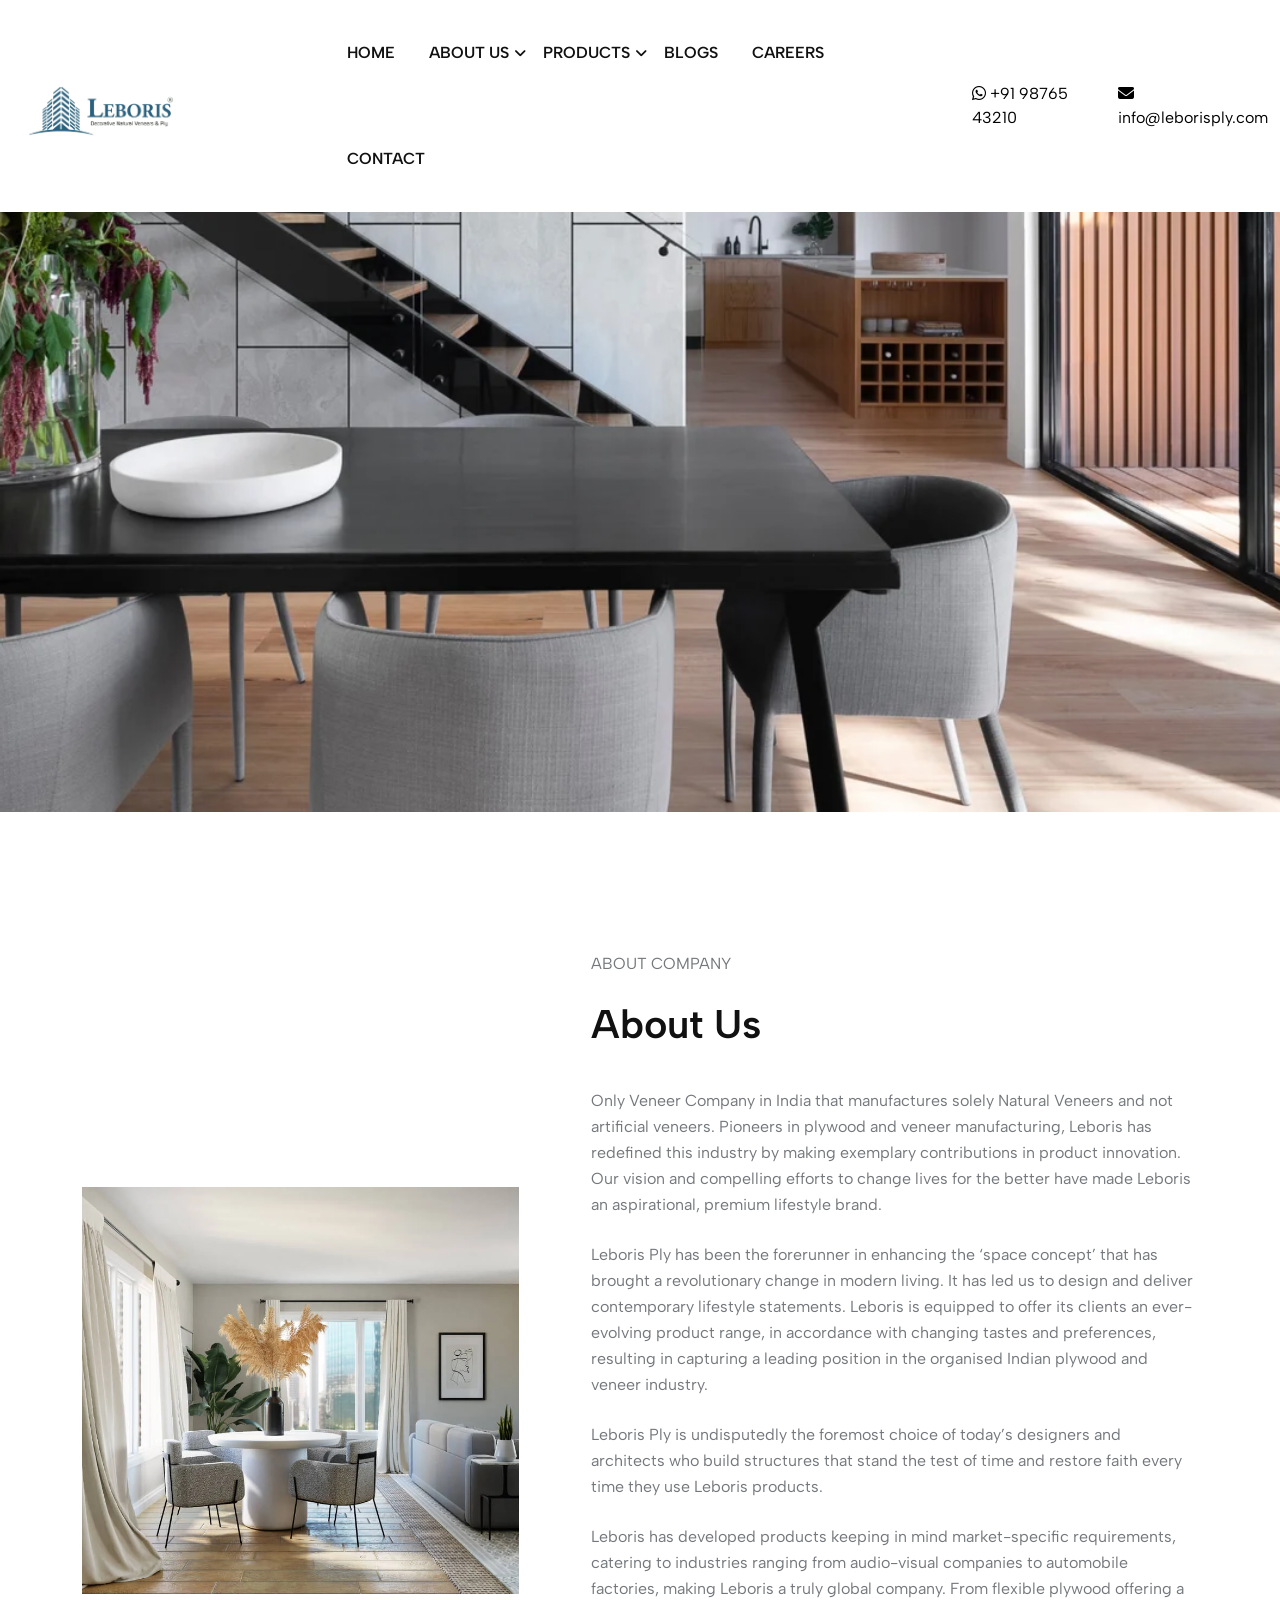
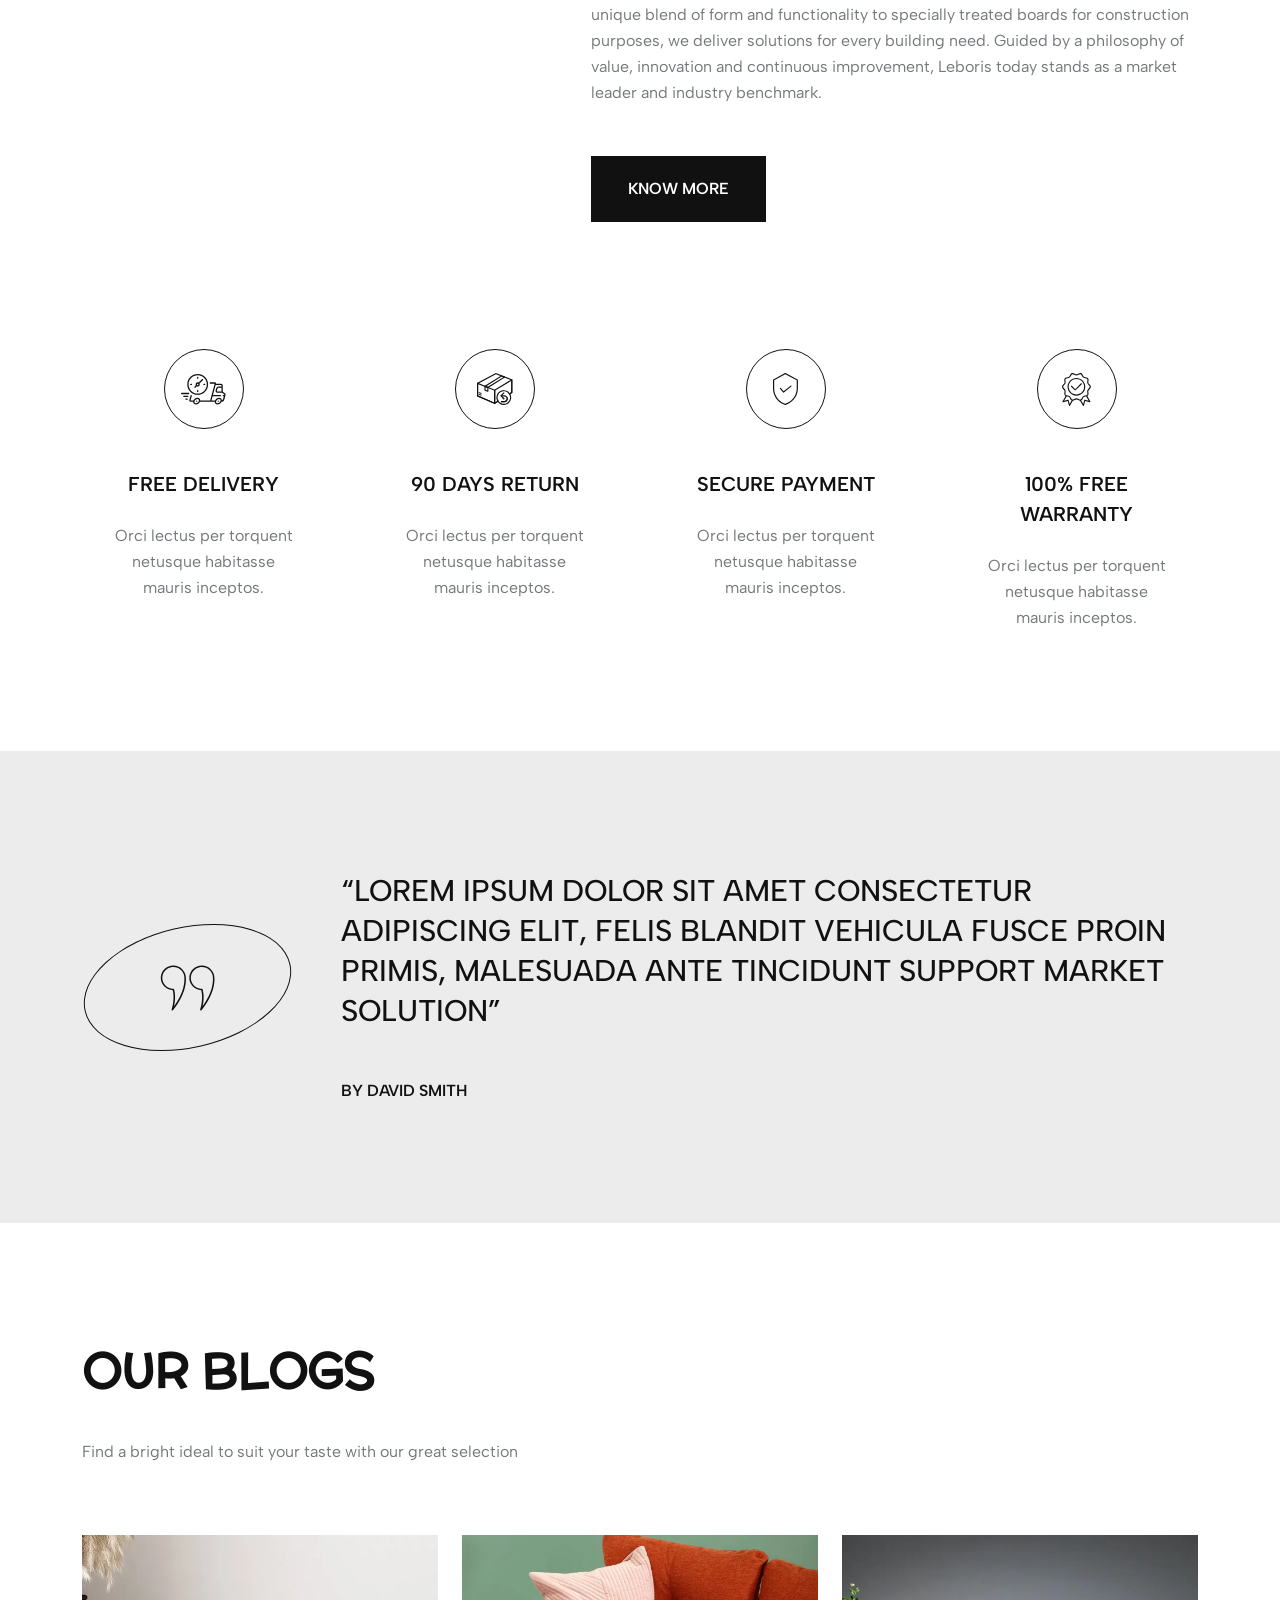
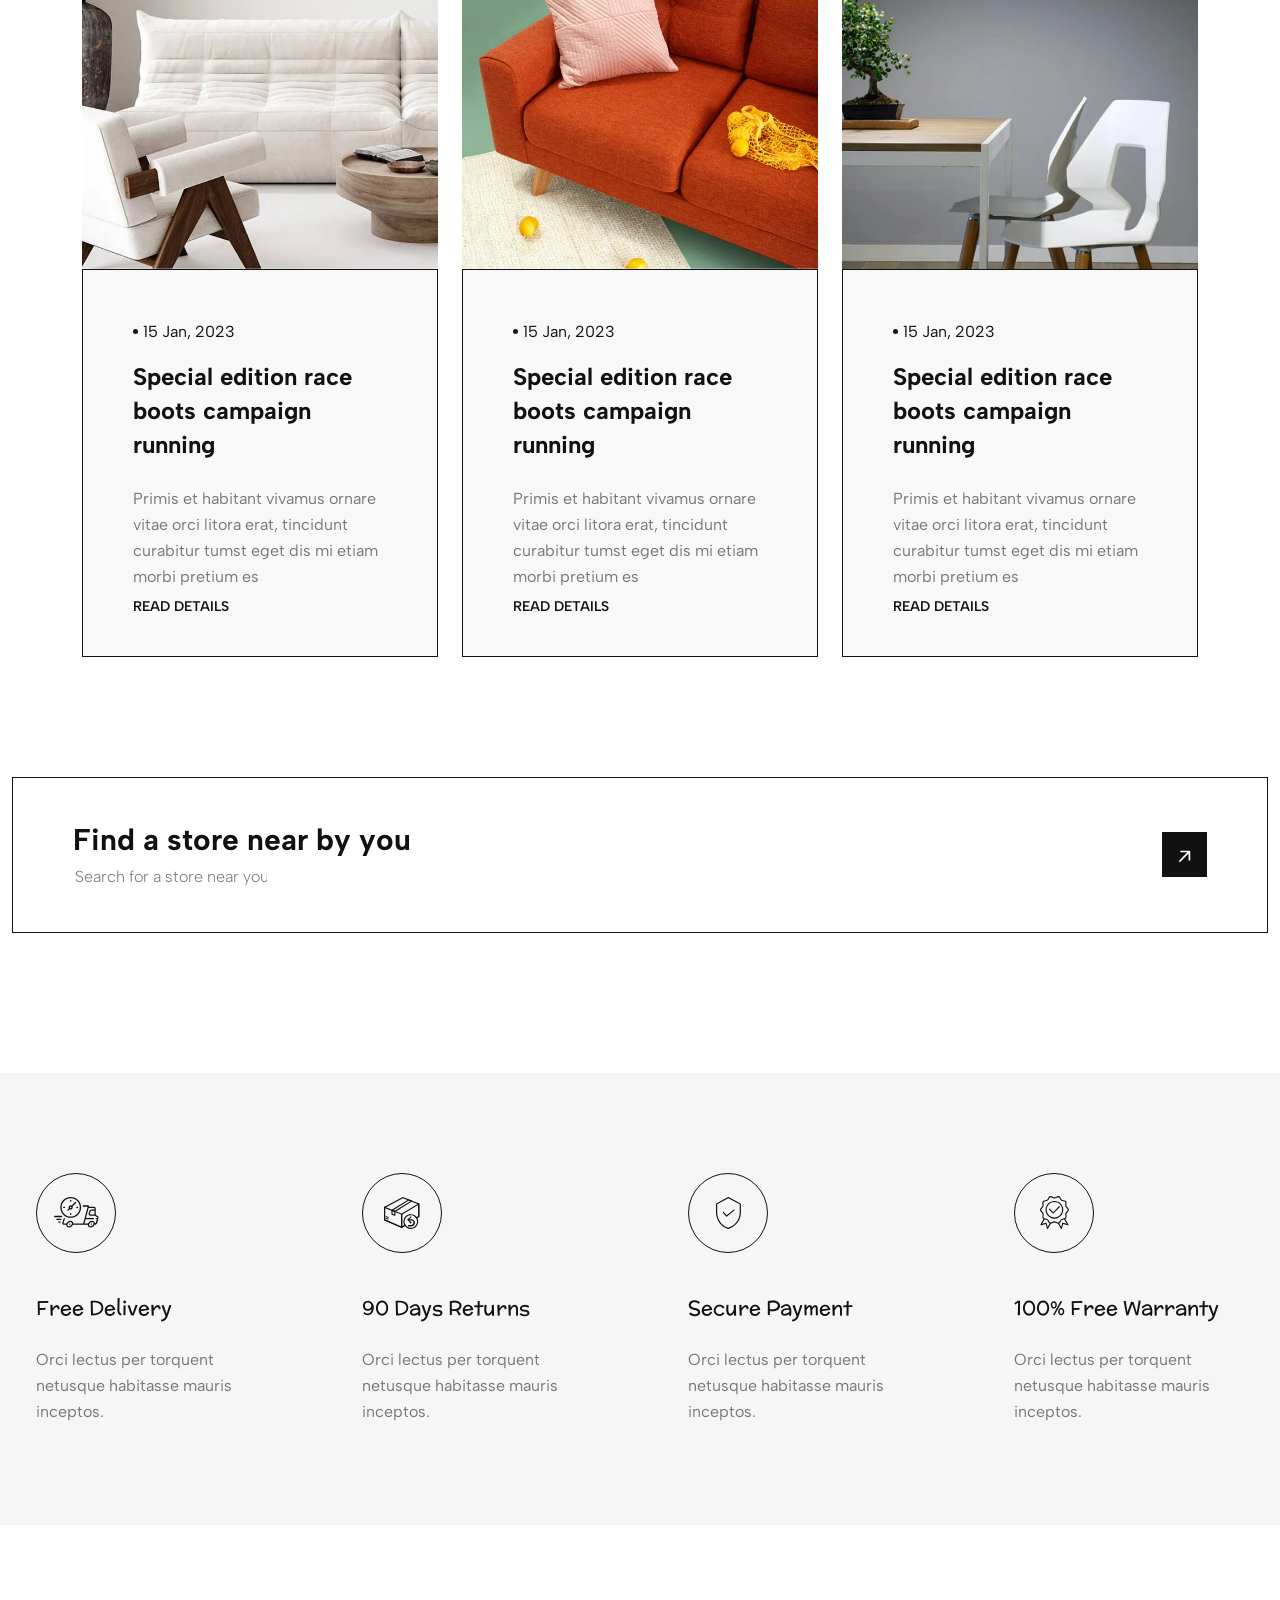
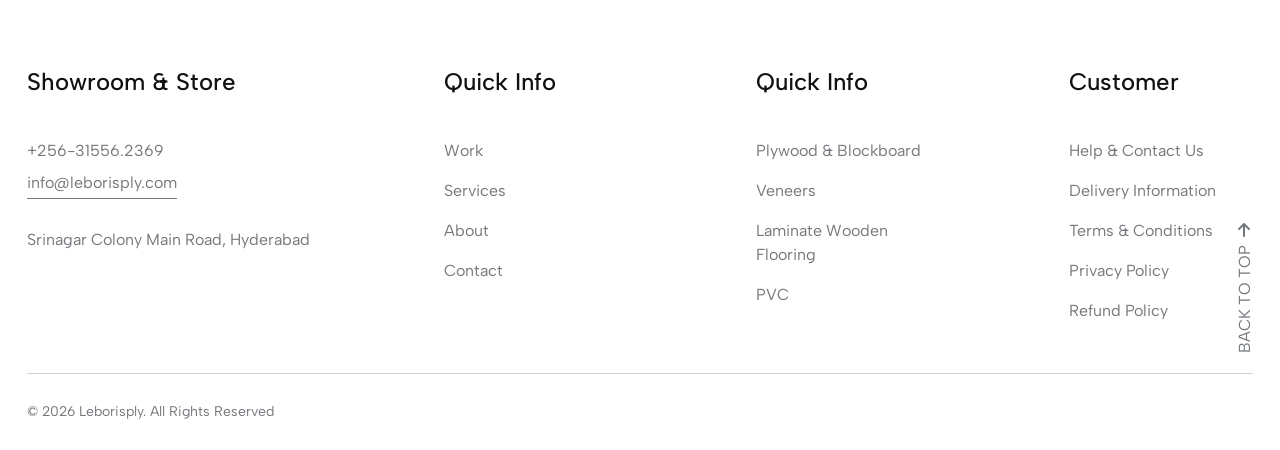
<file: about.html>
<!DOCTYPE html>
<html lang="en">

<head>
    <meta charset="UTF-8">
    <meta http-equiv="X-UA-Compatible" content="IE=edge">
    <meta name="viewport" content="width=device-width, initial-scale=1.0">
    <title>Leboris - About</title>

    <!--Essential css files-->
    <link rel="stylesheet" href="assets/css/all.css">
    <link rel="stylesheet" href="assets/css/bootstrap.min.css">
    <link rel="stylesheet" href="assets/css/slick.css">
    <link rel="stylesheet" href="assets/css/jquery-ui.css">
    <link rel="stylesheet" href="assets/css/nice-select.css">
    <link rel="stylesheet" href="assets/css/fancybox.css">
    <link rel="stylesheet" href="assets/css/animate.css">
    <link rel="stylesheet" href="assets/css/magnific-popup.css">
    <link rel="stylesheet" href="assets/css/style.css">
<link rel="stylesheet" href="https://cdnjs.cloudflare.com/ajax/libs/font-awesome/6.5.0/css/all.min.css">

    <!--favicon-->
    <link rel="icon" href="assets/images/favicon.png">

</head>
<body>

    <!--preloader start-->
    <div class="preloader">
        <h1 class="display-1">Leboris</h1>
        <div class="preload-progress">
            <span></span>
        </div>
    </div>
    <!--preloader end-->

    <!--header section start-->
   <header class="header-section  sticky-header">
        
        <div class="header-navbar">
            <div class="container-1700 position-relative">
                <div class="row align-items-center">
                    <div class="col-xl-3 col-5">
                        <div class="logo-wrapper">
                            <a href="index.html">
                            <img src="assets/images/logo-white.png" class="img-fluid" alt="logo" 
                            style=" width: 60%;"/>
                            </a>
                        </div>
                    </div>
                    <div class="col-xl-6 col-lg-7 d-none d-xl-block">
                          <nav class="header-navigation text-center text-xl-start">
                            <ul>
                                <li>
                                    <a href="javascript:void(0)">Home</a>

                                </li>
                               
<li class="has-submenu">
                                <a href="javascript:void(0)">About Us</a>
                                <ul class="submenu-wrapper">
                                    <li><a href="index.html">About One</a></li>
                                    <li><a href="index-2.html">About Two</a></li>
                                    <li><a href="index-3.html">About Three</a></li>
                                    
                                </ul>
                            </li>
                                <li class="has-submenu">
                                    <a href="javascript:void(0)">Products</a>
                                    <div class="ur-megamenu">
                                        <div class="megamenu-row">
                                            <div class="megamenu-column border-r">
                                                <h6 class="column-title">Categories</h6>
                                                <ul class="pages-list">
                                                    <li><a href="product-list.html">Plywood & Blockboard</a></li>
                                                    <li><a href="product-list.html">Veneers</a></li>
                                                    <li><a href="product-list.html">Laminate Wooden Flooring</a></li>
                                                    <li><a href="product-list.html">PVC </a></li>
                                                </ul>
                                            </div>
                                            <div class="megamenu-column border-r">
                                                <h6 class="column-title">Brands</h6>
                                                <ul class="pages-list">
                                                    <li><a href="#">Green</a></li>
                                                    <li><a href="#">Ecotec</a></li>

                                                    <li><a href="#">Leborisply</a></li>
                                                </ul>
                                            </div>
                                            <div class="megamenu-column border-r">
                                                <h6 class="column-title">Speciality Feature</h6>
                                                <ul class="pages-list">
                                                    <li><a href="#">Zero Emission</a></li>

                                                    <li><a href="#">Fire Retardant</a></li>
                                                    <li><a href="#">Water Proof</a></li>
                                                </ul>
                                            </div>

                                            <div class="megamenu-column banner">
                                                <div class="megamenu-banner">
                                                    <a href="product-details.html" class="p-0"><img src="assets/images/banner/banner-1.jpg" alt="not found" class="img-fluid"></a>
                                                </div>
                                            </div>
                                        </div>
                                    </div>
                                </li>
                                <li>
                                    <a href="javascript:void(0)">Blogs</a>

                                </li>
 <li>
                                    <a href="javascript:void(0)">Careers</a>

                                </li>
                                
                                <li><a href="contact.html">Contact</a></li>
                            </ul>
                        </nav>
                    </div>
                    <div class="col-xl-3 col-7">
                        <div class="header-right d-flex align-items-center justify-content-end justify-content-xl-between gap-3 gap-sm-4 gap-lg-3">
                            <div class="header-icons d-inline-flex align-items-center gap-prt-16 gap-32">
                                
    <!-- WhatsApp -->
    <a href="https://wa.me/919876543210" target="_blank" class="contact-item">
        <i class="fab fa-whatsapp"  style="color: #000"></i>
        <span style="color: #000">+91 98765 43210</span>
    </a>

    <!-- Email -->
    <a href="mailto:info@leborisply.com" class="contact-item">
        <i class="fas fa-envelope"  style="color: #000"></i>
        <span style="color: #000">info@leborisply.com</span>
    </a>                               
                            </div>
                           
                        </div>
                    </div>
                </div>
            </div>
        </div>
    </header>
    <!--header section end-->

    <!--header serch box start-->
    <div class="header-search-box">
        <form action="#">
            <label class="position-relative">
                <i class="fas fa-magnifying-glass"></i>
                <input type="text" placeholder="Search here....">
            </label>            
        </form>
        <a href="javascript:void(0)" class="search-close"><i class="fa-solid fa-xmark"></i></a>
    </div>
    <!--header search box end-->


    <!--mobile menu start-->
    <div class="mobile-menu">
        <a href="javascript:void(0)" class="close"><i class="fas fa-xmark"></i></a>
        <a href="#" class="logo py-3"><img src="assets/images/logo.png" alt="logo" class="img-fluid"></a>
        <ul class="mobile-nav-menu">
            <li class="has-submenu">
                <a href="javascript:void(0)">Home</a>
                <i class="fas fa-angle-down"></i>
                <ul class="submenu-wrapper">
                    <li><a href="index.html">Home Page 1</a></li>
                    <li><a href="index-2.html">Home Page 2</a></li>
                    <li><a href="index-3.html">Home Page 3</a></li>
                    <li><a href="index-4.html">Home Page 4</a></li>
                    <li><a href="index-5.html">Home Page 5</a></li>
                    <li><a href="index-6.html">Home Page 6</a></li>
                </ul>
            </li>
            <li><a href="about.html">About</a></li>
            <li class="has-submenu"><a href="javascript:void(0)">Pages</a>
                <i class="fas fa-angle-down"></i>
                <ul class="submenu-wrapper">
                    <li><a href="cart.html">Cart</a></li>
                    <li><a href="checkout.html">Checkout</a></li>
                    <li><a href="faq.html">Faq</a></li>
                    <li><a href="wishlist.html">Wishlist</a></li>
                    <li><a href="order-tracking.html">Order Tracking</a></li>
                </ul>
                
            </li>
            <li class="has-submenu"><a href="javascript:void(0)">Blog</a>
                <i class="fas fa-angle-down"></i>
                <ul class="submenu-wrapper">
                    <li><a href="blog.html">Blog List</a></li>
                    <li><a href="blog-single.html">Blog Details</a></li>
                </ul>
            </li>
            <li class="has-submenu"><a href="javascript:void(0)">Shop</a>
                <i class="fas fa-angle-down"></i>
                <ul class="submenu-wrapper">
                    <li><a href="shop.html">Shop Grid</a></li>
                    <li><a href="shop-list.html">Shop List</a></li>
                    <li><a href="product-details.html">Product Details</a></li>
                </ul>
            </li>
            <li><a href="wishlist.html">Wishlist</a></li>
            <li><a href="contact.html">Contact</a></li>
        </ul>
    </div>
    <!--mobile menu end-->




    <!--about section start-->
    <div class="vr-about-banner" data-background="assets/images/banner/about-banner.webp"></div>
    <!--about section end-->

    <!--about company start-->
    <section class="vr-about-comapny pt-140 pb-120 overflow-hidden">
        <div class="container">
            <div class="row align-items-center g-5">
                <div class="col-xl-5">
                    <div class="about-image">
                        <img src="assets/images/about/ab-1.webp" alt="not found" class="img-fluid">
                    </div>
                </div>
                <div class="col-xl-7">
                    <div class="ps-4">
                        <span class="vrc-subtitle text-uppercase">About Company</span>
                        <h3 class="fs-40 mb-40 fw-semibold mt-4">About Us</h3>
<p class="mb-4">
                        Only Veneer Company in India that manufactures solely Natural Veneers and not artificial veneers. 
                        Pioneers in plywood and veneer manufacturing, Leboris has redefined this industry by making exemplary 
                        contributions in product innovation. Our vision and compelling efforts to change lives for the better 
                        have made Leboris an aspirational, premium lifestyle brand.
                    </p>
                        <p class="mb-4">
                        Leboris Ply has been the forerunner in enhancing the ‘space concept’ that has brought a revolutionary 
                        change in modern living. It has led us to design and deliver contemporary lifestyle statements. 
                        Leboris is equipped to offer its clients an ever-evolving product range, in accordance with changing 
                        tastes and preferences, resulting in capturing a leading position in the organised Indian plywood 
                        and veneer industry.
                    </p>

                    <p class="mb-4">
                        Leboris Ply is undisputedly the foremost choice of today’s designers and architects who build structures 
                        that stand the test of time and restore faith every time they use Leboris products.
                    </p>

                    <p class="mb-50">
                        Leboris has developed products keeping in mind market-specific requirements, catering to industries 
                        ranging from audio-visual companies to automobile factories, making Leboris a truly global company. 
                        From flexible plywood offering a unique blend of form and functionality to specially treated boards 
                        for construction purposes, we deliver solutions for every building need. Guided by a philosophy of 
                        value, innovation and continuous improvement, Leboris today stands as a market leader and industry benchmark.
                    </p>

                    <a href="contact.html" class="template-btn primary-btn text-uppercase">Know More</a>
                    </div>
                </div>
            </div>
        </div>
    </section>
    <!--about company end-->

    <!--ab-feature-section start-->
    <section class="ab-feature-section ptb-120 overflow-hidden">
        <div class="container">
            <div class="row g-5">
                <div class="col-xl-3 col-lg-4 col-sm-6">
                    <div class="hm2-feature-box wow fadeInUp vr-ab-feature-box text-center" style="visibility: visible; animation-name: fadeInUp;">
                        <span class="icon-wrapper d-inline-flex align-items-center justify-content-center rounded-circle">
                            <svg width="45" height="31" viewBox="0 0 45 31" fill="none" xmlns="http://www.w3.org/2000/svg">
                                <path d="M37.3128 26.5078C36.9524 26.5078 36.6602 26.8 36.6602 27.1605C36.6602 27.5209 36.9524 27.8131 37.3128 27.8131H37.3198C37.6802 27.8131 37.9689 27.5209 37.9689 27.1605C37.9689 26.8 37.6733 26.5078 37.3128 26.5078V26.5078Z" fill="#121111"/>
                                <path d="M15.6878 26.5078C15.3274 26.5078 15.0352 26.8 15.0352 27.1605C15.0352 27.5209 15.3274 27.8131 15.6878 27.8131H15.6948C16.0552 27.8131 16.3439 27.5209 16.3439 27.1605C16.3439 26.8 16.0483 26.5078 15.6878 26.5078V26.5078Z" fill="#121111"/>
                                <path d="M43.8761 19.2435L41.789 17.7513L41.7588 11.4398C41.7541 10.4678 41.0294 9.76228 40.0357 9.76228H34.9693C35.0287 9.41821 34.9525 9.07988 34.7519 8.8183C34.5319 8.53165 34.1856 8.36719 33.8019 8.36719H29.2538C28.8934 8.36719 28.6011 8.6594 28.6011 9.01983C28.6011 9.38027 28.8934 9.67248 29.2538 9.67248L33.6489 9.67257L29.1389 26.5037H19.2273C19.2407 25.85 19.055 25.2374 18.6825 24.7519C18.1686 24.0823 17.3709 23.7134 16.4362 23.7134C14.7564 23.7134 13.0889 24.9052 12.4321 26.5037L9.56352 26.5036L10.8387 21.7446C10.932 21.3965 10.7254 21.0386 10.3772 20.9453C10.0296 20.8523 9.67117 21.0586 9.57779 21.4068L8.26946 26.2899C8.16608 26.6756 8.23578 27.0649 8.46064 27.3579C8.68062 27.6445 9.02687 27.809 9.41054 27.809H12.1499C12.1365 28.4627 12.3221 29.0752 12.6947 29.5607C13.2085 30.2304 14.0062 30.5992 14.9409 30.5992C16.6207 30.5992 18.2882 29.4075 18.945 27.809H33.7743C33.7609 28.4627 33.9465 29.0752 34.319 29.5607C34.8329 30.2304 35.6306 30.5992 36.5653 30.5992C38.2451 30.5992 39.9126 29.4075 40.5694 27.809H40.8008C41.8639 27.809 42.9179 26.9837 43.2001 25.9301L44.4838 21.1396C44.6864 20.3828 44.4537 19.6563 43.8761 19.2435V19.2435ZM17.8484 26.9875C17.5134 28.2377 16.182 29.2939 14.9409 29.2939C14.4214 29.2939 13.9914 29.1065 13.7302 28.7661C13.4493 28.4001 13.3778 27.8885 13.5287 27.3253C13.8637 26.075 15.1952 25.0187 16.4362 25.0187C16.9557 25.0187 17.3857 25.2062 17.6469 25.5465C17.9278 25.9126 17.9994 26.4243 17.8484 26.9875ZM40.4821 17.4354H36.2549C36.1446 17.4354 35.9949 17.4118 35.9085 17.2992C35.8324 17.2 35.8162 17.0406 35.8641 16.8619L36.4248 14.7692C36.5549 14.2837 37.0869 13.8579 37.5633 13.8579H40.4649L40.4821 17.4354ZM39.4728 26.9875C39.1377 28.2377 37.8063 29.2939 36.5653 29.2939C36.0457 29.2939 35.6158 29.1065 35.3546 28.7661C35.0737 28.4001 35.0021 27.8885 35.1531 27.3253C35.488 26.075 36.8195 25.0187 38.0606 25.0187C38.5801 25.0187 39.0101 25.2062 39.2713 25.5465C39.5521 25.9126 39.6237 26.4243 39.4728 26.9875ZM41.9392 25.5924C41.8138 26.0606 41.3144 26.4723 40.8517 26.501C40.8645 25.8484 40.6788 25.2368 40.3067 24.752C39.7929 24.0824 38.9952 23.7135 38.0605 23.7135C36.3807 23.7135 34.7132 24.9053 34.0564 26.5038H30.4902L31.6358 22.2286H39.5056C39.8661 22.2286 40.1583 21.9364 40.1583 21.576C40.1583 21.2155 39.8661 20.9233 39.5056 20.9233H31.9855L34.6263 11.0677H40.0355C40.2253 11.0677 40.4519 11.1334 40.4534 11.4462L40.4587 12.5527H37.5632C36.5001 12.5527 35.4461 13.3779 35.1638 14.4315L34.6031 16.5241C34.4494 17.0979 34.5477 17.6701 34.8729 18.0939C35.1883 18.5051 35.6921 18.7408 36.2549 18.7408H40.9285L43.1169 20.3054C43.3029 20.4384 43.245 20.719 43.2228 20.8018L43.1902 20.9233H42.2959C41.9355 20.9233 41.6433 21.2155 41.6433 21.576C41.6433 21.9364 41.9355 22.2286 42.2959 22.2286H42.8405L41.9392 25.5924Z" fill="#121111"/>
                                <path d="M16.6958 20.837C22.4406 20.837 27.1144 16.1634 27.1144 10.4185C27.1144 4.67365 22.4406 0 16.6958 0C10.9511 0 6.27734 4.67373 6.27734 10.4185C6.27734 16.1633 10.9511 20.837 16.6958 20.837V20.837ZM16.6958 1.30529C21.7209 1.30529 25.8091 5.39347 25.8091 10.4185C25.8091 15.4435 21.721 19.5317 16.6958 19.5317C11.6707 19.5317 7.58264 15.4435 7.58264 10.4185C7.58264 5.39347 11.6708 1.30529 16.6958 1.30529V1.30529Z" fill="#121111"/>
                                <path d="M13.9066 13.8612C14.0736 13.8612 14.2407 13.7975 14.3681 13.67L15.7863 12.2517C16.0608 12.3886 16.3699 12.4661 16.6968 12.4661C17.826 12.4661 18.7446 11.5474 18.7446 10.4183C18.7446 10.0914 18.6671 9.78228 18.5302 9.50783L22.0412 5.99693C22.2961 5.74205 22.2961 5.3288 22.0412 5.07401C21.7863 4.81904 21.3731 4.81913 21.1183 5.07401L17.6073 8.5849C17.3328 8.44801 17.0237 8.37065 16.6968 8.37065C15.5676 8.37065 14.6491 9.28932 14.6491 10.4184C14.6491 10.7453 14.7265 11.0544 14.8633 11.3289L13.4451 12.7471C13.1902 13.002 13.1902 13.4153 13.4451 13.6701C13.5726 13.7975 13.7395 13.8612 13.9066 13.8612ZM16.6968 9.67586C17.1062 9.67586 17.4393 10.009 17.4393 10.4183C17.4393 10.8277 17.1062 11.1608 16.6968 11.1608C16.2875 11.1608 15.9544 10.8277 15.9544 10.4183C15.9544 10.009 16.2875 9.67586 16.6968 9.67586Z" fill="#121111"/>
                                <path d="M16.6956 4.79193C17.0561 4.79193 17.3483 4.49971 17.3483 4.13927V3.44172C17.3483 3.08128 17.0561 2.78906 16.6956 2.78906C16.3352 2.78906 16.043 3.08128 16.043 3.44172V4.13927C16.043 4.4998 16.3352 4.79193 16.6956 4.79193Z" fill="#121111"/>
                                <path d="M16.6956 16.0391C16.3352 16.0391 16.043 16.3313 16.043 16.6917V17.3893C16.043 17.7497 16.3352 18.0419 16.6956 18.0419C17.0561 18.0419 17.3483 17.7497 17.3483 17.3893V16.6917C17.3483 16.3313 17.0561 16.0391 16.6956 16.0391Z" fill="#121111"/>
                                <path d="M22.973 11.0709H23.6705C24.031 11.0709 24.3232 10.7787 24.3232 10.4183C24.3232 10.0578 24.031 9.76562 23.6705 9.76562H22.973C22.6125 9.76562 22.3203 10.0578 22.3203 10.4183C22.3203 10.7787 22.6125 11.0709 22.973 11.0709Z" fill="#121111"/>
                                <path d="M11.0732 10.4183C11.0732 10.0578 10.781 9.76562 10.4205 9.76562H9.72297C9.36253 9.76562 9.07031 10.0578 9.07031 10.4183C9.07031 10.7787 9.36253 11.0709 9.72297 11.0709H10.4205C10.781 11.0709 11.0732 10.7787 11.0732 10.4183Z" fill="#121111"/>
                                <path d="M7.62822 18.8359H0.652647C0.292212 18.8359 0 19.1281 0 19.4886C0 19.849 0.292212 20.1412 0.652647 20.1412H7.62822C7.98866 20.1412 8.28087 19.849 8.28087 19.4886C8.28087 19.1281 7.98866 18.8359 7.62822 18.8359Z" fill="#121111"/>
                                <path d="M6.93183 21.625H2.7464C2.38597 21.625 2.09375 21.9172 2.09375 22.2777C2.09375 22.6381 2.38597 22.9303 2.7464 22.9303H6.93183C7.29227 22.9303 7.58449 22.6381 7.58449 22.2777C7.58449 21.9172 7.29227 21.625 6.93183 21.625Z" fill="#121111"/>
                                <path d="M6.23527 24.4141H4.84015C4.47972 24.4141 4.1875 24.7063 4.1875 25.0667C4.1875 25.4272 4.47972 25.7194 4.84015 25.7194H6.23527C6.59571 25.7194 6.88792 25.4272 6.88792 25.0667C6.88792 24.7063 6.59571 24.4141 6.23527 24.4141Z" fill="#121111"/>
                            </svg>
                        </span>
                        <h6 class="fw-semibold mt-40 mb-4 text-uppercase">Free Delivery</h6>
                        <p class="mb-0">Orci lectus per torquent netusque habitasse mauris inceptos.</p>
                    </div>
                </div>
                <div class="col-xl-3 col-lg-4 col-sm-6">
                    <div class="hm2-feature-box wow fadeInUp vr-ab-feature-box text-center" style="visibility: visible; animation-name: fadeInUp;">
                        <span class="icon-wrapper d-inline-flex align-items-center justify-content-center rounded-circle">
                            <svg width="36" height="32" viewBox="0 0 36 32" fill="none" xmlns="http://www.w3.org/2000/svg">
                                <path d="M27.6127 25.7268L26.8084 26.5311L24.8633 24.5859H26.4719L27.6127 25.7268Z" fill="#121111"/>
                                <path d="M30.8021 25.7268C30.8021 26.6345 30.4415 27.505 29.7997 28.1469C29.1578 28.7887 28.2873 29.1493 27.3796 29.1493H23.957V28.0085H27.3796C27.7803 28.0091 28.1741 27.904 28.5213 27.7039C28.8684 27.5037 29.1566 27.2155 29.3568 26.8683C29.557 26.5212 29.6621 26.1274 29.6615 25.7267C29.6608 25.3259 29.5545 24.9325 29.3533 24.5859H30.6025C30.7356 24.9515 30.8032 25.3377 30.8021 25.7268Z" fill="#121111"/>
                                <path d="M26.8071 26.5283L23.1484 22.8696L26.8071 19.2109L27.6137 20.0175L24.7616 22.8696L27.6137 25.7218L26.8071 26.5283Z" fill="#121111"/>
                                <path d="M4.56306 21.844V22.8707L1.71094 21.7299V20.7031L4.56306 21.844Z" fill="#121111"/>
                                <path d="M4.56306 20.0783V21.1051L1.71094 19.9643V18.9375L4.56306 20.0783Z" fill="#121111"/>
                                <path d="M17.7334 30.9319L0 23.2477V9.98072L18.7887 0L35.3663 6.51254V19.7646L32.383 21.6528L31.7727 20.6882L34.2255 19.1366V7.29003L18.86 1.25322L1.14085 10.6669V22.4987L17.633 29.645L21.1685 27.4083L21.7788 28.3724L17.7334 30.9319Z" fill="#121111"/>
                                <path d="M17.6832 30.8562C17.6047 30.8563 17.5271 30.8404 17.455 30.8094L0.342256 23.3939C0.240398 23.3494 0.153744 23.2762 0.0929416 23.1831C0.0321389 23.0901 -0.000164339 22.9813 6.28704e-07 22.8702V10.3209C-7.09589e-05 10.2276 0.0227378 10.1357 0.0664283 10.0533C0.110119 9.97085 0.173357 9.9004 0.250603 9.84809C0.327848 9.79579 0.416742 9.76323 0.509496 9.75326C0.602249 9.7433 0.696031 9.75624 0.782623 9.79094L17.8954 16.636C18.0012 16.6784 18.0919 16.7516 18.1557 16.8461C18.2196 16.9405 18.2537 17.0519 18.2536 17.166V30.2857C18.2536 30.437 18.1935 30.5821 18.0865 30.6891C17.9795 30.7961 17.8345 30.8562 17.6832 30.8562ZM1.14085 22.496L17.1127 29.417V17.5521L1.14085 11.1634V22.496Z" fill="#121111"/>
                                <path d="M17.6837 30.8563C17.5324 30.8563 17.3873 30.7962 17.2804 30.6892C17.1734 30.5822 17.1133 30.4371 17.1133 30.2859V17.1661C17.1133 17.0677 17.1388 16.9709 17.1873 16.8852C17.2357 16.7996 17.3056 16.7279 17.3899 16.6772L34.5027 6.40959C34.5892 6.35759 34.688 6.3295 34.789 6.32817C34.8899 6.32685 34.9894 6.35235 35.0773 6.40206C35.1652 6.45177 35.2383 6.52391 35.2892 6.61112C35.34 6.69833 35.3669 6.79748 35.3669 6.89844V19.4478C35.3669 19.544 35.3426 19.6386 35.2962 19.7229C35.2498 19.8072 35.1829 19.8783 35.1016 19.9298L32.3836 21.6502L31.7732 20.6856L34.226 19.1346V7.90638L18.2541 17.4895V29.25L21.169 27.4058L21.7788 28.3698L17.9883 30.7656C17.8974 30.8241 17.7918 30.8555 17.6837 30.8563Z" fill="#121111"/>
                                <path d="M10.8366 18.8798C10.7639 18.8799 10.6919 18.8662 10.6244 18.8393L7.77229 17.6984C7.66646 17.656 7.57576 17.5829 7.51191 17.4884C7.44806 17.3939 7.41398 17.2825 7.41406 17.1685V13.2896C7.41399 13.1963 7.4368 13.1044 7.48049 13.022C7.52418 12.9396 7.58742 12.8691 7.66466 12.8168C7.74191 12.7645 7.8308 12.732 7.92356 12.722C8.01631 12.712 8.11009 12.725 8.19669 12.7597L11.0488 13.9005C11.1547 13.943 11.2455 14.0162 11.3093 14.1108C11.3732 14.2054 11.4072 14.3169 11.407 14.431V18.3099C11.407 18.4612 11.3469 18.6063 11.24 18.7133C11.133 18.8202 10.9879 18.8803 10.8366 18.8803V18.8798ZM8.55491 16.7823L10.2662 17.4668V14.8166L8.55491 14.1321V16.7823Z" fill="#121111"/>
                                <path d="M10.8371 15.002C10.7644 15.0021 10.6924 14.9884 10.6249 14.9615L7.77279 13.8206C7.67474 13.7814 7.58948 13.7158 7.52653 13.631C7.46357 13.5463 7.42538 13.4457 7.41622 13.3405C7.40705 13.2353 7.42727 13.1296 7.47461 13.0352C7.52196 12.9408 7.59458 12.8614 7.68438 12.8059L24.4035 2.45264C24.4788 2.40601 24.564 2.37755 24.6522 2.36953C24.7404 2.36151 24.8293 2.37415 24.9118 2.40644L27.7913 3.54044C27.8883 3.5806 27.9723 3.64675 28.0341 3.73159C28.0959 3.81643 28.1331 3.91668 28.1416 4.02131C28.1501 4.12593 28.1295 4.23087 28.0822 4.32457C28.0349 4.41827 27.9627 4.4971 27.8734 4.55237L11.1372 14.9164C11.047 14.9723 10.9431 15.0019 10.8371 15.002ZM9.24563 13.1812L10.7801 13.7944L26.3093 4.17875L24.7618 3.57239L9.24563 13.1812Z" fill="#121111"/>
                                <path d="M26.8101 32.0029C25.3434 32.0029 23.9097 31.568 22.6902 30.7532C21.4707 29.9384 20.5203 28.7802 19.959 27.4252C19.3977 26.0702 19.2509 24.5792 19.537 23.1407C19.8232 21.7022 20.5294 20.3809 21.5665 19.3438C22.6036 18.3068 23.9249 17.6005 25.3634 17.3144C26.8018 17.0282 28.2928 17.1751 29.6479 17.7364C31.0029 18.2976 32.161 19.2481 32.9758 20.4676C33.7907 21.687 34.2256 23.1207 34.2256 24.5874C34.2233 26.5534 33.4413 28.4383 32.0511 29.8285C30.6609 31.2187 28.7761 32.0007 26.8101 32.0029ZM26.8101 18.3127C25.569 18.3127 24.3559 18.6807 23.324 19.3702C22.2922 20.0597 21.4879 21.0396 21.013 22.1862C20.5381 23.3327 20.4138 24.5944 20.656 25.8115C20.8981 27.0287 21.4957 28.1467 22.3732 29.0243C23.2507 29.9018 24.3688 30.4994 25.5859 30.7415C26.8031 30.9836 28.0647 30.8594 29.2113 30.3844C30.3578 29.9095 31.3378 29.1053 32.0273 28.0734C32.7167 27.0416 33.0847 25.8284 33.0847 24.5874C33.0829 22.9238 32.4213 21.3289 31.2449 20.1525C30.0686 18.9762 28.4736 18.3145 26.8101 18.3127Z" fill="#121111"/>
                                <path d="M27.3796 29.1498H23.957V28.0089H27.3796C27.9847 28.0089 28.5651 27.7685 28.993 27.3406C29.4209 26.9127 29.6613 26.3324 29.6613 25.7272C29.6613 25.1221 29.4209 24.5417 28.993 24.1138C28.5651 23.6859 27.9847 23.4455 27.3796 23.4455H23.957V22.3047H27.3796C28.2873 22.3047 29.1578 22.6653 29.7997 23.3071C30.4415 23.949 30.8021 24.8195 30.8021 25.7272C30.8021 26.635 30.4415 27.5055 29.7997 28.1473C29.1578 28.7892 28.2873 29.1498 27.3796 29.1498Z" fill="#121111"/>
                            </svg>
                        </span>
                        <h6 class="fw-semibold mt-40 mb-4 text-uppercase">90 Days Return</h6>
                        <p class="mb-0">Orci lectus per torquent netusque habitasse mauris inceptos.</p>
                    </div>
                </div>
                <div class="col-xl-3 col-lg-4 col-sm-6">
                    <div class="hm2-feature-box wow fadeInUp vr-ab-feature-box text-center" style="visibility: visible; animation-name: fadeInUp;">
                        <span class="icon-wrapper d-inline-flex align-items-center justify-content-center rounded-circle">
                            <svg width="25" height="32" viewBox="0 0 25 32" fill="none" xmlns="http://www.w3.org/2000/svg">
                                <path d="M24.6013 6.47912L12.5743 0.0705121C12.3959 -0.0247149 12.182 -0.0233785 12.005 0.0738533L0.310741 6.48246C0.11895 6.58771 0 6.78886 0 7.00772V15.379C0.00701675 22.2604 4.08407 28.4859 10.3891 31.2428L12.0123 31.9502C12.164 32.0163 12.3367 32.0167 12.4888 31.9508L14.3178 31.161C20.7398 28.4639 24.9177 22.1782 24.9184 15.2129V7.00772C24.9184 6.78652 24.7964 6.58304 24.6013 6.47912ZM23.7209 15.2129C23.7195 21.6981 19.8286 27.5497 13.849 30.0593L13.845 30.0613L12.2522 30.749L10.8682 30.1452C4.99925 27.5791 1.20387 21.7846 1.19719 15.379V7.36223L12.2966 1.27906L23.7209 7.36657V15.2129Z" fill="#121111"/>
                                <path d="M7.87859 14.9911C7.66374 14.7395 7.28584 14.7098 7.03424 14.9247C6.78264 15.1392 6.7529 15.5174 6.96775 15.7687L10.1306 19.4725C10.3418 19.7197 10.7117 19.7535 10.9636 19.5483L18.3298 13.5554C18.5864 13.3469 18.6252 12.9697 18.4164 12.713C18.2079 12.4568 17.8306 12.4177 17.574 12.6265L10.6616 18.2499L7.87859 14.9911Z" fill="#121111"/>
                            </svg>
                        </span>
                        <h6 class="fw-semibold mt-40 mb-4 text-uppercase">Secure Payment</h6>
                        <p class="mb-0">Orci lectus per torquent netusque habitasse mauris inceptos.</p>
                    </div>
                </div>
                <div class="col-xl-3 col-lg-4 col-sm-6">
                    <div class="hm2-feature-box wow fadeInUp vr-ab-feature-box text-center" style="visibility: visible; animation-name: fadeInUp;">
                        <span class="icon-wrapper d-inline-flex align-items-center justify-content-center rounded-circle">
                            <svg width="29" height="33" viewBox="0 0 29 33" fill="none" xmlns="http://www.w3.org/2000/svg">
                                <path d="M23.2931 13.8458C23.2931 8.95241 19.3101 4.97656 14.4239 4.97656C9.53765 4.97656 5.55469 8.95241 5.55469 13.8458C5.55469 18.732 9.53053 22.715 14.4239 22.715C19.3172 22.715 23.2931 18.732 23.2931 13.8458ZM14.4239 21.5699C10.1635 21.5699 6.69268 18.1061 6.69268 13.8386C6.69268 9.57119 10.1635 6.11455 14.4239 6.11455C18.6842 6.11455 22.1551 9.5783 22.1551 13.8458C22.1551 18.1132 18.6842 21.5699 14.4239 21.5699Z" fill="#121111"/>
                                <path d="M25.2918 23.0284C25.6119 22.8648 25.8964 22.6514 26.1168 22.3527C26.6929 21.5632 26.5578 20.5319 26.4298 19.5291C26.3444 18.8818 26.2591 18.2061 26.4084 17.751C26.5436 17.3242 26.9988 16.8477 27.4326 16.3925C28.1083 15.6812 28.8694 14.8775 28.8694 13.8605C28.8694 12.8434 28.1154 12.0254 27.4398 11.3142C27.0059 10.8519 26.5507 10.3825 26.4156 9.95573C26.2662 9.50054 26.3515 8.82485 26.4369 8.17762C26.5649 7.17477 26.6929 6.14347 26.124 5.35399C25.5478 4.5574 24.5165 4.36536 23.5208 4.17333C22.8807 4.05242 22.2192 3.9315 21.8423 3.65412C21.4653 3.38385 21.1524 2.80063 20.8465 2.23163C20.3842 1.37814 19.8508 0.410852 18.9048 0.0979055C17.9944 -0.200816 17.0627 0.240154 16.1594 0.6669C15.5549 0.951397 14.9361 1.24301 14.4382 1.24301C13.9404 1.24301 13.3216 0.951397 12.717 0.6669C11.8137 0.240154 10.882 -0.200816 9.97163 0.0979055C9.01856 0.40374 8.52069 1.33547 8.02993 2.23163C7.7241 2.79352 7.40404 3.38385 7.03419 3.65412C6.65012 3.9315 5.99578 4.05953 5.35566 4.17333C4.35992 4.35825 3.32862 4.5574 2.75251 5.35399C2.1764 6.14347 2.31154 7.17477 2.43956 8.17762C2.52491 8.82485 2.61026 9.50054 2.4609 9.95573C2.32576 10.3825 1.87057 10.859 1.43671 11.3142C0.76103 12.0254 0 12.8292 0 13.8462C0 14.8633 0.768142 15.667 1.43671 16.3783C1.87057 16.8406 2.32576 17.31 2.4609 17.7367C2.61026 18.1919 2.52491 18.8676 2.43956 19.5148C2.31154 20.5177 2.18352 21.549 2.75251 22.3385C2.973 22.6372 3.25749 22.8577 3.57755 23.0142L0.476533 28.384C0.362734 28.5832 0.376959 28.8321 0.519207 29.017C0.661456 29.202 0.896166 29.2802 1.11665 29.2233L5.69706 27.9928L6.92751 32.5733C6.98441 32.7937 7.17644 32.9573 7.40404 32.9929C7.43249 32.9929 7.45383 33 7.47516 33C7.67431 33 7.86635 32.8933 7.96592 32.7155L10.8749 27.6728C11.4937 27.6017 12.1196 27.3101 12.7241 27.0256C13.3287 26.7411 13.9475 26.4495 14.4453 26.4495C14.9432 26.4495 15.562 26.7411 16.1666 27.0256C16.7711 27.3101 17.397 27.6088 18.0158 27.6728L20.9248 32.7155C21.0243 32.8933 21.2164 33 21.4155 33C21.4369 33 21.4653 33 21.4866 32.9929C21.7142 32.9644 21.8992 32.8008 21.9632 32.5733L23.1936 27.9928L27.774 29.2233C27.9945 29.2802 28.2292 29.202 28.3715 29.017C28.5137 28.8321 28.528 28.5832 28.4142 28.384L25.2918 23.0284ZM7.64586 30.9658L6.62878 27.1607C6.55055 26.8549 6.2376 26.6771 5.93177 26.7553L2.12662 27.7724L4.65864 23.384C4.87913 23.4338 5.10672 23.4765 5.33432 23.5191C5.97444 23.64 6.6359 23.761 7.01286 24.0383C7.38981 24.3086 7.70276 24.8918 8.0086 25.4608C8.42112 26.2219 8.88342 27.0682 9.65157 27.4665L7.64586 30.9658ZM14.424 25.3186C13.6701 25.3186 12.9304 25.6671 12.2192 26.0014C11.515 26.3357 10.7896 26.677 10.313 26.5206C9.79381 26.3499 9.40263 25.6244 9.01856 24.9274C8.64871 24.2517 8.27176 23.5547 7.68854 23.1279C7.09821 22.7012 6.30872 22.5518 5.54769 22.4096C4.77244 22.2602 3.96874 22.1109 3.64868 21.6841C3.34284 21.2645 3.44242 20.4537 3.54199 19.6784C3.64156 18.9032 3.74114 18.1066 3.51354 17.4024C3.29305 16.7339 2.75251 16.1578 2.2333 15.6101C1.67853 15.0269 1.10243 14.4223 1.10243 13.8605C1.10243 13.2986 1.67853 12.694 2.2333 12.1108C2.75962 11.556 3.30017 10.987 3.51354 10.3185C3.74114 9.61434 3.64156 8.81774 3.54199 8.04249C3.44242 7.26012 3.34284 6.45642 3.64868 6.03678C3.96162 5.60293 4.76533 5.45356 5.54769 5.31132C6.30872 5.16907 7.09821 5.01971 7.68854 4.59296C8.27176 4.17333 8.64871 3.4692 9.01856 2.79352C9.40263 2.08939 9.79381 1.37103 10.313 1.20033C10.7967 1.04386 11.5221 1.38525 12.2192 1.71954C12.9304 2.05382 13.6701 2.40233 14.424 2.40233C15.1779 2.40233 15.9176 2.05382 16.6289 1.71954C17.333 1.38525 18.0585 1.04386 18.535 1.20033C19.0542 1.37103 19.4454 2.0965 19.8295 2.79352C20.1993 3.4692 20.5763 4.16621 21.1595 4.59296C21.7498 5.01971 22.5393 5.16907 23.3003 5.31132C24.0756 5.46068 24.8793 5.61004 25.1993 6.03678C25.5052 6.45642 25.4056 7.26723 25.306 8.04249C25.2064 8.81774 25.1069 9.61434 25.3345 10.3185C25.555 10.987 26.0955 11.5631 26.6147 12.1108C27.1695 12.694 27.7456 13.2986 27.7456 13.8605C27.7456 14.4223 27.1695 15.0269 26.6147 15.6101C26.0884 16.1649 25.5478 16.7339 25.3345 17.4024C25.1069 18.1066 25.2064 18.9032 25.306 19.6784C25.4056 20.4608 25.5052 21.2645 25.1993 21.6841C24.8864 22.118 24.0827 22.2673 23.3003 22.4096C22.5393 22.5518 21.7498 22.7012 21.1595 23.1279C20.5763 23.5476 20.1993 24.2517 19.8295 24.9274C19.4454 25.6315 19.0542 26.3499 18.535 26.5206C18.0513 26.677 17.3259 26.3357 16.6289 26.0014C15.9176 25.6671 15.1779 25.3186 14.424 25.3186ZM22.9162 26.7553C22.6104 26.6771 22.2975 26.8549 22.2192 27.1607L21.2022 30.9658L19.1893 27.4808C19.9504 27.0896 20.3984 26.2716 20.8323 25.475C21.1381 24.9132 21.4582 24.3228 21.828 24.0526C22.2121 23.7752 22.8665 23.6472 23.5066 23.5334C23.7342 23.4907 23.9618 23.448 24.1823 23.3982L26.7143 27.7866L22.9162 26.7553Z" fill="#121111"/>
                                <path d="M19.7566 10.3685C19.5361 10.148 19.1734 10.148 18.9529 10.3685L13.1918 16.1296L9.89876 12.8365C9.67827 12.616 9.31554 12.616 9.09505 12.8365C8.87457 13.057 8.87457 13.4197 9.09505 13.6402L12.7935 17.3387C12.9002 17.4454 13.0424 17.5023 13.1989 17.5023C13.3554 17.5023 13.4976 17.4454 13.6043 17.3387L19.7566 11.1722C19.9771 10.9517 19.9771 10.589 19.7566 10.3685Z" fill="#121111"/>
                            </svg>
                        </span>
                        <h6 class="fw-semibold text-uppercase mt-40 mb-4">100% Free Warranty</h6>
                        <p class="mb-0">Orci lectus per torquent netusque habitasse mauris inceptos.</p>
                    </div>
                </div>
            </div>
        </div>
    </section>
    <!--ab-feature-section end-->

   

    <!--ab-quote-section start-->
    <div class="ab-quote-box ptb-120 overflow-hidden">
        <div class="container">
            <div class="ab-quote d-flex align-items-center flex-wrap flex-md-nowrap gap-5">
                <span class="quote-icon">
                    <svg width="55" height="46" viewBox="0 0 55 46" fill="none" xmlns="http://www.w3.org/2000/svg">
                        <path d="M41.7568 0.556194C45.0876 0.559788 48.2809 1.8623 50.6361 4.17797C52.9913 6.49363 54.3161 9.63331 54.3198 12.9081C54.3198 12.9285 54.3198 12.9496 54.3198 12.97C54.3198 13.0107 54.3251 13.0719 54.3297 13.1526C54.5876 17.6383 53.8417 29.7496 41.3785 45.2686C41.2663 45.408 41.1076 45.5039 40.9304 45.5394C40.7532 45.575 40.569 45.5479 40.4102 45.4629C40.2513 45.3779 40.1281 45.2405 40.0623 45.075C39.9965 44.9094 39.9922 44.7263 40.0503 44.5579C40.0856 44.4553 43.4916 34.4239 41.1644 25.245C37.8866 25.0938 34.799 23.6876 32.562 21.3271C30.3249 18.9666 29.1161 15.8393 29.1938 12.6139C29.2716 9.38841 30.6299 6.32091 32.9782 4.06733C35.3265 1.81376 38.4784 0.553009 41.7598 0.554688L41.7568 0.556194ZM52.7852 12.8652C52.7767 10.7224 52.1227 8.63016 50.9057 6.85258C49.6887 5.075 47.9634 3.69178 45.9475 2.87757C43.9316 2.06335 41.7155 1.85464 39.579 2.27778C37.4426 2.70093 35.4815 3.73695 33.9435 5.25506C32.4054 6.77317 31.3593 8.7053 30.9372 10.8075C30.5152 12.9097 30.7361 15.0877 31.572 17.0666C32.408 19.0454 33.8215 20.7364 35.6342 21.926C37.4469 23.1156 39.5774 23.7505 41.7568 23.7505C41.9248 23.7506 42.0882 23.8049 42.2218 23.905C42.3554 24.0052 42.4519 24.1457 42.4964 24.305C44.2612 30.6194 43.3957 37.2432 42.5187 41.2627C52.4046 27.6471 53.0253 17.2543 52.7944 13.2371C52.784 13.1134 52.7809 12.9892 52.7852 12.8652Z" fill="#121111"/>
                        <path d="M13.224 0.556194C16.5548 0.559788 19.7481 1.8623 22.1033 4.17797C24.4585 6.49363 25.7833 9.63331 25.787 12.9081C25.787 12.9285 25.787 12.9496 25.787 12.97C25.787 13.0107 25.7923 13.0719 25.7969 13.1526C26.0548 17.6383 25.3089 29.7496 12.8457 45.2686C12.7335 45.408 12.5748 45.5039 12.3976 45.5394C12.2204 45.575 12.0362 45.5479 11.8774 45.4629C11.7185 45.3779 11.5953 45.2405 11.5295 45.075C11.4637 44.9094 11.4594 44.7263 11.5175 44.5579C11.5528 44.4553 14.9588 34.4239 12.6316 25.245C9.35375 25.0938 6.26617 23.6876 4.02915 21.3271C1.79214 18.9666 0.58326 15.8393 0.661045 12.6139C0.738827 9.38841 2.0971 6.32091 4.44538 4.06733C6.79367 1.81376 9.94556 0.553009 13.227 0.554688L13.224 0.556194ZM24.2524 12.8652C24.2439 10.7224 23.5899 8.63016 22.3729 6.85258C21.1559 5.075 19.4306 3.69178 17.4147 2.87757C15.3988 2.06335 13.1827 1.85464 11.0462 2.27778C8.90976 2.70093 6.94871 3.73695 5.41066 5.25506C3.8726 6.77317 2.82651 8.7053 2.40445 10.8075C1.98238 12.9097 2.20327 15.0877 3.03923 17.0666C3.87519 19.0454 5.28875 20.7364 7.10141 21.926C8.91408 23.1156 11.0446 23.7505 13.224 23.7505C13.392 23.7506 13.5554 23.8049 13.689 23.905C13.8226 24.0052 13.9191 24.1457 13.9636 24.305C15.7284 30.6194 14.8629 37.2432 13.9859 41.2627C23.8718 27.6471 24.4933 17.2543 24.2623 13.2371C24.2517 13.1134 24.2483 12.9892 24.2524 12.8652Z" fill="#121111"/>
                    </svg>
                </span>
                <div>
                    <h4 class="mb-5 fw-medium">“Lorem ipsum dolor sit amet consectetur adipiscing elit, felis blandit vehicula fusce proin primis, malesuada ante tincidunt support market solution”</h4>
                    <span class="fw-semibold text-uppercase text-main-color">By David Smith</span>
                </div>
            </div>
        </div>
    </div>
    <!--ab-quote-section end-->

    <!--blog section start-->
    <section class="ab-blog-section ptb-120">
        <div class="container">
            <div class="row">
                <div class="col-xl-6">
                    <div class="section-title mb-70">
                        <h2 class="mb-40 fw-regular text-uppercase hm2-font-family">Our Blogs</h2>
                        <p class="mb-0">Find a bright ideal to suit your taste with our great selection</p>
                    </div>
                </div>
            </div>
            <div class="row g-4">
                <div class="col-xl-4 col-lg-6">
                    <article class="ab-article">
                        <div class="feature-image">
                            <img src="assets/images/about/blog-1.webp" alt="feature imge" class="img-fluid">
                        </div>
                        <div class="ab-article-box">
                            <span class="text-main-color blog-meta">15 Jan, 2023</span>
                            <h5 class="mt-3 mb-4">Special edition race boots campaign running</h5>
                            <p>Primis et habitant vivamus  ornare vitae orci litora erat, tincidunt curabitur tumst eget dis mi etiam morbi pretium es</p>
                            <a href="#" class="explore-btn">Read Details</a>
                        </div>
                    </article>
                </div>
                <div class="col-xl-4 col-lg-6">
                    <article class="ab-article">
                        <div class="feature-image">
                            <img src="assets/images/about/blog-2.webp" alt="feature imge" class="img-fluid">
                        </div>
                        <div class="ab-article-box">
                            <span class="text-main-color blog-meta">15 Jan, 2023</span>
                            <h5 class="mt-3 mb-4">Special edition race boots campaign running</h5>
                            <p>Primis et habitant vivamus  ornare vitae orci litora erat, tincidunt curabitur tumst eget dis mi etiam morbi pretium es</p>
                            <a href="#" class="explore-btn">Read Details</a>
                        </div>
                    </article>
                </div>
                <div class="col-xl-4 col-lg-6">
                    <article class="ab-article">
                        <div class="feature-image">
                            <img src="assets/images/about/blog-3.webp" alt="feature imge" class="img-fluid">
                        </div>
                        <div class="ab-article-box">
                            <span class="text-main-color blog-meta">15 Jan, 2023</span>
                            <h5 class="mt-3 mb-4">Special edition race boots campaign running</h5>
                            <p>Primis et habitant vivamus  ornare vitae orci litora erat, tincidunt curabitur tumst eget dis mi etiam morbi pretium es</p>
                            <a href="#" class="explore-btn">Read Details</a>
                        </div>
                    </article>
                </div>
            </div>
        </div>
    </section>
    <!--blog section end-->

    <!---search location start-->
    <div class="serach-location pb-140">
        <div class="container-1400">
            <form action="#">
                <div class="store-search-box d-flex align-items-center justify-content-between flex-wrap flex-sm-nowrap gap-4">
                    <div>
                        <h4 class="mb-1">Find a store near by you</h4>
                        <input type="text" placeholder="Search for a store near you">
                    </div>
                    <button type="submit" class="template-btn primary-btn">
                        <span>
                            <svg width="13" height="12" viewBox="0 0 13 12" fill="none" xmlns="http://www.w3.org/2000/svg">
                                <path d="M12.25 1.46875V9.90625C12.25 10.3984 11.8633 10.75 11.4062 10.75C10.9141 10.75 10.5625 10.3984 10.5625 9.90625V3.50781L2.44141 11.6289C2.26562 11.8047 2.05469 11.875 1.84375 11.875C1.59766 11.875 1.38672 11.8047 1.24609 11.6289C0.894531 11.3125 0.894531 10.7852 1.24609 10.4688L9.36719 2.3125H2.96875C2.47656 2.3125 2.125 1.96094 2.125 1.46875C2.125 1.01172 2.47656 0.625 2.96875 0.625H11.4062C11.8633 0.625 12.25 1.01172 12.25 1.46875Z" fill="white"></path>
                            </svg>
                        </span>
                    </button>
                </div>
            </form>
        </div>
    </div>
    <!--search location end-->

    <!--hm2 feature section start-->
    <section class="hm2-feature-section overflow-hidden border-0 light-bg-2">
        <div class="container-1400">
            <div class="row align-items-center g-5">
                <div class="col-xl-3 col-lg-4 col-sm-6">
                    <div class="hm2-feature-box wow fadeInUp">
                        <span class="icon-wrapper d-inline-flex align-items-center justify-content-center rounded-circle">
                            <img src="assets/images/icons/1.svg" alt="not found" class="img-fluid">
                        </span>
                        <h6 class="fw-normal hm2-font-family mt-40 mb-4">Free Delivery</h6>
                        <p class="mb-0">Orci lectus per torquent netusque habitasse mauris inceptos.</p>
                    </div>
                </div>
                <div class="col-xl-3 col-lg-4 col-sm-6">
                    <div class="hm2-feature-box wow fadeInUp" data-wow-delay="0.2s">
                        <span class="icon-wrapper d-inline-flex align-items-center justify-content-center rounded-circle">
                            <img src="assets/images/icons/2.svg" alt="not found" class="img-fluid">
                        </span>
                        <h6 class="fw-normal hm2-font-family mt-40 mb-4">90 Days Returns</h6>
                        <p class="mb-0">Orci lectus per torquent netusque habitasse mauris inceptos.</p>
                    </div>
                </div>
                <div class="col-xl-3 col-lg-4 col-sm-6">
                    <div class="hm2-feature-box wow fadeInUp" data-wow-delay="0.4s">
                        <span class="icon-wrapper d-inline-flex align-items-center justify-content-center rounded-circle">
                            <img src="assets/images/icons/3.svg" alt="not found" class="img-fluid">
                        </span>
                        <h6 class="fw-normal hm2-font-family mt-40 mb-4">Secure Payment</h6>
                        <p class="mb-0">Orci lectus per torquent netusque habitasse mauris inceptos.</p>
                    </div>
                </div>
                <div class="col-xl-3 col-lg-4 col-sm-6">
                    <div class="hm2-feature-box wow fadeInUp" data-wow-delay="0.6s">
                        <span class="icon-wrapper d-inline-flex align-items-center justify-content-center rounded-circle">
                            <img src="assets/images/icons/4.svg" alt="not found" class="img-fluid">
                        </span>
                        <h6 class="fw-normal hm2-font-family mt-40 mb-4">100% Free Warranty</h6>
                        <p class="mb-0">Orci lectus per torquent netusque habitasse mauris inceptos.</p>
                    </div>
                </div>
            </div>
        </div>
    </section>
    <!--hm2 feature section end-->


    <!--footer section start-->
  <footer class="footer-style-2 pt-140 overflow-hidden position-relative footer-mobile-accordion">
        <div class="container-1240">
           
            <div class="row">
                <div class="col-xl-3 col-sm-6">
                    <div class="hm2-footer-widget">
                        <h5 class="mb-40 fw-medium text-capitalize">Showroom & Store</h5>
                        <div class="footer-address">
                            <a href="tel:256-31556.2369">+256-31556.2369</a><br>
                            <a href="mailto:" class="mail">info@leborisply.com</a>
                            <p class="mt-32">Srinagar Colony Main Road, Hyderabad</p>
                        </div>
                    </div>
                </div>
                <div class="col-xl-2 offset-xl-1 col-sm-6">
                    <div class="footer-widget footer-nav-widget">
                        <h5 class="widget-title mb-40 fw-medium text-capitalize">Quick Info</h5>
                        <ul class="footer-links">
                            <li><a href="#">Work</a></li>
                            <li><a href="#">Services</a></li>
                            <li><a href="#">About</a></li>
                            <li><a href="#">Contact</a></li>
                        </ul>
                    </div>
                </div>
                <div class="col-xl-2 offset-xl-1 col-sm-6">
                    <div class="footer-widget footer-nav-widget">
                        <h5 class="widget-title mb-40 fw-medium text-capitalize">Quick Info</h5>
                        <ul class="footer-links">
                            <li><a href="#">Plywood & Blockboard</a></li>
                            <li><a href="#">Veneers</a></li>
                            <li><a href="#">Laminate Wooden Flooring</a></li>
                            <li><a href="#">PVC </a></li>
                        </ul>
                    </div>
                </div>
                <div class="col-xl-2 offset-xl-1 col-sm-6">
                    <div class="footer-widget footer-nav-widget">
                        <h5 class="widget-title mb-40 fw-medium text-capitalize">Customer</h5>
                         <ul class="footer-links">
                            <li><a href="#">Help & Contact Us</a></li>

                            <li><a href="#">Delivery Information</a></li>

                            <li><a href="terms.html">Terms & Conditions</a></li>
                            <li><a href="privacy.html">Privacy Policy</a></li>
                            <li><a href="refund.html">Refund Policy</a></li>
                        </ul>
                    </div>
                </div>
               
            </div>
            <div class="hm2-footer-copyright">
                <div class="row align-items-center g-3">
                    <div class="col-lg-12">
                        <p class="mb-0 fs-sm">&copy; <a href="index.html">2026 Leborisply</a>. All Rights Reserved</p>
                    </div>
                   
                </div>
            </div>
        </div>
        <a href="#" class="hm2-scrolltop">Back To Top<span class="ms-2"><i class="fas fa-arrow-right"></i></span></a>
    </footer>
    <!--footer section end-->

    <!--Esential Js Files-->
    <script src="assets/js/jquery.min.js"></script>
    <script src="assets/js/popper.min.js"></script>
    <script src="assets/js/bootstrap.min.js"></script>
    <script src="assets/js/slick.js"></script>
    <script src="assets/js/jquery-ui.js"></script>
    <script src="assets/js/nice-select.js"></script>
    <script src="assets/js/fancybox.js"></script>
    <script src="assets/js/countdown.min.js"></script>
    <script src="assets/js/wow.js"></script>
    <script src="assets/js/progress-bar.js"></script>
    <script src="assets/js/parallax.js"></script>
    <script src="assets/js/tilt-js.js"></script>
    <script src="assets/js/magnific-popup.js"></script>
    <script src="assets/js/waypoints.js"></script>
    <script src="assets/js/counterup.min.js"></script>
    <script src="assets/js/preloader.js"></script>
    <script src="assets/js/isotop.min.js"></script>
    <script src="assets/js/jquery.zoom.js"></script>
    <script src="assets/js/script.js"></script>
    
    
</body>

</html>
</file>
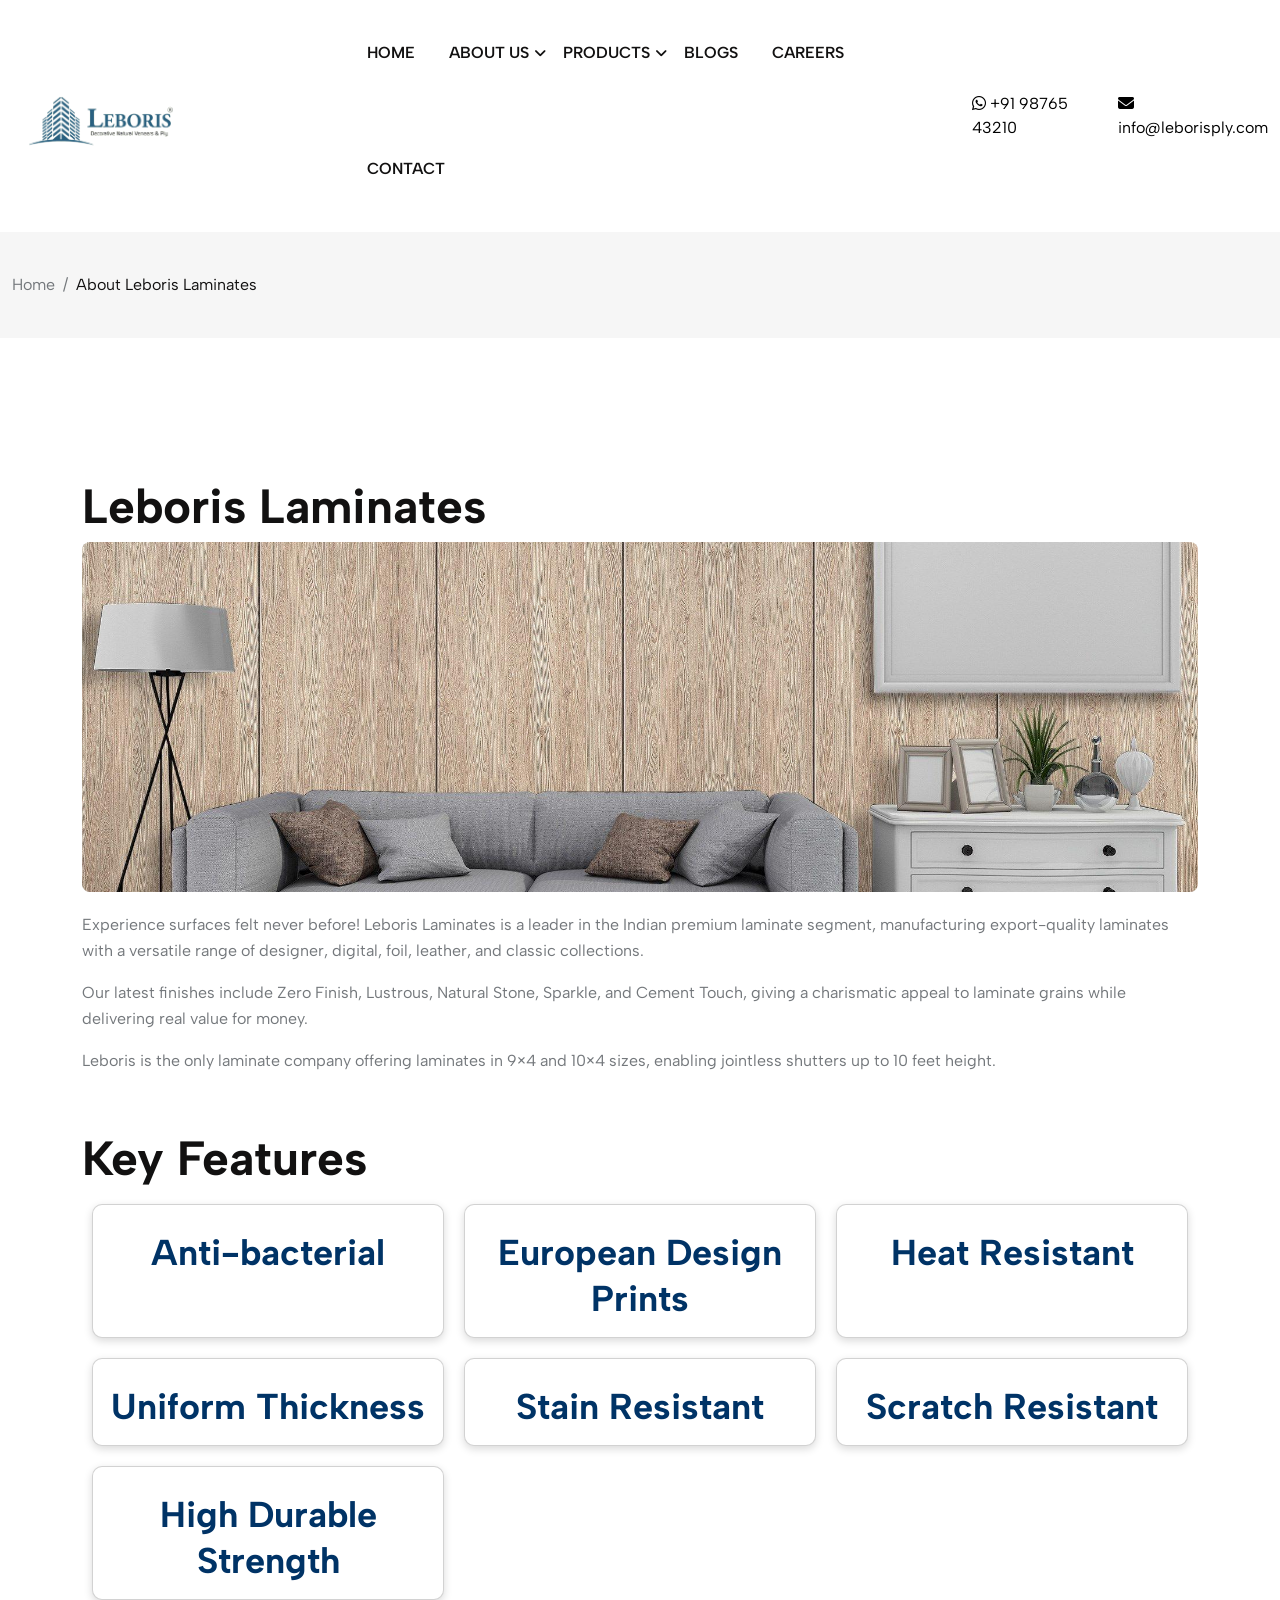
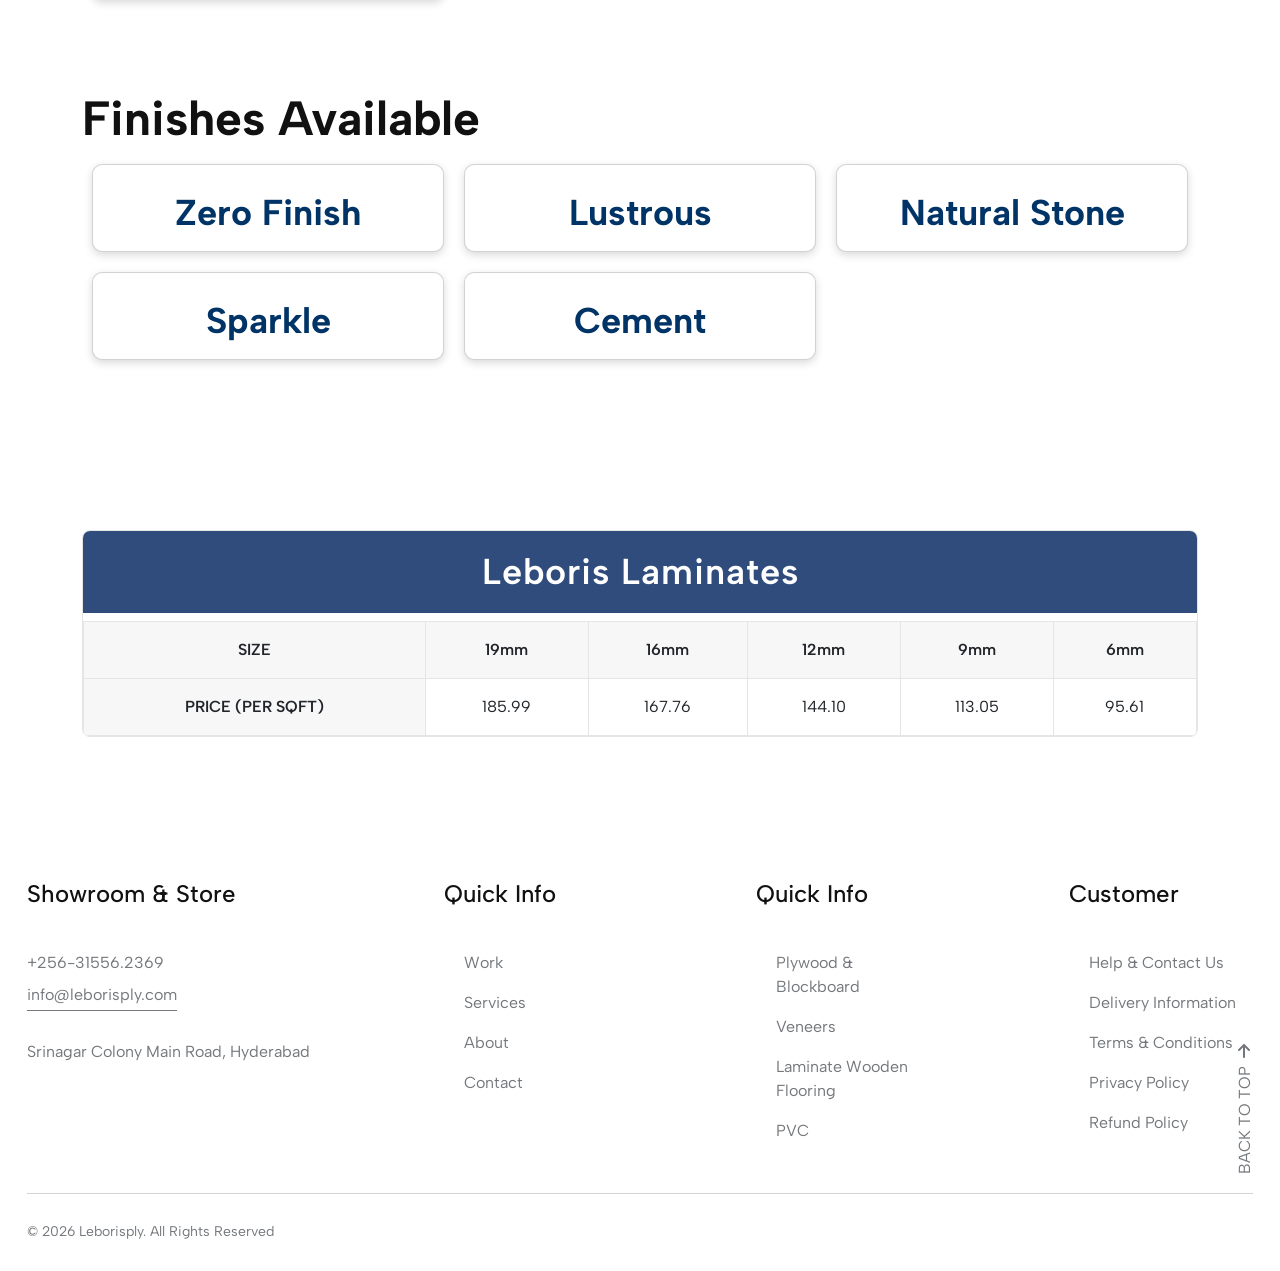
<file: leboris-laminate.html>
<!DOCTYPE html>
<html lang="en">
<head>
<meta charset="UTF-8">
<meta name="viewport" content="width=device-width, initial-scale=1.0">
    <link rel="stylesheet" href="assets/css/all.css">
    <link rel="stylesheet" href="assets/css/bootstrap.min.css">
    <link rel="stylesheet" href="assets/css/slick.css">
    <link rel="stylesheet" href="assets/css/jquery-ui.css">
    <link rel="stylesheet" href="assets/css/nice-select.css">
    <link rel="stylesheet" href="assets/css/fancybox.css">
    <link rel="stylesheet" href="assets/css/animate.css">
    <link rel="stylesheet" href="assets/css/magnific-popup.css">
    <link rel="stylesheet" href="assets/css/style.css">
    <link rel="stylesheet" href="https://cdnjs.cloudflare.com/ajax/libs/font-awesome/6.5.0/css/all.min.css">

    <!--favicon-->
    <link rel="icon" href="assets/images/favicon.png">
<title>Leboris Ply</title>

<style>
   

 

 

    img.section-img {
        width: 100%;
        border-radius: 8px;
        margin-bottom: 20px;
        height: 350px;
        object-fit: cover;
    }

    ul {
        padding-left: 20px;
    }

    ul li {
        margin-bottom: 10px;
    }

    .grid {
        display: grid;
        grid-template-columns: repeat(auto-fit, minmax(250px,1fr));
        gap: 20px;
    }

    .card {
        background: #fafafa;
        border-radius: 8px;
        padding: 15px;
        box-shadow: 0 2px 5px rgba(0,0,0,0.1);
    }

    .product {
        border-left: 5px solid #003366;
        padding-left: 15px;
        margin-bottom: 30px;
    }

   

/**/
.grid {
    display: grid;
    grid-template-columns: repeat(3, 1fr); /* 3 cards per row */
    gap: 20px;
    padding: 10px;
}

.card {
    background: #fff;
    border-radius: 10px;
    overflow: hidden;
    box-shadow: 0 3px 8px rgba(0,0,0,0.15);
    transition: 0.3s;
    text-align: center;
}

.card img {
    width: 100%;
    height: 180px;
    object-fit: cover;
}

.card h3 {
    color: #003366;
    margin: 10px 0 0px 0;
}

/* ✅ Tablet - 2 cards per row */
@media (max-width: 768px) {
    .grid {
        grid-template-columns: repeat(2, 1fr);
    }
}

/* ✅ Mobile - 1 card per row */
@media (max-width: 480px) {
    .grid {
        grid-template-columns: 1fr;
    }
}

.guidelines-section {
    padding: 40px 20px;
    background: #fff;
}

.guidelines-container {
    display: flex;
    align-items: center;
    gap: 30px;
}

/* Image */
.guidelines-image {
    flex: 1;
}

.guidelines-image img {
    width: 100%;
    height: 350px;
    object-fit: cover;
    border-radius: 10px;
}

/* Content */
.guidelines-content {
    flex: 1;
}

.guidelines-content ul {
    padding-left: 20px;
}

.guidelines-content li {
    margin-bottom: 12px;
    font-size: 16px;
}

/* ✅ Tablet & Mobile Responsive */
@media (max-width: 768px) {

    .guidelines-container {
        flex-direction: column;
    }

    .guidelines-image img {
        height: 250px;
    }
}




.product-section {
    padding: 40px 20px;
}

.product-row {
    display: flex;
    align-items: center;
    gap: 30px;
    margin-bottom: 50px;
}

/* Reverse Layout */
.product-row.reverse {
    flex-direction: row-reverse;
}

/* Image */
.product-image {
    flex: 1;
}

.product-image img {
    width: 100%;
    height: 320px;
    object-fit: cover;
    border-radius: 10px;
}

/* Content */
.product-content {
    flex: 1;
}

.product-content h3 {
    color: #003366;
    margin-bottom: 15px;
}

.product-content li {
    margin-bottom: 10px;
}

/* ✅ Mobile Responsive */
@media (max-width: 768px) {

    .product-row,
    .product-row.reverse {
        flex-direction: column;
    }

    .product-image img {
        height: 240px;
    }
}

</style>
</head>

<body>
   <!--preloader start-->
    <div class="preloader">
        <h1 class="display-1">Leboris</h1>
        <div class="preload-progress">
            <span></span>
        </div>
    </div>
    <!--preloader end-->

     <!--header section start-->
   <header class="header-section  sticky-header">
        
        <div class="header-navbar">
            <div class="container-1700 position-relative">
                <div class="row align-items-center">
                    <div class="col-xl-3 col-5">
                        <div class="logo-wrapper">
                            <a href="index.html">
                            <img src="assets/images/logo-white.png" class="img-fluid" alt="logo" 
                            style=" width: 60%;"/>
                            </a>
                        </div>
                    </div>
                    <div class="col-xl-6 col-lg-7 d-none d-xl-block">
                         <nav class="header-navigation text-center text-xl-start">
                            <ul>
                                <li>
                                    <a href="javascript:void(0)">Home</a>

                                </li>
                               
<li class="has-submenu">
                                <a href="javascript:void(0)">About Us</a>
                                <ul class="submenu-wrapper">
                                    <li><a href="index.html">About One</a></li>
                                    <li><a href="index-2.html">About Two</a></li>
                                    <li><a href="index-3.html">About Three</a></li>
                                    
                                </ul>
                            </li>
                                <li class="has-submenu">
                                    <a href="javascript:void(0)">Products</a>
                                    <div class="ur-megamenu">
                                        <div class="megamenu-row">
                                            <div class="megamenu-column border-r">
                                                <h6 class="column-title">Categories</h6>
                                                <ul class="pages-list">
                                                    <li><a href="product-list.html">Plywood & Blockboard</a></li>
                                                    <li><a href="product-list.html">Veneers</a></li>
                                                    <li><a href="product-list.html">Laminate Wooden Flooring</a></li>
                                                    <li><a href="product-list.html">PVC </a></li>
                                                </ul>
                                            </div>
                                            <div class="megamenu-column border-r">
                                                <h6 class="column-title">Brands</h6>
                                                <ul class="pages-list">
                                                    <li><a href="#">Green</a></li>
                                                    <li><a href="#">Ecotec</a></li>

                                                    <li><a href="#">Leborisply</a></li>
                                                </ul>
                                            </div>
                                            <div class="megamenu-column border-r">
                                                <h6 class="column-title">Speciality Feature</h6>
                                                <ul class="pages-list">
                                                    <li><a href="#">Zero Emission</a></li>

                                                    <li><a href="#">Fire Retardant</a></li>
                                                    <li><a href="#">Water Proof</a></li>
                                                </ul>
                                            </div>

                                            <div class="megamenu-column banner">
                                                <div class="megamenu-banner">
                                                    <a href="product-details.html" class="p-0"><img src="assets/images/banner/banner-1.jpg" alt="not found" class="img-fluid"></a>
                                                </div>
                                            </div>
                                        </div>
                                    </div>
                                </li>
                                <li>
                                    <a href="javascript:void(0)">Blogs</a>

                                </li>
 <li>
                                    <a href="javascript:void(0)">Careers</a>

                                </li>
                                
                                <li><a href="contact.html">Contact</a></li>
                            </ul>
                        </nav>
                    </div>
                    <div class="col-xl-3 col-7">
                        <div class="header-right d-flex align-items-center justify-content-end justify-content-xl-between gap-3 gap-sm-4 gap-lg-3">
                            <div class="header-icons d-inline-flex align-items-center gap-prt-16 gap-32">
                                
    <!-- WhatsApp -->
    <a href="https://wa.me/919876543210" target="_blank" class="contact-item">
        <i class="fab fa-whatsapp"  style="color: #000"></i>
        <span style="color: #000">+91 98765 43210</span>
    </a>

    <!-- Email -->
    <a href="mailto:info@leborisply.com" class="contact-item">
        <i class="fas fa-envelope"  style="color: #000"></i>
        <span style="color: #000">info@leborisply.com</span>
    </a>                               
                            </div>
                           
                        </div>
                    </div>
                </div>
            </div>
        </div>
    </header>
    <!--header section end-->

    <!--header serch box start-->
    <div class="header-search-box">
        <form action="#">
            <label class="position-relative">
                <i class="fas fa-magnifying-glass"></i>
                <input type="text" placeholder="Search here....">
            </label>            
        </form>
        <a href="javascript:void(0)" class="search-close"><i class="fa-solid fa-xmark"></i></a>
    </div>
    <!--header search box end-->


    <!--mobile menu start-->
    <div class="mobile-menu">
        <a href="javascript:void(0)" class="close"><i class="fas fa-xmark"></i></a>
        <a href="#" class="logo py-3"><img src="assets/images/logo.png" alt="logo" class="img-fluid"></a>
        <ul class="mobile-nav-menu">
            <li class="has-submenu">
                <a href="javascript:void(0)">Home</a>
                <i class="fas fa-angle-down"></i>
                <ul class="submenu-wrapper">
                    <li><a href="index.html">Home Page 1</a></li>
                    <li><a href="index-2.html">Home Page 2</a></li>
                    <li><a href="index-3.html">Home Page 3</a></li>
                    <li><a href="index-4.html">Home Page 4</a></li>
                    <li><a href="index-5.html">Home Page 5</a></li>
                    <li><a href="index-6.html">Home Page 6</a></li>
                </ul>
            </li>
            <li><a href="about.html">About</a></li>
            <li class="has-submenu"><a href="javascript:void(0)">Pages</a>
                <i class="fas fa-angle-down"></i>
                <ul class="submenu-wrapper">
                    <li><a href="cart.html">Cart</a></li>
                    <li><a href="checkout.html">Checkout</a></li>
                    <li><a href="faq.html">Faq</a></li>
                    <li><a href="wishlist.html">Wishlist</a></li>
                    <li><a href="order-tracking.html">Order Tracking</a></li>
                </ul>
                
            </li>
            <li class="has-submenu"><a href="javascript:void(0)">Blog</a>
                <i class="fas fa-angle-down"></i>
                <ul class="submenu-wrapper">
                    <li><a href="blog.html">Blog List</a></li>
                    <li><a href="blog-single.html">Blog Details</a></li>
                </ul>
            </li>
            <li class="has-submenu"><a href="javascript:void(0)">Shop</a>
                <i class="fas fa-angle-down"></i>
                <ul class="submenu-wrapper">
                    <li><a href="shop.html">Shop Grid</a></li>
                    <li><a href="shop-list.html">Shop List</a></li>
                    <li><a href="product-details.html">Product Details</a></li>
                </ul>
            </li>
            <li><a href="wishlist.html">Wishlist</a></li>
            <li><a href="contact.html">Contact</a></li>
        </ul>
    </div>
    <!--mobile menu end-->
<div class="breadcrumb-section pt-40 pb-40">
        <div class="container-1700">
            <p class="breadcrumb-text mb-0"><a href="index.html">Home</a> / <span class="text-main-color">About Leboris Laminates

</span></p>
        </div>
    </div>
<section class="vr-about-comapny pt-140 pb-120 overflow-hidden">
    <div class="container">

        <h2>Leboris Laminates</h2>

        <img class="section-img" src="assets/images/Categories/LeborisLaminate.jpg" alt="Leboris Laminates">

        <p>
            Experience surfaces felt never before! Leboris Laminates is a leader in the Indian premium laminate
            segment, manufacturing export-quality laminates with a versatile range of designer, digital, foil,
            leather, and classic collections.
        </p>

        <p>
            Our latest finishes include Zero Finish, Lustrous, Natural Stone, Sparkle, and Cement Touch,
            giving a charismatic appeal to laminate grains while delivering real value for money.
        </p>

        <p>
            Leboris is the only laminate company offering laminates in 9×4 and 10×4 sizes, enabling
            jointless shutters up to 10 feet height.
        </p>

    </div>
</section>
<section class="guidelines-section">
<div class="container">

<h2>Key Features</h2>

<div class="grid">

<div class="card"><h3>Anti-bacterial</h3></div>
<div class="card"><h3>European Design Prints</h3></div>
<div class="card"><h3>Heat Resistant</h3></div>
<div class="card"><h3>Uniform Thickness</h3></div>
<div class="card"><h3>Stain Resistant</h3></div>
<div class="card"><h3>Scratch Resistant</h3></div>
<div class="card"><h3>High Durable Strength</h3></div>

</div>

</div>
</section>
<section class="product-section">
<div class="container">

<h2>Finishes Available</h2>

<div class="grid">

<div class="card"><h3>Zero Finish</h3></div>
<div class="card"><h3>Lustrous</h3></div>
<div class="card"><h3>Natural Stone</h3></div>
<div class="card"><h3>Sparkle</h3></div>
<div class="card"><h3>Cement</h3></div>

</div>

</div>
</section>

<section class="pt-120 pb-120">
    <div class="container">

        <div class="pricing-box">
            <h3 class="pricing-title text-center">Leboris Laminates</h3>

            <table class="table pricing-table text-center">
                <thead>
                    <tr>
                        <th>SIZE</th>
                        <th>19mm</th>
                        <th>16mm</th>
                        <th>12mm</th>
                        <th>9mm</th>
                        <th>6mm</th>
                    </tr>
                </thead>
                <tbody>
                    <tr>
                        <th>PRICE (PER SQFT)</th>
                        <td>185.99</td>
                        <td>167.76</td>
                        <td>144.10</td>
                        <td>113.05</td>
                        <td>95.61</td>
                    </tr>
                </tbody>
            </table>

        </div>

    </div>
</section>

 <footer class="footer-style-2 pt-140 overflow-hidden position-relative footer-mobile-accordion">
        <div class="container-1240">

            <div class="row">
                <div class="col-xl-3 col-sm-6">
                    <div class="hm2-footer-widget">
                        <h5 class="mb-40 fw-medium text-capitalize">Showroom & Store</h5>
                        <div class="footer-address">
                            <a href="tel:256-31556.2369">+256-31556.2369</a><br>
                            <a href="mailto:" class="mail">info@leborisply.com</a>
                            <p class="mt-32">Srinagar Colony Main Road, Hyderabad</p>
                        </div>
                    </div>
                </div>
                <div class="col-xl-2 offset-xl-1 col-sm-6">
                    <div class="footer-widget footer-nav-widget">
                        <h5 class="widget-title mb-40 fw-medium text-capitalize">Quick Info</h5>
                        <ul class="footer-links">
                            <li><a href="#">Work</a></li>
                            <li><a href="#">Services</a></li>
                            <li><a href="#">About</a></li>
                            <li><a href="#">Contact</a></li>
                        </ul>
                    </div>
                </div>
                <div class="col-xl-2 offset-xl-1 col-sm-6">
                    <div class="footer-widget footer-nav-widget">
                        <h5 class="widget-title mb-40 fw-medium text-capitalize">Quick Info</h5>
                        <ul class="footer-links">
                            <li><a href="#">Plywood & Blockboard</a></li>
                            <li><a href="#">Veneers</a></li>
                            <li><a href="#">Laminate Wooden Flooring</a></li>
                            <li><a href="#">PVC </a></li>
                        </ul>
                    </div>
                </div>
                <div class="col-xl-2 offset-xl-1 col-sm-6">
                    <div class="footer-widget footer-nav-widget">
                        <h5 class="widget-title mb-40 fw-medium text-capitalize">Customer</h5>
                        <ul class="footer-links">
                            <li><a href="#">Help & Contact Us</a></li>

                            <li><a href="#">Delivery Information</a></li>

                            <li><a href="terms.html">Terms & Conditions</a></li>
                            <li><a href="privacy.html">Privacy Policy</a></li>
                            <li><a href="refund.html">Refund Policy</a></li>
                        </ul>
                    </div>
                </div>

            </div>
            <div class="hm2-footer-copyright">
                <div class="row align-items-center g-3">
                    <div class="col-lg-12">
                        <p class="mb-0 fs-sm">&copy; <a href="index.html">2026 Leborisply</a>. All Rights Reserved</p>
                    </div>

                </div>
            </div>
        </div>
        <a href="#" class="hm2-scrolltop">Back To Top<span class="ms-2"><i class="fas fa-arrow-right"></i></span></a>
    </footer>
    

    <!--Esential Js Files-->
    <script src="assets/js/jquery.min.js"></script>
    <script src="assets/js/popper.min.js"></script>
    <script src="assets/js/bootstrap.min.js"></script>
    <script src="assets/js/slick.js"></script>
    <script src="assets/js/jquery-ui.js"></script>
    <script src="assets/js/nice-select.js"></script>
    <script src="assets/js/fancybox.js"></script>
    <script src="assets/js/countdown.min.js"></script>
    <script src="assets/js/wow.js"></script>
    <script src="assets/js/progress-bar.js"></script>
    <script src="assets/js/parallax.js"></script>
    <script src="assets/js/tilt-js.js"></script>
    <script src="assets/js/magnific-popup.js"></script>
    <script src="assets/js/waypoints.js"></script>
    <script src="assets/js/counterup.min.js"></script>
    <script src="assets/js/preloader.js"></script>
    <script src="assets/js/isotop.min.js"></script>
    <script src="assets/js/jquery.zoom.js"></script>
    <script src="assets/js/script.js"></script>

</body>
</html>
</file>
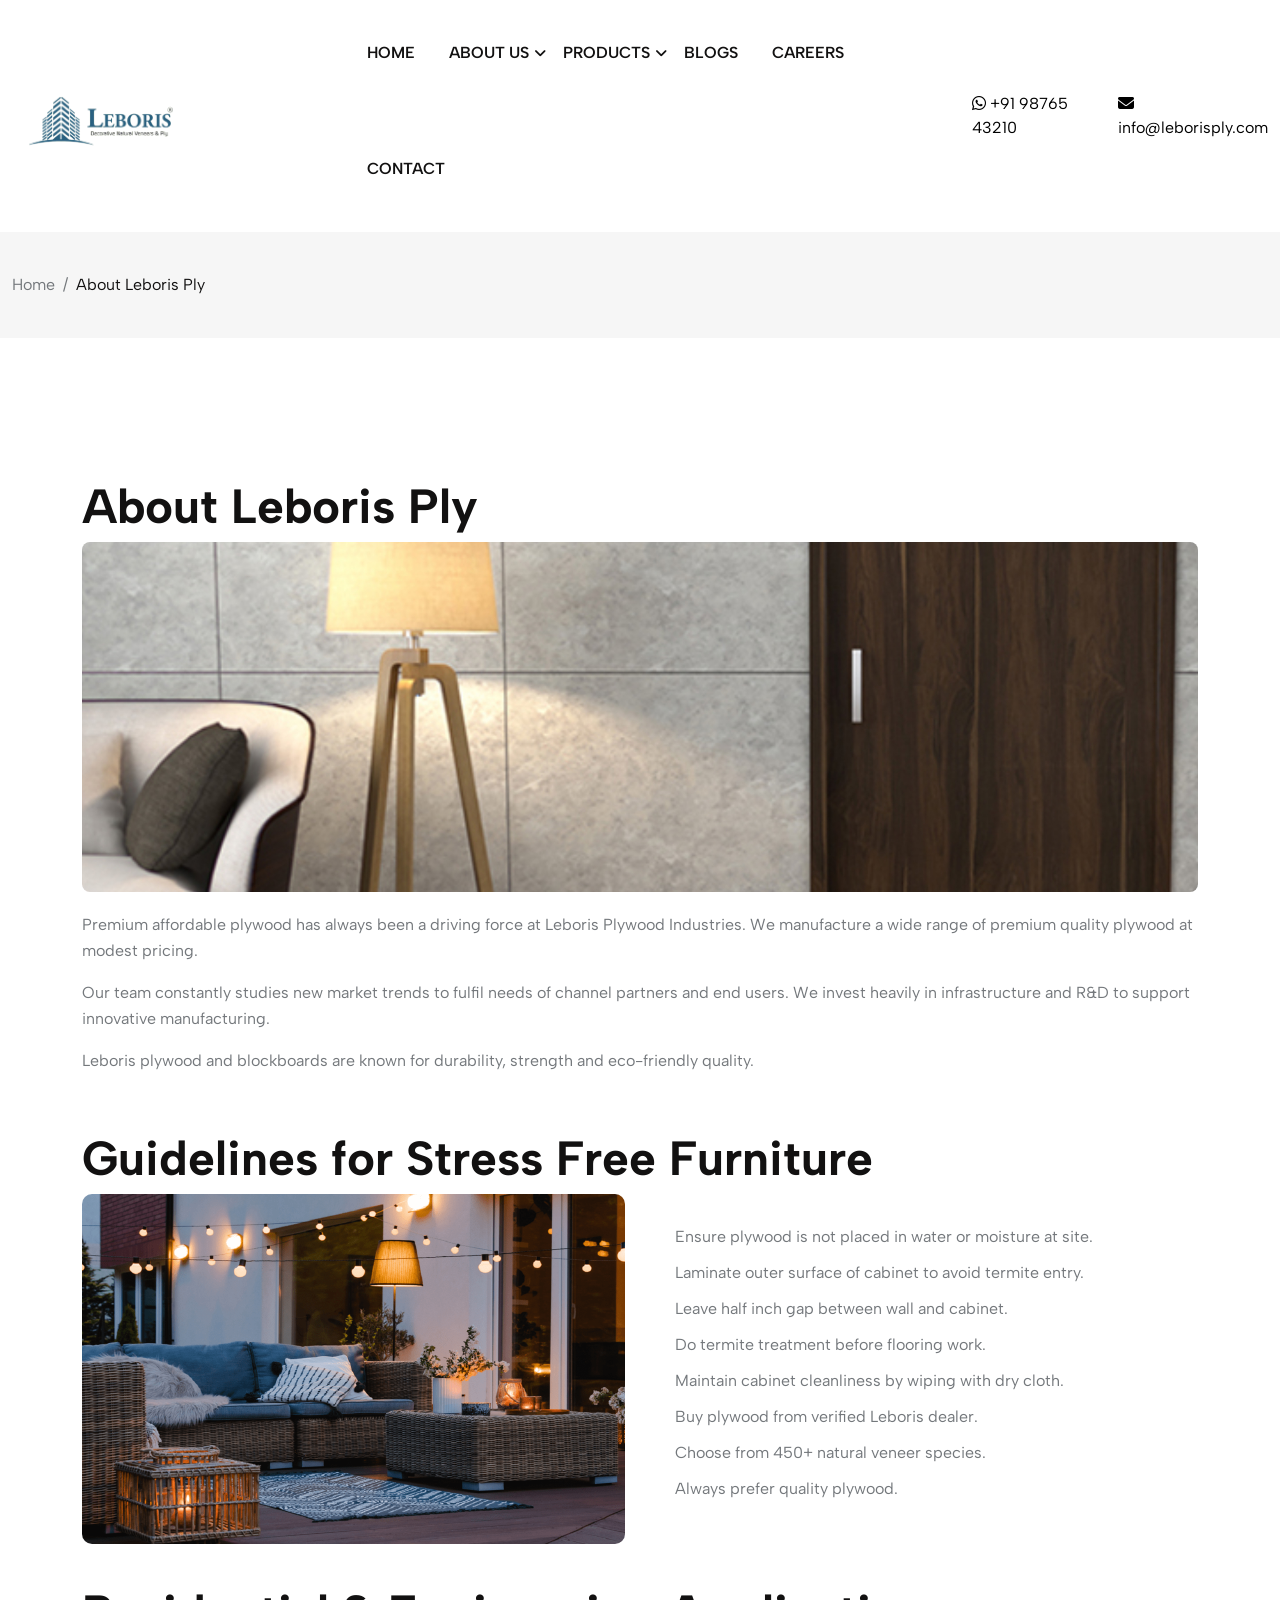
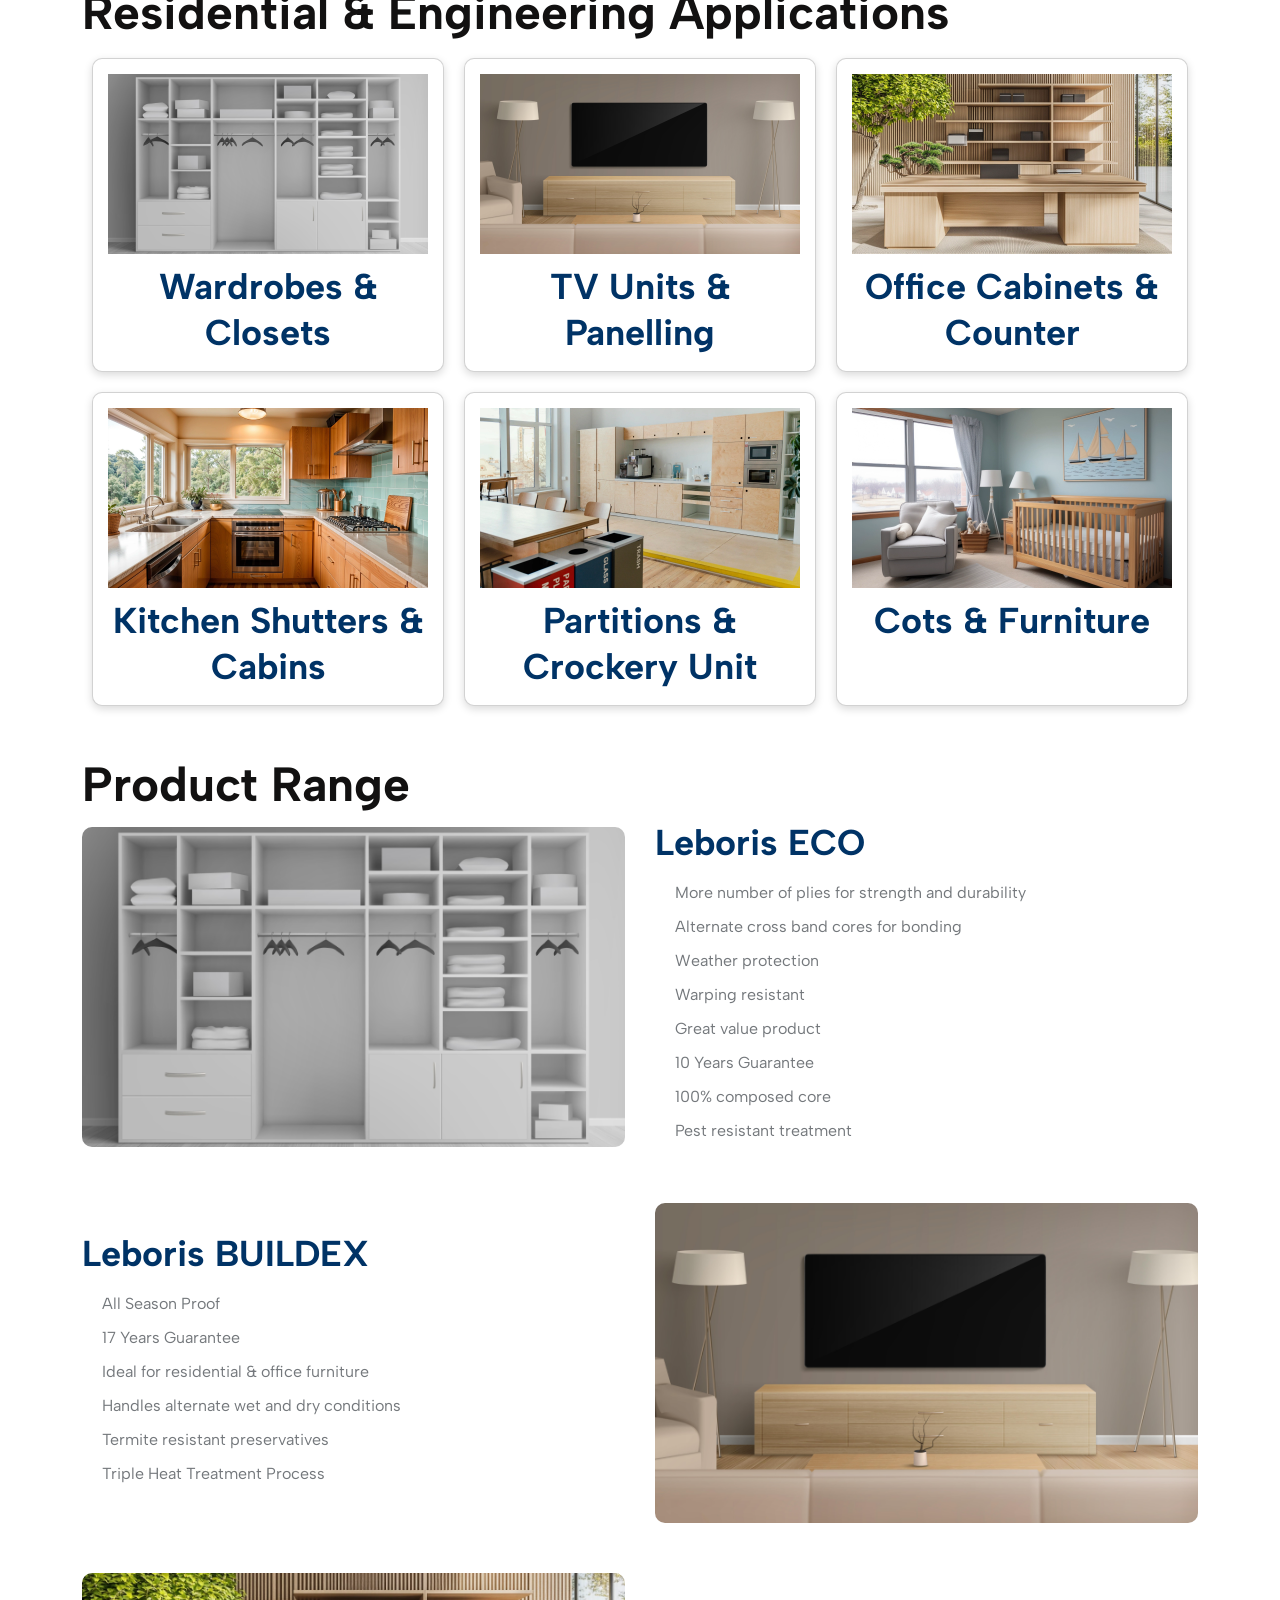
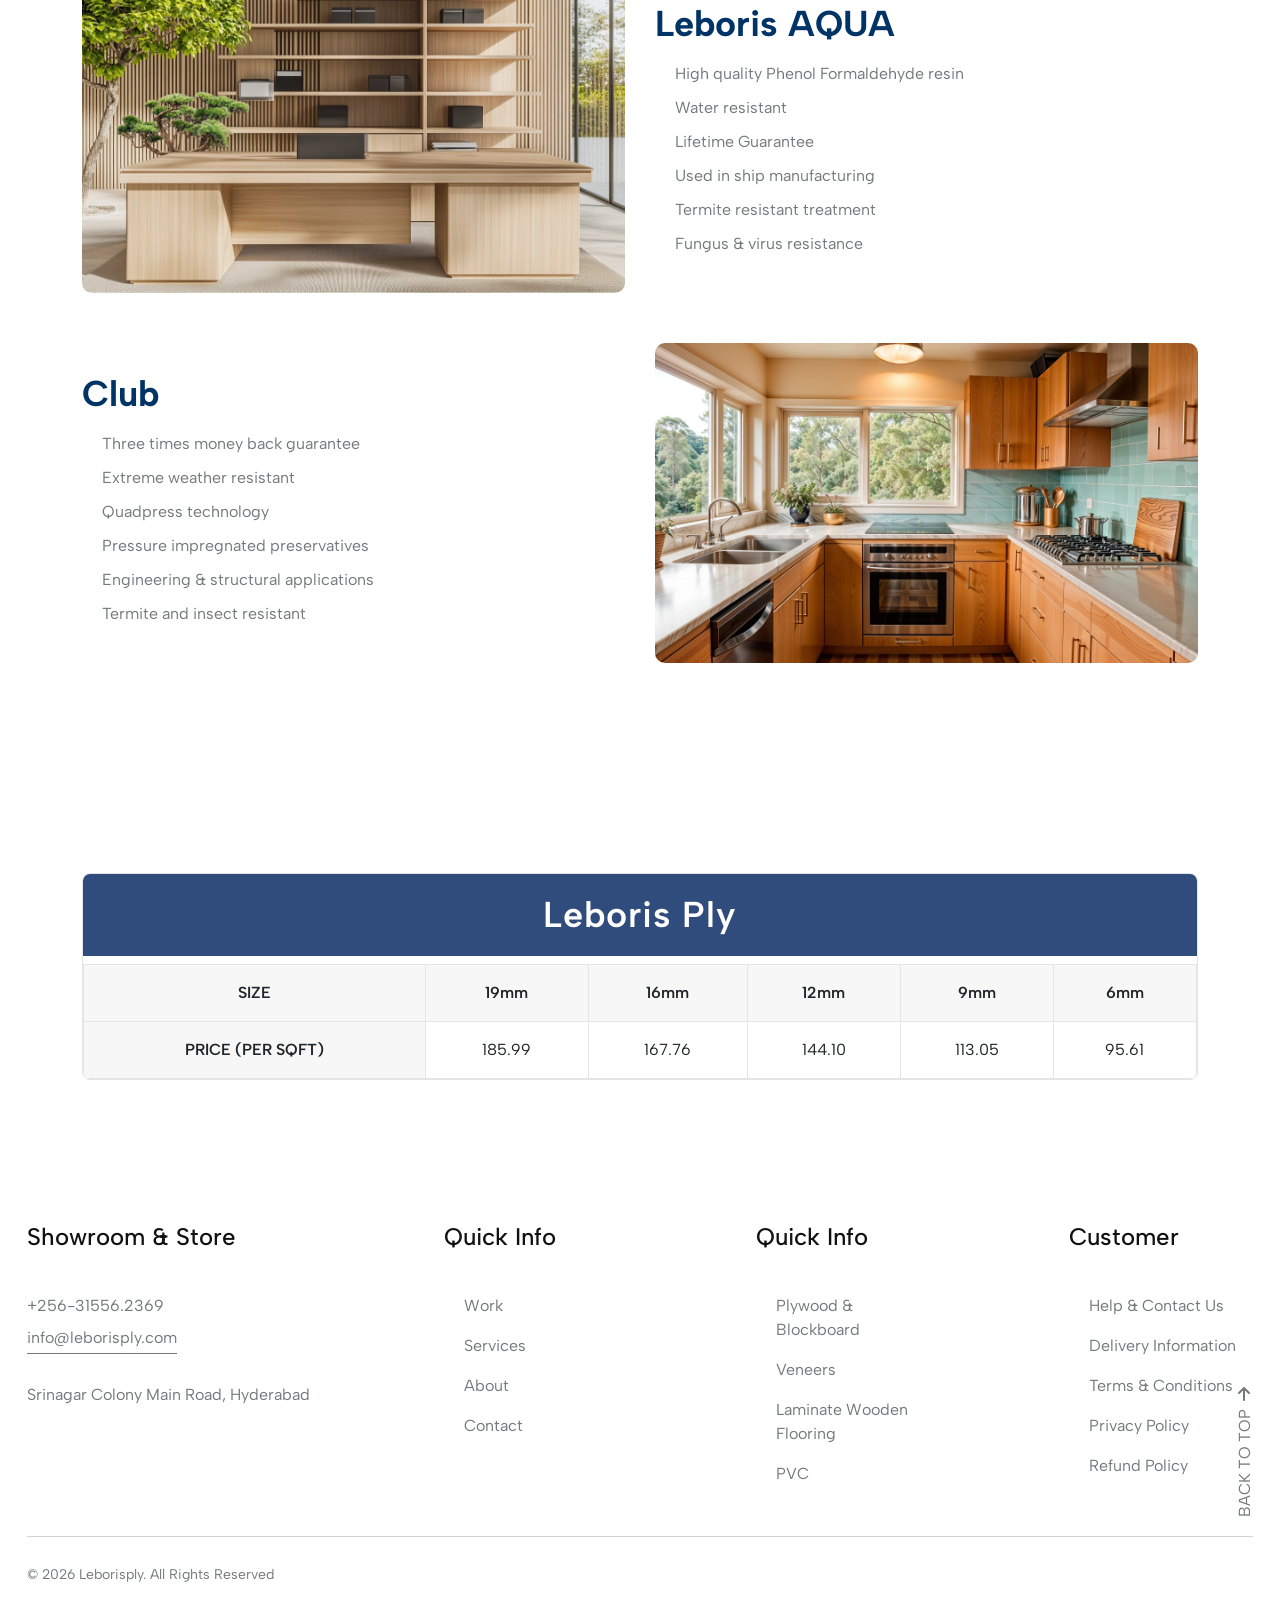
<file: leboris-plywood.html>
<!DOCTYPE html>
<html lang="en">
<head>
<meta charset="UTF-8">
<meta name="viewport" content="width=device-width, initial-scale=1.0">
    <link rel="stylesheet" href="assets/css/all.css">
    <link rel="stylesheet" href="assets/css/bootstrap.min.css">
    <link rel="stylesheet" href="assets/css/slick.css">
    <link rel="stylesheet" href="assets/css/jquery-ui.css">
    <link rel="stylesheet" href="assets/css/nice-select.css">
    <link rel="stylesheet" href="assets/css/fancybox.css">
    <link rel="stylesheet" href="assets/css/animate.css">
    <link rel="stylesheet" href="assets/css/magnific-popup.css">
    <link rel="stylesheet" href="assets/css/style.css">
    <link rel="stylesheet" href="https://cdnjs.cloudflare.com/ajax/libs/font-awesome/6.5.0/css/all.min.css">

    <!--favicon-->
    <link rel="icon" href="assets/images/favicon.png">
<title>Leboris Ply</title>

<style>
   

 

 

    img.section-img {
        width: 100%;
        border-radius: 8px;
        margin-bottom: 20px;
        height: 350px;
        object-fit: cover;
    }

    ul {
        padding-left: 20px;
    }

    ul li {
        margin-bottom: 10px;
    }

    .grid {
        display: grid;
        grid-template-columns: repeat(auto-fit, minmax(250px,1fr));
        gap: 20px;
    }

    .card {
        background: #fafafa;
        border-radius: 8px;
        padding: 15px;
        box-shadow: 0 2px 5px rgba(0,0,0,0.1);
    }

    .product {
        border-left: 5px solid #003366;
        padding-left: 15px;
        margin-bottom: 30px;
    }

   

/**/
.grid {
    display: grid;
    grid-template-columns: repeat(3, 1fr); /* 3 cards per row */
    gap: 20px;
    padding: 10px;
}

.card {
    background: #fff;
    border-radius: 10px;
    overflow: hidden;
    box-shadow: 0 3px 8px rgba(0,0,0,0.15);
    transition: 0.3s;
    text-align: center;
}

.card img {
    width: 100%;
    height: 180px;
    object-fit: cover;
}

.card h3 {
    color: #003366;
    margin: 10px 0 0px 0;
}

/* ✅ Tablet - 2 cards per row */
@media (max-width: 768px) {
    .grid {
        grid-template-columns: repeat(2, 1fr);
    }
}

/* ✅ Mobile - 1 card per row */
@media (max-width: 480px) {
    .grid {
        grid-template-columns: 1fr;
    }
}

.guidelines-section {
    padding: 40px 20px;
    background: #fff;
}

.guidelines-container {
    display: flex;
    align-items: center;
    gap: 30px;
}

/* Image */
.guidelines-image {
    flex: 1;
}

.guidelines-image img {
    width: 100%;
    height: 350px;
    object-fit: cover;
    border-radius: 10px;
}

/* Content */
.guidelines-content {
    flex: 1;
}

.guidelines-content ul {
    padding-left: 20px;
}

.guidelines-content li {
    margin-bottom: 12px;
    font-size: 16px;
}

/* ✅ Tablet & Mobile Responsive */
@media (max-width: 768px) {

    .guidelines-container {
        flex-direction: column;
    }

    .guidelines-image img {
        height: 250px;
    }
}




.product-section {
    padding: 40px 20px;
}

.product-row {
    display: flex;
    align-items: center;
    gap: 30px;
    margin-bottom: 50px;
}

/* Reverse Layout */
.product-row.reverse {
    flex-direction: row-reverse;
}

/* Image */
.product-image {
    flex: 1;
}

.product-image img {
    width: 100%;
    height: 320px;
    object-fit: cover;
    border-radius: 10px;
}

/* Content */
.product-content {
    flex: 1;
}

.product-content h3 {
    color: #003366;
    margin-bottom: 15px;
}

.product-content li {
    margin-bottom: 10px;
}

/* ✅ Mobile Responsive */
@media (max-width: 768px) {

    .product-row,
    .product-row.reverse {
        flex-direction: column;
    }

    .product-image img {
        height: 240px;
    }
}

</style>
</head>

<body>
   <!--preloader start-->
    <div class="preloader">
        <h1 class="display-1">Leboris</h1>
        <div class="preload-progress">
            <span></span>
        </div>
    </div>
    <!--preloader end-->

     <!--header section start-->
   <header class="header-section  sticky-header">
        
        <div class="header-navbar">
            <div class="container-1700 position-relative">
                <div class="row align-items-center">
                    <div class="col-xl-3 col-5">
                        <div class="logo-wrapper">
                            <a href="index.html">
                            <img src="assets/images/logo-white.png" class="img-fluid" alt="logo" 
                            style=" width: 60%;"/>
                            </a>
                        </div>
                    </div>
                    <div class="col-xl-6 col-lg-7 d-none d-xl-block">
                       <nav class="header-navigation text-center text-xl-start">
                            <ul>
                                <li>
                                    <a href="javascript:void(0)">Home</a>

                                </li>
                               
<li class="has-submenu">
                                <a href="javascript:void(0)">About Us</a>
                                <ul class="submenu-wrapper">
                                    <li><a href="index.html">About One</a></li>
                                    <li><a href="index-2.html">About Two</a></li>
                                    <li><a href="index-3.html">About Three</a></li>
                                    
                                </ul>
                            </li>
                                <li class="has-submenu">
                                    <a href="javascript:void(0)">Products</a>
                                    <div class="ur-megamenu">
                                        <div class="megamenu-row">
                                            <div class="megamenu-column border-r">
                                                <h6 class="column-title">Categories</h6>
                                                <ul class="pages-list">
                                                    <li><a href="product-list.html">Plywood & Blockboard</a></li>
                                                    <li><a href="product-list.html">Veneers</a></li>
                                                    <li><a href="product-list.html">Laminate Wooden Flooring</a></li>
                                                    <li><a href="product-list.html">PVC </a></li>
                                                </ul>
                                            </div>
                                            <div class="megamenu-column border-r">
                                                <h6 class="column-title">Brands</h6>
                                                <ul class="pages-list">
                                                    <li><a href="#">Green</a></li>
                                                    <li><a href="#">Ecotec</a></li>

                                                    <li><a href="#">Leborisply</a></li>
                                                </ul>
                                            </div>
                                            <div class="megamenu-column border-r">
                                                <h6 class="column-title">Speciality Feature</h6>
                                                <ul class="pages-list">
                                                    <li><a href="#">Zero Emission</a></li>

                                                    <li><a href="#">Fire Retardant</a></li>
                                                    <li><a href="#">Water Proof</a></li>
                                                </ul>
                                            </div>

                                            <div class="megamenu-column banner">
                                                <div class="megamenu-banner">
                                                    <a href="product-details.html" class="p-0"><img src="assets/images/banner/banner-1.jpg" alt="not found" class="img-fluid"></a>
                                                </div>
                                            </div>
                                        </div>
                                    </div>
                                </li>
                                <li>
                                    <a href="javascript:void(0)">Blogs</a>

                                </li>
 <li>
                                    <a href="javascript:void(0)">Careers</a>

                                </li>
                                
                                <li><a href="contact.html">Contact</a></li>
                            </ul>
                        </nav>
                    </div>
                    <div class="col-xl-3 col-7">
                        <div class="header-right d-flex align-items-center justify-content-end justify-content-xl-between gap-3 gap-sm-4 gap-lg-3">
                            <div class="header-icons d-inline-flex align-items-center gap-prt-16 gap-32">
                                
    <!-- WhatsApp -->
    <a href="https://wa.me/919876543210" target="_blank" class="contact-item">
        <i class="fab fa-whatsapp"  style="color: #000"></i>
        <span style="color: #000">+91 98765 43210</span>
    </a>

    <!-- Email -->
    <a href="mailto:info@leborisply.com" class="contact-item">
        <i class="fas fa-envelope"  style="color: #000"></i>
        <span style="color: #000">info@leborisply.com</span>
    </a>                               
                            </div>
                           
                        </div>
                    </div>
                </div>
            </div>
        </div>
    </header>
    <!--header section end-->

    <!--header serch box start-->
    <div class="header-search-box">
        <form action="#">
            <label class="position-relative">
                <i class="fas fa-magnifying-glass"></i>
                <input type="text" placeholder="Search here....">
            </label>            
        </form>
        <a href="javascript:void(0)" class="search-close"><i class="fa-solid fa-xmark"></i></a>
    </div>
    <!--header search box end-->


    <!--mobile menu start-->
    <div class="mobile-menu">
        <a href="javascript:void(0)" class="close"><i class="fas fa-xmark"></i></a>
        <a href="#" class="logo py-3"><img src="assets/images/logo.png" alt="logo" class="img-fluid"></a>
        <ul class="mobile-nav-menu">
            <li class="has-submenu">
                <a href="javascript:void(0)">Home</a>
                <i class="fas fa-angle-down"></i>
                <ul class="submenu-wrapper">
                    <li><a href="index.html">Home Page 1</a></li>
                    <li><a href="index-2.html">Home Page 2</a></li>
                    <li><a href="index-3.html">Home Page 3</a></li>
                    <li><a href="index-4.html">Home Page 4</a></li>
                    <li><a href="index-5.html">Home Page 5</a></li>
                    <li><a href="index-6.html">Home Page 6</a></li>
                </ul>
            </li>
            <li><a href="about.html">About</a></li>
            <li class="has-submenu"><a href="javascript:void(0)">Pages</a>
                <i class="fas fa-angle-down"></i>
                <ul class="submenu-wrapper">
                    <li><a href="cart.html">Cart</a></li>
                    <li><a href="checkout.html">Checkout</a></li>
                    <li><a href="faq.html">Faq</a></li>
                    <li><a href="wishlist.html">Wishlist</a></li>
                    <li><a href="order-tracking.html">Order Tracking</a></li>
                </ul>
                
            </li>
            <li class="has-submenu"><a href="javascript:void(0)">Blog</a>
                <i class="fas fa-angle-down"></i>
                <ul class="submenu-wrapper">
                    <li><a href="blog.html">Blog List</a></li>
                    <li><a href="blog-single.html">Blog Details</a></li>
                </ul>
            </li>
            <li class="has-submenu"><a href="javascript:void(0)">Shop</a>
                <i class="fas fa-angle-down"></i>
                <ul class="submenu-wrapper">
                    <li><a href="shop.html">Shop Grid</a></li>
                    <li><a href="shop-list.html">Shop List</a></li>
                    <li><a href="product-details.html">Product Details</a></li>
                </ul>
            </li>
            <li><a href="wishlist.html">Wishlist</a></li>
            <li><a href="contact.html">Contact</a></li>
        </ul>
    </div>
    <!--mobile menu end-->
<div class="breadcrumb-section pt-40 pb-40">
        <div class="container-1700">
            <p class="breadcrumb-text mb-0"><a href="index.html">Home</a> / <span class="text-main-color">About Leboris Ply
</span></p>
        </div>
    </div>
<section class="vr-about-comapny pt-140 pb-120 overflow-hidden">
    <div class="container">
    <h2>About Leboris Ply</h2>
    <img class="section-img" src="assets/images/Categories/Leboris-Plywood.jpg" alt="Leboris Ply">

    <p>
        Premium affordable plywood has always been a driving force at Leboris Plywood Industries. 
        We manufacture a wide range of premium quality plywood at modest pricing.
    </p>

    <p>
        Our team constantly studies new market trends to fulfil needs of channel partners and end users. 
        We invest heavily in infrastructure and R&D to support innovative manufacturing.
    </p>

    <p>
        Leboris plywood and blockboards are known for durability, strength and eco-friendly quality.
    </p>
    </div>
    
</section>

<!-- <section>
    <h2>Guidelines for Stress Free Furniture</h2>
    <img class="section-img" src="applications-images/application-image-06.webp" alt="Furniture">

    <ul>
        <li>Ensure plywood is not placed in water or moisture at site.</li>
        <li>Laminate outer surface of cabinet to avoid termite entry.</li>
        <li>Leave half inch gap between wall and cabinet.</li>
        <li>Do termite treatment before flooring work.</li>
        <li>Maintain cabinet cleanliness by wiping with dry cloth.</li>
        <li>Buy plywood from verified Leboris dealer.</li>
        <li>Choose from 450+ natural veneer species.</li>
        <li>Always prefer quality plywood.</li>
    </ul>
</section> -->
<section class="guidelines-section">
<div class="container">
   
    <h2>Guidelines for Stress Free Furniture</h2>

    <div class="guidelines-container">

        <!-- Image Side -->
        <div class="guidelines-image">
            <img src="assets/images/Stress-Awareness_Featured.png" alt="Furniture">
        </div>

        <!-- Content Side -->
        <div class="guidelines-content">
            <ul>
                <li>Ensure plywood is not placed in water or moisture at site.</li>
                <li>Laminate outer surface of cabinet to avoid termite entry.</li>
                <li>Leave half inch gap between wall and cabinet.</li>
                <li>Do termite treatment before flooring work.</li>
                <li>Maintain cabinet cleanliness by wiping with dry cloth.</li>
                <li>Buy plywood from verified Leboris dealer.</li>
                <li>Choose from 450+ natural veneer species.</li>
                <li>Always prefer quality plywood.</li>
            </ul>
        </div>

    </div>
 </div>
</section>


<section>
    <div class="container">
     <h2>Residential & Engineering Applications</h2>

    <div class="grid">

        <div class="card">
            <img src="assets/images/Applications-images/application-image-01.webp" alt="Wardrobe">
            <h3>Wardrobes & Closets</h3>
        </div>

        <div class="card">
            <img src="assets/images/Applications-images/application-image-02.webp" alt="TV Unit">
            <h3>TV Units & Panelling</h3>
        </div>

        <div class="card">
            <img src="assets/images/Applications-images/application-image-03.webp" alt="Office Cabinet">
            <h3>Office Cabinets & Counter</h3>
        </div>

        <div class="card">
            <img src="assets/images/Applications-images/application-image-04.webp" alt="Kitchen">
            <h3>Kitchen Shutters & Cabins</h3>
        </div>

        <div class="card">
            <img src="assets/images/Applications-images/application-image-05.webp" alt="Partitions">
            <h3>Partitions & Crockery Unit</h3>
        </div>

        <div class="card">
            <img src="assets/images/Applications-images/application-image-06.webp" alt="Furniture">
            <h3>Cots & Furniture</h3>
        </div>

    </div>
    </div>
   
</section>

<section class="product-section">
<div class="container">
      <h2>Product Range</h2>

    <!-- Product 1 -->
    <div class="product-row">
        <div class="product-image">
            <img src="assets/images/Applications-images/application-image-01.webp" alt="ECO">
        </div>

        <div class="product-content">
            <h3>Leboris ECO</h3>
            <ul>
                <li>More number of plies for strength and durability</li>
                <li>Alternate cross band cores for bonding</li>
                <li>Weather protection</li>
                <li>Warping resistant</li>
                <li>Great value product</li>
                <li>10 Years Guarantee</li>
                <li>100% composed core</li>
                <li>Pest resistant treatment</li>
            </ul>
        </div>
    </div>


    <!-- Product 2 -->
    <div class="product-row reverse">
        <div class="product-image">
            <img src="assets/images/Applications-images/application-image-02.webp" alt="BUILDEX">
        </div>

        <div class="product-content">
            <h3>Leboris BUILDEX</h3>
            <ul>
                <li>All Season Proof</li>
                <li>17 Years Guarantee</li>
                <li>Ideal for residential & office furniture</li>
                <li>Handles alternate wet and dry conditions</li>
                <li>Termite resistant preservatives</li>
                <li>Triple Heat Treatment Process</li>
            </ul>
        </div>
    </div>


    <!-- Product 3 -->
    <div class="product-row">
        <div class="product-image">
            <img src="assets/images/Applications-images/application-image-03.webp" alt="AQUA">
        </div>

        <div class="product-content">
            <h3>Leboris AQUA</h3>
            <ul>
                <li>High quality Phenol Formaldehyde resin</li>
                <li>Water resistant</li>
                <li>Lifetime Guarantee</li>
                <li>Used in ship manufacturing</li>
                <li>Termite resistant treatment</li>
                <li>Fungus & virus resistance</li>
            </ul>
        </div>
    </div>


    <!-- Product 4 -->
    <div class="product-row reverse">
        <div class="product-image">
            <img src="assets/images/Applications-images/application-image-04.webp" alt="Club">
        </div>

        <div class="product-content">
            <h3>Club</h3>
            <ul>
                <li>Three times money back guarantee</li>
                <li>Extreme weather resistant</li>
                <li>Quadpress technology</li>
                <li>Pressure impregnated preservatives</li>
                <li>Engineering & structural applications</li>
                <li>Termite and insect resistant</li>
            </ul>
        </div>
    </div>

    </div>
  
</section>
<section class="pt-120 pb-120">
    <div class="container">

        <div class="pricing-box">
            <h3 class="pricing-title text-center">Leboris Ply</h3>

            <table class="table pricing-table text-center">
                <thead>
                    <tr>
                        <th>SIZE</th>
                        <th>19mm</th>
                        <th>16mm</th>
                        <th>12mm</th>
                        <th>9mm</th>
                        <th>6mm</th>
                    </tr>
                </thead>
                <tbody>
                    <tr>
                        <th>PRICE (PER SQFT)</th>
                        <td>185.99</td>
                        <td>167.76</td>
                        <td>144.10</td>
                        <td>113.05</td>
                        <td>95.61</td>
                    </tr>
                </tbody>
            </table>

        </div>

    </div>
</section>


 <footer class="footer-style-2 pt-140 overflow-hidden position-relative footer-mobile-accordion">
        <div class="container-1240">

            <div class="row">
                <div class="col-xl-3 col-sm-6">
                    <div class="hm2-footer-widget">
                        <h5 class="mb-40 fw-medium text-capitalize">Showroom & Store</h5>
                        <div class="footer-address">
                            <a href="tel:256-31556.2369">+256-31556.2369</a><br>
                            <a href="mailto:" class="mail">info@leborisply.com</a>
                            <p class="mt-32">Srinagar Colony Main Road, Hyderabad</p>
                        </div>
                    </div>
                </div>
                <div class="col-xl-2 offset-xl-1 col-sm-6">
                    <div class="footer-widget footer-nav-widget">
                        <h5 class="widget-title mb-40 fw-medium text-capitalize">Quick Info</h5>
                        <ul class="footer-links">
                            <li><a href="#">Work</a></li>
                            <li><a href="#">Services</a></li>
                            <li><a href="#">About</a></li>
                            <li><a href="#">Contact</a></li>
                        </ul>
                    </div>
                </div>
                <div class="col-xl-2 offset-xl-1 col-sm-6">
                    <div class="footer-widget footer-nav-widget">
                        <h5 class="widget-title mb-40 fw-medium text-capitalize">Quick Info</h5>
                        <ul class="footer-links">
                            <li><a href="#">Plywood & Blockboard</a></li>
                            <li><a href="#">Veneers</a></li>
                            <li><a href="#">Laminate Wooden Flooring</a></li>
                            <li><a href="#">PVC </a></li>
                        </ul>
                    </div>
                </div>
                <div class="col-xl-2 offset-xl-1 col-sm-6">
                    <div class="footer-widget footer-nav-widget">
                        <h5 class="widget-title mb-40 fw-medium text-capitalize">Customer</h5>
                        <ul class="footer-links">
                            <li><a href="#">Help & Contact Us</a></li>

                            <li><a href="#">Delivery Information</a></li>

                            <li><a href="terms.html">Terms & Conditions</a></li>
                            <li><a href="privacy.html">Privacy Policy</a></li>
                            <li><a href="refund.html">Refund Policy</a></li>
                        </ul>
                    </div>
                </div>

            </div>
            <div class="hm2-footer-copyright">
                <div class="row align-items-center g-3">
                    <div class="col-lg-12">
                        <p class="mb-0 fs-sm">&copy; <a href="index.html">2026 Leborisply</a>. All Rights Reserved</p>
                    </div>

                </div>
            </div>
        </div>
        <a href="#" class="hm2-scrolltop">Back To Top<span class="ms-2"><i class="fas fa-arrow-right"></i></span></a>
    </footer>
    

    <!--Esential Js Files-->
    <script src="assets/js/jquery.min.js"></script>
    <script src="assets/js/popper.min.js"></script>
    <script src="assets/js/bootstrap.min.js"></script>
    <script src="assets/js/slick.js"></script>
    <script src="assets/js/jquery-ui.js"></script>
    <script src="assets/js/nice-select.js"></script>
    <script src="assets/js/fancybox.js"></script>
    <script src="assets/js/countdown.min.js"></script>
    <script src="assets/js/wow.js"></script>
    <script src="assets/js/progress-bar.js"></script>
    <script src="assets/js/parallax.js"></script>
    <script src="assets/js/tilt-js.js"></script>
    <script src="assets/js/magnific-popup.js"></script>
    <script src="assets/js/waypoints.js"></script>
    <script src="assets/js/counterup.min.js"></script>
    <script src="assets/js/preloader.js"></script>
    <script src="assets/js/isotop.min.js"></script>
    <script src="assets/js/jquery.zoom.js"></script>
    <script src="assets/js/script.js"></script>

</body>
</html>
</file>
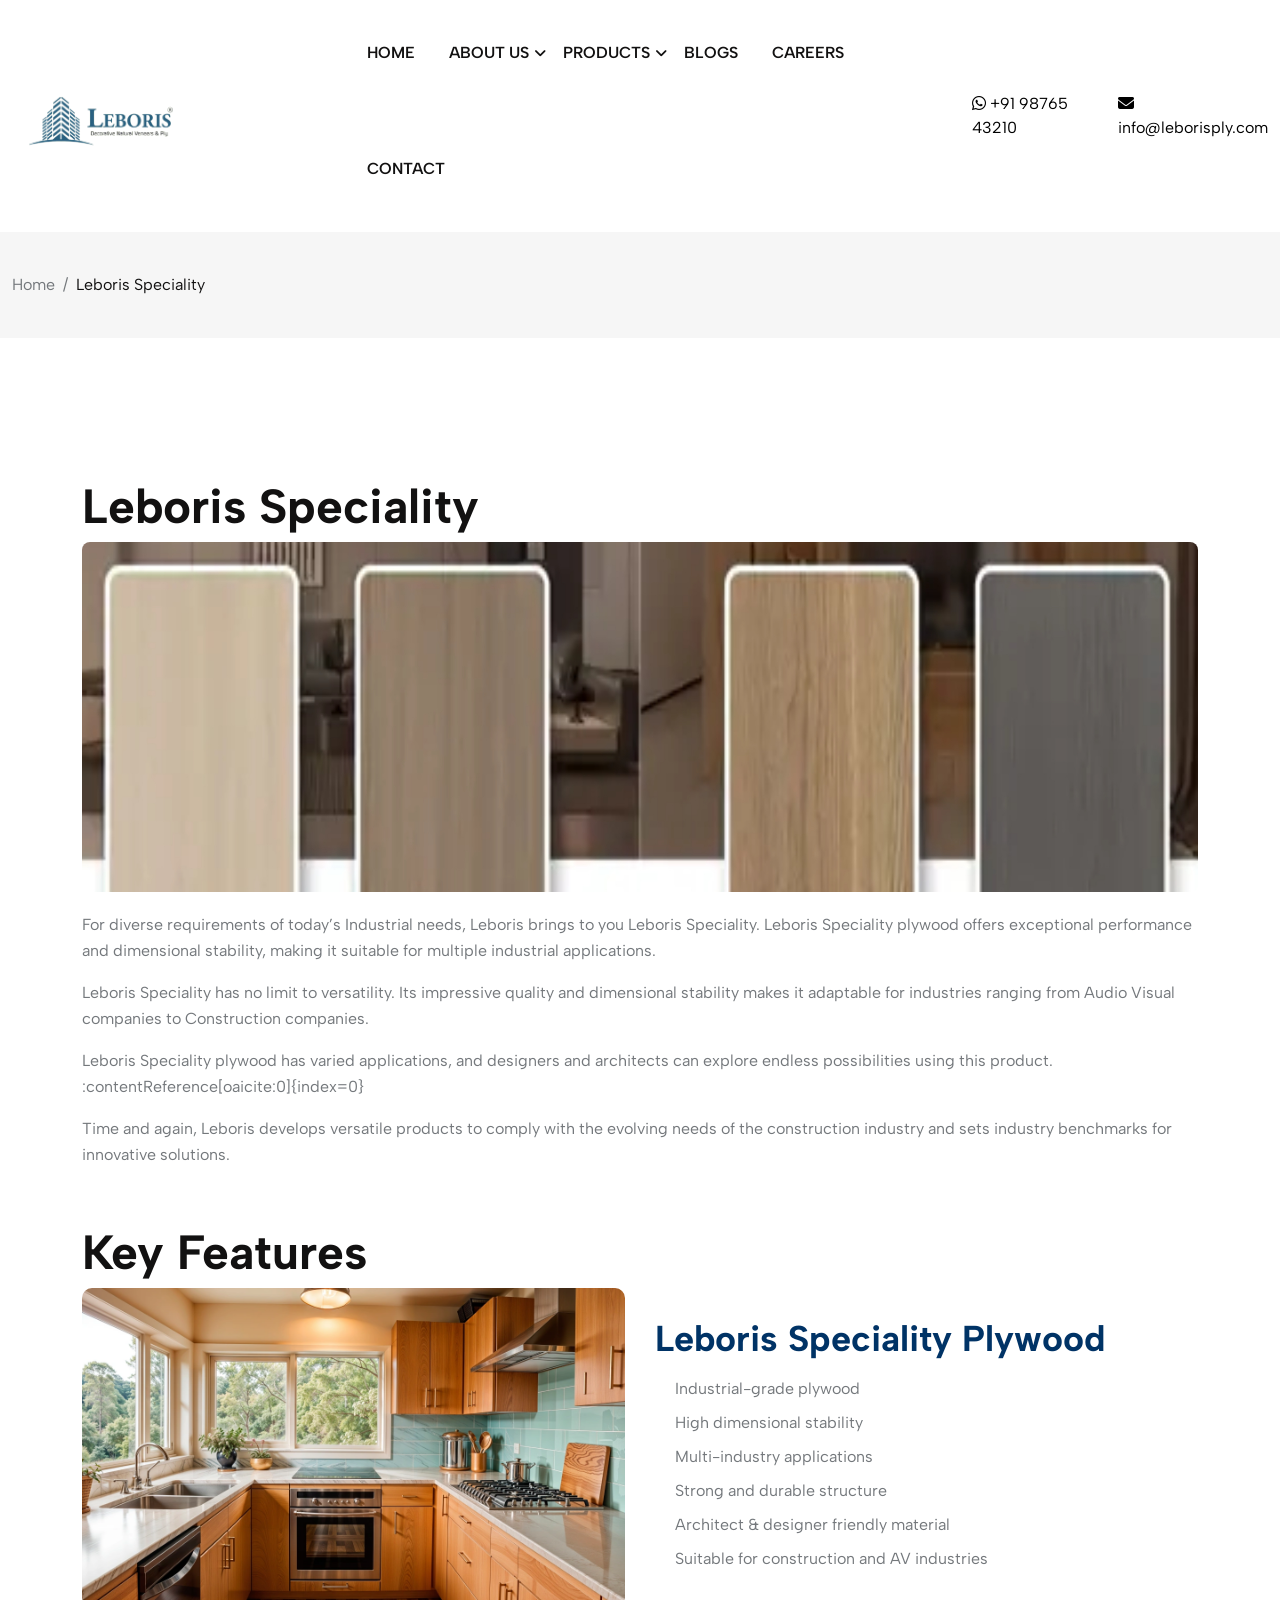
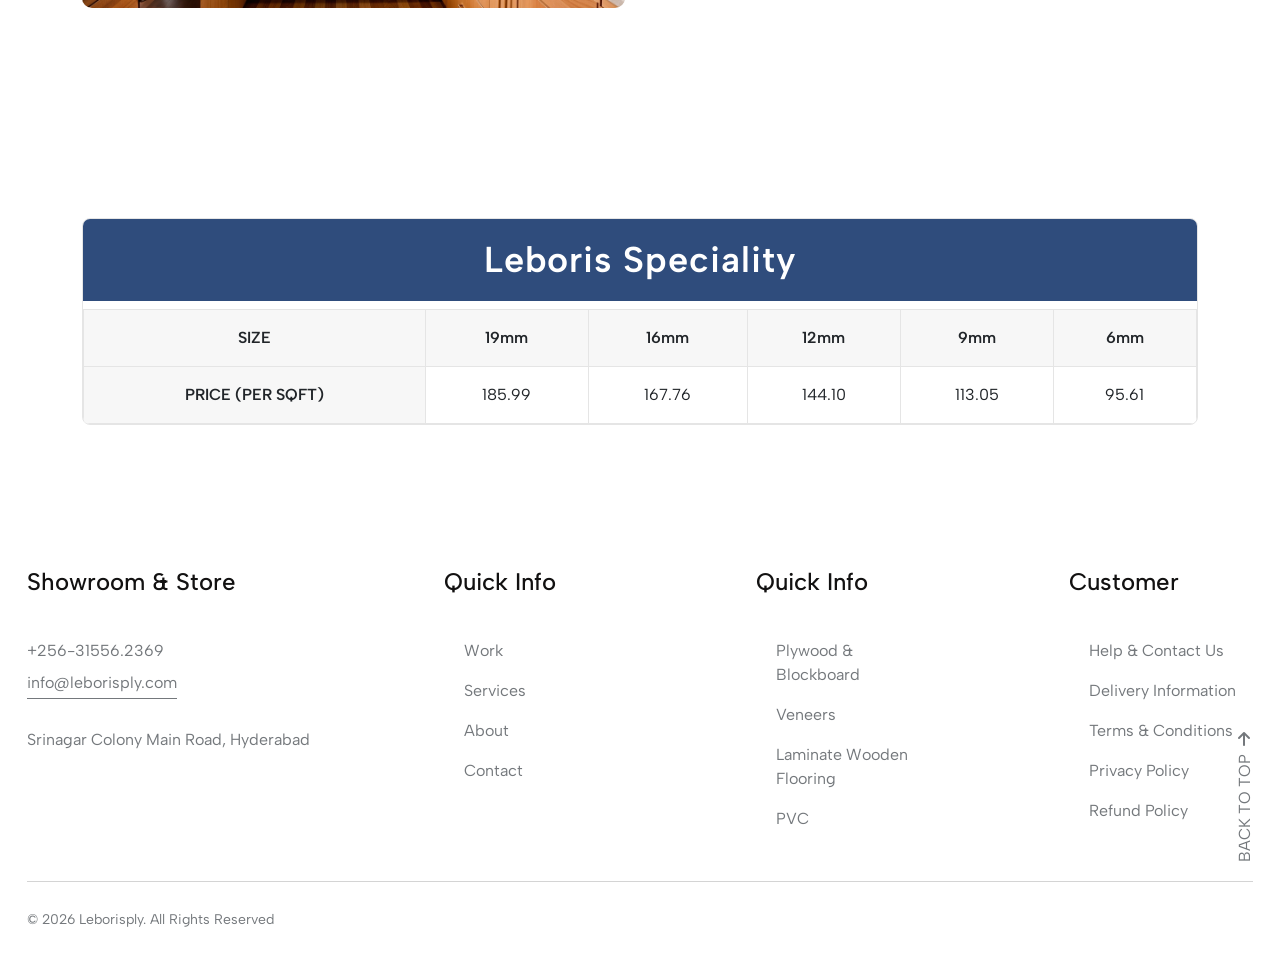
<file: leboris-speciality.html>
<!DOCTYPE html>
<html lang="en">
<head>
<meta charset="UTF-8">
<meta name="viewport" content="width=device-width, initial-scale=1.0">
    <link rel="stylesheet" href="assets/css/all.css">
    <link rel="stylesheet" href="assets/css/bootstrap.min.css">
    <link rel="stylesheet" href="assets/css/slick.css">
    <link rel="stylesheet" href="assets/css/jquery-ui.css">
    <link rel="stylesheet" href="assets/css/nice-select.css">
    <link rel="stylesheet" href="assets/css/fancybox.css">
    <link rel="stylesheet" href="assets/css/animate.css">
    <link rel="stylesheet" href="assets/css/magnific-popup.css">
    <link rel="stylesheet" href="assets/css/style.css">
    <link rel="stylesheet" href="https://cdnjs.cloudflare.com/ajax/libs/font-awesome/6.5.0/css/all.min.css">

    <!--favicon-->
    <link rel="icon" href="assets/images/favicon.png">
<title>Leboris Speciality</title>

<style>
   

 

 

    img.section-img {
        width: 100%;
        border-radius: 8px;
        margin-bottom: 20px;
        height: 350px;
        object-fit: cover;
    }

    ul {
        padding-left: 20px;
    }

    ul li {
        margin-bottom: 10px;
    }

    .grid {
        display: grid;
        grid-template-columns: repeat(auto-fit, minmax(250px,1fr));
        gap: 20px;
    }

    .card {
        background: #fafafa;
        border-radius: 8px;
        padding: 15px;
        box-shadow: 0 2px 5px rgba(0,0,0,0.1);
    }

    .product {
        border-left: 5px solid #003366;
        padding-left: 15px;
        margin-bottom: 30px;
    }

   

/**/
.grid {
    display: grid;
    grid-template-columns: repeat(3, 1fr); /* 3 cards per row */
    gap: 20px;
    padding: 10px;
}

.card {
    background: #fff;
    border-radius: 10px;
    overflow: hidden;
    box-shadow: 0 3px 8px rgba(0,0,0,0.15);
    transition: 0.3s;
    text-align: center;
}

.card img {
    width: 100%;
    height: 180px;
    object-fit: cover;
}

.card h3 {
    color: #003366;
    margin: 10px 0 0px 0;
}

/* ✅ Tablet - 2 cards per row */
@media (max-width: 768px) {
    .grid {
        grid-template-columns: repeat(2, 1fr);
    }
}

/* ✅ Mobile - 1 card per row */
@media (max-width: 480px) {
    .grid {
        grid-template-columns: 1fr;
    }
}

.guidelines-section {
    padding: 40px 20px;
    background: #fff;
}

.guidelines-container {
    display: flex;
    align-items: center;
    gap: 30px;
}

/* Image */
.guidelines-image {
    flex: 1;
}

.guidelines-image img {
    width: 100%;
    height: 350px;
    object-fit: cover;
    border-radius: 10px;
}

/* Content */
.guidelines-content {
    flex: 1;
}

.guidelines-content ul {
    padding-left: 20px;
}

.guidelines-content li {
    margin-bottom: 12px;
    font-size: 16px;
}

/* ✅ Tablet & Mobile Responsive */
@media (max-width: 768px) {

    .guidelines-container {
        flex-direction: column;
    }

    .guidelines-image img {
        height: 250px;
    }
}




.product-section {
    padding: 40px 20px;
}

.product-row {
    display: flex;
    align-items: center;
    gap: 30px;
    margin-bottom: 50px;
}

/* Reverse Layout */
.product-row.reverse {
    flex-direction: row-reverse;
}

/* Image */
.product-image {
    flex: 1;
}

.product-image img {
    width: 100%;
    height: 320px;
    object-fit: cover;
    border-radius: 10px;
}

/* Content */
.product-content {
    flex: 1;
}

.product-content h3 {
    color: #003366;
    margin-bottom: 15px;
}

.product-content li {
    margin-bottom: 10px;
}

/* ✅ Mobile Responsive */
@media (max-width: 768px) {

    .product-row,
    .product-row.reverse {
        flex-direction: column;
    }

    .product-image img {
        height: 240px;
    }
}

</style>
</head>

<body>
   <!--preloader start-->
    <div class="preloader">
        <h1 class="display-1">Leboris</h1>
        <div class="preload-progress">
            <span></span>
        </div>
    </div>
    <!--preloader end-->

     <!--header section start-->
   <header class="header-section  sticky-header">
        
        <div class="header-navbar">
            <div class="container-1700 position-relative">
                <div class="row align-items-center">
                    <div class="col-xl-3 col-5">
                        <div class="logo-wrapper">
                            <a href="index.html">
                            <img src="assets/images/logo-white.png" class="img-fluid" alt="logo" 
                            style=" width: 60%;"/>
                            </a>
                        </div>
                    </div>
                    <div class="col-xl-6 col-lg-7 d-none d-xl-block">
                       <nav class="header-navigation text-center text-xl-start">
                            <ul>
                                <li>
                                    <a href="javascript:void(0)">Home</a>

                                </li>
                               
<li class="has-submenu">
                                <a href="javascript:void(0)">About Us</a>
                                <ul class="submenu-wrapper">
                                    <li><a href="index.html">About One</a></li>
                                    <li><a href="index-2.html">About Two</a></li>
                                    <li><a href="index-3.html">About Three</a></li>
                                    
                                </ul>
                            </li>
                                <li class="has-submenu">
                                    <a href="javascript:void(0)">Products</a>
                                    <div class="ur-megamenu">
                                        <div class="megamenu-row">
                                            <div class="megamenu-column border-r">
                                                <h6 class="column-title">Categories</h6>
                                                <ul class="pages-list">
                                                    <li><a href="product-list.html">Plywood & Blockboard</a></li>
                                                    <li><a href="product-list.html">Veneers</a></li>
                                                    <li><a href="product-list.html">Laminate Wooden Flooring</a></li>
                                                    <li><a href="product-list.html">PVC </a></li>
                                                </ul>
                                            </div>
                                            <div class="megamenu-column border-r">
                                                <h6 class="column-title">Brands</h6>
                                                <ul class="pages-list">
                                                    <li><a href="#">Green</a></li>
                                                    <li><a href="#">Ecotec</a></li>

                                                    <li><a href="#">Leborisply</a></li>
                                                </ul>
                                            </div>
                                            <div class="megamenu-column border-r">
                                                <h6 class="column-title">Speciality Feature</h6>
                                                <ul class="pages-list">
                                                    <li><a href="#">Zero Emission</a></li>

                                                    <li><a href="#">Fire Retardant</a></li>
                                                    <li><a href="#">Water Proof</a></li>
                                                </ul>
                                            </div>

                                            <div class="megamenu-column banner">
                                                <div class="megamenu-banner">
                                                    <a href="product-details.html" class="p-0"><img src="assets/images/banner/banner-1.jpg" alt="not found" class="img-fluid"></a>
                                                </div>
                                            </div>
                                        </div>
                                    </div>
                                </li>
                                <li>
                                    <a href="javascript:void(0)">Blogs</a>

                                </li>
 <li>
                                    <a href="javascript:void(0)">Careers</a>

                                </li>
                                
                                <li><a href="contact.html">Contact</a></li>
                            </ul>
                        </nav>
                    </div>
                    <div class="col-xl-3 col-7">
                        <div class="header-right d-flex align-items-center justify-content-end justify-content-xl-between gap-3 gap-sm-4 gap-lg-3">
                            <div class="header-icons d-inline-flex align-items-center gap-prt-16 gap-32">
                                
    <!-- WhatsApp -->
    <a href="https://wa.me/919876543210" target="_blank" class="contact-item">
        <i class="fab fa-whatsapp"  style="color: #000"></i>
        <span style="color: #000">+91 98765 43210</span>
    </a>

    <!-- Email -->
    <a href="mailto:info@leborisply.com" class="contact-item">
        <i class="fas fa-envelope"  style="color: #000"></i>
        <span style="color: #000">info@leborisply.com</span>
    </a>                               
                            </div>
                           
                        </div>
                    </div>
                </div>
            </div>
        </div>
    </header>
    <!--header section end-->

    <!--header serch box start-->
    <div class="header-search-box">
        <form action="#">
            <label class="position-relative">
                <i class="fas fa-magnifying-glass"></i>
                <input type="text" placeholder="Search here....">
            </label>            
        </form>
        <a href="javascript:void(0)" class="search-close"><i class="fa-solid fa-xmark"></i></a>
    </div>
    <!--header search box end-->


    <!--mobile menu start-->
    <div class="mobile-menu">
        <a href="javascript:void(0)" class="close"><i class="fas fa-xmark"></i></a>
        <a href="#" class="logo py-3"><img src="assets/images/logo.png" alt="logo" class="img-fluid"></a>
        <ul class="mobile-nav-menu">
            <li class="has-submenu">
                <a href="javascript:void(0)">Home</a>
                <i class="fas fa-angle-down"></i>
                <ul class="submenu-wrapper">
                    <li><a href="index.html">Home Page 1</a></li>
                    <li><a href="index-2.html">Home Page 2</a></li>
                    <li><a href="index-3.html">Home Page 3</a></li>
                    <li><a href="index-4.html">Home Page 4</a></li>
                    <li><a href="index-5.html">Home Page 5</a></li>
                    <li><a href="index-6.html">Home Page 6</a></li>
                </ul>
            </li>
            <li><a href="about.html">About</a></li>
            <li class="has-submenu"><a href="javascript:void(0)">Pages</a>
                <i class="fas fa-angle-down"></i>
                <ul class="submenu-wrapper">
                    <li><a href="cart.html">Cart</a></li>
                    <li><a href="checkout.html">Checkout</a></li>
                    <li><a href="faq.html">Faq</a></li>
                    <li><a href="wishlist.html">Wishlist</a></li>
                    <li><a href="order-tracking.html">Order Tracking</a></li>
                </ul>
                
            </li>
            <li class="has-submenu"><a href="javascript:void(0)">Blog</a>
                <i class="fas fa-angle-down"></i>
                <ul class="submenu-wrapper">
                    <li><a href="blog.html">Blog List</a></li>
                    <li><a href="blog-single.html">Blog Details</a></li>
                </ul>
            </li>
            <li class="has-submenu"><a href="javascript:void(0)">Shop</a>
                <i class="fas fa-angle-down"></i>
                <ul class="submenu-wrapper">
                    <li><a href="shop.html">Shop Grid</a></li>
                    <li><a href="shop-list.html">Shop List</a></li>
                    <li><a href="product-details.html">Product Details</a></li>
                </ul>
            </li>
            <li><a href="wishlist.html">Wishlist</a></li>
            <li><a href="contact.html">Contact</a></li>
        </ul>
    </div>
    <!--mobile menu end-->
<div class="breadcrumb-section pt-40 pb-40">
        <div class="container-1700">
            <p class="breadcrumb-text mb-0"><a href="index.html">Home</a> / <span class="text-main-color">Leboris Speciality
</span></p>
        </div>
    </div>
    <section class="vr-about-comapny pt-140 pb-120 overflow-hidden">
    <div class="container">
        <h2>Leboris Speciality</h2>

        <img class="section-img" src="assets/images/Categories/Leboris-Speciality.jpg" alt="Leboris Speciality">

        <p>
            For diverse requirements of today’s Industrial needs, Leboris brings to you Leboris Speciality.
            Leboris Speciality plywood offers exceptional performance and dimensional stability,
            making it suitable for multiple industrial applications.
        </p>

        <p>
            Leboris Speciality has no limit to versatility. Its impressive quality and dimensional
            stability makes it adaptable for industries ranging from Audio Visual companies to
            Construction companies.
        </p>

        <p>
            Leboris Speciality plywood has varied applications, and designers and architects can
            explore endless possibilities using this product. :contentReference[oaicite:0]{index=0}
        </p>

        <p>
            Time and again, Leboris develops versatile products to comply with the evolving needs
            of the construction industry and sets industry benchmarks for innovative solutions.
        </p>
    </div>
</section>
<section class="product-section">
    <div class="container">
        <h2>Key Features</h2>

        <div class="product-row">
            <div class="product-image">
                <img src="assets/images/Applications-images/application-image-04.webp" alt="Speciality Ply">
            </div>

            <div class="product-content">
                <h3>Leboris Speciality Plywood</h3>
                <ul>
                    <li>Industrial-grade plywood</li>
                    <li>High dimensional stability</li>
                    <li>Multi-industry applications</li>
                    <li>Strong and durable structure</li>
                    <li>Architect & designer friendly material</li>
                    <li>Suitable for construction and AV industries</li>
                </ul>
            </div>
        </div>

    </div>
</section>
<section class="pt-120 pb-120">
    <div class="container">

        <div class="pricing-box">
            <h3 class="pricing-title text-center">Leboris Speciality</h3>

            <table class="table pricing-table text-center">
                <thead>
                    <tr>
                        <th>SIZE</th>
                        <th>19mm</th>
                        <th>16mm</th>
                        <th>12mm</th>
                        <th>9mm</th>
                        <th>6mm</th>
                    </tr>
                </thead>
                <tbody>
                    <tr>
                        <th>PRICE (PER SQFT)</th>
                        <td>185.99</td>
                        <td>167.76</td>
                        <td>144.10</td>
                        <td>113.05</td>
                        <td>95.61</td>
                    </tr>
                </tbody>
            </table>

        </div>

    </div>
</section>
 <footer class="footer-style-2 pt-140 overflow-hidden position-relative footer-mobile-accordion">
        <div class="container-1240">

            <div class="row">
                <div class="col-xl-3 col-sm-6">
                    <div class="hm2-footer-widget">
                        <h5 class="mb-40 fw-medium text-capitalize">Showroom & Store</h5>
                        <div class="footer-address">
                            <a href="tel:256-31556.2369">+256-31556.2369</a><br>
                            <a href="mailto:" class="mail">info@leborisply.com</a>
                            <p class="mt-32">Srinagar Colony Main Road, Hyderabad</p>
                        </div>
                    </div>
                </div>
                <div class="col-xl-2 offset-xl-1 col-sm-6">
                    <div class="footer-widget footer-nav-widget">
                        <h5 class="widget-title mb-40 fw-medium text-capitalize">Quick Info</h5>
                        <ul class="footer-links">
                            <li><a href="#">Work</a></li>
                            <li><a href="#">Services</a></li>
                            <li><a href="#">About</a></li>
                            <li><a href="#">Contact</a></li>
                        </ul>
                    </div>
                </div>
                <div class="col-xl-2 offset-xl-1 col-sm-6">
                    <div class="footer-widget footer-nav-widget">
                        <h5 class="widget-title mb-40 fw-medium text-capitalize">Quick Info</h5>
                        <ul class="footer-links">
                            <li><a href="#">Plywood & Blockboard</a></li>
                            <li><a href="#">Veneers</a></li>
                            <li><a href="#">Laminate Wooden Flooring</a></li>
                            <li><a href="#">PVC </a></li>
                        </ul>
                    </div>
                </div>
                <div class="col-xl-2 offset-xl-1 col-sm-6">
                    <div class="footer-widget footer-nav-widget">
                        <h5 class="widget-title mb-40 fw-medium text-capitalize">Customer</h5>
                        <ul class="footer-links">
                            <li><a href="#">Help & Contact Us</a></li>

                            <li><a href="#">Delivery Information</a></li>

                            <li><a href="terms.html">Terms & Conditions</a></li>
                            <li><a href="privacy.html">Privacy Policy</a></li>
                            <li><a href="refund.html">Refund Policy</a></li>
                        </ul>
                    </div>
                </div>

            </div>
            <div class="hm2-footer-copyright">
                <div class="row align-items-center g-3">
                    <div class="col-lg-12">
                        <p class="mb-0 fs-sm">&copy; <a href="index.html">2026 Leborisply</a>. All Rights Reserved</p>
                    </div>

                </div>
            </div>
        </div>
        <a href="#" class="hm2-scrolltop">Back To Top<span class="ms-2"><i class="fas fa-arrow-right"></i></span></a>
    </footer>
    

    <!--Esential Js Files-->
    <script src="assets/js/jquery.min.js"></script>
    <script src="assets/js/popper.min.js"></script>
    <script src="assets/js/bootstrap.min.js"></script>
    <script src="assets/js/slick.js"></script>
    <script src="assets/js/jquery-ui.js"></script>
    <script src="assets/js/nice-select.js"></script>
    <script src="assets/js/fancybox.js"></script>
    <script src="assets/js/countdown.min.js"></script>
    <script src="assets/js/wow.js"></script>
    <script src="assets/js/progress-bar.js"></script>
    <script src="assets/js/parallax.js"></script>
    <script src="assets/js/tilt-js.js"></script>
    <script src="assets/js/magnific-popup.js"></script>
    <script src="assets/js/waypoints.js"></script>
    <script src="assets/js/counterup.min.js"></script>
    <script src="assets/js/preloader.js"></script>
    <script src="assets/js/isotop.min.js"></script>
    <script src="assets/js/jquery.zoom.js"></script>
    <script src="assets/js/script.js"></script>

</body>
</html>
</file>
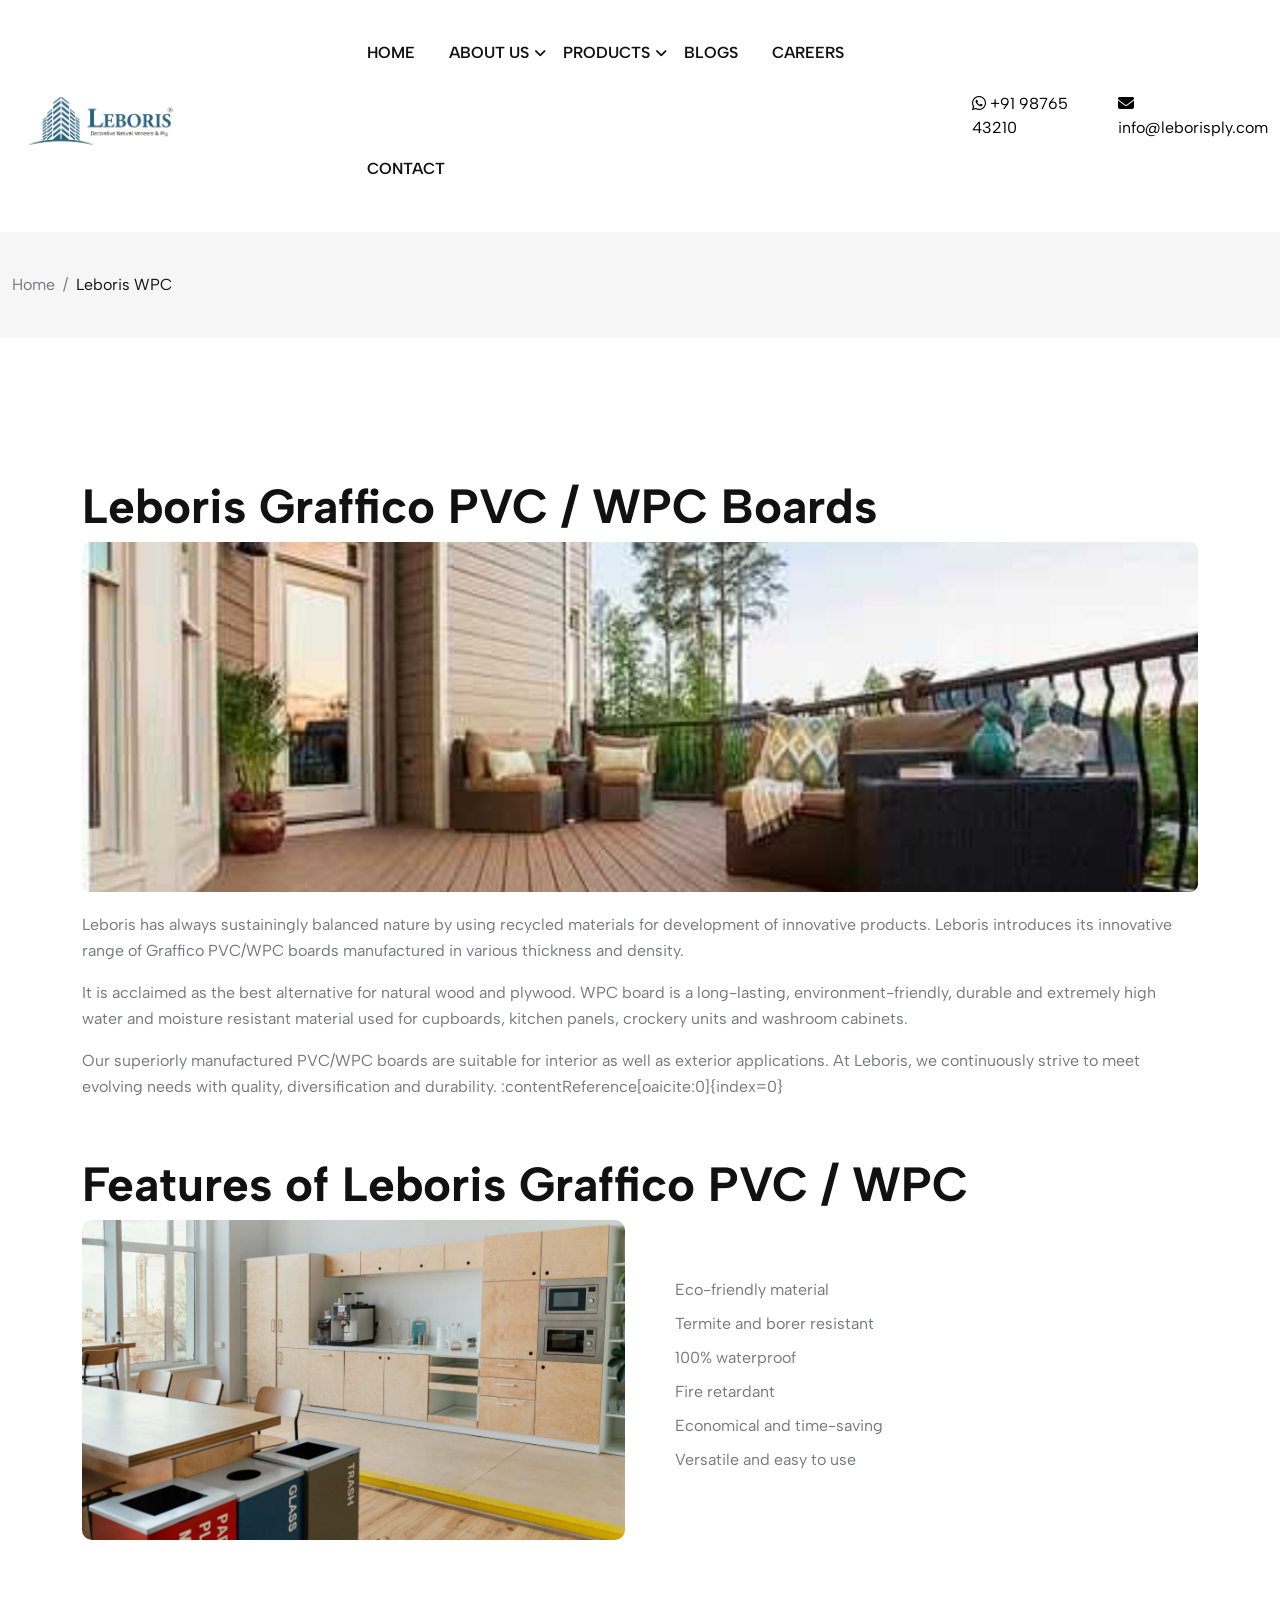
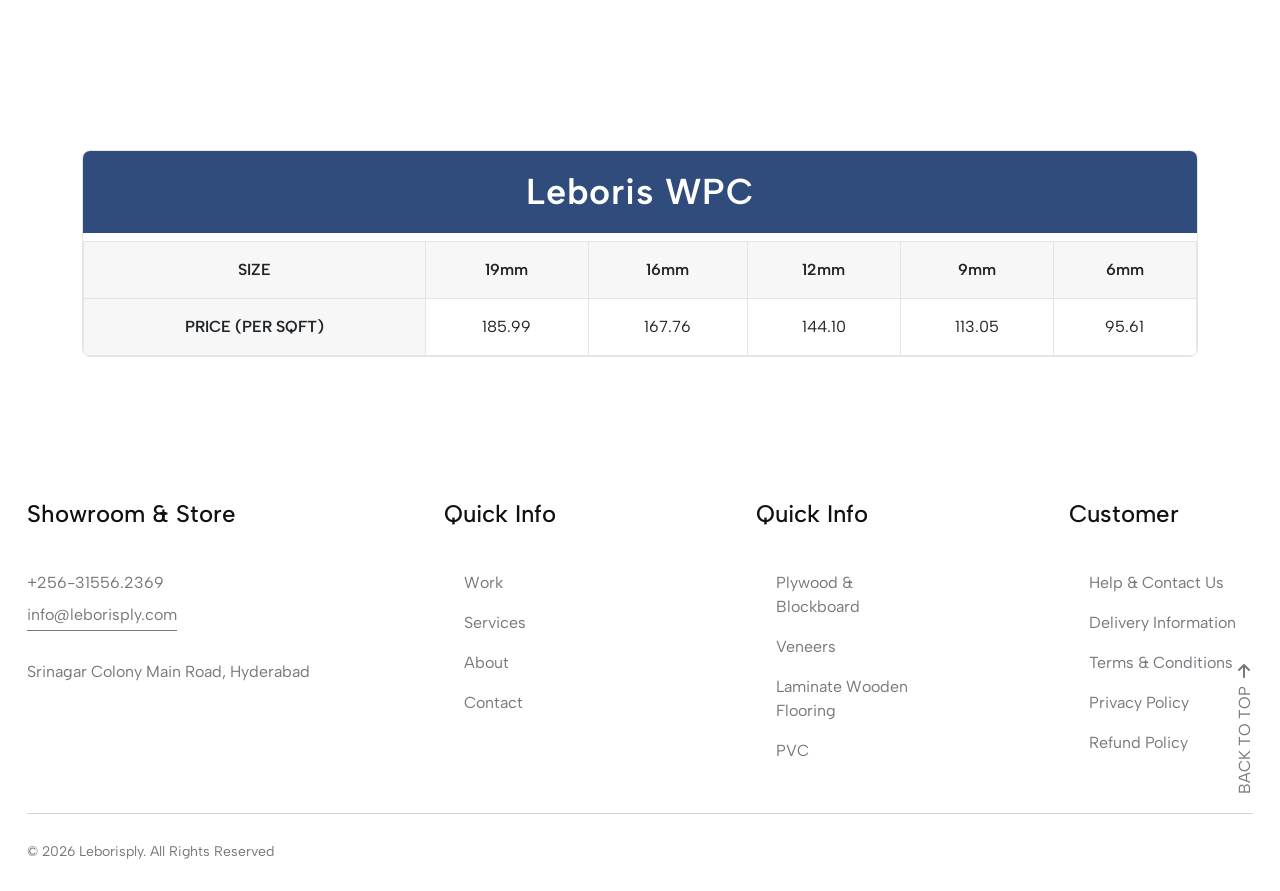
<file: leboris-wpc.html>
<!DOCTYPE html>
<html lang="en">
<head>
<meta charset="UTF-8">
<meta name="viewport" content="width=device-width, initial-scale=1.0">
    <link rel="stylesheet" href="assets/css/all.css">
    <link rel="stylesheet" href="assets/css/bootstrap.min.css">
    <link rel="stylesheet" href="assets/css/slick.css">
    <link rel="stylesheet" href="assets/css/jquery-ui.css">
    <link rel="stylesheet" href="assets/css/nice-select.css">
    <link rel="stylesheet" href="assets/css/fancybox.css">
    <link rel="stylesheet" href="assets/css/animate.css">
    <link rel="stylesheet" href="assets/css/magnific-popup.css">
    <link rel="stylesheet" href="assets/css/style.css">
    <link rel="stylesheet" href="https://cdnjs.cloudflare.com/ajax/libs/font-awesome/6.5.0/css/all.min.css">

    <!--favicon-->
    <link rel="icon" href="assets/images/favicon.png">
<title>Leboris WPC</title>

<style>
   

 

 

    img.section-img {
        width: 100%;
        border-radius: 8px;
        margin-bottom: 20px;
        height: 350px;
        object-fit: cover;
    }

    ul {
        padding-left: 20px;
    }

    ul li {
        margin-bottom: 10px;
    }

    .grid {
        display: grid;
        grid-template-columns: repeat(auto-fit, minmax(250px,1fr));
        gap: 20px;
    }

    .card {
        background: #fafafa;
        border-radius: 8px;
        padding: 15px;
        box-shadow: 0 2px 5px rgba(0,0,0,0.1);
    }

    .product {
        border-left: 5px solid #003366;
        padding-left: 15px;
        margin-bottom: 30px;
    }

   

/**/
.grid {
    display: grid;
    grid-template-columns: repeat(3, 1fr); /* 3 cards per row */
    gap: 20px;
    padding: 10px;
}

.card {
    background: #fff;
    border-radius: 10px;
    overflow: hidden;
    box-shadow: 0 3px 8px rgba(0,0,0,0.15);
    transition: 0.3s;
    text-align: center;
}

.card img {
    width: 100%;
    height: 180px;
    object-fit: cover;
}

.card h3 {
    color: #003366;
    margin: 10px 0 0px 0;
}

/* ✅ Tablet - 2 cards per row */
@media (max-width: 768px) {
    .grid {
        grid-template-columns: repeat(2, 1fr);
    }
}

/* ✅ Mobile - 1 card per row */
@media (max-width: 480px) {
    .grid {
        grid-template-columns: 1fr;
    }
}

.guidelines-section {
    padding: 40px 20px;
    background: #fff;
}

.guidelines-container {
    display: flex;
    align-items: center;
    gap: 30px;
}

/* Image */
.guidelines-image {
    flex: 1;
}

.guidelines-image img {
    width: 100%;
    height: 350px;
    object-fit: cover;
    border-radius: 10px;
}

/* Content */
.guidelines-content {
    flex: 1;
}

.guidelines-content ul {
    padding-left: 20px;
}

.guidelines-content li {
    margin-bottom: 12px;
    font-size: 16px;
}

/* ✅ Tablet & Mobile Responsive */
@media (max-width: 768px) {

    .guidelines-container {
        flex-direction: column;
    }

    .guidelines-image img {
        height: 250px;
    }
}




.product-section {
    padding: 40px 20px;
}

.product-row {
    display: flex;
    align-items: center;
    gap: 30px;
    margin-bottom: 50px;
}

/* Reverse Layout */
.product-row.reverse {
    flex-direction: row-reverse;
}

/* Image */
.product-image {
    flex: 1;
}

.product-image img {
    width: 100%;
    height: 320px;
    object-fit: cover;
    border-radius: 10px;
}

/* Content */
.product-content {
    flex: 1;
}

.product-content h3 {
    color: #003366;
    margin-bottom: 15px;
}

.product-content li {
    margin-bottom: 10px;
}

/* ✅ Mobile Responsive */
@media (max-width: 768px) {

    .product-row,
    .product-row.reverse {
        flex-direction: column;
    }

    .product-image img {
        height: 240px;
    }
}

</style>
</head>

<body>
   <!--preloader start-->
    <div class="preloader">
        <h1 class="display-1">Leboris</h1>
        <div class="preload-progress">
            <span></span>
        </div>
    </div>
    <!--preloader end-->

     <!--header section start-->
   <header class="header-section  sticky-header">
        
        <div class="header-navbar">
            <div class="container-1700 position-relative">
                <div class="row align-items-center">
                    <div class="col-xl-3 col-5">
                        <div class="logo-wrapper">
                            <a href="index.html">
                            <img src="assets/images/logo-white.png" class="img-fluid" alt="logo" 
                            style=" width: 60%;"/>
                            </a>
                        </div>
                    </div>
                    <div class="col-xl-6 col-lg-7 d-none d-xl-block">
                       <nav class="header-navigation text-center text-xl-start">
                            <ul>
                                <li>
                                    <a href="javascript:void(0)">Home</a>

                                </li>
                               
<li class="has-submenu">
                                <a href="javascript:void(0)">About Us</a>
                                <ul class="submenu-wrapper">
                                    <li><a href="index.html">About One</a></li>
                                    <li><a href="index-2.html">About Two</a></li>
                                    <li><a href="index-3.html">About Three</a></li>
                                    
                                </ul>
                            </li>
                                <li class="has-submenu">
                                    <a href="javascript:void(0)">Products</a>
                                    <div class="ur-megamenu">
                                        <div class="megamenu-row">
                                            <div class="megamenu-column border-r">
                                                <h6 class="column-title">Categories</h6>
                                                <ul class="pages-list">
                                                    <li><a href="product-list.html">Plywood & Blockboard</a></li>
                                                    <li><a href="product-list.html">Veneers</a></li>
                                                    <li><a href="product-list.html">Laminate Wooden Flooring</a></li>
                                                    <li><a href="product-list.html">PVC </a></li>
                                                </ul>
                                            </div>
                                            <div class="megamenu-column border-r">
                                                <h6 class="column-title">Brands</h6>
                                                <ul class="pages-list">
                                                    <li><a href="#">Green</a></li>
                                                    <li><a href="#">Ecotec</a></li>

                                                    <li><a href="#">Leborisply</a></li>
                                                </ul>
                                            </div>
                                            <div class="megamenu-column border-r">
                                                <h6 class="column-title">Speciality Feature</h6>
                                                <ul class="pages-list">
                                                    <li><a href="#">Zero Emission</a></li>

                                                    <li><a href="#">Fire Retardant</a></li>
                                                    <li><a href="#">Water Proof</a></li>
                                                </ul>
                                            </div>

                                            <div class="megamenu-column banner">
                                                <div class="megamenu-banner">
                                                    <a href="product-details.html" class="p-0"><img src="assets/images/banner/banner-1.jpg" alt="not found" class="img-fluid"></a>
                                                </div>
                                            </div>
                                        </div>
                                    </div>
                                </li>
                                <li>
                                    <a href="javascript:void(0)">Blogs</a>

                                </li>
 <li>
                                    <a href="javascript:void(0)">Careers</a>

                                </li>
                                
                                <li><a href="contact.html">Contact</a></li>
                            </ul>
                        </nav>
                    </div>
                    <div class="col-xl-3 col-7">
                        <div class="header-right d-flex align-items-center justify-content-end justify-content-xl-between gap-3 gap-sm-4 gap-lg-3">
                            <div class="header-icons d-inline-flex align-items-center gap-prt-16 gap-32">
                                
    <!-- WhatsApp -->
    <a href="https://wa.me/919876543210" target="_blank" class="contact-item">
        <i class="fab fa-whatsapp"  style="color: #000"></i>
        <span style="color: #000">+91 98765 43210</span>
    </a>

    <!-- Email -->
    <a href="mailto:info@leborisply.com" class="contact-item">
        <i class="fas fa-envelope"  style="color: #000"></i>
        <span style="color: #000">info@leborisply.com</span>
    </a>                               
                            </div>
                           
                        </div>
                    </div>
                </div>
            </div>
        </div>
    </header>
    <!--header section end-->

    <!--header serch box start-->
    <div class="header-search-box">
        <form action="#">
            <label class="position-relative">
                <i class="fas fa-magnifying-glass"></i>
                <input type="text" placeholder="Search here....">
            </label>            
        </form>
        <a href="javascript:void(0)" class="search-close"><i class="fa-solid fa-xmark"></i></a>
    </div>
    <!--header search box end-->


    <!--mobile menu start-->
    <div class="mobile-menu">
        <a href="javascript:void(0)" class="close"><i class="fas fa-xmark"></i></a>
        <a href="#" class="logo py-3"><img src="assets/images/logo.png" alt="logo" class="img-fluid"></a>
        <ul class="mobile-nav-menu">
            <li class="has-submenu">
                <a href="javascript:void(0)">Home</a>
                <i class="fas fa-angle-down"></i>
                <ul class="submenu-wrapper">
                    <li><a href="index.html">Home Page 1</a></li>
                    <li><a href="index-2.html">Home Page 2</a></li>
                    <li><a href="index-3.html">Home Page 3</a></li>
                    <li><a href="index-4.html">Home Page 4</a></li>
                    <li><a href="index-5.html">Home Page 5</a></li>
                    <li><a href="index-6.html">Home Page 6</a></li>
                </ul>
            </li>
            <li><a href="about.html">About</a></li>
            <li class="has-submenu"><a href="javascript:void(0)">Pages</a>
                <i class="fas fa-angle-down"></i>
                <ul class="submenu-wrapper">
                    <li><a href="cart.html">Cart</a></li>
                    <li><a href="checkout.html">Checkout</a></li>
                    <li><a href="faq.html">Faq</a></li>
                    <li><a href="wishlist.html">Wishlist</a></li>
                    <li><a href="order-tracking.html">Order Tracking</a></li>
                </ul>
                
            </li>
            <li class="has-submenu"><a href="javascript:void(0)">Blog</a>
                <i class="fas fa-angle-down"></i>
                <ul class="submenu-wrapper">
                    <li><a href="blog.html">Blog List</a></li>
                    <li><a href="blog-single.html">Blog Details</a></li>
                </ul>
            </li>
            <li class="has-submenu"><a href="javascript:void(0)">Shop</a>
                <i class="fas fa-angle-down"></i>
                <ul class="submenu-wrapper">
                    <li><a href="shop.html">Shop Grid</a></li>
                    <li><a href="shop-list.html">Shop List</a></li>
                    <li><a href="product-details.html">Product Details</a></li>
                </ul>
            </li>
            <li><a href="wishlist.html">Wishlist</a></li>
            <li><a href="contact.html">Contact</a></li>
        </ul>
    </div>
    <!--mobile menu end-->
<div class="breadcrumb-section pt-40 pb-40">
        <div class="container-1700">
            <p class="breadcrumb-text mb-0"><a href="index.html">Home</a> / <span class="text-main-color">Leboris WPC
</span></p>
        </div>
    </div>
    
   <section class="vr-about-comapny pt-140 pb-120 overflow-hidden">
    <div class="container">

        <h2>Leboris Graffico PVC / WPC Boards</h2>

        <img class="section-img" src="assets/images/Categories/wpc.jpg" alt="Leboris WPC">

        <p>
            Leboris has always sustainingly balanced nature by using recycled materials for
            development of innovative products. Leboris introduces its innovative range of
            Graffico PVC/WPC boards manufactured in various thickness and density.
        </p>

        <p>
            It is acclaimed as the best alternative for natural wood and plywood. WPC board is
            a long-lasting, environment-friendly, durable and extremely high water and moisture
            resistant material used for cupboards, kitchen panels, crockery units and washroom
            cabinets.
        </p>

        <p>
            Our superiorly manufactured PVC/WPC boards are suitable for interior as well as
            exterior applications. At Leboris, we continuously strive to meet evolving needs
            with quality, diversification and durability. :contentReference[oaicite:0]{index=0}
        </p>

    </div>
</section>
<section class="product-section">
    <div class="container">
        <h2>Features of Leboris Graffico PVC / WPC</h2>

        <div class="product-row">
            <div class="product-image">
                <img src="assets/images/Applications-images/application-image-05.webp" alt="WPC Board">
            </div>

            <div class="product-content">
                <ul>
                    <li>Eco-friendly material</li>
                    <li>Termite and borer resistant</li>
                    <li>100% waterproof</li>
                    <li>Fire retardant</li>
                    <li>Economical and time-saving</li>
                    <li>Versatile and easy to use</li>
                </ul>
            </div>
        </div>

    </div>
</section>

<section class="pt-120 pb-120">
    <div class="container">

        <div class="pricing-box">
            <h3 class="pricing-title text-center">Leboris WPC</h3>

            <table class="table pricing-table text-center">
                <thead>
                    <tr>
                        <th>SIZE</th>
                        <th>19mm</th>
                        <th>16mm</th>
                        <th>12mm</th>
                        <th>9mm</th>
                        <th>6mm</th>
                    </tr>
                </thead>
                <tbody>
                    <tr>
                        <th>PRICE (PER SQFT)</th>
                        <td>185.99</td>
                        <td>167.76</td>
                        <td>144.10</td>
                        <td>113.05</td>
                        <td>95.61</td>
                    </tr>
                </tbody>
            </table>

        </div>

    </div>
</section>

 <footer class="footer-style-2 pt-140 overflow-hidden position-relative footer-mobile-accordion">
        <div class="container-1240">

            <div class="row">
                <div class="col-xl-3 col-sm-6">
                    <div class="hm2-footer-widget">
                        <h5 class="mb-40 fw-medium text-capitalize">Showroom & Store</h5>
                        <div class="footer-address">
                            <a href="tel:256-31556.2369">+256-31556.2369</a><br>
                            <a href="mailto:" class="mail">info@leborisply.com</a>
                            <p class="mt-32">Srinagar Colony Main Road, Hyderabad</p>
                        </div>
                    </div>
                </div>
                <div class="col-xl-2 offset-xl-1 col-sm-6">
                    <div class="footer-widget footer-nav-widget">
                        <h5 class="widget-title mb-40 fw-medium text-capitalize">Quick Info</h5>
                        <ul class="footer-links">
                            <li><a href="#">Work</a></li>
                            <li><a href="#">Services</a></li>
                            <li><a href="#">About</a></li>
                            <li><a href="#">Contact</a></li>
                        </ul>
                    </div>
                </div>
                <div class="col-xl-2 offset-xl-1 col-sm-6">
                    <div class="footer-widget footer-nav-widget">
                        <h5 class="widget-title mb-40 fw-medium text-capitalize">Quick Info</h5>
                        <ul class="footer-links">
                            <li><a href="#">Plywood & Blockboard</a></li>
                            <li><a href="#">Veneers</a></li>
                            <li><a href="#">Laminate Wooden Flooring</a></li>
                            <li><a href="#">PVC </a></li>
                        </ul>
                    </div>
                </div>
                <div class="col-xl-2 offset-xl-1 col-sm-6">
                    <div class="footer-widget footer-nav-widget">
                        <h5 class="widget-title mb-40 fw-medium text-capitalize">Customer</h5>
                        <ul class="footer-links">
                            <li><a href="#">Help & Contact Us</a></li>

                            <li><a href="#">Delivery Information</a></li>

                            <li><a href="terms.html">Terms & Conditions</a></li>
                            <li><a href="privacy.html">Privacy Policy</a></li>
                            <li><a href="refund.html">Refund Policy</a></li>
                        </ul>
                    </div>
                </div>

            </div>
            <div class="hm2-footer-copyright">
                <div class="row align-items-center g-3">
                    <div class="col-lg-12">
                        <p class="mb-0 fs-sm">&copy; <a href="index.html">2026 Leborisply</a>. All Rights Reserved</p>
                    </div>

                </div>
            </div>
        </div>
        <a href="#" class="hm2-scrolltop">Back To Top<span class="ms-2"><i class="fas fa-arrow-right"></i></span></a>
    </footer>
    

    <!--Esential Js Files-->
    <script src="assets/js/jquery.min.js"></script>
    <script src="assets/js/popper.min.js"></script>
    <script src="assets/js/bootstrap.min.js"></script>
    <script src="assets/js/slick.js"></script>
    <script src="assets/js/jquery-ui.js"></script>
    <script src="assets/js/nice-select.js"></script>
    <script src="assets/js/fancybox.js"></script>
    <script src="assets/js/countdown.min.js"></script>
    <script src="assets/js/wow.js"></script>
    <script src="assets/js/progress-bar.js"></script>
    <script src="assets/js/parallax.js"></script>
    <script src="assets/js/tilt-js.js"></script>
    <script src="assets/js/magnific-popup.js"></script>
    <script src="assets/js/waypoints.js"></script>
    <script src="assets/js/counterup.min.js"></script>
    <script src="assets/js/preloader.js"></script>
    <script src="assets/js/isotop.min.js"></script>
    <script src="assets/js/jquery.zoom.js"></script>
    <script src="assets/js/script.js"></script>

</body>
</html>
</file>
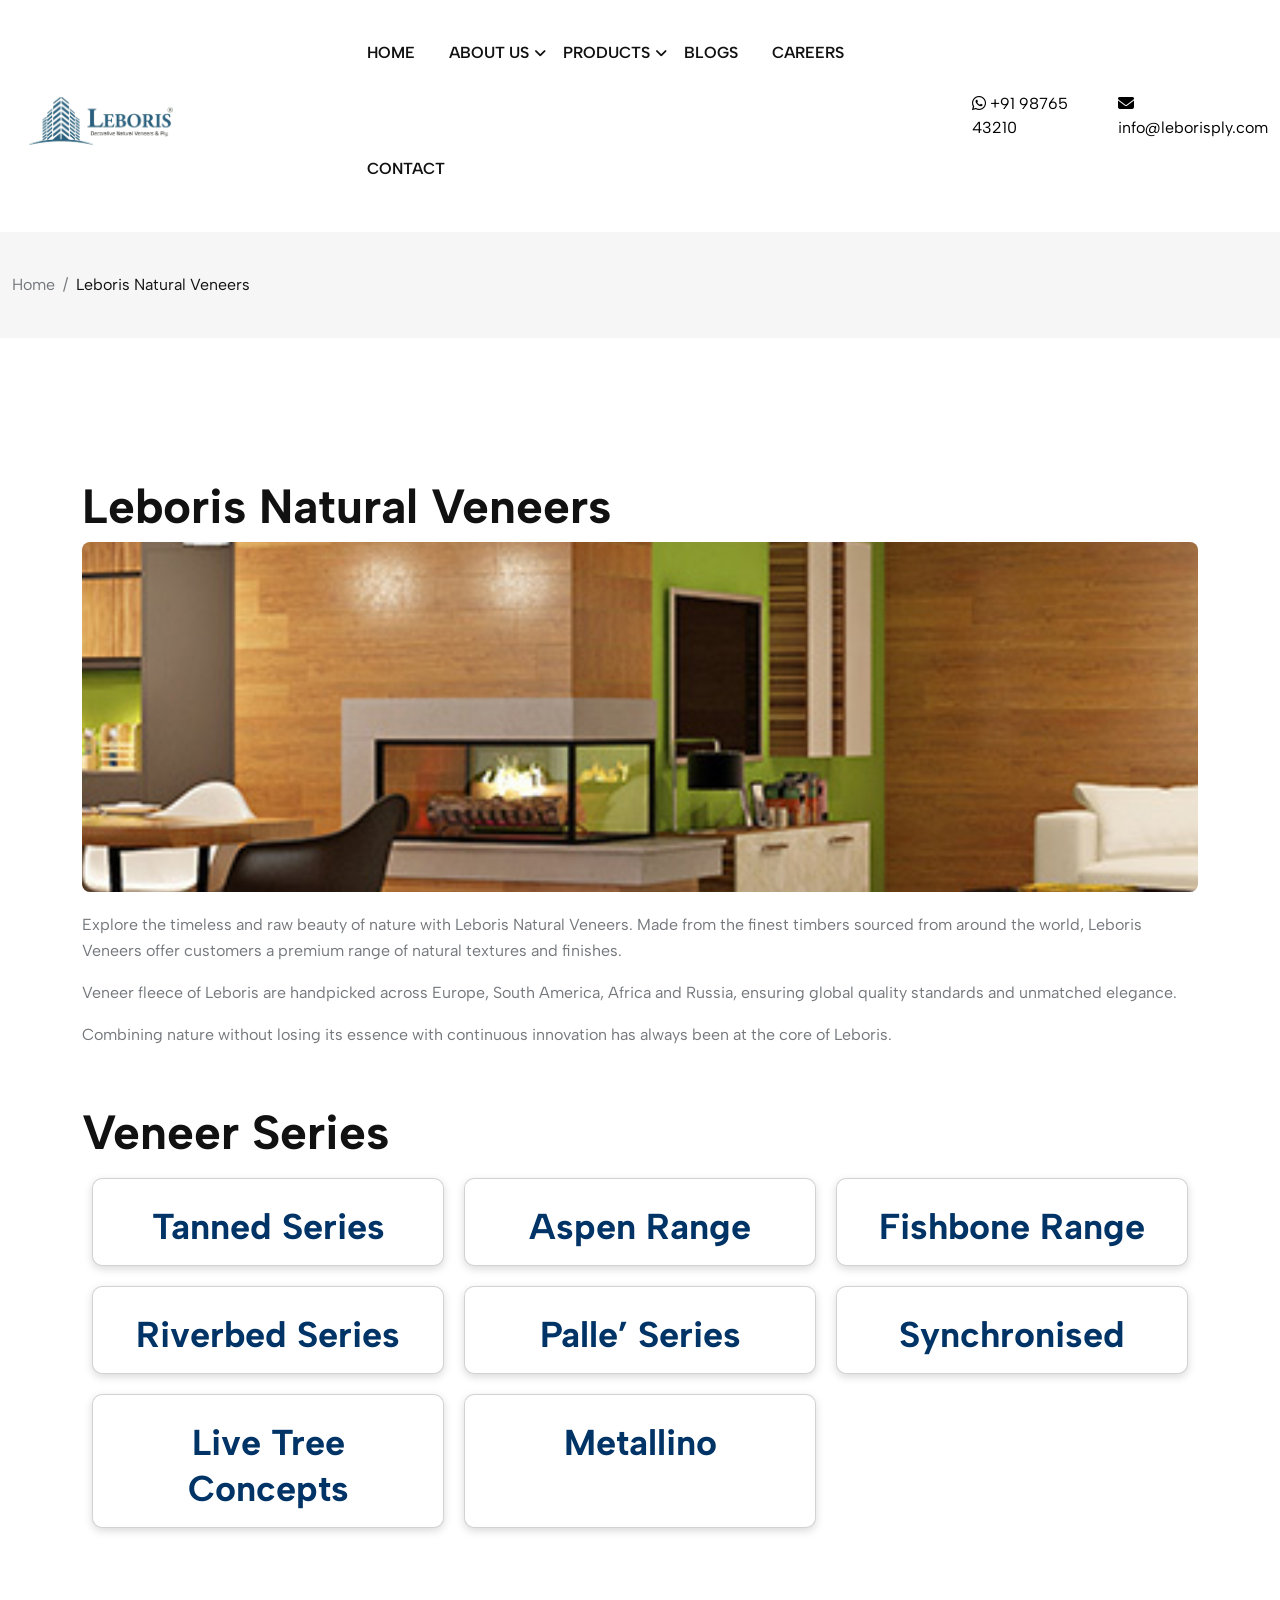
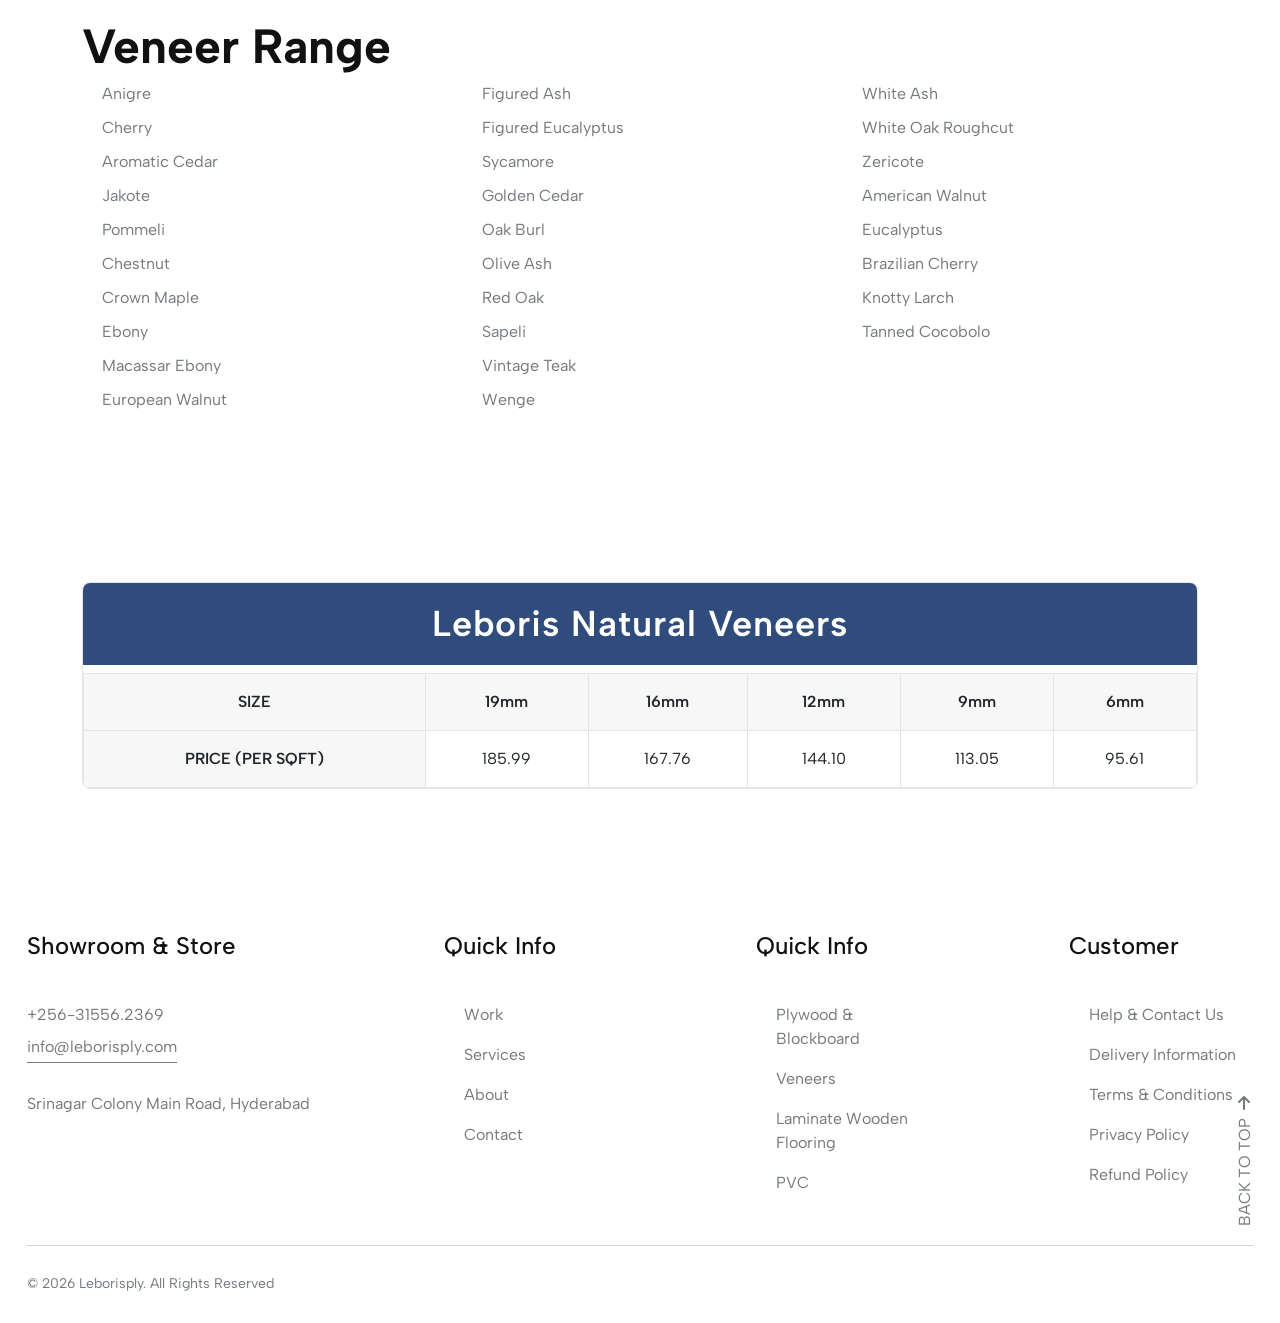
<file: natural-veneer.html>
<!DOCTYPE html>
<html lang="en">
<head>
<meta charset="UTF-8">
<meta name="viewport" content="width=device-width, initial-scale=1.0">
    <link rel="stylesheet" href="assets/css/all.css">
    <link rel="stylesheet" href="assets/css/bootstrap.min.css">
    <link rel="stylesheet" href="assets/css/slick.css">
    <link rel="stylesheet" href="assets/css/jquery-ui.css">
    <link rel="stylesheet" href="assets/css/nice-select.css">
    <link rel="stylesheet" href="assets/css/fancybox.css">
    <link rel="stylesheet" href="assets/css/animate.css">
    <link rel="stylesheet" href="assets/css/magnific-popup.css">
    <link rel="stylesheet" href="assets/css/style.css">
    <link rel="stylesheet" href="https://cdnjs.cloudflare.com/ajax/libs/font-awesome/6.5.0/css/all.min.css">

    <!--favicon-->
    <link rel="icon" href="assets/images/favicon.png">
<title>Leboris Veneer</title>

<style>

    img.section-img {
        width: 100%;
        border-radius: 8px;
        margin-bottom: 20px;
        height: 350px;
        object-fit: cover;
    }

    ul {
        padding-left: 20px;
    }

    ul li {
        margin-bottom: 10px;
    }

    .grid {
        display: grid;
        grid-template-columns: repeat(auto-fit, minmax(250px,1fr));
        gap: 20px;
    }

    .card {
        background: #fafafa;
        border-radius: 8px;
        padding: 15px;
        box-shadow: 0 2px 5px rgba(0,0,0,0.1);
    }

    .product {
        border-left: 5px solid #003366;
        padding-left: 15px;
        margin-bottom: 30px;
    }

   

/**/
.grid {
    display: grid;
    grid-template-columns: repeat(3, 1fr); /* 3 cards per row */
    gap: 20px;
    padding: 10px;
}

.card {
    background: #fff;
    border-radius: 10px;
    overflow: hidden;
    box-shadow: 0 3px 8px rgba(0,0,0,0.15);
    transition: 0.3s;
    text-align: center;
}

.card img {
    width: 100%;
    height: 180px;
    object-fit: cover;
}

.card h3 {
    color: #003366;
    margin: 10px 0 0px 0;
}

/* ✅ Tablet - 2 cards per row */
@media (max-width: 768px) {
    .grid {
        grid-template-columns: repeat(2, 1fr);
    }
}

/* ✅ Mobile - 1 card per row */
@media (max-width: 480px) {
    .grid {
        grid-template-columns: 1fr;
    }
}

.guidelines-section {
    padding: 40px 20px;
    background: #fff;
}

.guidelines-container {
    display: flex;
    align-items: center;
    gap: 30px;
}

/* Image */
.guidelines-image {
    flex: 1;
}

.guidelines-image img {
    width: 100%;
    height: 350px;
    object-fit: cover;
    border-radius: 10px;
}

/* Content */
.guidelines-content {
    flex: 1;
}

.guidelines-content ul {
    padding-left: 20px;
}

.guidelines-content li {
    margin-bottom: 12px;
    font-size: 16px;
}

/* ✅ Tablet & Mobile Responsive */
@media (max-width: 768px) {

    .guidelines-container {
        flex-direction: column;
    }

    .guidelines-image img {
        height: 250px;
    }
}




.product-section {
    padding: 40px 20px;
}

.product-row {
    display: flex;
    align-items: center;
    gap: 30px;
    margin-bottom: 50px;
}

/* Reverse Layout */
.product-row.reverse {
    flex-direction: row-reverse;
}

/* Image */
.product-image {
    flex: 1;
}

.product-image img {
    width: 100%;
    height: 320px;
    object-fit: cover;
    border-radius: 10px;
}

/* Content */
.product-content {
    flex: 1;
}

.product-content h3 {
    color: #003366;
    margin-bottom: 15px;
}

.product-content li {
    margin-bottom: 10px;
}

/* ✅ Mobile Responsive */
@media (max-width: 768px) {

    .product-row,
    .product-row.reverse {
        flex-direction: column;
    }

    .product-image img {
        height: 240px;
    }
}

</style>
</head>

<body>
   <!--preloader start-->
    <div class="preloader">
        <h1 class="display-1">Leboris</h1>
        <div class="preload-progress">
            <span></span>
        </div>
    </div>
    <!--preloader end-->

     <!--header section start-->
   <header class="header-section  sticky-header">
        
        <div class="header-navbar">
            <div class="container-1700 position-relative">
                <div class="row align-items-center">
                    <div class="col-xl-3 col-5">
                        <div class="logo-wrapper">
                            <a href="index.html">
                            <img src="assets/images/logo-white.png" class="img-fluid" alt="logo" 
                            style=" width: 60%;"/>
                            </a>
                        </div>
                    </div>
                    <div class="col-xl-6 col-lg-7 d-none d-xl-block">
                       <nav class="header-navigation text-center text-xl-start">
                            <ul>
                                <li>
                                    <a href="javascript:void(0)">Home</a>

                                </li>
                               
                            <li class="has-submenu">
                                <a href="javascript:void(0)">About Us</a>
                                <ul class="submenu-wrapper">
                                    <li><a href="about.html">About One</a></li>
                                    <li><a href="javascript:void(0)">About Two</a></li>
                                    <li><a href="javascript:void(0)">About Three</a></li>
                                    
                                </ul>
                            </li>
                                <li class="has-submenu">
                                    <a href="javascript:void(0)">Products</a>
                                    <div class="ur-megamenu">
                                        <div class="megamenu-row">
                                            <div class="megamenu-column border-r">
                                                <h6 class="column-title">Categories</h6>
                                                <ul class="pages-list">
                                                    <li><a href="javascript:void(0)">Plywood & Blockboard</a></li>
                                                    <li><a href="javascript:void(0)">Natural Veneers</a></li>
                                                    <li><a href="javascript:void(0)">Laminate Wooden Flooring</a></li>
                                                    <li><a href="javascript:void(0)">PVC </a></li>
                                                </ul>
                                            </div>
                                            <div class="megamenu-column border-r">
                                                <h6 class="column-title">Brands</h6>
                                                <ul class="pages-list">
                                                    <li><a href="#">Green</a></li>
                                                    <li><a href="#">Ecotec</a></li>

                                                    <li><a href="#">Leborisply</a></li>
                                                </ul>
                                            </div>
                                            <div class="megamenu-column border-r">
                                                <h6 class="column-title">Speciality Feature</h6>
                                                <ul class="pages-list">
                                                    <li><a href="#">Zero Emission</a></li>

                                                    <li><a href="#">Fire Retardant</a></li>
                                                    <li><a href="#">Water Proof</a></li>
                                                </ul>
                                            </div>

                                            <div class="megamenu-column banner">
                                                <div class="megamenu-banner">
                                                    <a href="product-details.html" class="p-0"><img src="assets/images/banner/banner-1.jpg" alt="not found" class="img-fluid"></a>
                                                </div>
                                            </div>
                                        </div>
                                    </div>
                                </li>
                                <li>
                                    <a href="javascript:void(0)">Blogs</a>

                                </li>
 <li>
                                    <a href="javascript:void(0)">Careers</a>

                                </li>
                                
                                <li><a href="contact.html">Contact</a></li>
                            </ul>
                        </nav>
                    </div>
                    <div class="col-xl-3 col-7">
                        <div class="header-right d-flex align-items-center justify-content-end justify-content-xl-between gap-3 gap-sm-4 gap-lg-3">
                            <div class="header-icons d-inline-flex align-items-center gap-prt-16 gap-32">
                                
    <!-- WhatsApp -->
    <a href="https://wa.me/919876543210" target="_blank" class="contact-item">
        <i class="fab fa-whatsapp"  style="color: #000"></i>
        <span style="color: #000">+91 98765 43210</span>
    </a>

    <!-- Email -->
    <a href="mailto:info@leborisply.com" class="contact-item">
        <i class="fas fa-envelope"  style="color: #000"></i>
        <span style="color: #000">info@leborisply.com</span>
    </a>                               
                            </div>
                           
                        </div>
                    </div>
                </div>
            </div>
        </div>
    </header>
    <!--header section end-->

    <!--header serch box start-->
    <div class="header-search-box">
        <form action="#">
            <label class="position-relative">
                <i class="fas fa-magnifying-glass"></i>
                <input type="text" placeholder="Search here....">
            </label>            
        </form>
        <a href="javascript:void(0)" class="search-close"><i class="fa-solid fa-xmark"></i></a>
    </div>
    <!--header search box end-->


    <!--mobile menu start-->
    <div class="mobile-menu">
        <a href="javascript:void(0)" class="close"><i class="fas fa-xmark"></i></a>
        <a href="#" class="logo py-3"><img src="assets/images/logo.png" alt="logo" class="img-fluid"></a>
        <ul class="mobile-nav-menu">
            <li class="has-submenu">
                <a href="javascript:void(0)">Home</a>
                <i class="fas fa-angle-down"></i>
                <ul class="submenu-wrapper">
                    <li><a href="index.html">Home Page 1</a></li>
                    <li><a href="index-2.html">Home Page 2</a></li>
                    <li><a href="index-3.html">Home Page 3</a></li>
                    <li><a href="index-4.html">Home Page 4</a></li>
                    <li><a href="index-5.html">Home Page 5</a></li>
                    <li><a href="index-6.html">Home Page 6</a></li>
                </ul>
            </li>
            <li><a href="about.html">About</a></li>
            <li class="has-submenu"><a href="javascript:void(0)">Pages</a>
                <i class="fas fa-angle-down"></i>
                <ul class="submenu-wrapper">
                    <li><a href="cart.html">Cart</a></li>
                    <li><a href="checkout.html">Checkout</a></li>
                    <li><a href="faq.html">Faq</a></li>
                    <li><a href="wishlist.html">Wishlist</a></li>
                    <li><a href="order-tracking.html">Order Tracking</a></li>
                </ul>
                
            </li>
            <li class="has-submenu"><a href="javascript:void(0)">Blog</a>
                <i class="fas fa-angle-down"></i>
                <ul class="submenu-wrapper">
                    <li><a href="blog.html">Blog List</a></li>
                    <li><a href="blog-single.html">Blog Details</a></li>
                </ul>
            </li>
            <li class="has-submenu"><a href="javascript:void(0)">Shop</a>
                <i class="fas fa-angle-down"></i>
                <ul class="submenu-wrapper">
                    <li><a href="shop.html">Shop Grid</a></li>
                    <li><a href="shop-list.html">Shop List</a></li>
                    <li><a href="product-details.html">Product Details</a></li>
                </ul>
            </li>
            <li><a href="wishlist.html">Wishlist</a></li>
            <li><a href="contact.html">Contact</a></li>
        </ul>
    </div>
    <!--mobile menu end-->
<!--breadcrumb-->
<div class="breadcrumb-section pt-40 pb-40">
    <div class="container-1700">
        <p class="breadcrumb-text mb-0">
            <a href="index.html">Home</a> /
            <span class="text-main-color">Leboris Natural Veneers</span>
        </p>
    </div>
</div>

<!-- ABOUT NATURAL VENEER -->
<section class="vr-about-comapny pt-140 pb-120 overflow-hidden">
    <div class="container">
        <h2>Leboris Natural Veneers</h2>

        <img class="section-img"
             src="assets/images/Categories/Natural-Veneer.jpg"
             alt="Leboris Natural Veneer">

        <p>
            Explore the timeless and raw beauty of nature with Leboris Natural Veneers.
            Made from the finest timbers sourced from around the world, Leboris Veneers
            offer customers a premium range of natural textures and finishes.
        </p>

        <p>
            Veneer fleece of Leboris are handpicked across Europe, South America,
            Africa and Russia, ensuring global quality standards and unmatched elegance.
        </p>

        <p>
            Combining nature without losing its essence with continuous innovation
            has always been at the core of Leboris.
        </p>
    </div>
</section>

<!-- VENEER SERIES -->
<section class="product-section">
    <div class="container">
        <h2>Veneer Series</h2>

        <div class="grid">

            <div class="card"><h3>Tanned Series</h3></div>
            <div class="card"><h3>Aspen Range</h3></div>
            <div class="card"><h3>Fishbone Range</h3></div>
            <div class="card"><h3>Riverbed Series</h3></div>
            <div class="card"><h3>Palle’ Series</h3></div>
            <div class="card"><h3>Synchronised</h3></div>
            <div class="card"><h3>Live Tree Concepts</h3></div>
            <div class="card"><h3>Metallino</h3></div>

        </div>
    </div>
</section>

<!-- VENEER SPECIES LIST -->
<section class="guidelines-section">
    <div class="container">
        <h2>Veneer Range</h2>

        <div class="row">
            <div class="col-md-4">
                <ul>
                    <li>Anigre</li>
                    <li>Cherry</li>
                    <li>Aromatic Cedar</li>
                    <li>Jakote</li>
                    <li>Pommeli</li>
                    <li>Chestnut</li>
                    <li>Crown Maple</li>
                    <li>Ebony</li>
                    <li>Macassar Ebony</li>
                    <li>European Walnut</li>
                </ul>
            </div>

            <div class="col-md-4">
                <ul>
                    <li>Figured Ash</li>
                    <li>Figured Eucalyptus</li>
                    <li>Sycamore</li>
                    <li>Golden Cedar</li>
                    <li>Oak Burl</li>
                    <li>Olive Ash</li>
                    <li>Red Oak</li>
                    <li>Sapeli</li>
                    <li>Vintage Teak</li>
                    <li>Wenge</li>
                </ul>
            </div>

            <div class="col-md-4">
                <ul>
                    <li>White Ash</li>
                    <li>White Oak Roughcut</li>
                    <li>Zericote</li>
                    <li>American Walnut</li>
                    <li>Eucalyptus</li>
                    <li>Brazilian Cherry</li>
                    <li>Knotty Larch</li>
                    <li>Tanned Cocobolo</li>
                </ul>
            </div>
        </div>
    </div>
</section>
<section class="pt-120 pb-120">
    <div class="container">

        <div class="pricing-box">
            <h3 class="pricing-title text-center">Leboris Natural Veneers</h3>

            <table class="table pricing-table text-center">
                <thead>
                    <tr>
                        <th>SIZE</th>
                        <th>19mm</th>
                        <th>16mm</th>
                        <th>12mm</th>
                        <th>9mm</th>
                        <th>6mm</th>
                    </tr>
                </thead>
                <tbody>
                    <tr>
                        <th>PRICE (PER SQFT)</th>
                        <td>185.99</td>
                        <td>167.76</td>
                        <td>144.10</td>
                        <td>113.05</td>
                        <td>95.61</td>
                    </tr>
                </tbody>
            </table>

        </div>

    </div>
</section>

 <footer class="footer-style-2 pt-140 overflow-hidden position-relative footer-mobile-accordion">
        <div class="container-1240">

            <div class="row">
                <div class="col-xl-3 col-sm-6">
                    <div class="hm2-footer-widget">
                        <h5 class="mb-40 fw-medium text-capitalize">Showroom & Store</h5>
                        <div class="footer-address">
                            <a href="tel:256-31556.2369">+256-31556.2369</a><br>
                            <a href="mailto:" class="mail">info@leborisply.com</a>
                            <p class="mt-32">Srinagar Colony Main Road, Hyderabad</p>
                        </div>
                    </div>
                </div>
                <div class="col-xl-2 offset-xl-1 col-sm-6">
                    <div class="footer-widget footer-nav-widget">
                        <h5 class="widget-title mb-40 fw-medium text-capitalize">Quick Info</h5>
                        <ul class="footer-links">
                            <li><a href="#">Work</a></li>
                            <li><a href="#">Services</a></li>
                            <li><a href="#">About</a></li>
                            <li><a href="#">Contact</a></li>
                        </ul>
                    </div>
                </div>
                <div class="col-xl-2 offset-xl-1 col-sm-6">
                    <div class="footer-widget footer-nav-widget">
                        <h5 class="widget-title mb-40 fw-medium text-capitalize">Quick Info</h5>
                        <ul class="footer-links">
                            <li><a href="#">Plywood & Blockboard</a></li>
                            <li><a href="#">Veneers</a></li>
                            <li><a href="#">Laminate Wooden Flooring</a></li>
                            <li><a href="#">PVC </a></li>
                        </ul>
                    </div>
                </div>
                <div class="col-xl-2 offset-xl-1 col-sm-6">
                    <div class="footer-widget footer-nav-widget">
                        <h5 class="widget-title mb-40 fw-medium text-capitalize">Customer</h5>
                        <ul class="footer-links">
                            <li><a href="#">Help & Contact Us</a></li>

                            <li><a href="#">Delivery Information</a></li>

                            <li><a href="terms.html">Terms & Conditions</a></li>
                            <li><a href="privacy.html">Privacy Policy</a></li>
                            <li><a href="refund.html">Refund Policy</a></li>
                        </ul>
                    </div>
                </div>

            </div>
            <div class="hm2-footer-copyright">
                <div class="row align-items-center g-3">
                    <div class="col-lg-12">
                        <p class="mb-0 fs-sm">&copy; <a href="index.html">2026 Leborisply</a>. All Rights Reserved</p>
                    </div>

                </div>
            </div>
        </div>
        <a href="#" class="hm2-scrolltop">Back To Top<span class="ms-2"><i class="fas fa-arrow-right"></i></span></a>
    </footer>
    

    <!--Esential Js Files-->
    <script src="assets/js/jquery.min.js"></script>
    <script src="assets/js/popper.min.js"></script>
    <script src="assets/js/bootstrap.min.js"></script>
    <script src="assets/js/slick.js"></script>
    <script src="assets/js/jquery-ui.js"></script>
    <script src="assets/js/nice-select.js"></script>
    <script src="assets/js/fancybox.js"></script>
    <script src="assets/js/countdown.min.js"></script>
    <script src="assets/js/wow.js"></script>
    <script src="assets/js/progress-bar.js"></script>
    <script src="assets/js/parallax.js"></script>
    <script src="assets/js/tilt-js.js"></script>
    <script src="assets/js/magnific-popup.js"></script>
    <script src="assets/js/waypoints.js"></script>
    <script src="assets/js/counterup.min.js"></script>
    <script src="assets/js/preloader.js"></script>
    <script src="assets/js/isotop.min.js"></script>
    <script src="assets/js/jquery.zoom.js"></script>
    <script src="assets/js/script.js"></script>

</body>
</html>
</file>
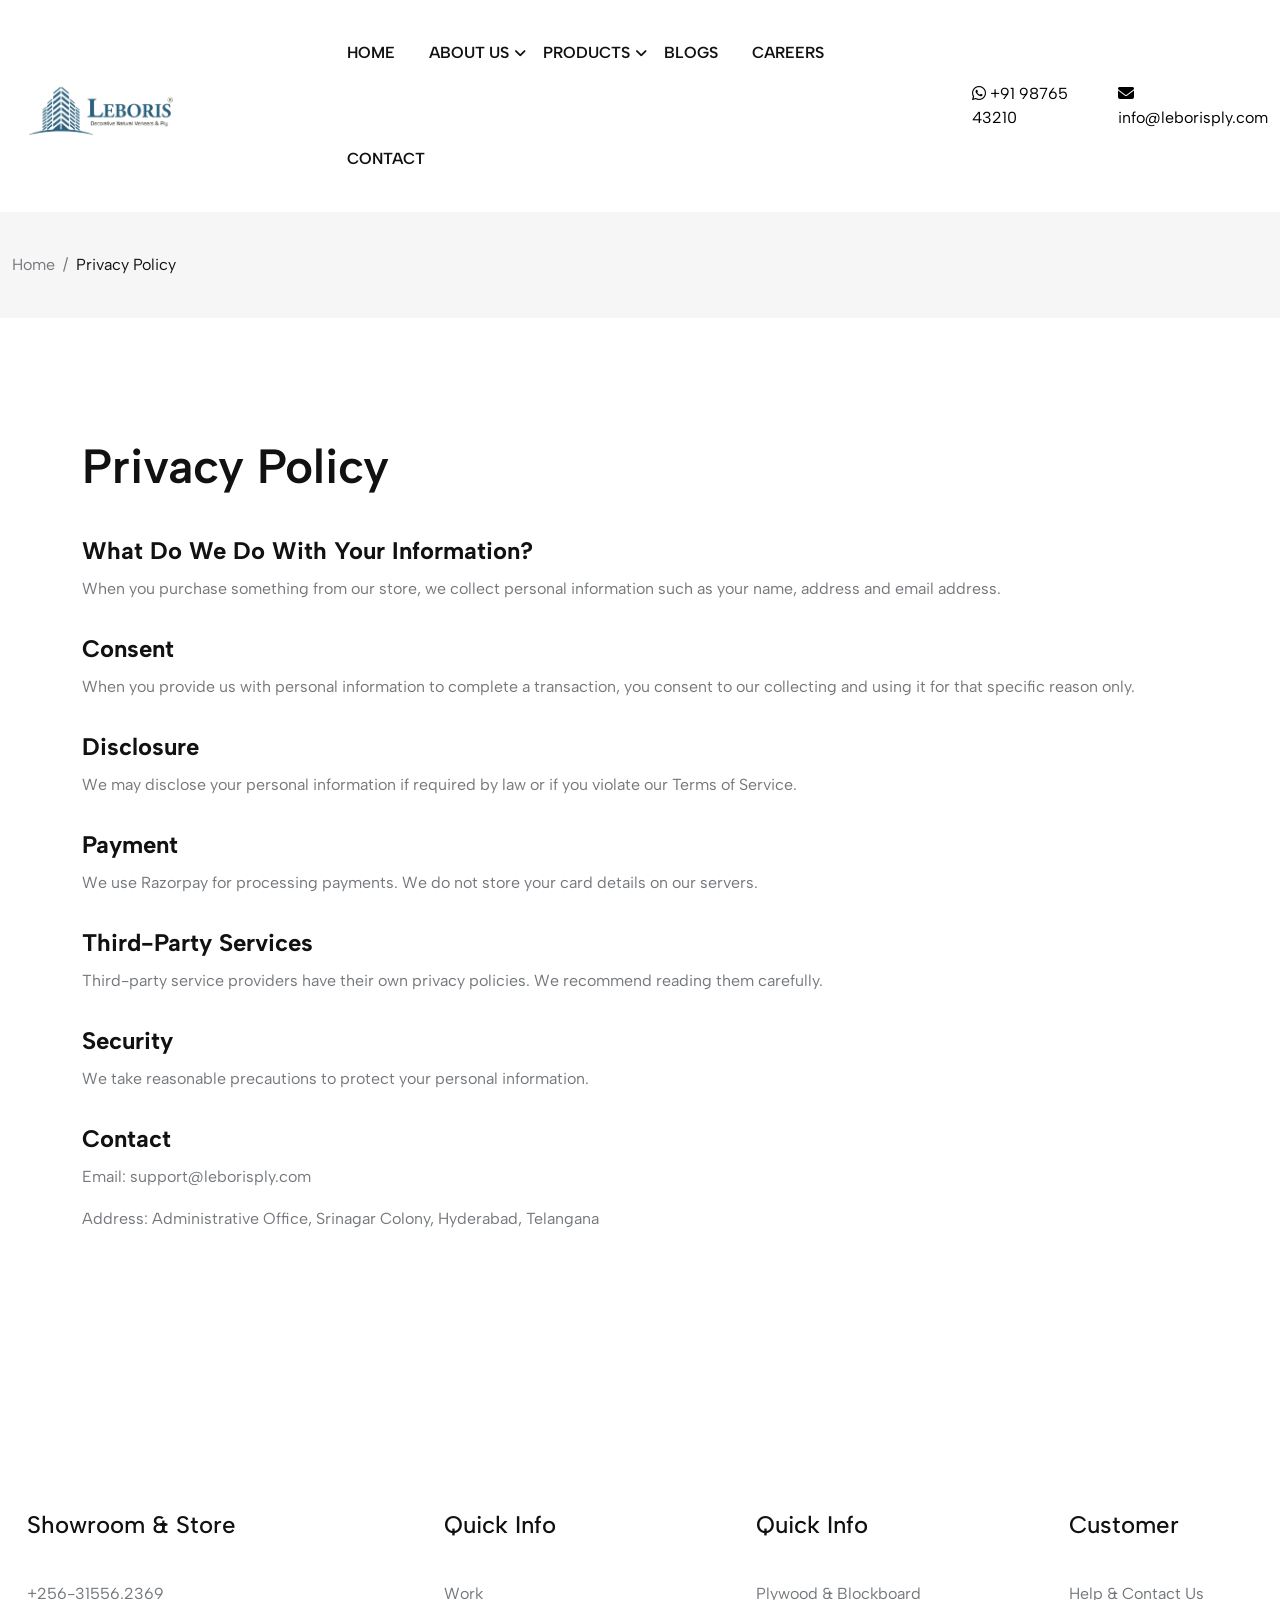
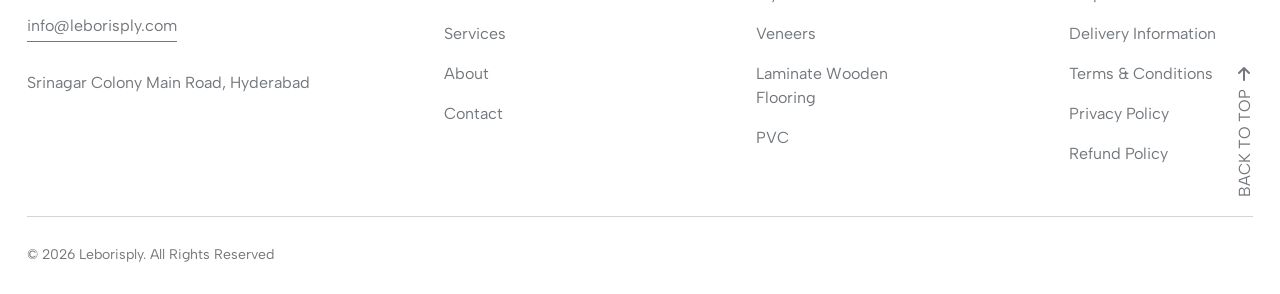
<file: privacy.html>
<!DOCTYPE html>
<html lang="en">

<head>
    <meta charset="UTF-8">
    <meta http-equiv="X-UA-Compatible" content="IE=edge">
    <meta name="viewport" content="width=device-width, initial-scale=1.0">
    <title>Privacy Policy - Leboris</title>
    <!--Essential css files-->
    <link rel="stylesheet" href="assets/css/all.css">
    <link rel="stylesheet" href="assets/css/bootstrap.min.css">
    <link rel="stylesheet" href="assets/css/slick.css">
    <link rel="stylesheet" href="assets/css/jquery-ui.css">
    <link rel="stylesheet" href="assets/css/nice-select.css">
    <link rel="stylesheet" href="assets/css/fancybox.css">
    <link rel="stylesheet" href="assets/css/animate.css">
    <link rel="stylesheet" href="assets/css/magnific-popup.css">
    <link rel="stylesheet" href="assets/css/style.css">
<link rel="stylesheet" href="https://cdnjs.cloudflare.com/ajax/libs/font-awesome/6.5.0/css/all.min.css">

    <!--favicon-->
    <link rel="icon" href="assets/images/favicon.png">

</head>
<body>

    <!--preloader start-->
    <div class="preloader">
        <h1 class="display-1">Leboris</h1>
        <div class="preload-progress">
            <span></span>
        </div>
    </div>
    <!--preloader end-->

    <!--header section start-->
   <header class="header-section  sticky-header">
        
        <div class="header-navbar">
            <div class="container-1700 position-relative">
                <div class="row align-items-center">
                    <div class="col-xl-3 col-5">
                        <div class="logo-wrapper">
                            <a href="index.html">
                            <img src="assets/images/logo-white.png" class="img-fluid" alt="logo" 
                            style=" width: 60%;"/>
                            </a>
                        </div>
                    </div>
                    <div class="col-xl-6 col-lg-7 d-none d-xl-block">
                       <nav class="header-navigation text-center text-xl-start">
                            <ul>
                                <li>
                                    <a href="javascript:void(0)">Home</a>

                                </li>
                               
<li class="has-submenu">
                                <a href="javascript:void(0)">About Us</a>
                                <ul class="submenu-wrapper">
                                    <li><a href="index.html">About One</a></li>
                                    <li><a href="index-2.html">About Two</a></li>
                                    <li><a href="index-3.html">About Three</a></li>
                                    
                                </ul>
                            </li>
                                <li class="has-submenu">
                                    <a href="javascript:void(0)">Products</a>
                                    <div class="ur-megamenu">
                                        <div class="megamenu-row">
                                            <div class="megamenu-column border-r">
                                                <h6 class="column-title">Categories</h6>
                                                <ul class="pages-list">
                                                    <li><a href="product-list.html">Plywood & Blockboard</a></li>
                                                    <li><a href="product-list.html">Veneers</a></li>
                                                    <li><a href="product-list.html">Laminate Wooden Flooring</a></li>
                                                    <li><a href="product-list.html">PVC </a></li>
                                                </ul>
                                            </div>
                                            <div class="megamenu-column border-r">
                                                <h6 class="column-title">Brands</h6>
                                                <ul class="pages-list">
                                                    <li><a href="#">Green</a></li>
                                                    <li><a href="#">Ecotec</a></li>

                                                    <li><a href="#">Leborisply</a></li>
                                                </ul>
                                            </div>
                                            <div class="megamenu-column border-r">
                                                <h6 class="column-title">Speciality Feature</h6>
                                                <ul class="pages-list">
                                                    <li><a href="#">Zero Emission</a></li>

                                                    <li><a href="#">Fire Retardant</a></li>
                                                    <li><a href="#">Water Proof</a></li>
                                                </ul>
                                            </div>

                                            <div class="megamenu-column banner">
                                                <div class="megamenu-banner">
                                                    <a href="product-details.html" class="p-0"><img src="assets/images/banner/banner-1.jpg" alt="not found" class="img-fluid"></a>
                                                </div>
                                            </div>
                                        </div>
                                    </div>
                                </li>
                                <li>
                                    <a href="javascript:void(0)">Blogs</a>

                                </li>
 <li>
                                    <a href="javascript:void(0)">Careers</a>

                                </li>
                                
                                <li><a href="contact.html">Contact</a></li>
                            </ul>
                        </nav>
                    </div>
                    <div class="col-xl-3 col-7">
                        <div class="header-right d-flex align-items-center justify-content-end justify-content-xl-between gap-3 gap-sm-4 gap-lg-3">
                            <div class="header-icons d-inline-flex align-items-center gap-prt-16 gap-32">
                                
    <!-- WhatsApp -->
    <a href="https://wa.me/919876543210" target="_blank" class="contact-item">
        <i class="fab fa-whatsapp"  style="color: #000"></i>
        <span style="color: #000">+91 98765 43210</span>
    </a>

    <!-- Email -->
    <a href="mailto:info@leborisply.com" class="contact-item">
        <i class="fas fa-envelope"  style="color: #000"></i>
        <span style="color: #000">info@leborisply.com</span>
    </a>                               
                            </div>
                           
                        </div>
                    </div>
                </div>
            </div>
        </div>
    </header>
    <!--header section end-->

    <!--header serch box start-->
    <div class="header-search-box">
        <form action="#">
            <label class="position-relative">
                <i class="fas fa-magnifying-glass"></i>
                <input type="text" placeholder="Search here....">
            </label>            
        </form>
        <a href="javascript:void(0)" class="search-close"><i class="fa-solid fa-xmark"></i></a>
    </div>
    <!--header search box end-->


    <!--mobile menu start-->
    <div class="mobile-menu">
        <a href="javascript:void(0)" class="close"><i class="fas fa-xmark"></i></a>
        <a href="#" class="logo py-3"><img src="assets/images/logo.png" alt="logo" class="img-fluid"></a>
        <ul class="mobile-nav-menu">
            <li class="has-submenu">
                <a href="javascript:void(0)">Home</a>
                <i class="fas fa-angle-down"></i>
                <ul class="submenu-wrapper">
                    <li><a href="index.html">Home Page 1</a></li>
                    <li><a href="index-2.html">Home Page 2</a></li>
                    <li><a href="index-3.html">Home Page 3</a></li>
                    <li><a href="index-4.html">Home Page 4</a></li>
                    <li><a href="index-5.html">Home Page 5</a></li>
                    <li><a href="index-6.html">Home Page 6</a></li>
                </ul>
            </li>
            <li><a href="about.html">About</a></li>
            <li class="has-submenu"><a href="javascript:void(0)">Pages</a>
                <i class="fas fa-angle-down"></i>
                <ul class="submenu-wrapper">
                    <li><a href="cart.html">Cart</a></li>
                    <li><a href="checkout.html">Checkout</a></li>
                    <li><a href="faq.html">Faq</a></li>
                    <li><a href="wishlist.html">Wishlist</a></li>
                    <li><a href="order-tracking.html">Order Tracking</a></li>
                </ul>
                
            </li>
            <li class="has-submenu"><a href="javascript:void(0)">Blog</a>
                <i class="fas fa-angle-down"></i>
                <ul class="submenu-wrapper">
                    <li><a href="blog.html">Blog List</a></li>
                    <li><a href="blog-single.html">Blog Details</a></li>
                </ul>
            </li>
            <li class="has-submenu"><a href="javascript:void(0)">Shop</a>
                <i class="fas fa-angle-down"></i>
                <ul class="submenu-wrapper">
                    <li><a href="shop.html">Shop Grid</a></li>
                    <li><a href="shop-list.html">Shop List</a></li>
                    <li><a href="product-details.html">Product Details</a></li>
                </ul>
            </li>
            <li><a href="wishlist.html">Wishlist</a></li>
            <li><a href="contact.html">Contact</a></li>
        </ul>
    </div>
    <!--mobile menu end-->


<div class="breadcrumb-section pt-40 pb-40">
    <div class="container-1700">
        <p class="breadcrumb-text mb-0"><a href="index.html">Home</a> / <span class="text-main-color">Privacy Policy</span></p>
    </div>
</div>
<section class="ptb-120 bg-white">
    <div class="container">
        <h2 class="mb-40 fw-semibold">Privacy Policy</h2>

        <h5>What Do We Do With Your Information?</h5>
        <p>When you purchase something from our store, we collect personal information such as your name, address and email address.</p>

        <h5 class="mt-30">Consent</h5>
        <p>When you provide us with personal information to complete a transaction, you consent to our collecting and using it for that specific reason only.</p>

        <h5 class="mt-30">Disclosure</h5>
        <p>We may disclose your personal information if required by law or if you violate our Terms of Service.</p>

        <h5 class="mt-30">Payment</h5>
        <p>We use Razorpay for processing payments. We do not store your card details on our servers.</p>

        <h5 class="mt-30">Third-Party Services</h5>
        <p>Third-party service providers have their own privacy policies. We recommend reading them carefully.</p>

        <h5 class="mt-30">Security</h5>
        <p>We take reasonable precautions to protect your personal information.</p>

        <h5 class="mt-30">Contact</h5>
        <p>Email: support@leborisply.com</p>
        <p>Address: Administrative Office, Srinagar Colony, Hyderabad, Telangana</p>
    </div>
</section>

    <!--footer section start-->
  <footer class="footer-style-2 pt-140 overflow-hidden position-relative footer-mobile-accordion">
        <div class="container-1240">
           
            <div class="row">
                <div class="col-xl-3 col-sm-6">
                    <div class="hm2-footer-widget">
                        <h5 class="mb-40 fw-medium text-capitalize">Showroom & Store</h5>
                        <div class="footer-address">
                            <a href="tel:256-31556.2369">+256-31556.2369</a><br>
                            <a href="mailto:" class="mail">info@leborisply.com</a>
                            <p class="mt-32">Srinagar Colony Main Road, Hyderabad</p>
                        </div>
                    </div>
                </div>
                <div class="col-xl-2 offset-xl-1 col-sm-6">
                    <div class="footer-widget footer-nav-widget">
                        <h5 class="widget-title mb-40 fw-medium text-capitalize">Quick Info</h5>
                        <ul class="footer-links">
                            <li><a href="#">Work</a></li>
                            <li><a href="#">Services</a></li>
                            <li><a href="#">About</a></li>
                            <li><a href="#">Contact</a></li>
                        </ul>
                    </div>
                </div>
                <div class="col-xl-2 offset-xl-1 col-sm-6">
                    <div class="footer-widget footer-nav-widget">
                        <h5 class="widget-title mb-40 fw-medium text-capitalize">Quick Info</h5>
                        <ul class="footer-links">
                            <li><a href="#">Plywood & Blockboard</a></li>
                            <li><a href="#">Veneers</a></li>
                            <li><a href="#">Laminate Wooden Flooring</a></li>
                            <li><a href="#">PVC </a></li>
                        </ul>
                    </div>
                </div>
                <div class="col-xl-2 offset-xl-1 col-sm-6">
                    <div class="footer-widget footer-nav-widget">
                        <h5 class="widget-title mb-40 fw-medium text-capitalize">Customer</h5>
                         <ul class="footer-links">
                            <li><a href="#">Help & Contact Us</a></li>

                            <li><a href="#">Delivery Information</a></li>

                            <li><a href="terms.html">Terms & Conditions</a></li>
                            <li><a href="privacy.html">Privacy Policy</a></li>
                            <li><a href="refund.html">Refund Policy</a></li>
                        </ul>
                    </div>
                </div>
               
            </div>
            <div class="hm2-footer-copyright">
                <div class="row align-items-center g-3">
                    <div class="col-lg-12">
                        <p class="mb-0 fs-sm">&copy; <a href="index.html">2026 Leborisply</a>. All Rights Reserved</p>
                    </div>
                   
                </div>
            </div>
        </div>
        <a href="#" class="hm2-scrolltop">Back To Top<span class="ms-2"><i class="fas fa-arrow-right"></i></span></a>
    </footer>
    <!--footer section end-->

    <!--Esential Js Files-->
    <script src="assets/js/jquery.min.js"></script>
    <script src="assets/js/popper.min.js"></script>
    <script src="assets/js/bootstrap.min.js"></script>
    <script src="assets/js/slick.js"></script>
    <script src="assets/js/jquery-ui.js"></script>
    <script src="assets/js/nice-select.js"></script>
    <script src="assets/js/fancybox.js"></script>
    <script src="assets/js/countdown.min.js"></script>
    <script src="assets/js/wow.js"></script>
    <script src="assets/js/progress-bar.js"></script>
    <script src="assets/js/parallax.js"></script>
    <script src="assets/js/tilt-js.js"></script>
    <script src="assets/js/magnific-popup.js"></script>
    <script src="assets/js/waypoints.js"></script>
    <script src="assets/js/counterup.min.js"></script>
    <script src="assets/js/preloader.js"></script>
    <script src="assets/js/isotop.min.js"></script>
    <script src="assets/js/jquery.zoom.js"></script>
    <script src="assets/js/script.js"></script>
    
    
</body>

</html>
</file>
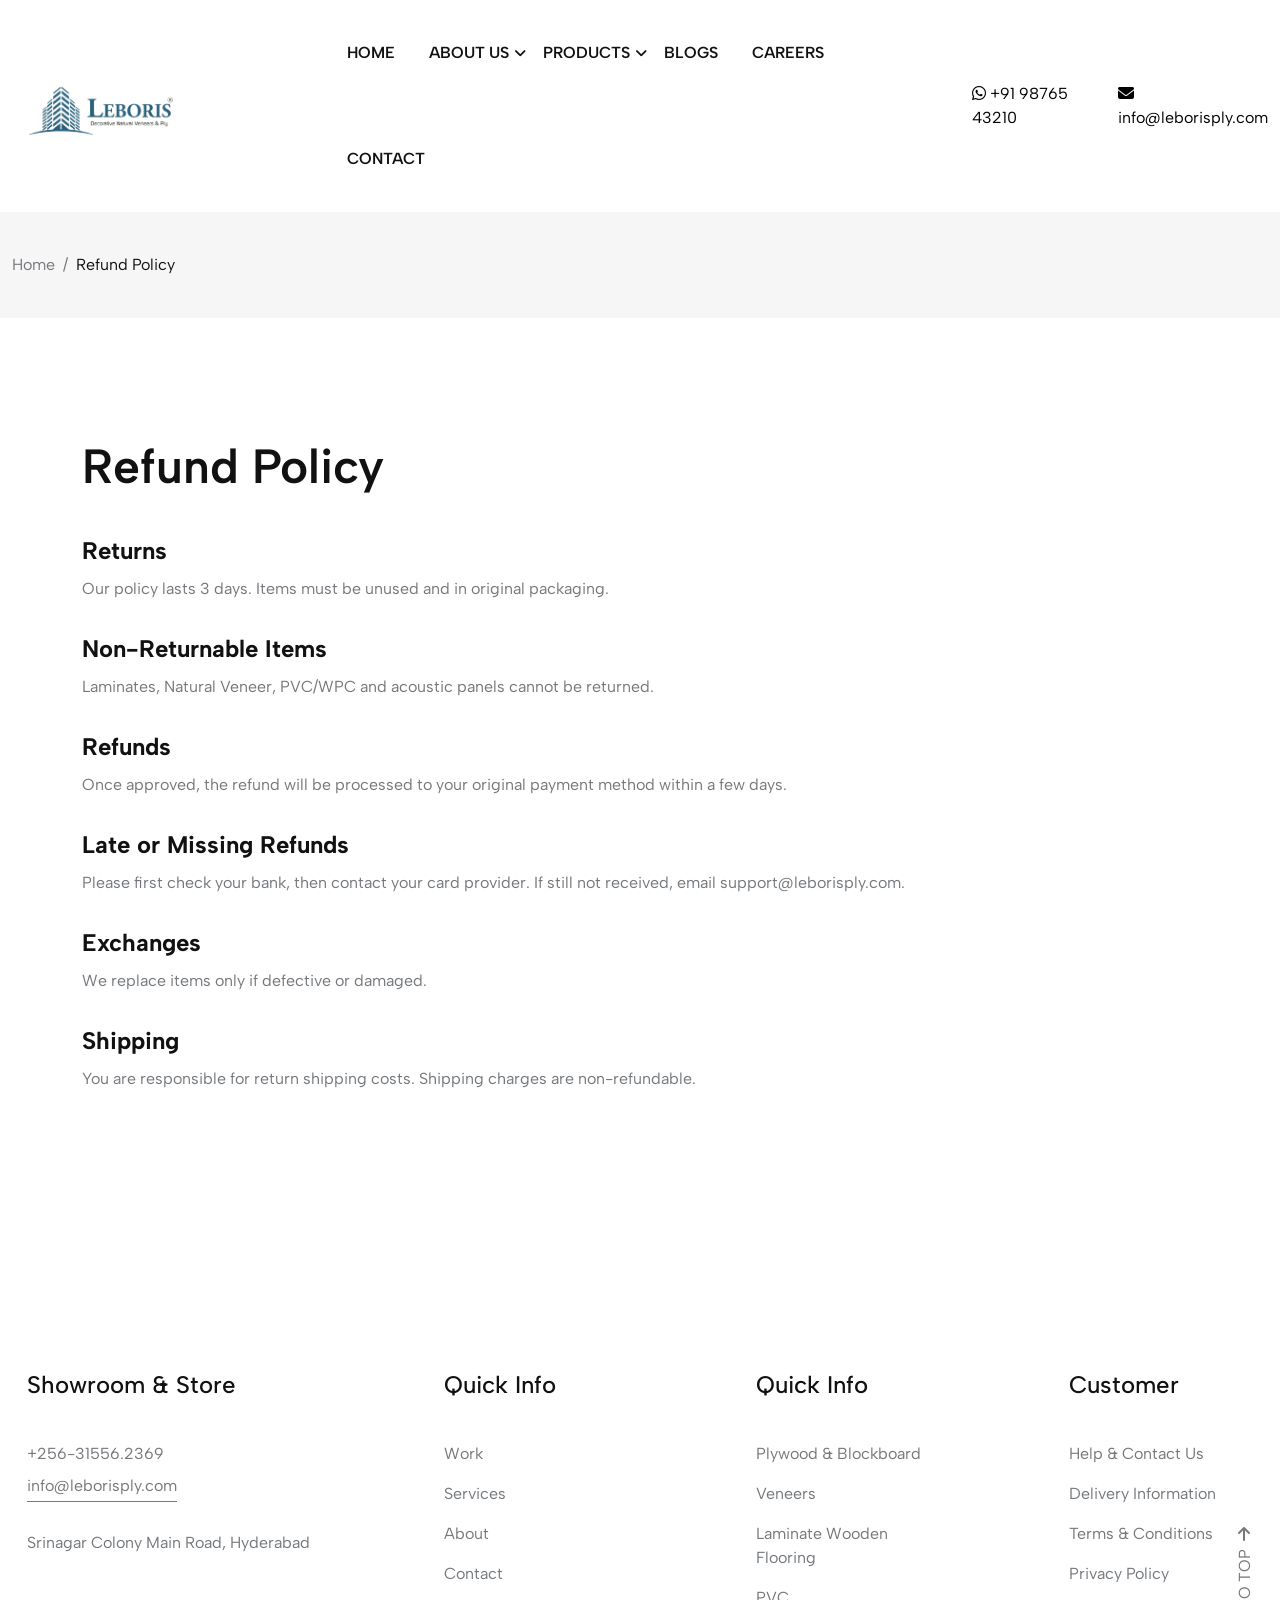
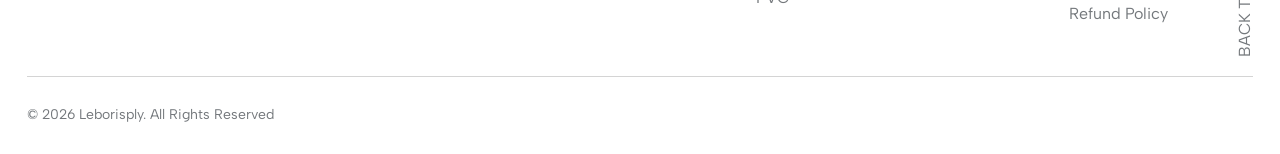
<file: refund.html>
<!DOCTYPE html>
<html lang="en">

<head>
    <meta charset="UTF-8">
    <meta http-equiv="X-UA-Compatible" content="IE=edge">
    <meta name="viewport" content="width=device-width, initial-scale=1.0">
    <title>Refund Policy - Leboris</title>
    <!--Essential css files-->
    <link rel="stylesheet" href="assets/css/all.css">
    <link rel="stylesheet" href="assets/css/bootstrap.min.css">
    <link rel="stylesheet" href="assets/css/slick.css">
    <link rel="stylesheet" href="assets/css/jquery-ui.css">
    <link rel="stylesheet" href="assets/css/nice-select.css">
    <link rel="stylesheet" href="assets/css/fancybox.css">
    <link rel="stylesheet" href="assets/css/animate.css">
    <link rel="stylesheet" href="assets/css/magnific-popup.css">
    <link rel="stylesheet" href="assets/css/style.css">
    <link rel="stylesheet" href="https://cdnjs.cloudflare.com/ajax/libs/font-awesome/6.5.0/css/all.min.css">

    <!--favicon-->
    <link rel="icon" href="assets/images/favicon.png">

</head>

<body>

    <!--preloader start-->
    <div class="preloader">
        <h1 class="display-1">Leboris</h1>
        <div class="preload-progress">
            <span></span>
        </div>
    </div>
    <!--preloader end-->

    <!--header section start-->
    <header class="header-section  sticky-header">

        <div class="header-navbar">
            <div class="container-1700 position-relative">
                <div class="row align-items-center">
                    <div class="col-xl-3 col-5">
                        <div class="logo-wrapper">
                            <a href="index.html">
                                <img src="assets/images/logo-white.png" class="img-fluid" alt="logo" style=" width: 60%;" />
                            </a>
                        </div>
                    </div>
                    <div class="col-xl-6 col-lg-7 d-none d-xl-block">
                      <nav class="header-navigation text-center text-xl-start">
                            <ul>
                                <li>
                                    <a href="javascript:void(0)">Home</a>

                                </li>
                               
<li class="has-submenu">
                                <a href="javascript:void(0)">About Us</a>
                                <ul class="submenu-wrapper">
                                    <li><a href="index.html">About One</a></li>
                                    <li><a href="index-2.html">About Two</a></li>
                                    <li><a href="index-3.html">About Three</a></li>
                                    
                                </ul>
                            </li>
                                <li class="has-submenu">
                                    <a href="javascript:void(0)">Products</a>
                                    <div class="ur-megamenu">
                                        <div class="megamenu-row">
                                            <div class="megamenu-column border-r">
                                                <h6 class="column-title">Categories</h6>
                                                <ul class="pages-list">
                                                    <li><a href="product-list.html">Plywood & Blockboard</a></li>
                                                    <li><a href="product-list.html">Veneers</a></li>
                                                    <li><a href="product-list.html">Laminate Wooden Flooring</a></li>
                                                    <li><a href="product-list.html">PVC </a></li>
                                                </ul>
                                            </div>
                                            <div class="megamenu-column border-r">
                                                <h6 class="column-title">Brands</h6>
                                                <ul class="pages-list">
                                                    <li><a href="#">Green</a></li>
                                                    <li><a href="#">Ecotec</a></li>

                                                    <li><a href="#">Leborisply</a></li>
                                                </ul>
                                            </div>
                                            <div class="megamenu-column border-r">
                                                <h6 class="column-title">Speciality Feature</h6>
                                                <ul class="pages-list">
                                                    <li><a href="#">Zero Emission</a></li>

                                                    <li><a href="#">Fire Retardant</a></li>
                                                    <li><a href="#">Water Proof</a></li>
                                                </ul>
                                            </div>

                                            <div class="megamenu-column banner">
                                                <div class="megamenu-banner">
                                                    <a href="product-details.html" class="p-0"><img src="assets/images/banner/banner-1.jpg" alt="not found" class="img-fluid"></a>
                                                </div>
                                            </div>
                                        </div>
                                    </div>
                                </li>
                                <li>
                                    <a href="javascript:void(0)">Blogs</a>

                                </li>
 <li>
                                    <a href="javascript:void(0)">Careers</a>

                                </li>
                                
                                <li><a href="contact.html">Contact</a></li>
                            </ul>
                        </nav>
                    </div>
                    <div class="col-xl-3 col-7">
                        <div class="header-right d-flex align-items-center justify-content-end justify-content-xl-between gap-3 gap-sm-4 gap-lg-3">
                            <div class="header-icons d-inline-flex align-items-center gap-prt-16 gap-32">

                                <!-- WhatsApp -->
                                <a href="https://wa.me/919876543210" target="_blank" class="contact-item">
                                    <i class="fab fa-whatsapp" style="color: #000"></i>
                                    <span style="color: #000">+91 98765 43210</span>
                                </a>

                                <!-- Email -->
                                <a href="mailto:info@leborisply.com" class="contact-item">
                                    <i class="fas fa-envelope" style="color: #000"></i>
                                    <span style="color: #000">info@leborisply.com</span>
                                </a>
                            </div>

                        </div>
                    </div>
                </div>
            </div>
        </div>
    </header>
    <!--header section end-->

    <!--header serch box start-->
    <div class="header-search-box">
        <form action="#">
            <label class="position-relative">
                <i class="fas fa-magnifying-glass"></i>
                <input type="text" placeholder="Search here....">
            </label>
        </form>
        <a href="javascript:void(0)" class="search-close"><i class="fa-solid fa-xmark"></i></a>
    </div>
    <!--header search box end-->


    <!--mobile menu start-->
    <div class="mobile-menu">
        <a href="javascript:void(0)" class="close"><i class="fas fa-xmark"></i></a>
        <a href="#" class="logo py-3"><img src="assets/images/logo.png" alt="logo" class="img-fluid"></a>
        <ul class="mobile-nav-menu">
            <li class="has-submenu">
                <a href="javascript:void(0)">Home</a>
                <i class="fas fa-angle-down"></i>
                <ul class="submenu-wrapper">
                    <li><a href="index.html">Home Page 1</a></li>
                    <li><a href="index-2.html">Home Page 2</a></li>
                    <li><a href="index-3.html">Home Page 3</a></li>
                    <li><a href="index-4.html">Home Page 4</a></li>
                    <li><a href="index-5.html">Home Page 5</a></li>
                    <li><a href="index-6.html">Home Page 6</a></li>
                </ul>
            </li>
            <li><a href="about.html">About</a></li>
            <li class="has-submenu"><a href="javascript:void(0)">Pages</a>
                <i class="fas fa-angle-down"></i>
                <ul class="submenu-wrapper">
                    <li><a href="cart.html">Cart</a></li>
                    <li><a href="checkout.html">Checkout</a></li>
                    <li><a href="faq.html">Faq</a></li>
                    <li><a href="wishlist.html">Wishlist</a></li>
                    <li><a href="order-tracking.html">Order Tracking</a></li>
                </ul>

            </li>
            <li class="has-submenu"><a href="javascript:void(0)">Blog</a>
                <i class="fas fa-angle-down"></i>
                <ul class="submenu-wrapper">
                    <li><a href="blog.html">Blog List</a></li>
                    <li><a href="blog-single.html">Blog Details</a></li>
                </ul>
            </li>
            <li class="has-submenu"><a href="javascript:void(0)">Shop</a>
                <i class="fas fa-angle-down"></i>
                <ul class="submenu-wrapper">
                    <li><a href="shop.html">Shop Grid</a></li>
                    <li><a href="shop-list.html">Shop List</a></li>
                    <li><a href="product-details.html">Product Details</a></li>
                </ul>
            </li>
            <li><a href="wishlist.html">Wishlist</a></li>
            <li><a href="contact.html">Contact</a></li>
        </ul>
    </div>
    <!--mobile menu end-->


    <div class="breadcrumb-section pt-40 pb-40">
        <div class="container-1700">
            <p class="breadcrumb-text mb-0"><a href="index.html">Home</a> / <span class="text-main-color">Refund Policy</span></p>
        </div>
    </div>
    <section class="ptb-120 bg-white">
        <div class="container">
            <h2 class="mb-40 fw-semibold">Refund Policy</h2>

            <h5>Returns</h5>
            <p>Our policy lasts 3 days. Items must be unused and in original packaging.</p>

            <h5 class="mt-30">Non-Returnable Items</h5>
            <p>Laminates, Natural Veneer, PVC/WPC and acoustic panels cannot be returned.</p>

            <h5 class="mt-30">Refunds</h5>
            <p>Once approved, the refund will be processed to your original payment method within a few days.</p>

            <h5 class="mt-30">Late or Missing Refunds</h5>
            <p>Please first check your bank, then contact your card provider. If still not received, email support@leborisply.com.</p>

            <h5 class="mt-30">Exchanges</h5>
            <p>We replace items only if defective or damaged.</p>

            <h5 class="mt-30">Shipping</h5>
            <p>You are responsible for return shipping costs. Shipping charges are non-refundable.</p>
        </div>
    </section>

    <!--footer section start-->
    <footer class="footer-style-2 pt-140 overflow-hidden position-relative footer-mobile-accordion">
        <div class="container-1240">

            <div class="row">
                <div class="col-xl-3 col-sm-6">
                    <div class="hm2-footer-widget">
                        <h5 class="mb-40 fw-medium text-capitalize">Showroom & Store</h5>
                        <div class="footer-address">
                            <a href="tel:256-31556.2369">+256-31556.2369</a><br>
                            <a href="mailto:" class="mail">info@leborisply.com</a>
                            <p class="mt-32">Srinagar Colony Main Road, Hyderabad</p>
                        </div>
                    </div>
                </div>
                <div class="col-xl-2 offset-xl-1 col-sm-6">
                    <div class="footer-widget footer-nav-widget">
                        <h5 class="widget-title mb-40 fw-medium text-capitalize">Quick Info</h5>
                        <ul class="footer-links">
                            <li><a href="#">Work</a></li>
                            <li><a href="#">Services</a></li>
                            <li><a href="#">About</a></li>
                            <li><a href="#">Contact</a></li>
                        </ul>
                    </div>
                </div>
                <div class="col-xl-2 offset-xl-1 col-sm-6">
                    <div class="footer-widget footer-nav-widget">
                        <h5 class="widget-title mb-40 fw-medium text-capitalize">Quick Info</h5>
                        <ul class="footer-links">
                            <li><a href="#">Plywood & Blockboard</a></li>
                            <li><a href="#">Veneers</a></li>
                            <li><a href="#">Laminate Wooden Flooring</a></li>
                            <li><a href="#">PVC </a></li>
                        </ul>
                    </div>
                </div>
                <div class="col-xl-2 offset-xl-1 col-sm-6">
                    <div class="footer-widget footer-nav-widget">
                        <h5 class="widget-title mb-40 fw-medium text-capitalize">Customer</h5>
                        <ul class="footer-links">
                            <li><a href="#">Help & Contact Us</a></li>

                            <li><a href="#">Delivery Information</a></li>

                            <li><a href="terms.html">Terms & Conditions</a></li>
                            <li><a href="privacy.html">Privacy Policy</a></li>
                            <li><a href="refund.html">Refund Policy</a></li>
                        </ul>
                    </div>
                </div>

            </div>
            <div class="hm2-footer-copyright">
                <div class="row align-items-center g-3">
                    <div class="col-lg-12">
                        <p class="mb-0 fs-sm">&copy; <a href="index.html">2026 Leborisply</a>. All Rights Reserved</p>
                    </div>

                </div>
            </div>
        </div>
        <a href="#" class="hm2-scrolltop">Back To Top<span class="ms-2"><i class="fas fa-arrow-right"></i></span></a>
    </footer>
    <!--footer section end-->

    <!--Esential Js Files-->
    <script src="assets/js/jquery.min.js"></script>
    <script src="assets/js/popper.min.js"></script>
    <script src="assets/js/bootstrap.min.js"></script>
    <script src="assets/js/slick.js"></script>
    <script src="assets/js/jquery-ui.js"></script>
    <script src="assets/js/nice-select.js"></script>
    <script src="assets/js/fancybox.js"></script>
    <script src="assets/js/countdown.min.js"></script>
    <script src="assets/js/wow.js"></script>
    <script src="assets/js/progress-bar.js"></script>
    <script src="assets/js/parallax.js"></script>
    <script src="assets/js/tilt-js.js"></script>
    <script src="assets/js/magnific-popup.js"></script>
    <script src="assets/js/waypoints.js"></script>
    <script src="assets/js/counterup.min.js"></script>
    <script src="assets/js/preloader.js"></script>
    <script src="assets/js/isotop.min.js"></script>
    <script src="assets/js/jquery.zoom.js"></script>
    <script src="assets/js/script.js"></script>


</body>

</html>
</file>
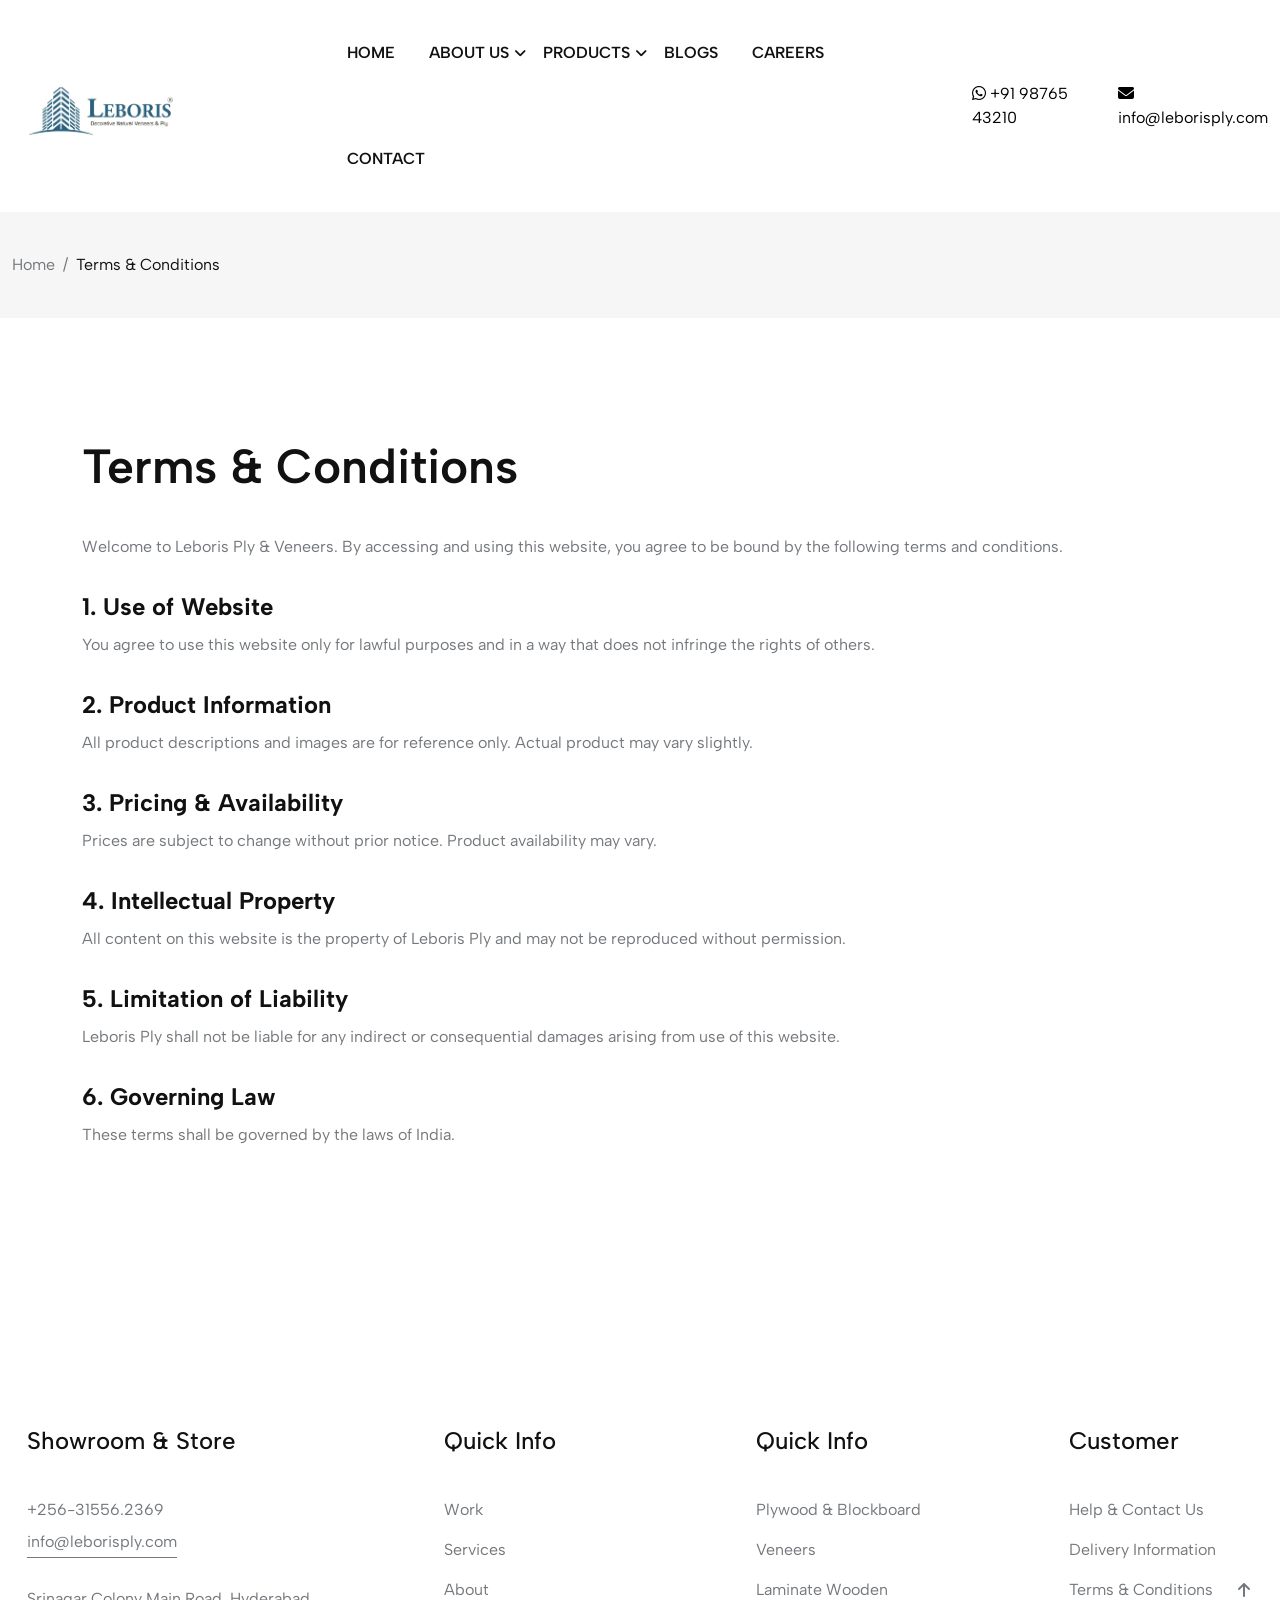
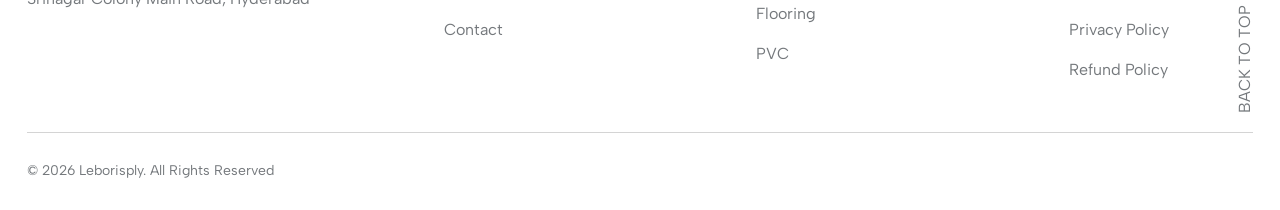
<file: terms.html>
<!DOCTYPE html>
<html lang="en">

<head>
    <meta charset="UTF-8">
    <meta http-equiv="X-UA-Compatible" content="IE=edge">
    <meta name="viewport" content="width=device-width, initial-scale=1.0">
 <title>Terms & Conditions - Leboris</title>
    <!--Essential css files-->
    <link rel="stylesheet" href="assets/css/all.css">
    <link rel="stylesheet" href="assets/css/bootstrap.min.css">
    <link rel="stylesheet" href="assets/css/slick.css">
    <link rel="stylesheet" href="assets/css/jquery-ui.css">
    <link rel="stylesheet" href="assets/css/nice-select.css">
    <link rel="stylesheet" href="assets/css/fancybox.css">
    <link rel="stylesheet" href="assets/css/animate.css">
    <link rel="stylesheet" href="assets/css/magnific-popup.css">
    <link rel="stylesheet" href="assets/css/style.css">
<link rel="stylesheet" href="https://cdnjs.cloudflare.com/ajax/libs/font-awesome/6.5.0/css/all.min.css">

    <!--favicon-->
    <link rel="icon" href="assets/images/favicon.png">

</head>
<body>

    <!--preloader start-->
    <div class="preloader">
        <h1 class="display-1">Leboris</h1>
        <div class="preload-progress">
            <span></span>
        </div>
    </div>
    <!--preloader end-->

    <!--header section start-->
   <header class="header-section  sticky-header">
        
        <div class="header-navbar">
            <div class="container-1700 position-relative">
                <div class="row align-items-center">
                    <div class="col-xl-3 col-5">
                        <div class="logo-wrapper">
                            <a href="index.html">
                            <img src="assets/images/logo-white.png" class="img-fluid" alt="logo" 
                            style=" width: 60%;"/>
                            </a>
                        </div>
                    </div>
                    <div class="col-xl-6 col-lg-7 d-none d-xl-block">
                       <nav class="header-navigation text-center text-xl-start">
                            <ul>
                                <li>
                                    <a href="javascript:void(0)">Home</a>

                                </li>
                               
<li class="has-submenu">
                                <a href="javascript:void(0)">About Us</a>
                                <ul class="submenu-wrapper">
                                    <li><a href="index.html">About One</a></li>
                                    <li><a href="index-2.html">About Two</a></li>
                                    <li><a href="index-3.html">About Three</a></li>
                                    
                                </ul>
                            </li>
                                <li class="has-submenu">
                                    <a href="javascript:void(0)">Products</a>
                                    <div class="ur-megamenu">
                                        <div class="megamenu-row">
                                            <div class="megamenu-column border-r">
                                                <h6 class="column-title">Categories</h6>
                                                <ul class="pages-list">
                                                    <li><a href="product-list.html">Plywood & Blockboard</a></li>
                                                    <li><a href="product-list.html">Veneers</a></li>
                                                    <li><a href="product-list.html">Laminate Wooden Flooring</a></li>
                                                    <li><a href="product-list.html">PVC </a></li>
                                                </ul>
                                            </div>
                                            <div class="megamenu-column border-r">
                                                <h6 class="column-title">Brands</h6>
                                                <ul class="pages-list">
                                                    <li><a href="#">Green</a></li>
                                                    <li><a href="#">Ecotec</a></li>

                                                    <li><a href="#">Leborisply</a></li>
                                                </ul>
                                            </div>
                                            <div class="megamenu-column border-r">
                                                <h6 class="column-title">Speciality Feature</h6>
                                                <ul class="pages-list">
                                                    <li><a href="#">Zero Emission</a></li>

                                                    <li><a href="#">Fire Retardant</a></li>
                                                    <li><a href="#">Water Proof</a></li>
                                                </ul>
                                            </div>

                                            <div class="megamenu-column banner">
                                                <div class="megamenu-banner">
                                                    <a href="product-details.html" class="p-0"><img src="assets/images/banner/banner-1.jpg" alt="not found" class="img-fluid"></a>
                                                </div>
                                            </div>
                                        </div>
                                    </div>
                                </li>
                                <li>
                                    <a href="javascript:void(0)">Blogs</a>

                                </li>
 <li>
                                    <a href="javascript:void(0)">Careers</a>

                                </li>
                                
                                <li><a href="contact.html">Contact</a></li>
                            </ul>
                        </nav>
                    </div>
                    <div class="col-xl-3 col-7">
                        <div class="header-right d-flex align-items-center justify-content-end justify-content-xl-between gap-3 gap-sm-4 gap-lg-3">
                            <div class="header-icons d-inline-flex align-items-center gap-prt-16 gap-32">
                                
    <!-- WhatsApp -->
    <a href="https://wa.me/919876543210" target="_blank" class="contact-item">
        <i class="fab fa-whatsapp"  style="color: #000"></i>
        <span style="color: #000">+91 98765 43210</span>
    </a>

    <!-- Email -->
    <a href="mailto:info@leborisply.com" class="contact-item">
        <i class="fas fa-envelope"  style="color: #000"></i>
        <span style="color: #000">info@leborisply.com</span>
    </a>                               
                            </div>
                           
                        </div>
                    </div>
                </div>
            </div>
        </div>
    </header>
    <!--header section end-->

    <!--header serch box start-->
    <div class="header-search-box">
        <form action="#">
            <label class="position-relative">
                <i class="fas fa-magnifying-glass"></i>
                <input type="text" placeholder="Search here....">
            </label>            
        </form>
        <a href="javascript:void(0)" class="search-close"><i class="fa-solid fa-xmark"></i></a>
    </div>
    <!--header search box end-->


    <!--mobile menu start-->
    <div class="mobile-menu">
        <a href="javascript:void(0)" class="close"><i class="fas fa-xmark"></i></a>
        <a href="#" class="logo py-3"><img src="assets/images/logo.png" alt="logo" class="img-fluid"></a>
        <ul class="mobile-nav-menu">
            <li class="has-submenu">
                <a href="javascript:void(0)">Home</a>
                <i class="fas fa-angle-down"></i>
                <ul class="submenu-wrapper">
                    <li><a href="index.html">Home Page 1</a></li>
                    <li><a href="index-2.html">Home Page 2</a></li>
                    <li><a href="index-3.html">Home Page 3</a></li>
                    <li><a href="index-4.html">Home Page 4</a></li>
                    <li><a href="index-5.html">Home Page 5</a></li>
                    <li><a href="index-6.html">Home Page 6</a></li>
                </ul>
            </li>
            <li><a href="about.html">About</a></li>
            <li class="has-submenu"><a href="javascript:void(0)">Pages</a>
                <i class="fas fa-angle-down"></i>
                <ul class="submenu-wrapper">
                    <li><a href="cart.html">Cart</a></li>
                    <li><a href="checkout.html">Checkout</a></li>
                    <li><a href="faq.html">Faq</a></li>
                    <li><a href="wishlist.html">Wishlist</a></li>
                    <li><a href="order-tracking.html">Order Tracking</a></li>
                </ul>
                
            </li>
            <li class="has-submenu"><a href="javascript:void(0)">Blog</a>
                <i class="fas fa-angle-down"></i>
                <ul class="submenu-wrapper">
                    <li><a href="blog.html">Blog List</a></li>
                    <li><a href="blog-single.html">Blog Details</a></li>
                </ul>
            </li>
            <li class="has-submenu"><a href="javascript:void(0)">Shop</a>
                <i class="fas fa-angle-down"></i>
                <ul class="submenu-wrapper">
                    <li><a href="shop.html">Shop Grid</a></li>
                    <li><a href="shop-list.html">Shop List</a></li>
                    <li><a href="product-details.html">Product Details</a></li>
                </ul>
            </li>
            <li><a href="wishlist.html">Wishlist</a></li>
            <li><a href="contact.html">Contact</a></li>
        </ul>
    </div>
    <!--mobile menu end-->


<div class="breadcrumb-section pt-40 pb-40">
    <div class="container-1700">
        <p class="breadcrumb-text mb-0"><a href="index.html">Home</a> / <span class="text-main-color">Terms & Conditions</span></p>
    </div>
</div>
<section class="ptb-120 bg-white">
    <div class="container">
        <h2 class="mb-40 fw-semibold">Terms & Conditions</h2>

        <p>Welcome to Leboris Ply & Veneers. By accessing and using this website, you agree to be bound by the following terms and conditions.</p>

        <h5 class="mt-30">1. Use of Website</h5>
        <p>You agree to use this website only for lawful purposes and in a way that does not infringe the rights of others.</p>

        <h5 class="mt-30">2. Product Information</h5>
        <p>All product descriptions and images are for reference only. Actual product may vary slightly.</p>

        <h5 class="mt-30">3. Pricing & Availability</h5>
        <p>Prices are subject to change without prior notice. Product availability may vary.</p>

        <h5 class="mt-30">4. Intellectual Property</h5>
        <p>All content on this website is the property of Leboris Ply and may not be reproduced without permission.</p>

        <h5 class="mt-30">5. Limitation of Liability</h5>
        <p>Leboris Ply shall not be liable for any indirect or consequential damages arising from use of this website.</p>

        <h5 class="mt-30">6. Governing Law</h5>
        <p>These terms shall be governed by the laws of India.</p>
    </div>
</section>

    <!--footer section start-->
  <footer class="footer-style-2 pt-140 overflow-hidden position-relative footer-mobile-accordion">
        <div class="container-1240">
           
            <div class="row">
                <div class="col-xl-3 col-sm-6">
                    <div class="hm2-footer-widget">
                        <h5 class="mb-40 fw-medium text-capitalize">Showroom & Store</h5>
                        <div class="footer-address">
                            <a href="tel:256-31556.2369">+256-31556.2369</a><br>
                            <a href="mailto:" class="mail">info@leborisply.com</a>
                            <p class="mt-32">Srinagar Colony Main Road, Hyderabad</p>
                        </div>
                    </div>
                </div>
                <div class="col-xl-2 offset-xl-1 col-sm-6">
                    <div class="footer-widget footer-nav-widget">
                        <h5 class="widget-title mb-40 fw-medium text-capitalize">Quick Info</h5>
                        <ul class="footer-links">
                            <li><a href="#">Work</a></li>
                            <li><a href="#">Services</a></li>
                            <li><a href="#">About</a></li>
                            <li><a href="#">Contact</a></li>
                        </ul>
                    </div>
                </div>
                <div class="col-xl-2 offset-xl-1 col-sm-6">
                    <div class="footer-widget footer-nav-widget">
                        <h5 class="widget-title mb-40 fw-medium text-capitalize">Quick Info</h5>
                        <ul class="footer-links">
                            <li><a href="#">Plywood & Blockboard</a></li>
                            <li><a href="#">Veneers</a></li>
                            <li><a href="#">Laminate Wooden Flooring</a></li>
                            <li><a href="#">PVC </a></li>
                        </ul>
                    </div>
                </div>
                <div class="col-xl-2 offset-xl-1 col-sm-6">
                    <div class="footer-widget footer-nav-widget">
                        <h5 class="widget-title mb-40 fw-medium text-capitalize">Customer</h5>
                          <ul class="footer-links">
                            <li><a href="#">Help & Contact Us</a></li>

                            <li><a href="#">Delivery Information</a></li>

                            <li><a href="terms.html">Terms & Conditions</a></li>
                            <li><a href="privacy.html">Privacy Policy</a></li>
                            <li><a href="refund.html">Refund Policy</a></li>
                        </ul>
                    </div>
                </div>
               
            </div>
            <div class="hm2-footer-copyright">
                <div class="row align-items-center g-3">
                    <div class="col-lg-12">
                        <p class="mb-0 fs-sm">&copy; <a href="index.html">2026 Leborisply</a>. All Rights Reserved</p>
                    </div>
                   
                </div>
            </div>
        </div>
        <a href="#" class="hm2-scrolltop">Back To Top<span class="ms-2"><i class="fas fa-arrow-right"></i></span></a>
    </footer>
    <!--footer section end-->

    <!--Esential Js Files-->
    <script src="assets/js/jquery.min.js"></script>
    <script src="assets/js/popper.min.js"></script>
    <script src="assets/js/bootstrap.min.js"></script>
    <script src="assets/js/slick.js"></script>
    <script src="assets/js/jquery-ui.js"></script>
    <script src="assets/js/nice-select.js"></script>
    <script src="assets/js/fancybox.js"></script>
    <script src="assets/js/countdown.min.js"></script>
    <script src="assets/js/wow.js"></script>
    <script src="assets/js/progress-bar.js"></script>
    <script src="assets/js/parallax.js"></script>
    <script src="assets/js/tilt-js.js"></script>
    <script src="assets/js/magnific-popup.js"></script>
    <script src="assets/js/waypoints.js"></script>
    <script src="assets/js/counterup.min.js"></script>
    <script src="assets/js/preloader.js"></script>
    <script src="assets/js/isotop.min.js"></script>
    <script src="assets/js/jquery.zoom.js"></script>
    <script src="assets/js/script.js"></script>
    
    
</body>

</html>
</file>
<file: assets/css/nice-select.css>
.nice-select {
    -webkit-tap-highlight-color: transparent;
    background-color: #fff;
    border-radius: 0;
    border: solid 1px #e8e8e8;
    box-sizing: border-box;
    clear: both;
    cursor: pointer;
    display: block;
    float: left;
    font-family: inherit;
    font-size: 14px;
    font-weight: normal;
    height: 42px;
    line-height: 40px;
    outline: none;
    padding-left: 18px;
    padding-right: 30px;
    position: relative;
    text-align: left !important;
    -webkit-transition: all 0.2s ease-in-out;
    transition: all 0.2s ease-in-out;
    -webkit-user-select: none;
    -moz-user-select: none;
    -ms-user-select: none;
    user-select: none;
    white-space: nowrap;
    width: auto;
}

.nice-select:hover {
    border-color: #dbdbdb;
}

.nice-select:after {
    border-bottom: 2px solid #999;
    border-right: 2px solid #999;
    content: '';
    display: block;
    height: 5px;
    margin-top: -4px;
    pointer-events: none;
    position: absolute;
    right: 12px;
    top: 50%;
    -webkit-transform-origin: 66% 66%;
    -ms-transform-origin: 66% 66%;
    transform-origin: 66% 66%;
    -webkit-transform: rotate(45deg);
    -ms-transform: rotate(45deg);
    transform: rotate(45deg);
    -webkit-transition: all 0.15s ease-in-out;
    transition: all 0.15s ease-in-out;
    width: 5px;
}

.nice-select.open:after {
    -webkit-transform: rotate(-135deg);
    -ms-transform: rotate(-135deg);
    transform: rotate(-135deg);
}

.nice-select.open .list {
    opacity: 1;
    pointer-events: auto;
    -webkit-transform: scale(1) translateY(0);
    -ms-transform: scale(1) translateY(0);
    transform: scale(1) translateY(0);
}

.nice-select.disabled {
    border-color: #ededed;
    color: #999;
    pointer-events: none;
}

.nice-select.disabled:after {
    border-color: #cccccc;
}

.nice-select.wide {
    width: 100%;
}

.nice-select.wide .list {
    left: 0 !important;
    right: 0 !important;
}

.nice-select.right {
    float: right;
}

.nice-select.right .list {
    left: auto;
    right: 0;
}

.nice-select.small {
    font-size: 12px;
    height: 36px;
    line-height: 34px;
}

.nice-select.small:after {
    height: 4px;
    width: 4px;
}

.nice-select.small .option {
    line-height: 34px;
    min-height: 34px;
}

.nice-select .list {
    background-color: #fff;
    border-radius: 5px;
    box-shadow: 0 0 0 1px rgba(68, 68, 68, 0.11);
    box-sizing: border-box;
    margin-top: 4px;
    opacity: 0;
    overflow: hidden;
    padding: 0;
    pointer-events: none;
    position: absolute;
    top: 100%;
    left: 0;
    -webkit-transform-origin: 50% 0;
    -ms-transform-origin: 50% 0;
    transform-origin: 50% 0;
    -webkit-transform: scale(0.75) translateY(-21px);
    -ms-transform: scale(0.75) translateY(-21px);
    transform: scale(0.75) translateY(-21px);
    -webkit-transition: all 0.2s cubic-bezier(0.5, 0, 0, 1.25), opacity 0.15s ease-out;
    transition: all 0.2s cubic-bezier(0.5, 0, 0, 1.25), opacity 0.15s ease-out;
    z-index: 9;
}

.nice-select .list:hover .option:not(:hover) {
    background-color: transparent !important;
}

.nice-select .option {
    cursor: pointer;
    font-weight: 400;
    line-height: 40px;
    list-style: none;
    min-height: 40px;
    outline: none;
    padding-left: 18px;
    padding-right: 29px;
    text-align: left;
    -webkit-transition: all 0.2s;
    transition: all 0.2s;
}

.nice-select .option:hover,
.nice-select .option.focus,
.nice-select .option.selected.focus {
    background-color: #f6f6f6;
}


.nice-select .option.disabled {
    background-color: transparent;
    color: #999;
    cursor: default;
}

.no-csspointerevents .nice-select .list {
    display: none;
}

.no-csspointerevents .nice-select.open .list {
    display: block;
}
</file>
<file: assets/css/style.css>
/************************************** base css **************************************/
@import url("https://fonts.googleapis.com/css2?family=Albert+Sans:wght@300;400;500;600;700;800;900&amp;display=swap");
@import url("https://fonts.googleapis.com/css2?family=McLaren&amp;display=swap");
@import url("https://fonts.googleapis.com/css2?family=Covered+By+Your+Grace&amp;display=swap");

:root {
  --template-font: 'Albert Sans', sans-serif;
  --heading-font: 'Albert Sans', sans-serif;
  --hm2-font-family: 'McLaren', cursive;
  --subtitle-font: 'Covered By Your Grace', cursive;
  --primary-color: #121111;
  --secondary-color: #761818;
  --text-color: #74787C;
  --headings-color: #121111;
  --white-color: #ffffff;
  --danger-color: #9F1111;
  --transition-base: 0.3s;
  --border-color: #E9E9E9;
  --light-bg: #F5F4F2;
  --light-bg-2: #F6F6F6;
  --box-shadow: 0px 4px 40px #E2E2E2;
}

body {
  margin: 0;
  font-family: var(--template-font);
  color: var(--text-color);
  background-color: var(--white-color);
  font-weight: 400;
}

input {
  outline: 0;
}

select {
  outline: 0;
  border: 0;
}

a {
  text-decoration: none;
  -webkit-transition: var(--transition-base);
  -o-transition: var(--transition-base);
  transition: var(--transition-base);
}

ul {
  list-style-type: none;
  padding: 0;
  margin-bottom: 0;
}

button {
  border: 0;
  background-color: transparent;
}

h1,
.h1,
h2,
.h2,
h3,
.h3,
h4,
.h4,
h5,
.h5,
h6,
.h6 {
  font-weight: 700;
  color: var(--headings-color);
}

h1,
.h1 {
  font-size: 60px;
  line-height: 70px;
}

@media (max-width: 575.98px) {

  h1,
  .h1 {
    font-size: 50px;
    line-height: 1.2em;
  }
}

.h2,
h2 {
  font-size: 48px;
  line-height: 56px;
}

@media (max-width: 575.98px) {

  .h2,
  h2 {
    font-size: 40px;
    line-height: 1.2em;
  }
}

.h3,
h3 {
  font-size: 36px;
  line-height: 46px;
}

.h4,
h4 {
  font-size: 30px;
  line-height: 40px;
}

.h5,
h5 {
  font-size: 24px;
  line-height: 34px;
}

.h6,
h6 {
  font-size: 20px;
  line-height: 30px;
}

p {
  font-size: 16px;
  line-height: 26px;
}

.lead {
  font-size: 18px;
  line-height: 28px;
}

.fs-18 {
  font-size: 18px;
  line-height: 28px;
}

.fs-xs {
  font-size: 12px;
  line-height: 1.2em;
}

.fs-sm {
  font-size: 14px;
  line-height: 1.2em;
}

.fs-md {
  font-size: 16px;
  line-height: 1.2em;
}

.fs-lg {
  font-size: 18px;
  line-height: 1.2em;
}

.fs-xl {
  font-size: 20px;
  line-height: 1.2em;
}

.fs-40 {
  font-size: 40px;
  line-height: 1.2em;
}

@media (max-width: 575.98px) {
  .fs-40 {
    font-size: 36px;
  }
}

/***************** spacing padding *************/
.ptb-140 {
  padding: 140px 0;
}

@media (max-width: 767.98px) {
  .ptb-140 {
    padding: 80px 0;
  }
}

.pt-140 {
  padding-top: 140px;
}

@media (max-width: 767.98px) {
  .pt-140 {
    padding-top: 80px;
  }
}

.pb-140 {
  padding-bottom: 140px;
}

@media (max-width: 767.98px) {
  .pb-140 {
    padding-bottom: 80px;
  }
}

.pt-120 {
  padding-top: 120px;
}

@media (max-width: 767.98px) {
  .pt-120 {
    padding-top: 70px;
  }
}

.ptb-120 {
  padding: 120px 0;
}

@media (max-width: 767.98px) {
  .ptb-120 {
    padding: 70px 0;
  }
}

.pt-100 {
  padding-top: 100px;
}

@media (max-width: 767.98px) {
  .pt-100 {
    padding-top: 80px;
  }
}

.ptb-60 {
  padding: 60px 0;
}

.pt-20 {
  padding-top: 20px;
}

.pb-20 {
  padding-bottom: 20px;
}

.pt-40 {
  padding-top: 40px;
}

.pt-30 {
  padding-top: 30px;
}

.pt-32 {
  padding-top: 32px;
}

.pb-30 {
  padding-bottom: 30px;
}

.pb-32 {
  padding-bottom: 32px;
}

.pb-40 {
  padding-bottom: 40px;
}

.pb-100 {
  padding-bottom: 100px;
}

@media (max-width: 767.98px) {
  .pb-100 {
    padding-bottom: 70px;
  }
}

.pb-140 {
  padding-bottom: 140px;
}

@media (max-width: 767.98px) {
  .pb-140 {
    padding-bottom: 100px;
  }
}

.py-20 {
  padding-top: 20px;
  padding-bottom: 20px;
}

.px-20 {
  padding-left: 20px;
  padding-right: 20px;
}

.px-32 {
  padding-left: 32px;
  padding-right: 32px;
}

.py-32 {
  padding-top: 32px;
  padding-bottom: 32px;
}

.px-40 {
  padding-left: 40px;
  padding-right: 40px;
}

.py-40 {
  padding-top: 40px;
  padding-bottom: 40px;
}

/*********************** spacing margin ***********************/
.mt-10 {
  margin-top: 10px;
}

.mt-20 {
  margin-top: 20px;
}

.mt-30 {
  margin-top: 30px;
}

.mt-32 {
  margin-top: 32px;
}

.mt-40 {
  margin-top: 40px;
}

.mt-48 {
  margin-top: 48px;
}

.mt-50 {
  margin-top: 50px;
}

.mt-60 {
  margin-top: 60px;
}

.mt-70 {
  margin-top: 70px;
}

.mt-80 {
  margin-top: 80px;
}

.mb-10 {
  margin-bottom: 10px;
}

.mb-20 {
  margin-bottom: 20px;
}

.mb-30 {
  margin-bottom: 30px;
}

.mb-32 {
  margin-bottom: 32px;
}

.mb-40 {
  margin-bottom: 40px;
}

.mb-50 {
  margin-bottom: 50px;
}

.mb-60 {
  margin-bottom: 60px;
}

.mb-70 {
  margin-bottom: 70px;
}

.mb-100 {
  margin-bottom: 100px;
}

.mx-32 {
  margin-left: 32px;
  margin-right: 32px;
}

.mx-40 {
  margin-left: 40px;
  margin-right: 40px;
}

.my-32 {
  margin-top: 32px;
  margin-bottom: 32px;
}

.my-40 {
  margin-top: 40px;
  margin-bottom: 40px;
}

.mt-120 {
  margin-top: 120px;
}

@media (max-width: 767.98px) {
  .mt-120 {
    margin-top: 70px;
  }
}

/******************************* theme css **********************************/
.z-2 {
  z-index: 2;
}

.z-5 {
  z-index: 5;
}

.z--1 {
  z-index: -1;
}

.bg-light-white {
  background-color: var(--light-white);
}

.slider-spacing .slick-list {
  margin: 0 -12px;
}

.slider-spacing .slick-list .slick-slide {
  margin: 0 12px;
}

.text-italic {
  font-style: italic;
}

.container-1700 {
  max-width: 1704px;
  margin: 0 auto;
  padding: 0 12px;
}

@media (max-width: 575.98px) {
  .container-1700 {
    padding: 0 16px;
  }
}

.container-1400 {
  max-width: 1424px;
  margin: 0 auto;
  padding: 0 12px;
}

@media (max-width: 575.98px) {
  .container-1400 {
    padding: 0 16px;
  }
}

.container-1240 {
  max-width: 1250px;
  padding: 0 12px;
  margin: 0 auto;
}

@media (max-width: 575.98px) {
  .container-1240 {
    padding: 0 16px;
  }
}

@media (max-width: 575.98px) {
  .container {
    padding: 0 16px;
  }
}

.text-main-color {
  color: var(--primary-color);
}

.primary-bg-color {
  background-color: var(--primary-color);
}

.text-color {
  color: var(--text-color);
}

.hover-text-color:hover {
  color: var(--text-color);
}

.gap-60 {
  gap: 60px;
}

.gap-32 {
  gap: 32px;
}

@media (max-width: 575.98px) {
  .gap-prt-16 {
    gap: 16px;
  }
}

hr {
  border: 0;
  border-bottom: 1px solid #EDEDED;
}

.hm2-font-family {
  font-family: var(--hm2-font-family);
}

.light-bg {
  background-color: var(--light-bg);
}

.light-bg-2 {
  background-color: var(--light-bg-2);
}

.theme-form {
  padding: 40px;
  border: 1px solid var(--border-color);
}

.theme-input {
  width: 100%;
  border: 0;
  outline: 0;
  padding: 14px 24px;
  background-color: var(--light-bg-2);
  font-weight: 300;
}

.theme-form label {
  font-size: 18px;
  color: var(--primary-color);
  margin-bottom: 20px;
  display: block;
}

.theme-form .theme-input {
  width: 100%;
  display: block;
  background-color: transparent;
  border: 1px solid var(--border-color);
  font-weight: 300;
}

.theme-form .theme-input:focus {
  border-color: var(--primary-color);
}

.help-box {
  border: 1px solid var(--border-color);
  padding: 32px 40px;
}

.mood-multiply {
  mix-blend-mode: multiply;
}

.secondary-text-color {
  color: var(--secondary-color);
}

#product_view .modal-dialog {
  max-width: 1300px;
}

#product_view .modal-dialog .modal-content {
  padding: 24px;
}

#product_view .modal-dialog .btn-close {
  position: absolute;
  right: 12px;
  top: 12px;
  outline: 0;
  -webkit-box-shadow: none;
  box-shadow: none;
  z-index: 2;
}

#product_view .modal-dialog .vr-product-thumb {
  height: 560px;
  display: -webkit-box;
  display: -ms-flexbox;
  display: flex;
  -webkit-box-align: center;
  -ms-flex-align: center;
  align-items: center;
  -webkit-box-pack: center;
  -ms-flex-pack: center;
  justify-content: center;
}

@-webkit-keyframes ticker {
  0% {
    -webkit-transform: translate3d(0, 0, 0);
    transform: translate3d(0, 0, 0);
    visibility: visible;
  }

  100% {
    -webkit-transform: translate3d(-100%, 0, 0);
    transform: translate3d(-100%, 0, 0);
  }
}

@keyframes ticker {
  0% {
    -webkit-transform: translate3d(0, 0, 0);
    transform: translate3d(0, 0, 0);
    visibility: visible;
  }

  100% {
    -webkit-transform: translate3d(-100%, 0, 0);
    transform: translate3d(-100%, 0, 0);
  }
}

@-webkit-keyframes theme_fadeInUp {
  0% {
    -webkit-transform: translateY(30px);
    transform: translateY(30px);
    opacity: 0;
  }

  50% {
    -webkit-transform: translateY(30px);
    transform: translateY(30px);
    opacity: 0;
  }

  100% {
    -webkit-transform: translateY(0);
    transform: translateY(0);
    opacity: 1;
  }
}

@keyframes theme_fadeInUp {
  0% {
    -webkit-transform: translateY(30px);
    transform: translateY(30px);
    opacity: 0;
  }

  50% {
    -webkit-transform: translateY(30px);
    transform: translateY(30px);
    opacity: 0;
  }

  100% {
    -webkit-transform: translateY(0);
    transform: translateY(0);
    opacity: 1;
  }
}

@-webkit-keyframes ripple-white {
  0% {
    -webkit-box-shadow: 0 0 0 0 var(--white-color);
    box-shadow: 0 0 0 0 var(--white-color);
  }

  50% {
    -webkit-box-shadow: 0 0 0 20px rgba(1, 93, 199, 0);
    box-shadow: 0 0 0 20px rgba(1, 93, 199, 0);
  }

  100% {
    -webkit-box-shadow: 0 0 0 0 rgba(1, 93, 199, 0);
    box-shadow: 0 0 0 0 rgba(1, 93, 199, 0);
  }
}

@keyframes ripple-white {
  0% {
    -webkit-box-shadow: 0 0 0 0 var(--white-color);
    box-shadow: 0 0 0 0 var(--white-color);
  }

  50% {
    -webkit-box-shadow: 0 0 0 20px rgba(1, 93, 199, 0);
    box-shadow: 0 0 0 20px rgba(1, 93, 199, 0);
  }

  100% {
    -webkit-box-shadow: 0 0 0 0 rgba(1, 93, 199, 0);
    box-shadow: 0 0 0 0 rgba(1, 93, 199, 0);
  }
}

@-webkit-keyframes theme-scale-up {
  0% {
    -webkit-transform: scale(1);
    transform: scale(1);
  }

  100% {
    -webkit-transform: scale(1.2);
    transform: scale(1.2);
  }
}

@keyframes theme-scale-up {
  0% {
    -webkit-transform: scale(1);
    transform: scale(1);
  }

  100% {
    -webkit-transform: scale(1.2);
    transform: scale(1.2);
  }
}

@-webkit-keyframes shake {
  0% {
    -webkit-transform: translate(1px, 1px) rotate(0deg);
    transform: translate(1px, 1px) rotate(0deg);
  }

  10% {
    -webkit-transform: translate(-1px, -2px) rotate(-1deg);
    transform: translate(-1px, -2px) rotate(-1deg);
  }

  20% {
    -webkit-transform: translate(-3px, 0px) rotate(1deg);
    transform: translate(-3px, 0px) rotate(1deg);
  }

  30% {
    -webkit-transform: translate(3px, 2px) rotate(0deg);
    transform: translate(3px, 2px) rotate(0deg);
  }

  40% {
    -webkit-transform: translate(1px, -1px) rotate(1deg);
    transform: translate(1px, -1px) rotate(1deg);
  }

  50% {
    -webkit-transform: translate(-1px, 2px) rotate(-1deg);
    transform: translate(-1px, 2px) rotate(-1deg);
  }

  60% {
    -webkit-transform: translate(-3px, 1px) rotate(0deg);
    transform: translate(-3px, 1px) rotate(0deg);
  }

  70% {
    -webkit-transform: translate(3px, 1px) rotate(-1deg);
    transform: translate(3px, 1px) rotate(-1deg);
  }

  80% {
    -webkit-transform: translate(-1px, -1px) rotate(1deg);
    transform: translate(-1px, -1px) rotate(1deg);
  }

  90% {
    -webkit-transform: translate(1px, 2px) rotate(0deg);
    transform: translate(1px, 2px) rotate(0deg);
  }

  100% {
    -webkit-transform: translate(1px, -2px) rotate(-1deg);
    transform: translate(1px, -2px) rotate(-1deg);
  }
}

@keyframes shake {
  0% {
    -webkit-transform: translate(1px, 1px) rotate(0deg);
    transform: translate(1px, 1px) rotate(0deg);
  }

  10% {
    -webkit-transform: translate(-1px, -2px) rotate(-1deg);
    transform: translate(-1px, -2px) rotate(-1deg);
  }

  20% {
    -webkit-transform: translate(-3px, 0px) rotate(1deg);
    transform: translate(-3px, 0px) rotate(1deg);
  }

  30% {
    -webkit-transform: translate(3px, 2px) rotate(0deg);
    transform: translate(3px, 2px) rotate(0deg);
  }

  40% {
    -webkit-transform: translate(1px, -1px) rotate(1deg);
    transform: translate(1px, -1px) rotate(1deg);
  }

  50% {
    -webkit-transform: translate(-1px, 2px) rotate(-1deg);
    transform: translate(-1px, 2px) rotate(-1deg);
  }

  60% {
    -webkit-transform: translate(-3px, 1px) rotate(0deg);
    transform: translate(-3px, 1px) rotate(0deg);
  }

  70% {
    -webkit-transform: translate(3px, 1px) rotate(-1deg);
    transform: translate(3px, 1px) rotate(-1deg);
  }

  80% {
    -webkit-transform: translate(-1px, -1px) rotate(1deg);
    transform: translate(-1px, -1px) rotate(1deg);
  }

  90% {
    -webkit-transform: translate(1px, 2px) rotate(0deg);
    transform: translate(1px, 2px) rotate(0deg);
  }

  100% {
    -webkit-transform: translate(1px, -2px) rotate(-1deg);
    transform: translate(1px, -2px) rotate(-1deg);
  }
}

@-webkit-keyframes toTopFromBottom {
  49% {
    -webkit-transform: translateY(-100%);
    transform: translateY(-100%);
  }

  50% {
    opacity: 0;
    -webkit-transform: translateY(100%);
    transform: translateY(100%);
  }

  51% {
    opacity: 1;
  }
}

@keyframes toTopFromBottom {
  49% {
    -webkit-transform: translateY(-100%);
    transform: translateY(-100%);
  }

  50% {
    opacity: 0;
    -webkit-transform: translateY(100%);
    transform: translateY(100%);
  }

  51% {
    opacity: 1;
  }
}

@-webkit-keyframes loading {
  0% {
    width: 0;
  }

  100% {
    width: 100%;
  }
}

@keyframes loading {
  0% {
    width: 0;
  }

  100% {
    width: 100%;
  }
}

/******************************** components ******************************/
/******************* header section *******************/
.header-section {
  background-color: var(--white-color);
}

.header-infobar {
  padding: 11px 0;
  border-bottom: 1px solid var(--border-color);
  overflow: hidden;
}

.header-infobar p {
  display: inline-block;
  position: relative;
}

.header-infobar p::after {
  content: '';
  position: absolute;
  right: -30px;
  top: -18px;
  width: 1px;
  height: 50px;
  background-color: var(--border-color);
}

.header-infobar .infobar-link {
  color: var(--primary-color);
  position: relative;
}

.header-infobar .infobar-link::before {
  content: '';
  position: absolute;
  top: -18px;
  left: -30px;
  width: 1px;
  height: 50px;
  background-color: var(--border-color);
}

.header-infobar .infobar-link::after {
  content: '';
  position: absolute;
  top: -18px;
  right: -30px;
  width: 1px;
  height: 50px;
  background-color: var(--border-color);
}

.header-infobar .infobar-link:hover {
  color: var(--secondary-color);
}

.header-infobar .header-socials a {
  color: var(--primary-color);
  font-weight: 600;
  font-size: 14px;
  text-transform: uppercase;
}

.header-infobar .header-socials a:hover {
  color: var(--secondary-color);
}

@media (max-width: 991.98px) {
  .header-infobar p::after {
    display: none;
  }

  .header-infobar .infobar-link::before {
    display: none;
  }
}

@media (max-width: 1199.98px) {
  .header-navbar {
    padding: 12px 0;
  }
}

.header-navigation ul li {
  display: inline-block;
}

.header-navigation ul li a {
  display: block;
  color: var(--headings-color);
  font-weight: 600;
  text-transform: uppercase;
  padding: 41px 24px;
}

.header-navigation ul li.has-submenu {
  position: relative;
}

.header-navigation ul li.has-submenu::after {
  content: '\f107';
  font-family: 'FontAwesome';
  position: absolute;
  right: 4px;
  top: 42px;
  color: var(--primary-color);
  -webkit-transition: var(--transition-base);
  -o-transition: var(--transition-base);
  transition: var(--transition-base);
  font-size: 14px;
}

.header-navigation ul li.has-submenu .submenu-wrapper {
  position: absolute;
  top: calc(100% + 10px);
  width: 220px;
  background-color: var(--white-color);
  opacity: 0;
  visibility: hidden;
  -webkit-transition: var(--transition-base);
  -o-transition: var(--transition-base);
  transition: var(--transition-base);
  z-index: 2;
  -webkit-box-shadow: var(--box-shadow);
  box-shadow: var(--box-shadow);
}

.header-navigation ul li.has-submenu .submenu-wrapper li {
  display: block;
}

.header-navigation ul li.has-submenu .submenu-wrapper li+li {
  border-top: 1px solid var(--border-color);
}

.header-navigation ul li.has-submenu .submenu-wrapper li a {
  padding: 15px 16px;
  text-transform: capitalize;
}

.header-navigation ul li.has-submenu .submenu-wrapper li a:hover {
  padding-left: 20px;
  color: var(--secondary-color);
}

.header-navigation ul li.has-submenu:hover::after {
  color: var(--secondary-color);
}

.header-navigation ul li.has-submenu:hover>ul {
  top: calc(100% + 1px);
  opacity: 1;
  visibility: visible;
}

.header-navigation ul li.has-submenu:hover>.ur-megamenu {
  opacity: 1;
  visibility: visible;
  top: 100%;
}

.header-navigation ul li.has-submenu:hover>.megamenu-2 {
  opacity: 1;
  visibility: visible;
  top: 100%;
}

.header-navigation ul li.fullwidth-megamenu:hover .megamenu-3 {
  opacity: 1;
  visibility: visible;
  top: calc(100% + 1px);
}

.header-navigation ul li:hover>a {
  color: var(--secondary-color);
}

@media (max-width: 1560px) {
  .header-navigation>ul>li>a {
    padding: 41px 20px;
  }

  .header-navigation>ul>li.has-submenu::after {
    right: 0;
  }
}

@media (max-width: 1399.98px) {
  .header-navigation>ul>li>a {
    padding: 41px 15px;
  }

  .header-navigation>ul>li.has-submenu::after {
    right: -2px;
  }
}

.header-search button svg {
  -webkit-transition: var(--transition-base);
  -o-transition: var(--transition-base);
  transition: var(--transition-base);
}

.header-search button svg path {
  -webkit-transition: var(--transition-base);
  -o-transition: var(--transition-base);
  transition: var(--transition-base);
}

.header-search button:hover svg {
  -webkit-transform: scale(1.03);
  -ms-transform: scale(1.03);
  transform: scale(1.03);
}

.header-search button:hover svg path {
  fill: var(--secondary-color);
}

.header-wishlist a svg {
  -webkit-transition: var(--transition-base);
  -o-transition: var(--transition-base);
  transition: var(--transition-base);
}

.header-wishlist a svg path {
  -webkit-transition: var(--transition-base);
  -o-transition: var(--transition-base);
  transition: var(--transition-base);
}

.header-wishlist a:hover svg {
  -webkit-transform: scale(1.03);
  -ms-transform: scale(1.03);
  transform: scale(1.03);
}

.header-wishlist a:hover svg path {
  fill: var(--secondary-color);
}

.header-cart {
  cursor: pointer;
}

.header-cart .cart-icon {
  position: relative;
}

.header-cart .cart-icon svg {
  -webkit-transition: var(--transition-base);
  -o-transition: var(--transition-base);
  transition: var(--transition-base);
}

.header-cart .cart-icon svg path {
  -webkit-transition: var(--transition-base);
  -o-transition: var(--transition-base);
  transition: var(--transition-base);
}

.header-cart .cart-icon .cart-item {
  position: absolute;
  width: 20px;
  height: 20px;
  background-color: #236355;
  border-radius: 50%;
  right: -7px;
  bottom: -5px;
  display: -webkit-inline-box;
  display: -ms-inline-flexbox;
  display: inline-flex;
  -webkit-box-align: center;
  -ms-flex-align: center;
  align-items: center;
  -webkit-box-pack: center;
  -ms-flex-pack: center;
  justify-content: center;
  color: var(--white-color);
  font-size: 12px;
}

.header-cart:hover {
  color: var(--secondary-color);
}

.header-cart:hover .cart-icon svg {
  -webkit-transform: scale(1.03);
  -ms-transform: scale(1.03);
  transform: scale(1.03);
}

.header-cart:hover .cart-icon svg path {
  fill: var(--secondary-color);
}

.header-toggle-btn {
  vertical-align: middle;
}

.header-toggle-btn span {
  width: 25px;
  height: 2px;
  background-color: var(--primary-color);
  display: block;
  -webkit-transition: var(--transition-base);
  -o-transition: var(--transition-base);
  transition: var(--transition-base);
}

.header-toggle-btn span+span {
  margin-top: 6px;
}

.header-toggle-btn:hover span:not(:nth-child(2)) {
  width: 15px;
}

/*********************** header style 2 **************************/
.hm2-header {
  position: relative;
  z-index: 10;
}

.hm2-header .header-infobar {
  border-bottom: 1px solid #7C2626;
}

.hm2-header .header-infobar p svg path {
  fill: var(--white-color);
}

.hm2-header .header-infobar p::after {
  background-color: #7C2626;
}

.hm2-header .header-infobar .infobar-link {
  color: var(--white-color);
}

.hm2-header .header-infobar .infobar-link:hover {
  color: var(--text-color);
}

.hm2-header .header-infobar .infobar-link::before {
  background-color: #7C2626;
}

.hm2-header .header-infobar .infobar-link::after {
  background-color: #7C2626;
}

.hm2-header .header-infobar .header-socials a {
  color: var(--white-color);
}

.hm2-header .header-infobar .header-socials a:hover {
  color: var(--text-color);
}

.hm2-header .header-navbar {
  border-bottom: 1px solid #fff;
}

.hm2-header .header-navigation>ul>li>a {
  color: var(--white-color);
}

.hm2-header .header-navigation>ul>li:hover>a {
  color: var(--text-color);
}

.hm2-header .header-navigation .has-submenu::after {
  color: var(--white-color);
}

.hm2-header .header-navigation .has-submenu:hover::after {
  color: var(--text-color);
}

.hm2-header .header-navigation .has-submenu .submenu-wrapper {
  -webkit-box-shadow: none;
  box-shadow: none;
}

.hm2-header .header-navigation .ur-megamenu {
  -webkit-box-shadow: none;
  box-shadow: none;
}

.hm2-header .header-right .header-icons .header-search button svg path {
  fill: var(--white-color);
}

.hm2-header .header-right .header-icons .header-search button:hover svg path {
  fill: var(--text-color);
}

.hm2-header .header-right .header-icons .header-wishlist a svg path {
  fill: var(--white-color);
}

.hm2-header .header-right .header-icons .header-wishlist a:hover svg path {
  fill: var(--text-color);
}

.hm2-header .header-right .header-icons .header-cart .cart-icon svg path {
  fill: var(--white-color);
}

.hm2-header .header-right .header-icons .header-cart .cart-amount {
  color: var(--white-color);
  -webkit-transition: var(--transition-base);
  -o-transition: var(--transition-base);
  transition: var(--transition-base);
}

.hm2-header .header-right .header-icons .header-cart:hover .cart-icon svg path {
  fill: var(--text-color);
}

.hm2-header .header-right .header-icons .header-cart:hover .cart-amount {
  color: var(--text-color);
}

.hm2-header .header-right .header-toggle-btn span {
  background-color: var(--white-color);
}

.hm2-header.sticky-header.sticky-on {
  border-bottom: 0;
  background-color: #2a6081 !important;
}

/************************** header style 3 *******************************/
.hm3-header-info {
  padding: 14px 0;
  background-color: #D8D2BA;
}

.hm3-header-info a {
  color: var(--primary-color);
  font-weight: 600;
  font-size: 14px;
}

.hm3-header-info a:hover {
  color: var(--secondary-color);
}

.hm3-header-middle {
  padding: 40px 0;
}

.hm3-header-middle .hm3-header-search label {
  color: var(--primary-color);
  font-size: 14px;
}

.hm3-header-middle .hm3-header-search input {
  border: 0;
  font-size: 14px;
  color: var(--primary-color);
  font-weight: 600;
  background-color: transparent;
}

.hm3-header-middle .hm3-header-search input::-webkit-input-placeholder {
  color: var(--primary-color);
}

.hm3-header-middle .hm3-header-search input:-ms-input-placeholder {
  color: var(--primary-color);
}

.hm3-header-middle .hm3-header-search input::-ms-input-placeholder {
  color: var(--primary-color);
}

.hm3-header-middle .hm3-header-search input::placeholder {
  color: var(--primary-color);
}

.hm3-header-middle .hm3-header-select {
  margin-right: 60px;
  position: relative;
}

.hm3-header-middle .hm3-header-select select {
  background-color: transparent;
}

.hm3-header-middle .hm3-header-select::after {
  content: '';
  position: absolute;
  right: -30px;
  top: 50%;
  -webkit-transform: translateY(-50%);
  -ms-transform: translateY(-50%);
  transform: translateY(-50%);
  width: 1px;
  height: 19px;
  background-color: #C7C7C7;
}

.hm3-header-middle .hm3-header-cart {
  margin-right: 30px;
}

.hm3-header-select {
  gap: 0;
}

.hm3-header-select span,
.hm3-header-select select {
  font-size: 14px;
  font-weight: 600;
  color: var(--primary-color);
}

.hm3-header-select .form-select {
  padding-left: 3px;
  padding-right: 29px;
  color: var(--primary-color);
}

.hm3-header-cart button {
  font-size: 14px;
  font-weight: 600;
  color: var(--primary-color);
  -webkit-transition: var(--transition-base);
  -o-transition: var(--transition-base);
  transition: var(--transition-base);
}

.hm3-header-cart button:hover {
  color: var(--secondary-color);
}

.hm3-header-wishlist i {
  color: var(--primary-color);
  -webkit-transition: var(--transition-base);
  -o-transition: var(--transition-base);
  transition: var(--transition-base);
}

.hm3-header-wishlist i:hover {
  color: var(--secondary-color);
}

.hm3-header-navbar .hm3-navbar-wrapper {
  border-top: 1px solid #DBDBDB;
}

.hm3-header-navbar .header-navigation>ul>li:first-child>a {
  padding-left: 0;
}

.hm3-header-navbar .header-navigation>ul>li a {
  padding: 26px 20px;
  font-size: 14px;
}

.hm3-header-navbar .header-navigation>ul>li.has-submenu::after {
  top: 26px;
}

.hm3-header-navbar .header-navigation>ul>li.has-submenu .megamenu-2 {
  left: -180px;
}

.hm3-header-navbar .header-toggle-btn span {
  width: 60px;
}

@media (max-width: 991.98px) {
  .hm3-header-navbar .hm3-navbar-wrapper {
    border-top: 0;
  }
}

/********************** header search box *******************/
.header-search-box {
  position: fixed;
  padding: 80px 60px;
  top: 0;
  left: 0;
  width: 100%;
  z-index: 100;
  background-color: var(--white-color);
  -webkit-box-sizing: border-box;
  box-sizing: border-box;
  opacity: 0;
  visibility: hidden;
  -webkit-transition: var(--transition-base);
  -o-transition: var(--transition-base);
  transition: var(--transition-base);
  text-align: center;
}

.header-search-box form {
  width: 80%;
  display: inline-block;
}

.header-search-box form label {
  width: 100%;
  position: relative;
}

.header-search-box form label i {
  position: absolute;
  left: 15px;
  top: 18px;
  font-size: 14px;
}

.header-search-box form label input {
  width: 100%;
  border: 1px solid var(--border-color);
  padding: 12px 40px;
}

.header-search-box .search-close {
  position: absolute;
  right: 35px;
  top: 8px;
  color: var(--text-color);
}

.header-search-box .search-close:hover {
  color: var(--danger-color);
}

.header-search-box.active {
  width: 100%;
  opacity: 1;
  visibility: visible;
}

@media (max-width: 575.98px) {
  .header-search-box {
    padding: 32px 24px;
  }

  .header-search-box form {
    width: 100%;
  }

  .header-search-box .search-close {
    right: 8px;
  }
}

/************************ mobile menu start ****************/
.mobile-menu {
  width: 300px;
  height: 100vh;
  position: fixed;
  top: 0;
  left: -310px;
  background-color: var(--white-color);
  z-index: 100;
  padding: 60px 24px;
  overflow-y: scroll;
  -webkit-transition: var(--transition-base);
  -o-transition: var(--transition-base);
  transition: var(--transition-base);
}

.mobile-menu .close {
  position: absolute;
  right: 20px;
  top: 20px;
  color: var(--primary-color);
}

.mobile-menu .close:hover {
  color: var(--secondary-color);
}

.mobile-menu .logo {
  width: 100%;
  display: block;
  text-align: center;
}

.mobile-menu .mobile-nav-menu {
  margin-top: 32px;
}

.mobile-menu .mobile-nav-menu li {
  display: block;
}

.mobile-menu .mobile-nav-menu li+li {
  border-top: 1px solid var(--border-color);
}

.mobile-menu .mobile-nav-menu li a {
  display: block;
  color: var(--primary-color);
  padding: 10px 0;
  font-weight: 500;
}

.mobile-menu .mobile-nav-menu li a:hover {
  color: var(--secondary-color);
}

.mobile-menu .mobile-nav-menu li.has-submenu {
  position: relative;
}

.mobile-menu .mobile-nav-menu li.has-submenu>i {
  position: absolute;
  right: 0;
  top: 6px;
  padding: 8px;
  -webkit-transition: var(--transition-base);
  -o-transition: var(--transition-base);
  transition: var(--transition-base);
}

.mobile-menu .mobile-nav-menu li.has-submenu>i.icon-rotate {
  -webkit-transform: rotate(180deg);
  -ms-transform: rotate(180deg);
  transform: rotate(180deg);
}

.mobile-menu .mobile-nav-menu li.has-submenu>.submenu-wrapper {
  padding-left: 15px;
  display: none;
}

.mobile-menu .mobile-search input {
  width: 100%;
  padding: 13px 18px;
  width: 100%;
  border: 1px solid var(--border-color);
}

.mobile-menu .mobile-search button {
  -ms-flex-negative: 0;
  flex-shrink: 0;
  padding: 14px 15px;
  background-color: var(--primary-color);
  color: var(--white-color);
  font-size: 15px;
  font-weight: 500;
  position: relative;
  z-index: 1;
}

.mobile-menu .mobile-search button::before {
  content: '';
  position: absolute;
  left: 0;
  top: 0;
  width: 100%;
  height: 0;
  background-color: var(--secondary-color);
  z-index: -1;
  -webkit-transition: var(--transition-base);
  -o-transition: var(--transition-base);
  transition: var(--transition-base);
}

.mobile-menu .mobile-search button:hover {
  color: var(--white-color);
}

.mobile-menu .mobile-search button:hover::before {
  height: 100%;
}

.mobile-menu.active {
  left: 0;
}

.ur-search-form {
  position: fixed;
  left: 0;
  top: 0;
  width: 100%;
  height: 100vh;
  background-color: var(--primary-overlay);
  z-index: 100;
  display: -webkit-box;
  display: -ms-flexbox;
  display: flex;
  -webkit-box-align: center;
  -ms-flex-align: center;
  align-items: center;
  -webkit-box-pack: center;
  -ms-flex-pack: center;
  justify-content: center;
  opacity: 0;
  visibility: hidden;
  -webkit-transition: var(--transition-base);
  -o-transition: var(--transition-base);
  transition: var(--transition-base);
}

.ur-search-form .close {
  position: absolute;
  right: 24px;
  top: 24px;
  font-size: 18px;
  color: var(--white-color);
}

.ur-search-form .close:hover {
  color: var(--secondary-color);
}

.ur-search-form form {
  background-color: var(--white-color);
}

.ur-search-form form input {
  background-color: var(--white-color);
}

.ur-search-form form button {
  border-left: 1px solid var(--border-color);
  width: 60px;
  -webkit-transition: var(--transition-base);
  -o-transition: var(--transition-base);
  transition: var(--transition-base);
  font-weight: 700;
}

.ur-search-form form button:hover {
  color: var(--secondary-color);
}

.ur-search-form.active {
  opacity: 1;
  visibility: visible;
}

/****************** offcanvus start **************/
.offcanvus-box {
  width: 425px;
  z-index: 100;
  top: 0;
  right: -430px;
  height: 100vh;
  overflow-y: scroll;
  -webkit-transition: var(--transition-base);
  -o-transition: var(--transition-base);
  transition: var(--transition-base);
}

.offcanvus-box.active {
  right: 0;
}

.offcanvus-box .offcanvus-close {
  position: absolute;
  left: 30px;
  top: 30px;
  color: var(--primary-color);
}

.offcanvus-box .offcanvus-close:hover {
  color: var(--secondary-color);
}

.offcanvus-box .content-top {
  text-align: center;
  padding: 120px 60px 100px;
}

.offcanvus-box .content-top p {
  line-height: 26px;
}

.offcanvus-box .offcanvus-gallery {
  padding: 0 40px;
  gap: 20px;
}

.offcanvus-box .offcanvus-gallery a {
  width: calc(50% - 10px);
  overflow: hidden;
}

.offcanvus-box .offcanvus-gallery a img {
  max-width: 100%;
  -webkit-transition: var(--transition-base);
  -o-transition: var(--transition-base);
  transition: var(--transition-base);
}

.offcanvus-box .offcanvus-gallery a img:hover {
  -webkit-transform: scale(1.1);
  -ms-transform: scale(1.1);
  transform: scale(1.1);
}

.offcanvus-box .offcanvus-newsletter {
  padding: 100px 40px;
}

.offcanvus-box .offcanvus-newsletter input {
  width: 100%;
  padding: 16px 24px;
  border: 1px solid var(--border-color);
}

.offcanvus-box .offcanvus-bottom {
  border-top: 1px solid var(--gray-color);
  padding: 20px 40px;
}

.offcanvus-box .user-links a {
  color: var(--primary-color);
}

.offcanvus-box .user-links a:hover {
  color: var(--secondary-color);
}

.language-switcher button {
  font-size: 15px;
}

.language-switcher .dropdown-menu {
  border-radius: 0;
  border-color: var(--border-color);
}

.language-switcher .dropdown-menu li+li {
  border-top: 1px solid var(--border-color);
}

.language-switcher .dropdown-menu li a {
  padding: 4px 12px;
  display: block;
  color: var(--primary-color);
  font-size: 15px;
}

.language-switcher .dropdown-menu li a img {
  margin-right: 8px;
  max-width: 29px;
}

/*********************** cart drawer ******************/
.cart-drawer {
  top: 0;
  right: -490px;
  background-color: var(--white-color);
  z-index: 200;
  width: 480px;
  height: 100vh;
  padding: 30px;
  -webkit-box-shadow: var(--box-shadow);
  box-shadow: var(--box-shadow);
  -webkit-transition: var(--transition-base);
  -o-transition: var(--transition-base);
  transition: var(--transition-base);
  display: -webkit-box;
  display: -ms-flexbox;
  display: flex;
  -webkit-box-orient: vertical;
  -webkit-box-direction: normal;
  -ms-flex-direction: column;
  flex-direction: column;
  -webkit-box-pack: justify;
  -ms-flex-pack: justify;
  justify-content: space-between;
  overflow-y: scroll;
}

.cart-drawer .cart-list {
  margin-top: 100px;
  padding-bottom: 15px;
}

.cart-drawer .cart-list::-webkit-scrollbar {
  display: none;
}

.cart-drawer li {
  position: relative;
}

.cart-drawer li+li {
  margin-top: 40px;
}

.cart-drawer li::before {
  content: '';
  position: absolute;
  left: 0;
  bottom: -20px;
  width: 100%;
  height: 1px;
  background-color: var(--border-color);
}

.cart-drawer .feature-image {
  max-width: 110px;
  -ms-flex-negative: 0;
  flex-shrink: 0;
  padding: 10px;
}

.cart-drawer .feature-image img {
  -webkit-transition: var(--transition-base);
  -o-transition: var(--transition-base);
  transition: var(--transition-base);
}

.cart-drawer .feature-image:hover img {
  -webkit-transform: scale(1.05);
  -ms-transform: scale(1.05);
  transform: scale(1.05);
}

.cart-drawer h6 {
  -webkit-transition: var(--transition-base);
  -o-transition: var(--transition-base);
  transition: var(--transition-base);
}

.cart-drawer h6:hover {
  color: var(--secondary-color);
}

.cart-drawer .quantity {
  margin-top: 10px;
}

.cart-drawer .quantity input {
  max-width: 50px;
  border: 1px solid var(--border-color);
  padding: 2px;
  text-align: center;
}

.cart-drawer .quantity .step-btns {
  width: 30px;
  height: 30px;
  border: 1px solid var(--border-color);
  border-left: 0;
  display: -webkit-box;
  display: -ms-flexbox;
  display: flex;
  -webkit-box-align: center;
  -ms-flex-align: center;
  align-items: center;
  -webkit-box-pack: center;
  -ms-flex-pack: center;
  justify-content: center;
  -webkit-box-orient: vertical;
  -webkit-box-direction: normal;
  -ms-flex-direction: column;
  flex-direction: column;
  position: relative;
}

.cart-drawer .quantity .step-btns::before {
  content: '';
  position: absolute;
  left: 0;
  top: 50%;
  width: 100%;
  height: 1px;
  background-color: var(--border-color);
}

.cart-drawer .quantity .step-btns button {
  font-size: 10px;
  padding: 0;
  display: block;
}

.cart-drawer .close {
  font-size: 14px;
  color: var(--primary-color);
}

.cart-drawer .close:hover {
  color: var(--secondary-color);
}

.cart-drawer .drawer-close {
  font-size: 15px;
  color: var(--primary-color);
}

.cart-drawer .drawer-close:hover {
  color: var(--secondary-color);
}

.cart-drawer .drawer-bottom {
  margin-top: 100px;
  padding-top: 40px;
}

.cart-drawer .drawer-bottom .progress-line {
  background-color: #F6F6F6;
  margin-top: 24px;
  height: 6px;
  width: 100%;
  position: relative;
}

.cart-drawer .drawer-bottom .progress-line .progress-fill {
  position: absolute;
  left: 0;
  top: 0;
  width: 73%;
  height: 6px;
  background-color: var(--primary-color);
}

.cart-drawer .drawer-bottom .progress-line .progress-fill span {
  padding: 5px 10px;
  border: 2px solid var(--primary-color);
  color: var(--primary-color);
  font-weight: 600;
  font-size: 12px;
  position: absolute;
  top: 50%;
  -webkit-transform: translateY(-50%);
  -ms-transform: translateY(-50%);
  transform: translateY(-50%);
  right: -15px;
  background-color: var(--white-color);
}

.cart-drawer .outline-btn {
  border: 1px solid var(--primary-color);
  color: var(--primary-color);
  position: relative;
  z-index: 1;
}

.cart-drawer .outline-btn::before {
  content: '';
  position: absolute;
  left: 0;
  top: 0;
  width: 100%;
  height: 0;
  background-color: var(--secondary-color);
  z-index: -1;
  -webkit-transition: var(--transition-base);
  -o-transition: var(--transition-base);
  transition: var(--transition-base);
}

.cart-drawer .outline-btn:hover {
  color: var(--white-color);
  border-color: var(--secondary-color);
}

.cart-drawer .outline-btn:hover::before {
  height: 100%;
}

.cart-drawer.active {
  right: 0;
}

@media (max-width: 460px) {
  .cart-drawer {
    width: 360px;
  }
}

/******************** header style 4 ********************/
.vr4-infobar {
  padding: 13px 0;
}

.vr4-infobar .info-right {
  gap: 40px;
}

.vr4-header-middle {
  padding: 30px 0;
  border-bottom: 1px solid var(--border-color);
}

.vr4-header-middle .header-right {
  gap: 40px;
}

.vr4-header-search {
  max-width: 150px;
}

.vr4-header-search label {
  left: 0;
  top: 3px;
  font-size: 15px;
}

.vr4-header-search input {
  border: 0;
  padding-left: 20px;
  color: var(--headings-color);
  width: 100%;
}

.vr4-header-search input::-webkit-input-placeholder {
  color: var(--text-color);
}

.vr4-header-search input:-ms-input-placeholder {
  color: var(--text-color);
}

.vr4-header-search input::-ms-input-placeholder {
  color: var(--text-color);
}

.vr4-header-search input::placeholder {
  color: var(--text-color);
}

.vr4-header-wishlist a {
  color: var(--text-color);
}

.vr4-header-wishlist a:hover {
  color: var(--secondary-color);
}

.vr4-header-cart button {
  color: var(--text-color);
}

.vr4-header-cart button span {
  -webkit-transform: translateY(-2px);
  -ms-transform: translateY(-2px);
  transform: translateY(-2px);
  display: inline-block;
}

.vr4-header-cart button span svg path {
  -webkit-transition: var(--transition-base);
  -o-transition: var(--transition-base);
  transition: var(--transition-base);
}

.vr4-header-cart button:hover {
  color: var(--secondary-color);
}

.vr4-header-cart button:hover svg path {
  fill: var(--secondary-color);
}

.vr4-header-toggle {
  padding: 0 20px;
  position: relative;
}

.vr4-header-toggle::before {
  content: '';
  position: absolute;
  left: 0;
  top: -38px;
  width: 1px;
  height: calc(100% + 76px);
  background-color: var(--border-color);
}

.vr4-header-toggle::after {
  content: '';
  position: absolute;
  right: 0;
  top: -38px;
  width: 1px;
  height: calc(100% + 76px);
  background-color: var(--border-color);
}

.vr4-nav-menu>ul>li:hover>a {
  color: var(--secondary-color);
}

.vr4-nav-menu>ul>li:first-child>a {
  padding-left: 0;
}

.vr4-nav-menu>ul>li .megamenu-2 {
  left: -180px;
}

.vr4-header-select {
  gap: 30px;
}

.vr4-header-select select {
  font-weight: 600;
  font-size: 14px;
  text-transform: uppercase;
  padding-right: 30px;
}

.vr4-header-select select.vr4-language-select {
  max-width: 100px;
}

.vr4-header-select select.vr4-currency-select {
  max-width: 70px;
}

/******************* header style 5 **************/
.vr5-header-section {
  background-color: var(--primary-color);
}

.vr5-header-section .header-right .header-icons button svg {
  -webkit-transition: var(--transition-base);
  -o-transition: var(--transition-base);
  transition: var(--transition-base);
}

.vr5-header-section .header-right .header-icons button svg path {
  fill: var(--white-color);
}

.vr5-header-section .header-right .header-icons button:hover svg path {
  fill: var(--secondary-color);
}

.vr5-header-section .header-right .header-icons a svg {
  -webkit-transition: var(--transition-base);
  -o-transition: var(--transition-base);
  transition: var(--transition-base);
}

.vr5-header-section .header-right .header-icons a svg path {
  fill: var(--white-color);
}

.vr5-header-section .header-right .header-icons a:hover svg path {
  fill: var(--secondary-color);
}

.vr5-header-section .header-right .header-icons .cart-icon {
  -webkit-transition: var(--transition-base);
  -o-transition: var(--transition-base);
  transition: var(--transition-base);
}

.vr5-header-section .header-right .header-icons .cart-icon svg path {
  fill: var(--white-color);
}

.vr5-header-section .header-right .header-icons .cart-icon:hover svg path {
  fill: var(--secondary-color);
}

.vr5-header-section .header-right .header-toggle-btn span {
  background-color: var(--white-color);
}

.vr5-header-section .header-navigation>ul li.has-submenu::after {
  color: var(--white-color);
}

.vr5-header-section .header-navigation>ul li.has-submenu .submenu-wrapper {
  -webkit-box-shadow: none;
  box-shadow: none;
}

.vr5-header-section .header-navigation>ul li.has-submenu .ur-megamenu {
  -webkit-box-shadow: none;
  box-shadow: none;
}

.vr5-header-section .header-navigation>ul li.has-submenu:hover::after {
  color: var(--secondary-color);
}

@media (max-width: 1199.98px) {
  .vr5-header-section {
    padding: 16px 0;
  }
}

.vr5-header-navigation>ul>li>a {
  color: var(--white-color);
}

.vr5-header-right {
  gap: 100px;
}

.vr5-header-right .header-toggle {
  position: relative;
}

.vr5-header-right .header-toggle::before {
  content: '';
  position: absolute;
  left: -50px;
  top: 50%;
  -webkit-transform: translateY(-50%);
  -ms-transform: translateY(-50%);
  transform: translateY(-50%);
  width: 1px;
  height: 40px;
  background-color: #262626;
}

@media (max-width: 1560px) {
  .vr5-header-right {
    gap: 60px;
  }

  .vr5-header-right .header-toggle::before {
    left: -30px;
  }
}

@media (max-width: 1399.98px) {
  .vr5-header-right {
    gap: 24px;
  }

  .vr5-header-right .header-toggle::before {
    display: none;
  }
}

/********************* header style 6 ******************/
.vr6-header-topbar {
  padding: 13px 0;
}

.vr6-header-topbar p {
  letter-spacing: 0.02em;
}

.vr6-infobar-left {
  gap: 30px;
}

.vr6-infobar-left div {
  position: relative;
}

.vr6-infobar-left div::after {
  content: '';
  position: absolute;
  right: -15px;
  top: 50%;
  -webkit-transform: translateY(-50%);
  -ms-transform: translateY(-50%);
  transform: translateY(-50%);
  width: 1px;
  height: 10px;
  background-color: var(--primary-color);
}

.vr6-infobar {
  border-bottom: 1px solid #E8E8E8;
}

.vr6-infobar select {
  border: 0;
  font-size: 14px;
  font-weight: 500;
  color: var(--primary-color);
  width: auto;
  display: inline-block;
  padding-right: 20px;
  background-position: right 6px center;
}

.vr6-infobar p a {
  color: var(--primary-color);
}

.vr6-infobar p a:hover {
  color: var(--secondary-color);
}

.vr6-infobar-nav {
  display: block;
  text-align: right;
}

.vr6-infobar-nav li {
  display: inline-block;
}

.vr6-infobar-nav li a {
  display: block;
  padding: 16px 10px;
  color: var(--primary-color);
  font-size: 14px;
  text-transform: capitalize;
}

.vr6-infobar-nav li a:hover {
  color: var(--secondary-color);
}

.vr6-header-middle {
  padding: 16px 0;
  border-bottom: 1px solid #E8E8E8;
}

.vr6-header-search-form {
  max-width: 700px;
  display: -webkit-inline-box;
  display: -ms-inline-flexbox;
  display: inline-flex;
  width: calc(100% - 60px);
  -webkit-box-align: center;
  -ms-flex-align: center;
  align-items: center;
  border: 1px solid #EBEBEB;
  padding: 10px;
}

.vr6-header-search-form input {
  width: 100%;
  border: 0;
  font-size: 14px;
  padding-left: 10px;
}

.vr6-header-search-form button {
  -ms-flex-negative: 0;
  flex-shrink: 0;
  padding: 8px 20px;
  text-transform: uppercase;
  font-size: 12px;
  font-weight: 500;
}

.vr6-header-navbar {
  border-bottom: 1px solid #EBEBEB;
}

@media (max-width: 1199.98px) {
  .vr6-header-navbar {
    padding: 15px 0;
  }
}

.vr6-header-custom-row {
  display: -webkit-box;
  display: -ms-flexbox;
  display: flex;
  -webkit-box-align: center;
  -ms-flex-align: center;
  align-items: center;
}

.vr6-header-custom-row .vr6-category-menu {
  width: 19%;
}

.vr6-header-custom-row .vr6-nav-menu {
  width: 60%;
}

.vr6-header-custom-row .vr6-header-timing {
  width: 21%;
}

@media (max-width: 1199.98px) {
  .vr6-header-custom-row .vr6-category-menu {
    width: 30%;
  }

  .vr6-header-custom-row .vr6-header-timing {
    width: 70%;
  }
}

.vr6-category-menu {
  position: relative;
}

.vr6-category-menu::after {
  content: '';
  position: absolute;
  right: 0;
  top: 0;
  width: 1px;
  height: 100%;
  background-color: #E8E8E8;
}

.vr6-category-menu>a {
  color: var(--primary-color);
  text-transform: uppercase;
  font-weight: 600;
  font-size: 14px;
  padding: 16px 0;
}

.vr6-category-menu>ul {
  background-color: #F8F7F3;
  padding: 15px 0;
  position: absolute;
  top: calc(100% + 24px);
  width: 100%;
}

.vr6-category-menu>ul li {
  display: block;
}

.vr6-category-menu>ul li.has-megamenu:hover .vr6-category-menu-box {
  opacity: 1;
  visibility: visible;
  left: 100%;
}

.vr6-category-menu>ul li a {
  display: block;
  font-size: 14px;
  text-transform: uppercase;
  padding: 13.5px 30px;
  color: var(--primary-color);
  font-weight: 500;
}

.vr6-category-menu>ul li a>i {
  float: right;
}

.vr6-category-menu>ul li:hover>a {
  color: var(--secondary-color);
}

.vr6-category-menu>ul li:hover>a i {
  color: var(--secondary-color);
}

@media (max-width: 1199.98px) {
  .vr6-category-menu>ul {
    display: none;
  }
}

.vr6-category-menu-box {
  position: absolute;
  left: calc(100% + 10px);
  top: 0;
  width: 495px;
  background-color: var(--white-color);
  z-index: 2;
  padding: 40px;
  border: 1px solid #EDEDED;
  opacity: 0;
  visibility: hidden;
  -webkit-transition: var(--transition-base);
  -o-transition: var(--transition-base);
  transition: var(--transition-base);
}

.vr6-category-menu-box .menu-box-top .menu-box-top-left {
  width: 50%;
}

.vr6-category-menu-box .menu-box-top h6 {
  font-size: 16px;
  font-weight: 600;
  text-transform: uppercase;
}

.vr6-category-menu-box .menu-list li a {
  padding: 8px 0;
  text-transform: capitalize;
  color: var(--primary-color);
  font-size: 16px;
  position: relative;
}

.vr6-category-menu-box .menu-list li a::after {
  content: '';
  position: absolute;
  left: 6px;
  bottom: 2px;
  width: 0;
  height: 1px;
  background-color: var(--secondary-color);
  -webkit-transition: var(--transition-base);
  -o-transition: var(--transition-base);
  transition: var(--transition-base);
}

.vr6-category-menu-box .menu-list li a:hover {
  color: var(--secondary-color);
  padding-left: 5px;
}

.vr6-category-menu-box .menu-list li a:hover::after {
  width: 60px;
}

.vr6-category-menu-box .menu-list-banner .circle-badge {
  width: 50px;
  height: 50px;
  display: -webkit-inline-box;
  display: -ms-inline-flexbox;
  display: inline-flex;
  -webkit-box-align: center;
  -ms-flex-align: center;
  align-items: center;
  -webkit-box-pack: center;
  -ms-flex-pack: center;
  justify-content: center;
  background-color: var(--white-color);
  color: var(--primary-color);
  font-size: 14px;
  font-weight: 500;
  border-radius: 50%;
  position: absolute;
  right: 30px;
  top: 30px;
}

.vr6-category-menu-box .menu-list-banner .vr6-menu-banner-content {
  position: absolute;
  bottom: 0;
  left: 0;
  padding: 30px;
}

.vr6-category-menu-box .menu-list-banner .vr6-menu-banner-content a.title {
  padding: 0;
  text-transform: capitalize;
}

.vr6-category-menu-box .menu-list-banner .vr6-menu-banner-content h6 {
  font-size: 22px;
  font-weight: 600;
}

.vr6-category-menu-box .menu-list-banner .vr6-menu-banner-content h6:hover {
  color: var(--secondary-color);
}

.vr6-category-menu-box .menu-list-banner .vr6-menu-banner-content a.explore {
  color: var(--white-color);
  padding: 0;
  font-size: 16px;
  font-weight: 400;
  position: relative;
  display: inline-block;
}

.vr6-category-menu-box .menu-list-banner .vr6-menu-banner-content a.explore::before {
  content: '';
  position: absolute;
  left: 0;
  bottom: -3px;
  width: 100%;
  height: 1px;
  background-color: var(--white-color);
  -webkit-transition: var(--transition-base);
  -o-transition: var(--transition-base);
  transition: var(--transition-base);
}

.vr6-category-menu-box .menu-list-banner .vr6-menu-banner-content a.explore:hover::before {
  width: 0;
}

.vr6-category-menu-box .megamenu-2 {
  position: initial;
  width: 100%;
  padding: 0;
  opacity: 1;
  visibility: visible;
}

.vr6-category-menu-box .megamenu-2 .pages-list li a {
  padding: 7px 0;
}

.megamenu-3 {
  position: absolute;
  left: 30px;
  top: calc(100% + 10px);
  background-color: var(--white-color);
  max-width: 1700px;
  width: calc(100% - 60px);
  padding: 24px;
  opacity: 0;
  visibility: hidden;
  -webkit-transition: var(--transition-base);
  -o-transition: var(--transition-base);
  transition: var(--transition-base);
  z-index: 10;
}

.megamenu-3 .menu-list li {
  display: block;
}

.megamenu-3 .menu-list li a {
  padding: 10px 0;
  text-transform: initial;
  font-size: 16px;
  font-weight: 500;
  display: inline-block;
  position: relative;
}

.megamenu-3 .menu-list li a:hover {
  padding-left: 6px;
}

.megamenu-3 .menu-list li span {
  position: absolute;
  top: 0;
  left: calc(100% + 2px);
  padding: 1px 4px;
  font-size: 12px;
  color: var(--white-color);
  font-weight: 500;
  text-transform: uppercase;
}

.megamenu-3 .menu-list li span.new-badge {
  background-color: var(--danger-color);
}

.megamenu-3 .menu-list li span.hot-badge {
  background-color: var(--primary-color);
}

.megamenu-3 .menu-list li span.feature-badge {
  background-color: var(--secondary-color);
}

.vr6-nav-menu ul li {
  display: inline-block;
}

.vr6-nav-menu ul li a {
  display: block;
  padding: 16px 20px;
  display: inline-block;
  font-size: 14px;
  font-weight: 600;
  text-transform: uppercase;
  color: var(--primary-color);
  position: relative;
}

.vr6-nav-menu>ul>li.has-submenu::after {
  top: 17px;
}

/********************* megamenu ********************/
.ur-megamenu {
  position: absolute;
  background-color: var(--white-color);
  top: calc(100% + 10px);
  left: -500px;
  z-index: 10;
  width: 1320px;
  padding: 60px;
  opacity: 0;
  visibility: hidden;
  -webkit-transition: var(--transition-base);
  -o-transition: var(--transition-base);
  transition: var(--transition-base);
  -webkit-box-shadow: var(--box-shadow);
  box-shadow: var(--box-shadow);
}

.ur-megamenu .megamenu-row {
  display: -webkit-box;
  display: -ms-flexbox;
  display: flex;
  gap: 60px;
  -webkit-box-pack: justify;
  -ms-flex-pack: justify;
  justify-content: space-between;
}

.ur-megamenu .megamenu-row .megamenu-column {
  width: 25%;
}

.ur-megamenu .megamenu-row .megamenu-column.border-r {
  position: relative;
}

.ur-megamenu .megamenu-row .megamenu-column.border-r::after {
  content: '';
  position: absolute;
  right: 0px;
  top: 0;
  width: 1px;
  height: 100%;
  background-color: var(--border-color);
}

.ur-megamenu .megamenu-row .megamenu-column.banner {
  width: 20%;
}

.ur-megamenu .megamenu-row .megamenu-column .column-title {
  font-size: 14px;
  text-transform: uppercase;
  margin-bottom: 15px;
}

.ur-megamenu .megamenu-row .megamenu-column .pages-list li {
  display: block;
}

.ur-megamenu .megamenu-row .megamenu-column .pages-list li a {
  padding: 9px 0;
  color: var(--primary-color);
  font-weight: 500;
  font-size: 16px;
  text-transform: capitalize;
}

.ur-megamenu .megamenu-row .megamenu-column .pages-list li a:hover {
  color: var(--secondary-color);
  padding-left: 6px;
}

@media (max-width: 1560px) {
  .ur-megamenu {
    left: -450px;
  }
}

@media (max-width: 1399.98px) {
  .ur-megamenu {
    width: 1090px;
    padding: 45px;
    left: -360px;
  }
}

.megamenu-2 {
  position: absolute;
  width: 992px;
  background-color: var(--white-color);
  left: -500px;
  z-index: 10;
  padding: 24px;
  -webkit-box-shadow: var(--box-shadow);
  box-shadow: var(--box-shadow);
  top: calc(100% + 10px);
  opacity: 0;
  visibility: hidden;
  -webkit-transition: var(--transition-base);
  -o-transition: var(--transition-base);
  transition: var(--transition-base);
}

.megamenu-2 .megamenu-column.border-r {
  border-right: 1px solid var(--border-color);
}

.megamenu-2 .megamenu-column ul li {
  display: block;
}

.megamenu-2 .megamenu-column ul li a {
  padding: 12px 0;
  text-transform: initial;
  font-weight: 500;
  font-size: 16px;
}

.megamenu-2 .megamenu-column ul li a:hover {
  padding-left: 6px;
}

.megamenu-2 .sidebar-widget .latest-posts li+li {
  margin-top: 30px;
  position: relative;
}

.megamenu-2 .sidebar-widget .latest-posts li+li::before {
  content: '';
  position: absolute;
  left: 0;
  top: -15px;
  width: 100%;
  height: 1px;
  background-color: var(--border-color);
}

.megamenu-2 .sidebar-widget .latest-posts li .feature-image {
  width: 160px;
  overflow: hidden;
}

.megamenu-2 .sidebar-widget .latest-posts li .feature-image img {
  -webkit-transition: var(--transition-base);
  -o-transition: var(--transition-base);
  transition: var(--transition-base);
}

.megamenu-2 .sidebar-widget .latest-posts li .feature-image img:hover {
  -webkit-transform: scale(1.03);
  -ms-transform: scale(1.03);
  transform: scale(1.03);
}

.megamenu-2 .sidebar-widget .latest-posts li a {
  padding: 0;
  text-transform: initial;
}

.megamenu-2 .sidebar-widget .latest-posts li a h6 {
  font-size: 18px;
  font-weight: 500;
  -webkit-transition: var(--transition-base);
  -o-transition: var(--transition-base);
  transition: var(--transition-base);
}

.megamenu-2 .sidebar-widget .latest-posts li a h6:hover {
  color: var(--secondary-color);
}

.vr6-category-sidebar {
  background-color: var(--white-color);
  padding: 30px 0;
  padding-top: 80px;
  position: fixed;
  top: 0;
  left: -330px;
  width: 100%;
  height: 100vh;
  overflow-y: scroll;
  z-index: 100;
  width: 320px;
  -webkit-transition: var(--transition-base);
  -o-transition: var(--transition-base);
  transition: var(--transition-base);
}

.vr6-category-sidebar .close-ct-menu {
  position: absolute;
  right: 15px;
  top: 15px;
  color: var(--primary-color);
}

.vr6-category-sidebar .close-ct-menu:hover {
  color: var(--secondary-color);
}

.vr6-category-sidebar ul li {
  display: block;
}

.vr6-category-sidebar ul li a {
  display: block;
  font-size: 12px;
  text-transform: uppercase;
  padding: 15px 30px;
  color: var(--primary-color);
  font-weight: 600;
  font-size: 15px;
}

.vr6-category-sidebar ul li.has-submenu {
  position: relative;
}

.vr6-category-sidebar ul li.has-submenu>i {
  position: absolute;
  right: 12px;
  top: 6px;
  padding: 8px;
  -webkit-transition: var(--transition-base);
  -o-transition: var(--transition-base);
  transition: var(--transition-base);
}

.vr6-category-sidebar ul li.has-submenu>i.icon-rotate {
  -webkit-transform: rotate(180deg);
  -ms-transform: rotate(180deg);
  transform: rotate(180deg);
}

.vr6-category-sidebar ul li.has-submenu>.submenu-wrapper {
  padding-left: 15px;
  display: none;
}

.vr6-category-sidebar ul li:hover>a {
  color: var(--secondary-color);
}

.vr6-category-sidebar ul li:hover>a i {
  color: var(--secondary-color);
}

.vr6-category-sidebar.active {
  left: 0;
}

/********************* sticky header ******************/
.sticky-header.sticky-on {
  position: fixed !important;
  top: 0;
  left: 0;
  width: 100%;
  z-index: 100;
  -webkit-animation: 1s fadeInDown;
  animation: 1s fadeInDown;
  background-color: var(--white-color);
  border-bottom: 1px solid var(--border-color);
}

.sticky-header.sticky-on .header-infobar {
  display: none !important;
}

.sticky-header.sticky-on .hm3-header-info {
  display: none !important;
}

.sticky-header.sticky-on .hm3-header-middle {
  display: none !important;
}

.sticky-header.sticky-on .hm3-header-navbar .hm3-navbar-wrapper {
  border-top: 0;
}

.sticky-header.sticky-on .vr4-infobar {
  display: none !important;
}

.sticky-header.sticky-on .vr4-header-middle {
  display: none;
}

.sticky-header.sticky-on.vr5-header-section {
  background-color: var(--primary-color) !important;
  border-bottom: 0;
}

/******************** preloader ******************/
.preloader {
  position: fixed;
  top: 0;
  left: 0;
  width: 100%;
  height: 100vh;
  background-color: var(--white-color);
  z-index: 200;
  display: -webkit-box;
  display: -ms-flexbox;
  display: flex;
  -webkit-box-align: center;
  -ms-flex-align: center;
  align-items: center;
  -webkit-box-pack: center;
  -ms-flex-pack: center;
  justify-content: center;
  -webkit-box-orient: vertical;
  -webkit-box-direction: normal;
  -ms-flex-direction: column;
  flex-direction: column;
}

.preloader h1 {
  font-family: var(--heading-font);
}

.preloader .preload-progress {
  width: 250px;
  height: 8px;
  border-radius: 30px;
}

.preloader .preload-progress span {
  width: 100%;
  height: 100%;
  display: inline-block;
  border-radius: 30px;
  background-color: var(--primary-color);
  -webkit-animation: 6s loading;
  animation: 6s loading;
}

.template-btn {
  display: inline-block;
  font-weight: 600;
  text-transform: capitalize;
  overflow: hidden;
  padding: 20px 36px;
}

.template-btn.btn-md {
  padding: 14px 24px;
}

.template-btn.btn-sm {
  padding: 4px 13px;
  font-size: 14px;
}

.primary-btn {
  position: relative;
  background-color: var(--primary-color);
  color: var(--white-color);
  border: 1px solid transparent;
  z-index: 1;
  -webkit-transition: var(--transition-base);
  -o-transition: var(--transition-base);
  transition: var(--transition-base);
  z-index: 1;
}

.primary-btn::before {
  content: '';
  position: absolute;
  left: 0;
  top: 0;
  width: 100%;
  height: 0;
  background-color: var(--secondary-color);
  -webkit-transition: var(--transition-base);
  -o-transition: var(--transition-base);
  transition: var(--transition-base);
  z-index: -1;
}

.primary-btn:hover {
  border-color: var(--secondary-color);
  color: var(--white-color);
}

.primary-btn:hover::before {
  height: 100%;
}

.white-btn {
  color: var(--primary-color);
  position: relative;
  z-index: 1;
  background-color: var(--white-color);
}

.white-btn::before {
  content: '';
  position: absolute;
  left: 0;
  top: 0;
  width: 100%;
  height: 0;
  background-color: var(--secondary-color);
  -webkit-transition: var(--transition-base);
  -o-transition: var(--transition-base);
  transition: var(--transition-base);
  z-index: -1;
}

.white-btn:hover {
  color: var(--white-color);
}

.white-btn:hover::before {
  height: 100%;
}

.white-btn.hover-text-white:hover {
  color: var(--white-color);
}

.outline-dark {
  border: 1px solid #2C2C2C;
  color: var(--white-color);
  font-size: 14px;
  text-transform: uppercase;
  position: relative;
  z-index: 1;
}

.outline-dark::before {
  content: '';
  position: absolute;
  left: 0;
  top: 0;
  width: 100%;
  height: 0;
  background-color: var(--white-color);
  z-index: -1;
  -webkit-transition: var(--transition-base);
  -o-transition: var(--transition-base);
  transition: var(--transition-base);
}

.outline-dark:hover {
  color: var(--primary-color);
  border-color: var(--white-color);
}

.outline-dark:hover::before {
  height: 100%;
}

.template-btn.vr5-btn {
  height: 50px;
  padding-top: 0;
  padding-bottom: 0;
  line-height: 50px;
  font-size: 14px;
  width: 170px;
  text-align: center;
}

.template-btn.vr6-btn {
  padding: 16px 30px;
  font-size: 14px;
  text-transform: uppercase;
}

.outline-btn {
  border: 1px solid var(--white-color);
  background-color: transparent;
  color: var(--white-color);
}

.outline-btn:hover {
  background-color: var(--white-color);
  color: var(--primary-color);
}

.hm3-btn {
  padding: 15px 40px;
}

/******************* footer section start ***************************/
.footer-widget {
  margin-bottom: 50px;
}

.footer-widget .widget-title {
  text-transform: uppercase;
}

.footer-widget.subscribe-widget {
  max-width: 460px;
}

.footer-widget.subscribe-widget h4 {
  line-height: 36px;
}

.footer-widget.subscribe-widget form {
  width: 100%;
  border: 1px solid var(--primary-color);
  padding: 7px 7px 7px 29px;
}

.footer-widget.subscribe-widget form label {
  width: 100%;
  position: relative;
}

.footer-widget.subscribe-widget form label i {
  position: absolute;
  top: 4px;
  left: 0;
}

.footer-widget.subscribe-widget form label input {
  width: 100%;
  border: 0;
  padding-left: 24px;
}

.footer-nav-widget .footer-links li {
  display: block;
}

.footer-nav-widget .footer-links li+li {
  margin-top: 16px;
}

.footer-nav-widget .footer-links li a {
  display: block;
  color: var(--text-color);
  position: relative;
}

.footer-nav-widget .footer-links li a::before {
  content: '';
  position: absolute;
  left: 0;
  top: 50%;
  -webkit-transform: translateY(-50%);
  -ms-transform: translateY(-50%);
  transform: translateY(-50%);
  width: 5px;
  height: 5px;
  background-color: var(--primary-color);
  border-radius: 50%;
  opacity: 0;
  -webkit-transition: var(--transition-base);
  -o-transition: var(--transition-base);
  transition: var(--transition-base);
}

.footer-nav-widget .footer-links li a:hover {
  color: var(--primary-color);
  padding-left: 10px;
}

.footer-nav-widget .footer-links li a:hover::before {
  opacity: 1;
  color: var(--text-color);
}

@media (max-width: 575.98px) {
  .footer-nav-widget {
    margin-bottom: 24px;
  }

  .footer-nav-widget .widget-title {
    border-top: 1px solid var(--border-color);
    border-bottom: 1px solid var(--border-color);
    padding: 16px 0;
    position: relative;
    margin-bottom: 0;
  }

  .footer-nav-widget .widget-title::after {
    content: '+';
    position: absolute;
    right: 10px;
    top: 15px;
  }

  .footer-nav-widget .footer-links {
    display: none;
    padding-top: 30px;
  }
}

.footer-contact-widget .footer-address li {
  color: var(--text-color);
}

.footer-contact-widget .footer-address li a {
  color: var(--text-color);
}

.footer-contact-widget .footer-address li a:hover {
  color: var(--primary-color);
}

.footer-contact-widget .footer-address li+li {
  margin-top: 16px;
}

.footer-socials {
  gap: 36px;
}

.footer-socials a {
  color: var(--primary-color);
  -webkit-transition: var(--transition-base);
  -o-transition: var(--transition-base);
  transition: var(--transition-base);
}

.footer-socials a i {
  -webkit-transition: var(--transition-base);
  -o-transition: var(--transition-base);
  transition: var(--transition-base);
}

.footer-socials a:hover {
  color: var(--secondary-color);
}

.footer-socials a:hover i {
  -webkit-animation: 0.3s toTopFromBottom;
  animation: 0.3s toTopFromBottom;
}

.footer-copyright {
  margin-top: 70px;
  padding: 30px 0;
  border-top: 1px solid var(--border-color);
}

.footer-copyright p a {
  color: var(--text-color);
}

.footer-copyright p a:hover {
  color: var(--secondary-color);
}

.copyright-links a {
  color: var(--primary-color);
}

.copyright-links a:hover {
  color: var(--secondary-color);
}

/****************** footer style 2 *******************/
.hm2-footer-top {
  margin-bottom: 90px;
}

.hm2-sb-form {
  display: -webkit-box;
  display: -ms-flexbox;
  display: flex;
  -webkit-box-align: center;
  -ms-flex-align: center;
  align-items: center;
  gap: 0;
}

.hm2-sb-form input {
  width: 100%;
  background-color: #F6F6F6;
  border: 0;
  padding: 20px 24px;
}

.hm2-sb-form .template-btn {
  width: 224px;
  text-transform: uppercase;
  -ms-flex-negative: 0;
  flex-shrink: 0;
  display: -webkit-inline-box;
  display: -ms-inline-flexbox;
  display: inline-flex;
  -webkit-box-pack: justify;
  -ms-flex-pack: justify;
  justify-content: space-between;
  gap: 6px;
}

@media (max-width: 575.98px) {
  .hm2-sb-form .template-btn {
    width: auto;
  }
}

.hm2-footer-widget .footer-address a {
  color: var(--text-color);
}

.hm2-footer-widget .footer-address a:hover {
  color: var(--primary-color);
}

.hm2-footer-widget .footer-address a.mail {
  position: relative;
  display: inline-block;
  margin-top: 8px;
}

.hm2-footer-widget .footer-address a.mail::before {
  content: '';
  position: absolute;
  left: 0;
  bottom: -4px;
  width: 100%;
  height: 1px;
  background-color: var(--text-color);
  -webkit-transition: var(--transition-base);
  -o-transition: var(--transition-base);
  transition: var(--transition-base);
}

.hm2-footer-widget .footer-address a.mail:hover::before {
  width: 0;
}

.hm2-footer-copyright {
  padding: 30px 0;
  border-top: 1px solid #D4D4D4;
}

.hm2-footer-copyright p a {
  color: var(--text-color);
}

.hm2-footer-copyright p a:hover {
  color: var(--secondary-color);
}

.footer-dark .footer-widget .widget-title {
  color: var(--white-color);
}

.footer-dark .footer-widget .footer-links li a:hover {
  color: var(--white-color);
}

.footer-dark .footer-widget .footer-links li a:hover::before {
  background-color: var(--white-color);
}

.footer-dark .subscribe-widget form {
  border-color: #222222;
}

.footer-dark .subscribe-widget form button {
  background-color: var(--white-color);
  color: var(--primary-color);
}

.footer-dark .footer-copyright {
  border-color: #222222;
}

.footer-dark .footer-copyright .copyright-links a {
  color: var(--white-color);
}

.vr5-footer .footer-copyright {
  border-top: 1px solid var(--primary-color);
}

.vr5-footer-gallery {
  display: -webkit-box;
  display: -ms-flexbox;
  display: flex;
  -webkit-box-align: center;
  -ms-flex-align: center;
  align-items: center;
  gap: 0;
}

.vr5-footer-gallery .single-item {
  z-index: 1;
}

.vr5-footer-gallery .single-item::before {
  content: '';
  position: absolute;
  left: 0;
  top: 0;
  width: 100%;
  height: 100%;
  background-color: var(--primary-color);
  opacity: 0;
  z-index: 1;
  -webkit-transition: var(--transition-base);
  -o-transition: var(--transition-base);
  transition: var(--transition-base);
}

.vr5-footer-gallery .single-item .popup-btn {
  position: absolute;
  left: 50%;
  top: 50%;
  -webkit-transform: translateX(-50%);
  -ms-transform: translateX(-50%);
  transform: translateX(-50%);
  border-radius: 50%;
  width: 50px;
  height: 50px;
  background-color: var(--white-color);
  color: var(--primary-color);
  display: -webkit-inline-box;
  display: -ms-inline-flexbox;
  display: inline-flex;
  -webkit-box-align: center;
  -ms-flex-align: center;
  align-items: center;
  -webkit-box-pack: center;
  -ms-flex-pack: center;
  justify-content: center;
  z-index: 2;
  -webkit-transition: var(--transition-base);
  -o-transition: var(--transition-base);
  transition: var(--transition-base);
  opacity: 0;
  visibility: hidden;
}

.vr5-footer-gallery .single-item .popup-btn:hover {
  background-color: var(--primary-color);
  color: var(--white-color);
}

.vr5-footer-gallery .single-item:hover::before {
  opacity: 0.6;
}

.vr5-footer-gallery .single-item:hover .popup-btn {
  -webkit-transform: translate(-50%, -50%);
  -ms-transform: translate(-50%, -50%);
  transform: translate(-50%, -50%);
  opacity: 1;
  visibility: visible;
}

.vr-product-card .feature-thumb {
  background-color: #F8F8F8;
  text-align: center;
  padding: 24px;
  height: 448px;
  display: -webkit-box;
  display: -ms-flexbox;
  display: flex;
  -webkit-box-align: center;
  -ms-flex-align: center;
  align-items: center;
  -webkit-box-pack: center;
  -ms-flex-pack: center;
  justify-content: center;
}

.vr-product-card .feature-thumb .feature-thumbnail {
  -webkit-transition: 0.2s;
  -o-transition: 0.2s;
  transition: 0.2s;
}

.vr-product-card .feature-thumb .feature-thumbnail.thumb-hover {
  position: absolute;
  opacity: 0;
  left: 50%;
  top: 50%;
  -webkit-transform: translate(-50%, -50%) scale(0.9);
  -ms-transform: translate(-50%, -50%) scale(0.9);
  transform: translate(-50%, -50%) scale(0.9);
  -webkit-transition: var(--transition-base);
  -o-transition: var(--transition-base);
  transition: var(--transition-base);
}

.vr-product-card .feature-thumb.thumb-sm {
  height: 375px;
}

@media (max-width: 1399.98px) {
  .vr-product-card .feature-thumb.thumb-sm {
    height: 300px;
  }
}

@media (max-width: 575.98px) {
  .vr-product-card .feature-thumb.thumb-sm {
    height: 375px;
  }
}

.vr-product-card .feature-thumb .circle-badge {
  width: 50px;
  height: 50px;
  line-height: 50px;
  font-size: 12px;
  font-weight: 700;
  text-transform: uppercase;
  color: var(--white-color);
  text-align: center;
  position: absolute;
  right: 30px;
  top: 30px;
  z-index: 1;
  border-radius: 50%;
}

.vr-product-card .feature-thumb .circle-badge.primary {
  background-color: var(--primary-color);
}

.vr-product-card .feature-thumb .circle-badge.danger {
  background-color: var(--danger-color);
}

.vr-product-card .feature-thumb .circle-badge.sale {
  background-color: var(--text-color);
  color: var(--white-color);
}

.vr-product-card .feature-thumb .rectangle-badge {
  width: 60px;
  height: 25px;
  padding: 0 2px;
  display: -webkit-inline-box;
  display: -ms-inline-flexbox;
  display: inline-flex;
  -webkit-box-align: center;
  -ms-flex-align: center;
  align-items: center;
  -webkit-box-pack: center;
  -ms-flex-pack: center;
  justify-content: center;
  font-size: 12px;
  font-weight: 700;
  text-transform: uppercase;
  color: var(--white-color);
  position: absolute;
  top: 30px;
  left: 30px;
}

.vr-product-card .feature-thumb .rectangle-badge.danger {
  background-color: #C92222;
}

.vr-product-card .feature-thumb .rectangle-badge.primary {
  background-color: var(--primary-color);
}

.vr-product-card .feature-thumb a {
  display: inline-block;
}

.vr-product-card .action-box {
  position: absolute;
  width: 200px;
  height: 50px;
  bottom: 50px;
  opacity: 0;
  visibility: hidden;
  left: 0;
  display: -webkit-box;
  display: -ms-flexbox;
  display: flex;
  -webkit-box-align: center;
  -ms-flex-align: center;
  align-items: center;
  -webkit-box-pack: center;
  -ms-flex-pack: center;
  justify-content: center;
  gap: 35px;
  -webkit-transition: var(--transition-base);
  -o-transition: var(--transition-base);
  transition: var(--transition-base);
}

.vr-product-card .action-box a {
  position: relative;
}

.vr-product-card .action-box a .tooltip-text {
  position: absolute;
  top: -40px;
  left: 50%;
  -webkit-transform: translateX(-50%);
  -ms-transform: translateX(-50%);
  transform: translateX(-50%);
  color: var(--white-color);
  background-color: var(--primary-color);
  border-radius: 30px;
  white-space: nowrap;
  opacity: 0;
  font-size: 12px;
  padding: 6px 16px;
  -webkit-transition: var(--transition-base);
  -o-transition: var(--transition-base);
  transition: var(--transition-base);
}

.vr-product-card .action-box a .tooltip-text::before {
  content: '';
  position: absolute;
  left: 50%;
  bottom: -6px;
  width: 12px;
  height: 6px;
  -webkit-transform: translateX(-50%);
  -ms-transform: translateX(-50%);
  transform: translateX(-50%);
  background-color: var(--primary-color);
  -webkit-clip-path: polygon(100% 0, 0 0, 50% 100%);
  clip-path: polygon(100% 0, 0 0, 50% 100%);
}

.vr-product-card .action-box a svg {
  -webkit-transition: var(--transition-base);
  -o-transition: var(--transition-base);
  transition: var(--transition-base);
}

.vr-product-card .action-box a svg:hover {
  -webkit-transform: scale(1.1);
  -ms-transform: scale(1.1);
  transform: scale(1.1);
}

.vr-product-card .action-box a:hover .tooltip-text {
  opacity: 1;
  top: -50px;
}

.vr-product-card .card-bottom h5 {
  -webkit-transition: var(--transition-base);
  -o-transition: var(--transition-base);
  transition: var(--transition-base);
}

.vr-product-card .card-bottom h5:hover {
  color: var(--secondary-color);
}

.vr-product-card .rating-star {
  padding: 10px 18px;
  border-radius: 30px;
  background: -webkit-linear-gradient(319.92deg, #FFFFFF 0%, #F2F2F2 100%);
  background: -o-linear-gradient(319.92deg, #FFFFFF 0%, #F2F2F2 100%);
  background: linear-gradient(130.08deg, #FFFFFF 0%, #F2F2F2 100%);
  border: 1px solid var(--white-color);
  -webkit-box-shadow: 0px 4px 40px #E2E2E2;
  box-shadow: 0px 4px 40px #E2E2E2;
}

.vr-product-card .rating-star li {
  color: var(--primary-color);
}

.vr-product-card .thumbnail-slider-wrapper {
  max-width: 100%;
  padding-left: 50px;
}

.vr-product-card .vr-thumbnail-slider .slick-slide {
  text-align: center;
  padding: 24px 0;
}

.vr-product-card .vr-thumbnail-slider .slick-slide div {
  display: inline-block;
}

.vr-product-card .vr-thumbnail-control-slider {
  position: absolute;
  width: 80px;
  height: 280px;
  top: 32px;
  left: 32px;
  z-index: 10;
}

.vr-product-card .vr-thumbnail-control-slider .slick-list {
  height: 100% !important;
}

.vr-product-card .vr-thumbnail-control-slider .single-item {
  background-color: var(--white-color);
  padding: 10px;
}

.vr-product-card .vr-thumbnail-control-slider .single-item+.single-item {
  margin-top: 20px;
}

.vr-product-card .vr-thumbnail-control-slider .slick-slide {
  opacity: 0;
  -webkit-transition: 0.5s;
  -o-transition: 0.5s;
  transition: 0.5s;
}

.vr-product-card .vr-thumbnail-control-slider .slick-slide.slick-active {
  opacity: 1;
}

.vr-product-card:hover .feature-thumb .thumb {
  opacity: 0;
}

.vr-product-card:hover .feature-thumb .thumb-hover {
  opacity: 1;
  -webkit-transform: translate(-50%, -50%) scale(1.1);
  -ms-transform: translate(-50%, -50%) scale(1.1);
  transform: translate(-50%, -50%) scale(1.1);
}

.vr-product-card:hover .action-box {
  bottom: 0;
  opacity: 1;
  visibility: visible;
}

@media (max-width: 1199.98px) {
  .vr-product-card .vr-thumbnail-control-slider {
    top: 12px;
    left: 12px;
  }
}

.hm2-ft-product-card {
  height: 600px;
  background-color: #F6F6F6;
  display: -webkit-box;
  display: -ms-flexbox;
  display: flex;
  -webkit-box-align: center;
  -ms-flex-align: center;
  align-items: center;
  -webkit-box-pack: center;
  -ms-flex-pack: center;
  justify-content: center;
}

.hm2-ft-product-card .products-info-box {
  position: absolute;
  top: 26%;
  left: 50%;
  -webkit-transform: translateX(-50%);
  -ms-transform: translateX(-50%);
  transform: translateX(-50%);
}

.hm2-ft-product-card .products-info-box.dote-bottom {
  bottom: 25%;
  top: auto;
}

.hm2-ft-product-card .products-info-box.dote-bottom .info-box {
  bottom: 40px;
  top: auto;
}

@media (max-width: 575.98px) {
  .hm2-ft-product-card {
    height: 500px;
  }
}

.hm3-product-card .feature-thumb {
  overflow: hidden;
}

.hm3-product-card .feature-thumb img {
  -webkit-transition: var(--transition-base);
  -o-transition: var(--transition-base);
  transition: var(--transition-base);
  width: calc(100% + 20px);
  max-width: calc(100% + 20px);
}

.hm3-product-card .feature-thumb img:hover {
  margin-left: -15px;
}

.hm3-product-card h3 {
  font-size: 36px;
  line-height: 1.2em;
  font-family: var(--hm2-font-family);
  font-weight: 400;
  -webkit-transition: var(--transition-base);
  -o-transition: var(--transition-base);
  transition: var(--transition-base);
}

.hm3-product-card h3:hover {
  color: var(--secondary-color);
}

.hm3-product-card .explore-btn {
  text-transform: uppercase;
  font-size: 14px;
  color: var(--primary-color);
  font-weight: 600;
  position: relative;
}

.hm3-product-card .explore-btn::before {
  content: '';
  position: absolute;
  left: 0;
  bottom: -4px;
  width: 100%;
  height: 1px;
  background-color: var(--primary-color);
  -webkit-transition: var(--transition-base);
  -o-transition: var(--transition-base);
  transition: var(--transition-base);
}

.hm3-product-card .explore-btn:hover {
  color: var(--secondary-color);
}

.hm3-product-card .explore-btn:hover::before {
  width: 0;
}

.hm3-product-card.pr-110 {
  padding-right: 100px;
}

.hm3-product-card.mt-100 {
  margin-top: 100px;
}

.hm3-product-card.mt--100 {
  margin-top: -100px;
}

@media (max-width: 1199.98px) {
  .hm3-product-card.pr-110 {
    padding-right: 0;
  }

  .hm3-product-card.mt-100 {
    margin-top: 0;
  }

  .hm3-product-card.mt--100 {
    margin-top: 0;
  }
}

.vr5-product-card {
  border: 1px solid #E7E7E7;
  -webkit-transition: var(--transition-base);
  -o-transition: var(--transition-base);
  transition: var(--transition-base);
}

.vr5-product-card .feature-image {
  height: 205px;
  display: -webkit-box;
  display: -ms-flexbox;
  display: flex;
  -webkit-box-align: center;
  -ms-flex-align: center;
  align-items: center;
  -webkit-box-pack: center;
  -ms-flex-pack: center;
  justify-content: center;
  padding: 10px;
  border-bottom: 1px solid #E7E7E7;
  background-color: #F8F8F8;
  -webkit-transition: var(--transition-base);
  -o-transition: var(--transition-base);
  transition: var(--transition-base);
}

.vr5-product-card .feature-image.h-300 {
  height: 300px;
}

.vr5-product-card .feature-image img {
  -webkit-transition: var(--transition-base);
  -o-transition: var(--transition-base);
  transition: var(--transition-base);
}

.vr5-product-card .feature-image .circle-badge {
  width: 50px;
  height: 50px;
  line-height: 50px;
  font-size: 12px;
  font-weight: 700;
  text-transform: uppercase;
  color: var(--white-color);
  text-align: center;
  position: absolute;
  left: 20px;
  top: 20px;
  z-index: 1;
  border-radius: 50%;
}

.vr5-product-card .feature-image .circle-badge.primary {
  background-color: var(--primary-color);
}

.vr5-product-card .feature-image .circle-badge.sale {
  background-color: var(--text-color);
  color: var(--white-color);
}

.vr5-product-card .action-box {
  position: absolute;
  left: 50%;
  top: 50%;
  -webkit-transform: translate(-50%, -50%);
  -ms-transform: translate(-50%, -50%);
  transform: translate(-50%, -50%);
  display: inline-block;
  opacity: 0;
  visibility: hidden;
  -webkit-transition: var(--transition-base);
  -o-transition: var(--transition-base);
  transition: var(--transition-base);
}

.vr5-product-card .cart-btn {
  width: 150px;
  height: 45px;
  background-color: var(--primary-color);
  display: inline-block;
  line-height: 45px;
  text-align: center;
  color: var(--white-color);
  font-size: 14px;
  font-weight: 700;
  text-transform: uppercase;
  position: relative;
  z-index: 1;
}

.vr5-product-card .cart-btn::before {
  content: '';
  position: absolute;
  left: 0;
  top: 0;
  width: 100%;
  height: 0;
  background-color: var(--secondary-color);
  z-index: -1;
  -webkit-transition: var(--transition-base);
  -o-transition: var(--transition-base);
  transition: var(--transition-base);
}

.vr5-product-card .cart-btn:hover::before {
  height: 100%;
}

.vr5-product-card .action-btns {
  margin-top: 8px;
}

.vr5-product-card .action-btns a {
  width: 45px;
  height: 45px;
  background-color: var(--white-color);
  border: 1px solid var(--primary-color);
  color: var(--primary-color);
  display: -webkit-inline-box;
  display: -ms-inline-flexbox;
  display: inline-flex;
  -webkit-box-align: center;
  -ms-flex-align: center;
  align-items: center;
  -webkit-box-pack: center;
  -ms-flex-pack: center;
  justify-content: center;
  -webkit-transition: var(--transition-base);
  -o-transition: var(--transition-base);
  transition: var(--transition-base);
  position: relative;
  z-index: 1;
}

.vr5-product-card .action-btns a::before {
  content: '';
  position: absolute;
  left: 0;
  top: 0;
  width: 100%;
  height: 0;
  background-color: var(--secondary-color);
  z-index: -1;
  -webkit-transition: var(--transition-base);
  -o-transition: var(--transition-base);
  transition: var(--transition-base);
}

.vr5-product-card .action-btns a:hover {
  border-color: var(--secondary-color);
}

.vr5-product-card .action-btns a:hover svg path {
  fill: var(--white-color);
}

.vr5-product-card .action-btns a:hover::before {
  height: 100%;
}

.vr5-product-card .product-content {
  padding: 30px;
}

.vr5-product-card .product-content h6 {
  -webkit-transition: var(--transition-base);
  -o-transition: var(--transition-base);
  transition: var(--transition-base);
}

.vr5-product-card .product-content h6:hover {
  color: var(--secondary-color);
}

.vr5-product-card:hover {
  border-color: var(--primary-color);
}

.vr5-product-card:hover .feature-image {
  background-color: var(--white-color);
  border-color: var(--primary-color);
}

.vr5-product-card:hover .feature-image img {
  opacity: 0.4;
}

.vr5-product-card:hover .action-box {
  opacity: 1;
  visibility: visible;
}

.vr5-product-card:hover .action-box .cart-btn {
  -webkit-animation: 0.5s theme_fadeInUp;
  animation: 0.5s theme_fadeInUp;
}

.vr5-product-card:hover .action-box .action-btns a:nth-child(1) {
  -webkit-animation: 0.6s theme_fadeInUp;
  animation: 0.6s theme_fadeInUp;
}

.vr5-product-card:hover .action-box .action-btns a:nth-child(2) {
  -webkit-animation: 0.8s theme_fadeInUp;
  animation: 0.8s theme_fadeInUp;
}

.vr5-product-card:hover .action-box .action-btns a:nth-child(3) {
  -webkit-animation: 1s theme_fadeInUp;
  animation: 1s theme_fadeInUp;
}

.vr6-product-card {
  border: 1px solid #E7E7E7;
  padding: 10px;
}

.vr6-product-card .feature-image {
  background-color: #F8F8F8;
  display: -webkit-inline-box;
  display: -ms-inline-flexbox;
  display: inline-flex;
  -webkit-box-align: center;
  -ms-flex-align: center;
  align-items: center;
  -webkit-box-pack: center;
  -ms-flex-pack: center;
  justify-content: center;
  height: 355px;
  width: 100%;
}

.vr6-product-card .feature-image .feature-thumbnail {
  -webkit-transition: 0.2s;
  -o-transition: 0.2s;
  transition: 0.2s;
}

.vr6-product-card .feature-image .feature-thumbnail.thumb-hover {
  position: absolute;
  opacity: 0;
  left: 50%;
  top: 50%;
  -webkit-transform: translate(-50%, -50%) scale(0.9);
  -ms-transform: translate(-50%, -50%) scale(0.9);
  transform: translate(-50%, -50%) scale(0.9);
  max-width: 80%;
  -webkit-transition: var(--transition-base);
  -o-transition: var(--transition-base);
  transition: var(--transition-base);
}

.vr6-product-card .feature-image .offer-badge {
  padding: 5px 10px;
  font-size: 10px;
  color: var(--white-color);
  text-transform: uppercase;
  font-weight: 700;
  background-color: var(--primary-color);
  position: absolute;
  top: 10px;
  right: 10px;
}

.vr6-product-card .feature-image .product-action-btns {
  width: 40px;
  position: absolute;
  left: 20px;
  top: 20px;
  z-index: 1;
  opacity: 0;
  visibility: hidden;
}

.vr6-product-card .feature-image .product-action-btns a {
  display: -webkit-inline-box;
  display: -ms-inline-flexbox;
  display: inline-flex;
  -webkit-box-align: center;
  -ms-flex-align: center;
  align-items: center;
  -webkit-box-pack: center;
  -ms-flex-pack: center;
  justify-content: center;
  width: 40px;
  height: 40px;
  background-color: var(--white-color);
  color: var(--primary-color);
  margin-bottom: 6px;
  position: relative;
  z-index: 1;
}

.vr6-product-card .feature-image .product-action-btns a svg path {
  fill: var(--primary-color);
  -webkit-transition: var(--transition-base);
  -o-transition: var(--transition-base);
  transition: var(--transition-base);
}

.vr6-product-card .feature-image .product-action-btns a::before {
  content: '';
  position: absolute;
  left: 0;
  top: 0;
  width: 100%;
  height: 0;
  background-color: var(--primary-color);
  z-index: -1;
  -webkit-transition: var(--transition-base);
  -o-transition: var(--transition-base);
  transition: var(--transition-base);
}

.vr6-product-card .feature-image .product-action-btns a:hover svg path {
  fill: var(--white-color);
}

.vr6-product-card .feature-image .product-action-btns a:hover::before {
  height: 100%;
}

.vr6-product-card .vr6-product-card-content {
  padding: 30px 20px;
}

.vr6-product-card .vr6-product-card-content .pricing span {
  font-size: 14px;
  font-weight: 700;
  color: var(--primary-color);
}

.vr6-product-card .vr6-product-card-content .pricing del {
  font-size: 14px;
}

.vr6-product-card .vr6-product-card-content .template-btn {
  padding: 12px 25px;
  font-size: 14px;
  text-transform: uppercase;
  border: 1px solid var(--primary-color);
}

.vr6-product-card .vr6-product-card-content .template-btn::before {
  background-color: var(--primary-color);
}

.vr6-product-card:hover .feature-image .thumb {
  opacity: 0;
}

.vr6-product-card:hover .feature-image .thumb-hover {
  opacity: 1;
  -webkit-transform: translate(-50%, -50%) scale(1.1);
  -ms-transform: translate(-50%, -50%) scale(1.1);
  transform: translate(-50%, -50%) scale(1.1);
}

.vr6-product-card:hover .feature-image .product-action-btns {
  opacity: 1;
  visibility: visible;
}

.vr6-product-card:hover .feature-image .product-action-btns a:nth-child(1) {
  -webkit-animation: 0.5s theme_fadeInUp;
  animation: 0.5s theme_fadeInUp;
}

.vr6-product-card:hover .feature-image .product-action-btns a:nth-child(2) {
  -webkit-animation: 0.7s theme_fadeInUp;
  animation: 0.7s theme_fadeInUp;
}

.vr6-product-card:hover .feature-image .product-action-btns a:nth-child(3) {
  -webkit-animation: 1s theme_fadeInUp;
  animation: 1s theme_fadeInUp;
}

.vr-horizontal-product {
  display: -webkit-box;
  display: -ms-flexbox;
  display: flex;
  -webkit-box-align: center;
  -ms-flex-align: center;
  align-items: center;
  gap: 32px;
}

.vr-horizontal-product .feature-image {
  width: 300px;
  height: 250px;
  background-color: #F6F6F6;
  display: -webkit-inline-box;
  display: -ms-inline-flexbox;
  display: inline-flex;
  -webkit-box-align: center;
  -ms-flex-align: center;
  align-items: center;
  -webkit-box-pack: center;
  -ms-flex-pack: center;
  justify-content: center;
  -ms-flex-negative: 0;
  flex-shrink: 0;
  position: relative;
}

.vr-horizontal-product .feature-image .vr-product-overlay {
  position: absolute;
  left: 0;
  top: 0;
  width: 100%;
  height: 100%;
  background-color: var(--primary-color);
  display: -webkit-inline-box;
  display: -ms-inline-flexbox;
  display: inline-flex;
  -webkit-box-align: center;
  -ms-flex-align: center;
  align-items: center;
  -webkit-box-pack: center;
  -ms-flex-pack: center;
  justify-content: center;
  gap: 10px;
  opacity: 0;
  visibility: hidden;
  -webkit-transition: var(--transition-base);
  -o-transition: var(--transition-base);
  transition: var(--transition-base);
}

.vr-horizontal-product .feature-image .vr-product-overlay a {
  width: 50px;
  height: 50px;
  display: -webkit-inline-box;
  display: -ms-inline-flexbox;
  display: inline-flex;
  -webkit-box-align: center;
  -ms-flex-align: center;
  align-items: center;
  -webkit-box-pack: center;
  -ms-flex-pack: center;
  justify-content: center;
  border: 1px solid rgba(255, 255, 255, 0.1);
  color: var(--white-color);
  position: relative;
  z-index: 1;
}

.vr-horizontal-product .feature-image .vr-product-overlay a::before {
  content: '';
  position: absolute;
  left: 0;
  top: 0;
  width: 100%;
  height: 0;
  background-color: var(--white-color);
  -webkit-transition: var(--transition-base);
  -o-transition: var(--transition-base);
  transition: var(--transition-base);
  z-index: -1;
}

.vr-horizontal-product .feature-image .vr-product-overlay a svg path {
  fill: var(--white-color);
  -webkit-transition: var(--transition-base);
  -o-transition: var(--transition-base);
  transition: var(--transition-base);
}

.vr-horizontal-product .feature-image .vr-product-overlay a:hover {
  color: var(--primary-color);
}

.vr-horizontal-product .feature-image .vr-product-overlay a:hover svg path {
  fill: var(--primary-color);
}

.vr-horizontal-product .feature-image .vr-product-overlay a:hover::before {
  height: 100%;
}

.vr-horizontal-product .vrh-card-content .outline-btn {
  border-color: var(--primary-color);
  color: var(--primary-color);
  width: auto;
  padding: 0 15px;
}

.vr-horizontal-product .vrh-card-content .outline-btn span i {
  -webkit-text-stroke: 1px;
  -webkit-text-fill-color: transparent;
}

.vr-horizontal-product:hover .feature-image .vr-product-overlay {
  opacity: 1;
  visibility: visible;
}

@media (max-width: 767.98px) {
  .vr-horizontal-product {
    -ms-flex-wrap: wrap;
    flex-wrap: wrap;
  }

  .vr-horizontal-product .feature-image {
    width: 100%;
  }
}

.breadcrumb-section {
  background-color: #F6F6F6;
}

.breadcrumb-text a {
  margin-right: 4px;
  color: var(--text-color);
  display: inline-block;
}

.breadcrumb-text a:hover {
  color: var(--secondary-color);
}

.breadcrumb-text span {
  margin-left: 4px;
}

.sidebar-widget .widget-title::before {
  content: '';
  position: absolute;
  left: 0;
  bottom: -15px;
  width: 50px;
  height: 1px;
  background-color: var(--primary-color);
}

.sidebar-widget .search-widget input {
  background-color: var(--light-bg-2);
}

.sidebar-widget .sidebar-check-fields li {
  display: block;
}

.sidebar-widget .sidebar-check-fields li label {
  position: relative;
  display: block;
}

.sidebar-widget .sidebar-check-fields li label>span {
  padding-left: 32px;
  display: block;
  position: relative;
  font-weight: 300;
}

.sidebar-widget .sidebar-check-fields li label>span::before {
  content: '\f00c';
  font-family: 'FontAwesome';
  font-size: 12px;
  text-align: center;
  line-height: 17px;
  position: absolute;
  left: 0;
  top: 50%;
  -webkit-transform: translateY(-50%);
  -ms-transform: translateY(-50%);
  transform: translateY(-50%);
  width: 18px;
  height: 18px;
  border: 1px solid var(--border-color);
  color: transparent;
  -webkit-transition: var(--transition-base);
  -o-transition: var(--transition-base);
  transition: var(--transition-base);
}

.sidebar-widget .sidebar-check-fields li label>span span {
  float: right;
}

.sidebar-widget .sidebar-check-fields li label input {
  position: absolute;
  left: 0;
  top: 0;
  width: 100%;
  height: 100%;
  opacity: 0;
}

.sidebar-widget .sidebar-check-fields li label input:checked~span::before {
  background-color: var(--primary-color);
  color: var(--white-color);
  border-color: var(--primary-color);
}

.sidebar-widget .sidebar-check-fields li+li {
  margin-top: 18px;
}

.sidebar-widget .color-select li label {
  position: relative;
  display: block;
}

.sidebar-widget .color-select li label>span {
  padding-left: 32px;
  display: block;
  font-weight: 300;
  position: relative;
}

.sidebar-widget .color-select li label>span::before {
  content: '\f00c';
  font-family: 'FontAwesome';
  color: transparent;
  font-size: 12px;
  text-align: center;
  line-height: 20px;
  position: absolute;
  left: 0;
  top: 50%;
  -webkit-transform: translateY(-50%);
  -ms-transform: translateY(-50%);
  transform: translateY(-50%);
  width: 20px;
  height: 20px;
  border-radius: 50%;
}

.sidebar-widget .color-select li label>span span {
  float: right;
}

.sidebar-widget .color-select li label>span.bg-soft-gold::before {
  background-color: #EB9A3C;
}

.sidebar-widget .color-select li label>span.bg-light-pink::before {
  background-color: #FAA9D9;
}

.sidebar-widget .color-select li label>span.bg-green-touch::before {
  background-color: #99C88D;
}

.sidebar-widget .color-select li label>span.bg-navy-blue::before {
  background-color: #A9BFFA;
}

.sidebar-widget .color-select li label>span.bg-gray-white::before {
  background-color: #EEEACA;
}

.sidebar-widget .color-select li label input {
  position: absolute;
  left: 0;
  top: 0;
  width: 100%;
  height: 100%;
  opacity: 0;
}

.sidebar-widget .color-select li label input:checked~span::before {
  color: var(--white-color);
}

.sidebar-widget .color-select li+li {
  margin-top: 18px;
}

.products-widget .sidebar-products li .thumbnail {
  max-width: 90px;
}

.products-widget .sidebar-products li+li {
  margin-top: 24px;
}

.filter-widget .ur-pricing-range {
  border: 0;
  background-color: var(--border-color);
  height: 5px;
}

.filter-widget .ur-pricing-range .ui-slider-range {
  background-color: var(--primary-color);
}

.filter-widget .ur-pricing-range .ui-slider-handle {
  width: 15px;
  height: 15px;
  border: 2px solid var(--primary-color);
  border-radius: 0;
  background-color: var(--white-color);
  padding: 0;
  outline: 0;
}

.filter-widget .ur-pricing-range .ui-slider-handle::before {
  content: '';
  position: absolute;
  left: 50%;
  top: 50%;
  -webkit-transform: translate(-50%, -50%);
  -ms-transform: translate(-50%, -50%);
  transform: translate(-50%, -50%);
  width: 5px;
  height: 5px;
  background-color: var(--primary-color);
}

.filter-widget p {
  font-weight: 300;
}

.filter-widget input {
  border: 0;
  font-weight: 300;
}

.filter-widget .submit-btn {
  -webkit-transition: var(--transition-base);
  -o-transition: var(--transition-base);
  transition: var(--transition-base);
}

.filter-widget .submit-btn:hover {
  color: var(--secondary-color);
}

.latest-post-widget .latest-posts li+li {
  margin-top: 25px;
}

.latest-post-widget .latest-posts .feature-image {
  width: 90px;
  -ms-flex-negative: 0;
  flex-shrink: 0;
  overflow: hidden;
}

.latest-post-widget .latest-posts .feature-image img {
  -webkit-transition: var(--transition-base);
  -o-transition: var(--transition-base);
  transition: var(--transition-base);
}

.latest-post-widget .latest-posts .feature-image img:hover {
  -webkit-transform: scale(1.05);
  -ms-transform: scale(1.05);
  transform: scale(1.05);
}

.latest-post-widget .latest-posts h6 {
  -webkit-transition: var(--transition-base);
  -o-transition: var(--transition-base);
  transition: var(--transition-base);
}

.latest-post-widget .latest-posts h6:hover {
  color: var(--secondary-color);
}

.tags-widget .tags {
  display: -webkit-box;
  display: -ms-flexbox;
  display: flex;
  gap: 12px;
  -ms-flex-wrap: wrap;
  flex-wrap: wrap;
}

.tags-widget .tags a {
  display: inline-block;
  padding: 10px 22px;
  border: 1px solid var(--border-color);
  font-size: 14px;
  text-transform: uppercase;
  font-weight: 400;
  color: var(--primary-color);
}

.tags-widget .tags a:hover {
  color: var(--white-color);
  background-color: var(--primary-color);
}

.instagram-widget .insta-posts {
  display: -webkit-box;
  display: -ms-flexbox;
  display: flex;
  -webkit-box-align: center;
  -ms-flex-align: center;
  align-items: center;
  gap: 15px;
  -ms-flex-wrap: wrap;
  flex-wrap: wrap;
}

.instagram-widget .insta-posts li {
  width: calc(33% - 10px);
  overflow: hidden;
}

.instagram-widget .insta-posts li img {
  -webkit-transition: var(--transition-base);
  -o-transition: var(--transition-base);
  transition: var(--transition-base);
}

.instagram-widget .insta-posts li img:hover {
  -webkit-transform: scale(1.08);
  -ms-transform: scale(1.08);
  transform: scale(1.08);
}

/****************************** page styles ******************************/
/************************* hero section **********************/
.hero-section {
  background-size: cover;
  background-repeat: no-repeat;
  background-position: center center;
}

.hero-section .hero-images .box-shape {
  width: 151px;
  height: 330px;
  background-color: #E7E4E4;
  bottom: -60px;
  left: 50%;
  z-index: 1;
}

.hero-section .hero-images img {
  z-index: 2;
  display: inline-block;
}

@media (max-width: 1560px) {
  .hero-section .hero-content-wrapper {
    padding-left: 60px;
  }
}

@media (max-width: 1199.98px) {
  .hero-section .hero-content-wrapper {
    padding-left: 0;
  }
}

.hero-vertical-slider {
  width: 80px;
  height: 175px;
  position: absolute;
  left: -160px;
  top: 50%;
  -webkit-transform: translateY(-50%);
  -ms-transform: translateY(-50%);
  transform: translateY(-50%);
  z-index: 10;
}

.hero-vertical-slider .single-item {
  margin-top: 6px;
}

.hero-vertical-slider .single-item img {
  -webkit-transition: var(--transition-base);
  -o-transition: var(--transition-base);
  transition: var(--transition-base);
}

@media (max-width: 1660px) {
  .hero-vertical-slider {
    left: -100px;
  }
}

@media (max-width: 1560px) {
  .hero-vertical-slider {
    left: -40px;
  }
}

@media (max-width: 1399.98px) {
  .hero-vertical-slider {
    left: -50px;
  }
}

@media (max-width: 1199.98px) {
  .hero-vertical-slider {
    left: auto;
    right: 0;
  }
}

@media (max-width: 991.98px) {
  .hero-vertical-slider {
    display: none;
  }
}

.hero-subtitle {
  background-color: #761818;
  color: var(--white-color);
  padding: 7px 18px;
  border-radius: 5px;
  display: inline-block;
  font-size: 12px;
  font-weight: 800;
  text-transform: uppercase;
}

.hero-main-slider .slick-list {
  overflow: visible;
}

.hero-main-slider .slick-active .hero-subtitle {
  -webkit-animation: 0.5s theme_fadeInUp;
  animation: 0.5s theme_fadeInUp;
}

.hero-main-slider .slick-active .hero-title {
  -webkit-animation: 1s theme_fadeInUp;
  animation: 1s theme_fadeInUp;
}

.hero-main-slider .slick-active .rf-text {
  -webkit-animation: 1.2s theme_fadeInUp;
  animation: 1.2s theme_fadeInUp;
}

.hero-main-slider .slick-active p {
  -webkit-animation: 1.4s theme_fadeInUp;
  animation: 1.4s theme_fadeInUp;
}

.hero-main-slider .slick-active .template-btn {
  -webkit-animation: 1.5s theme_fadeInUp;
  animation: 1.5s theme_fadeInUp;
}

.hero-main-slider .slick-active .image-1 {
  -webkit-animation: 1s theme_fadeInUp;
  animation: 1s theme_fadeInUp;
}

.hero-main-slider .slick-active .image-2 {
  -webkit-animation: 1.2s fadeInLeft;
  animation: 1.2s fadeInLeft;
}

.hero-main-slider .slick-active .box-shape {
  -webkit-animation: 1.5s flipInX;
  animation: 1.5s flipInX;
}

/************************* banner section  *************************/
.banner-section {
  display: -webkit-box;
  display: -ms-flexbox;
  display: flex;
  -webkit-box-align: center;
  -ms-flex-align: center;
  align-items: center;
}

@media (max-width: 991.98px) {
  .banner-section {
    -ms-flex-wrap: wrap;
    flex-wrap: wrap;
  }
}

.banner-1 {
  width: 39%;
  height: 549px;
  padding: 120px;
  -ms-flex-negative: 0;
  flex-shrink: 0;
  background-size: 101% 110%;
  background-repeat: no-repeat;
  background-position: 0 -15px;
  -webkit-transition: var(--transition-base);
  -o-transition: var(--transition-base);
  transition: var(--transition-base);
}

.banner-1 .banner-content {
  max-width: 410px;
}

.banner-1 .explore-btn {
  font-weight: 700;
  color: var(--primary-color);
  position: relative;
  display: inline-block;
}

.banner-1 .explore-btn::after {
  content: '';
  position: absolute;
  left: 0;
  bottom: -4px;
  width: 0;
  height: 1px;
  background-color: var(--primary-color);
  -webkit-transition: var(--transition-base);
  -o-transition: var(--transition-base);
  transition: var(--transition-base);
}

.banner-1 .explore-btn:hover::after {
  width: 100%;
}

.banner-1:hover {
  background-position: 0 0;
}

@media (max-width: 1600px) {
  .banner-1 {
    padding: 120px 120px 120px 40px;
  }
}

@media (max-width: 1399.98px) {
  .banner-1 .banner-img {
    width: 250px;
  }
}

@media (max-width: 1199.98px) {
  .banner-1 {
    padding: 70px 24px 200px;
    height: auto;
    background-size: cover;
    background-position: left bottom;
  }

  .banner-1 .banner-content {
    max-width: 100%;
  }
}

@media (max-width: 991.98px) {
  .banner-1 {
    width: 100%;
  }
}

.banner-2 {
  display: -webkit-box;
  display: -ms-flexbox;
  display: flex;
  padding: 77px 120px 55px 158px;
  height: 549px;
  -webkit-box-pack: end;
  -ms-flex-pack: end;
  justify-content: end;
  width: 61%;
  background-size: 110% 110%;
  background-position: 0 -15px;
  background-repeat: no-repeat;
  -webkit-transition: var(--transition-base);
  -o-transition: var(--transition-base);
  transition: var(--transition-base);
}

.banner-2 .banner-content {
  max-width: 400px;
}

.banner-2 .explore-btn {
  font-weight: 700;
  color: var(--primary-color);
  position: relative;
  display: inline-block;
}

.banner-2 .explore-btn::after {
  content: '';
  position: absolute;
  left: 0;
  bottom: -4px;
  width: 0;
  height: 1px;
  background-color: var(--primary-color);
  -webkit-transition: var(--transition-base);
  -o-transition: var(--transition-base);
  transition: var(--transition-base);
}

.banner-2 .explore-btn:hover::after {
  width: 100%;
}

.banner-2:hover {
  background-position: 0 0;
}

@media (max-width: 1600px) {
  .banner-2 {
    padding: 77px 40px 55px 24px;
  }
}

@media (max-width: 1399.98px) {
  .banner-2 {
    background-size: 120% 120%;
  }

  .banner-2 h2 br {
    display: none;
  }
}

@media (max-width: 1199.98px) {
  .banner-2 {
    height: 552px;
    background-size: cover;
    background-position: right center;
  }

  .banner-2:hover {
    background-position: right center;
  }
}

@media (max-width: 991.98px) {
  .banner-2 {
    width: 100%;
  }
}

.banner-section-2 {
  background-color: #FBF6F2;
  padding: 140px 0;
}

.banner-section-2 .bg-overlay {
  position: absolute;
  width: 100%;
  height: 100%;
  background-repeat: no-repeat;
  background-position: 90px 45px;
  background-size: 47%;
}

.banner-section-2 .rectangle-shape {
  left: 10%;
  top: -30px;
}

@media (max-width: 1399.98px) {
  .banner-section-2 {
    padding: 100px 0;
  }

  .banner-section-2 .bg-overlay {
    background-position: 0 45px;
    background-size: 50%;
  }
}

@media (max-width: 1199.98px) {
  .banner-section-2 .bg-overlay {
    display: none;
  }
}

@media (max-width: 767.98px) {
  .banner-section-2 {
    padding: 80px 0;
  }
}

.furniture-banner h2 {
  font-size: 60px;
  line-height: 1.0em;
}

.furniture-banner p {
  max-width: 490px;
  display: inline-block;
}

@media (max-width: 991.98px) {
  .furniture-banner h2 {
    font-size: 50px;
  }
}

@media (max-width: 575.98px) {
  .furniture-banner h2 {
    font-size: 42px;
  }
}

/***************** collection section start *****************/
.vr-filter-btns {
  display: -webkit-box;
  display: -ms-flexbox;
  display: flex;
  -webkit-box-align: center;
  -ms-flex-align: center;
  align-items: center;
  padding: 60px 0;
  border-top: 1px solid #EDEDED;
  gap: 45px;
  -ms-flex-wrap: wrap;
  flex-wrap: wrap;
}

.vr-filter-btns button {
  font-size: 18px;
  font-weight: 500;
  color: var(--text-color);
  text-transform: capitalize;
  -webkit-transition: var(--transition-base);
  -o-transition: var(--transition-base);
  transition: var(--transition-base);
}

.vr-filter-btns button:hover {
  color: var(--secondary-color);
}

.vr-filter-btns button.active {
  color: var(--secondary-color);
}

@media (max-width: 575.98px) {
  .vr-filter-btns {
    gap: 15px;
  }
}

/******************* arrival section start ******************/
.arrival-slider .prev-arrow,
.arrival-slider .next-arrow {
  position: absolute;
  top: 50%;
  -webkit-transform: translateY(-50%);
  -ms-transform: translateY(-50%);
  transform: translateY(-50%);
  -webkit-transition: var(--transition-base);
  -o-transition: var(--transition-base);
  transition: var(--transition-base);
}

.arrival-slider .prev-arrow:hover,
.arrival-slider .next-arrow:hover {
  color: var(--secondary-color);
}

.arrival-slider .prev-arrow {
  left: -120px;
}

.arrival-slider .prev-arrow i {
  margin-right: 15px;
}

.arrival-slider .next-arrow {
  right: -120px;
}

.arrival-slider .next-arrow i {
  margin-left: 15px;
}

@media (max-width: 1600px) {
  .arrival-slider .prev-arrow {
    left: -75px;
  }

  .arrival-slider .prev-arrow i {
    margin-right: 4px;
  }

  .arrival-slider .next-arrow {
    right: -75px;
  }

  .arrival-slider .next-arrow i {
    margin-left: 4px;
  }
}

/********************* ticker section start *******************/
.ticker-wrapper {
  -webkit-box-sizing: content-box;
  box-sizing: content-box;
  width: 100%;
  padding-left: 100%;
  background-color: var(--primary-color);
}

.ticker-wrapper .ticker {
  display: inline-block;
  white-space: nowrap;
  padding: 26px 0;
  -webkit-animation: 30s ticker linear infinite;
  animation: 30s ticker linear infinite;
  -webkit-box-sizing: content-box;
  box-sizing: content-box;
  padding-right: 100%;
}

.ticker-wrapper .ticker span {
  font-size: 18px;
  font-weight: 500;
  position: relative;
  display: inline-block;
  -webkit-transition: var(--transition-base);
  -o-transition: var(--transition-base);
  transition: var(--transition-base);
}

.ticker-wrapper .ticker span+span {
  margin-left: 120px;
}

.ticker-wrapper .ticker span+span::before {
  content: '';
  position: absolute;
  left: -80px;
  width: 40px;
  height: 1px;
  background-color: var(--white-color);
  top: 50%;
  -webkit-transform: translateY(-50%);
  -ms-transform: translateY(-50%);
  transform: translateY(-50%);
  -webkit-transition: var(--transition-base);
  -o-transition: var(--transition-base);
  transition: var(--transition-base);
}

.ticker-wrapper .ticker span:hover {
  -webkit-transform: translateY(-6px);
  -ms-transform: translateY(-6px);
  transform: translateY(-6px);
}

.ticker-wrapper .ticker span:hover::before {
  top: calc(50% + 6px);
}

.ticker-wrapper .ticker:hover {
  -webkit-animation-play-state: paused;
  animation-play-state: paused;
}

/****************** featured products start ************/
.featured-products-section {
  background-color: #EFEDED;
}

.featured-products-section .bg-overlay {
  position: absolute;
  top: 0;
  right: 0;
  width: calc(50% + 15px);
  height: 100%;
  background-repeat: no-repeat;
  background-size: calc(100% + 20px) calc(100% + 20px);
  background-position: 0 -20px;
  -webkit-transition: var(--transition-base);
  -o-transition: var(--transition-base);
  transition: var(--transition-base);
}

.featured-products-section .bg-overlay:hover {
  background-position: 0 0;
}

.featured-products-section .svg-shape {
  left: -333px;
  bottom: -245px;
}

@media (max-width: 1199.98px) {
  .featured-products-section .bg-overlay {
    display: none;
  }
}

.ft-product-card {
  padding: 125px 160px;
}

.ft-product-card .products-info-box {
  position: absolute;
  right: 38%;
  top: 34%;
  -webkit-transform: translateY(-50%);
  -ms-transform: translateY(-50%);
  transform: translateY(-50%);
}

@media (max-width: 1600px) {
  .ft-product-card {
    padding: 90px 100px;
  }
}

@media (max-width: 1399.98px) {
  .ft-product-card {
    padding: 60px 30px;
  }
}

.products-info-box {
  padding-top: 30px;
}

.products-info-box .dot {
  width: 16px;
  height: 16px;
  background-color: var(--white-color);
  border: 1px solid var(--primary-color);
  border-radius: 50%;
  position: absolute;
  left: 50%;
  top: 0;
  -webkit-transform: translateX(-50%);
  -ms-transform: translateX(-50%);
  transform: translateX(-50%);
  -webkit-animation: 1.5s ripple-white linear infinite;
  animation: 1.5s ripple-white linear infinite;
  cursor: pointer;
}

.products-info-box .dot::before {
  content: '';
  position: absolute;
  left: 50%;
  top: 50%;
  -webkit-transform: translate(-50%, -50%);
  -ms-transform: translate(-50%, -50%);
  transform: translate(-50%, -50%);
  width: 6px;
  height: 6px;
  background-color: var(--primary-color);
  border-radius: 50%;
}

.products-info-box .info-box {
  padding: 30px;
  border: 1px solid var(--primary-color);
  max-width: 215px;
  background-color: var(--white-color);
  opacity: 0;
  visibility: hidden;
  position: absolute;
  left: 50%;
  -webkit-transform: translateX(-50%);
  -ms-transform: translateX(-50%);
  transform: translateX(-50%);
  top: 30px;
  width: 220px;
  -webkit-transition: 0.5s;
  -o-transition: 0.5s;
  transition: 0.5s;
}

.products-info-box h5 {
  -webkit-transition: var(--transition-base);
  -o-transition: var(--transition-base);
  transition: var(--transition-base);
}

.products-info-box h5:hover {
  color: var(--secondary-color);
}

.products-info-box:hover .info-box {
  opacity: 1;
  visibility: visible;
}

/******************* blog section start ****************/
.blog-card .feature-image {
  max-height: 264px;
}

.blog-card .feature-image img {
  -webkit-transition: var(--transition-base);
  -o-transition: var(--transition-base);
  transition: var(--transition-base);
  -webkit-transform: scale(1.1);
  -ms-transform: scale(1.1);
  transform: scale(1.1);
  margin-top: -10px;
}

.blog-card .blog-meta {
  gap: 30px;
}

.blog-card h5 {
  -webkit-transition: var(--transition-base);
  -o-transition: var(--transition-base);
  transition: var(--transition-base);
}

.blog-card h5:hover {
  color: var(--secondary-color);
}

.blog-card .explore-btn {
  text-transform: uppercase;
  font-size: 14px;
  color: var(--primary-color);
  font-weight: 600;
  position: relative;
  display: inline-block;
}

.blog-card .explore-btn::before {
  content: '';
  position: absolute;
  left: 0;
  bottom: -4px;
  width: 100%;
  height: 1px;
  background-color: var(--primary-color);
  -webkit-transition: var(--transition-base);
  -o-transition: var(--transition-base);
  transition: var(--transition-base);
}

.blog-card .explore-btn:hover {
  color: var(--secondary-color);
}

.blog-card .explore-btn:hover::before {
  width: 0;
}

.blog-card:hover .feature-image img {
  margin-top: 0;
}

@media (max-width: 1399.98px) {
  .blog-card .feature-image {
    max-height: 224px;
  }
}

@media (max-width: 1199.98px) {
  .blog-card .feature-image {
    max-height: 264px;
  }
}

/**************** feature section *****************/
.feature-section {
  padding: 56px 0;
  border-top: 1px solid var(--border-color);
  border-bottom: 1px solid var(--border-color);
}

.icon-box {
  gap: 20px;
}

.icon-box .icon-wrapper img {
  -webkit-transition: var(--transition-base);
  -o-transition: var(--transition-base);
  transition: var(--transition-base);
}

.icon-box.border-right {
  position: relative;
}

.icon-box.border-right::after {
  content: '';
  position: absolute;
  right: 45px;
  top: -60px;
  width: 1px;
  height: calc(100% + 120px);
  background-color: var(--border-color);
}

.icon-box:hover .icon-wrapper img {
  -webkit-transform: rotate(10deg);
  -ms-transform: rotate(10deg);
  transform: rotate(10deg);
}

@media (max-width: 1560px) {
  .icon-box.border-right::after {
    display: none;
  }
}

.hm2-hero-section {
  padding: 200px 0 140px;
  background-color: #2a6081;
  margin-top: -160px;
}

.hm2-hero-section .vintage {
  font-size: 200px;
  font-weight: 700;
  color: rgba(0, 0, 0, 0.1);
  position: absolute;
  left: 35%;
  bottom: -120px;
}

.hm2-hero-section .spring-text {
  color: var(--white-color);
  text-transform: uppercase;
  font-size: 14px;
  font-weight: 700;
  position: absolute;
  padding-left: 70px;
  left: -240px;
  top: 50%;
  -webkit-transform: rotate(-90deg) translateY(-50%);
  -ms-transform: rotate(-90deg) translateY(-50%);
  transform: rotate(-90deg) translateY(-50%);
}

.hm2-hero-section .spring-text::before {
  content: '';
  position: absolute;
  left: 0;
  width: 60px;
  height: 1px;
  background-color: var(--white-color);
  left: 0;
  bottom: 8px;
}

@media (max-width: 1660px) {
  .hm2-hero-section .spring-text {
    left: -200px;
  }
}

@media (max-width: 1600px) {
  .hm2-hero-section .spring-text {
    left: -150px;
  }
}

@media (max-width: 767.98px) {
  .hm2-hero-section .vintage {
    left: 50%;
    -webkit-transform: translateX(-50%);
    -ms-transform: translateX(-50%);
    transform: translateX(-50%);
  }
}

.hm2-hero-slider .slick-active .hm2-hero-subtitle {
  -webkit-animation: 1.2s theme_fadeInUp;
  animation: 1.2s theme_fadeInUp;
}

.hm2-hero-slider .slick-active .hm2-font-family {
  -webkit-animation: 1.4s theme_fadeInUp;
  animation: 1.4s theme_fadeInUp;
}

.hm2-hero-slider .slick-active p {
  -webkit-animation: 1.6s theme_fadeInUp;
  animation: 1.6s theme_fadeInUp;
}

.hm2-hero-slider .slick-active a {
  -webkit-animation: 1.8s theme_fadeInUp;
  animation: 1.8s theme_fadeInUp;
}

.hm2-hero-slider .slick-active img {
  -webkit-animation: 1.6s theme_fadeInUp;
  animation: 1.6s theme_fadeInUp;
}

.hm2-hero-slider .slick-active .products-info-box {
  -webkit-animation: 1.8s theme_fadeInUp;
  animation: 1.8s theme_fadeInUp;
}

.hm2-hero-left .hm2-hero-subtitle {
  font-size: 60px;
  display: inline-block;
  margin-bottom: 24px;
}

.hm2-hero-left h1 {
  font-size: 120px;
}

.hm2-hero-left p {
  color: #FDB0B0;
}

.hm2-hero-left .white-btn::before {
  background-color: var(--primary-color);
}

@media (max-width: 575.98px) {
  .hm2-hero-left h1 {
    font-size: 90px;
  }
}

.hm2-hero-right .subtitle {
  position: absolute;
  top: 32px;
  left: 50%;
  -webkit-transform: translateX(-50%);
  -ms-transform: translateX(-50%);
  transform: translateX(-50%);
  font-size: 60px;
  white-space: nowrap;
  font-family: var(--subtitle-font);
  z-index: 2;
}

.hm2-hero-right .products-info-box {
  left: 15%;
  top: 32%;
}

.hm2-hero-slider .slick-dots {
  padding-left: 15px;
}

.hm2-hero-slider .slick-dots li {
  display: inline-block;
}

.hm2-hero-slider .slick-dots li button {
  font-size: 0;
  width: 5px;
  height: 5px;
  background-color: var(--white-color);
  border-radius: 50%;
  padding: 0;
  margin-right: 35px;
  position: relative;
}

.hm2-hero-slider .slick-dots li button::before {
  content: '';
  position: absolute;
  width: 29px;
  height: 29px;
  left: 50%;
  top: 50%;
  -webkit-transform: translate(-50%, -50%);
  -ms-transform: translate(-50%, -50%);
  transform: translate(-50%, -50%);
  border-radius: 50%;
  border: 1px solid var(--white-color);
  -webkit-transition: var(--transition-base);
  -o-transition: var(--transition-base);
  transition: var(--transition-base);
  opacity: 0;
}

.hm2-hero-slider .slick-dots li.slick-active button::before {
  opacity: 1;
}

/************************** featured products ***************/
.hm2-filter-btn-group {
  gap: 45px;
}

.hm2-filter-btn-group button {
  font-size: 18px;
  font-weight: 500;
  color: var(--text-color);
  -webkit-transition: var(--transition-base);
  -o-transition: var(--transition-base);
  transition: var(--transition-base);
}

.hm2-filter-btn-group button:hover {
  color: var(--secondary-color);
}

.hm2-filter-btn-group button.active {
  color: var(--secondary-color);
}

@media (max-width: 767.98px) {
  .hm2-filter-btn-group {
    gap: 24px;
  }
}

/************************** brand section start **********************/
.hm2-brand-section {
  background-color: var(--primary-color);
}

.hm2-brand-section .overlay-bg {
  background-size: cover;
  background-repeat: no-repeat;
  background-position: center center;
}

.hm2-brand-box {
  background-color: var(--white-color);
}

.hm2-brand-slider {
  padding: 75px 0;
}

.hm2-brand-slider .single-item {
  text-align: center;
}

.hm2-brand-slider .single-item img {
  display: inline-block;
}

.hm2-brand-slider .single-item:hover img {
  -webkit-animation: 0.3s toTopFromBottom;
  animation: 0.3s toTopFromBottom;
}

/********************* gallery section start *********************/
.hm2-gallery-section {
  background-color: #F5F4F2;
  padding: 140px 0 120px;
}

.hm2-gallery-section .circle-shape {
  width: 1100px;
  height: 1100px;
  background-color: #EAEAEA;
  top: 50px;
  left: -400px;
}

/************************ blog section start *********************/
.hm2-article-box {
  background-color: #F6F6F6;
  padding: 80px;
}

.hm2-article-box .feature-image {
  overflow: hidden;
}

.hm2-article-box .feature-image img {
  width: calc(100% + 15px);
  max-width: calc(100% + 15px);
  -webkit-transition: var(--transition-base);
  -o-transition: var(--transition-base);
  transition: var(--transition-base);
}

.hm2-article-box h5 {
  font-size: 36px;
  line-height: 46px;
  -webkit-transition: var(--transition-base);
  -o-transition: var(--transition-base);
  transition: var(--transition-base);
}

.hm2-article-box h5:hover {
  color: var(--secondary-color);
}

.hm2-article-box .explore-btn {
  text-transform: uppercase;
  font-size: 14px;
  color: var(--primary-color);
  font-weight: 600;
  position: relative;
  display: inline-block;
}

.hm2-article-box .explore-btn::before {
  content: '';
  position: absolute;
  left: 0;
  bottom: -4px;
  width: 100%;
  height: 1px;
  background-color: var(--primary-color);
  -webkit-transition: var(--transition-base);
  -o-transition: var(--transition-base);
  transition: var(--transition-base);
}

.hm2-article-box .explore-btn:hover {
  color: var(--secondary-color);
}

.hm2-article-box .explore-btn:hover::before {
  width: 0;
}

.hm2-article-box:hover .feature-image img {
  margin-left: -10px;
}

@media (max-width: 767.98px) {
  .hm2-article-box {
    padding: 32px;
  }
}

/******************* feature section start **********************/
.hm2-feature-section {
  border-top: 1px solid rgba(18, 17, 17, 0.15);
  border-bottom: 1px solid rgba(18, 17, 17, 0.15);
  padding: 100px 0;
}

.hm2-feature-box {
  padding: 0 24px;
}

.hm2-feature-box .icon-wrapper {
  width: 80px;
  height: 80px;
  border: 1px solid var(--primary-color);
  -webkit-transition: var(--transition-base);
  -o-transition: var(--transition-base);
  transition: var(--transition-base);
}

.hm2-feature-box .icon-wrapper img {
  -webkit-transition: var(--transition-base);
  -o-transition: var(--transition-base);
  transition: var(--transition-base);
}

.hm2-feature-box:hover .icon-wrapper img {
  -webkit-transform: rotate(10deg);
  -ms-transform: rotate(10deg);
  transform: rotate(10deg);
}

.hm2-scrolltop {
  position: absolute;
  right: 50px;
  bottom: 90px;
  z-index: 5;
  color: var(--text-color);
  text-transform: uppercase;
  -webkit-transform: rotate(-90deg);
  -ms-transform: rotate(-90deg);
  transform: rotate(-90deg);
}

@media (max-width: 1560px) {
  .hm2-scrolltop {
    right: -30px;
  }
}

@media (max-width: 1399.98px) {
  .hm2-scrolltop {
    bottom: 150px;
  }
}

/********************************* hero section start *****************************/
.hm3-hero-section {
  padding: 220px 0 120px 0;
  background-size: cover;
  background-repeat: no-repeat;
  margin-top: -230px;
}

@media (max-width: 1199.98px) {
  .hm3-hero-section {
    padding: 235px 0 120px 0;
  }
}

.hm3-hero-slider .slick-list {
  margin: 0 -30px;
}

.hm3-hero-slider .slick-list .slick-slide {
  margin: 0 30px;
}

.hm3-hero-slider .slick-dots {
  margin-top: 60px;
}

.hm3-hero-slider .slick-dots li {
  display: inline-block;
  position: relative;
}

.hm3-hero-slider .slick-dots li::before {
  content: '';
  position: absolute;
  left: 30%;
  top: 50%;
  -webkit-transform: translate(-50%, -50%);
  -ms-transform: translate(-50%, -50%);
  transform: translate(-50%, -50%);
  border-radius: 50%;
  border: 1px solid var(--primary-color);
  width: 55px;
  height: 55px;
  opacity: 0;
  visibility: hidden;
}

.hm3-hero-slider .slick-dots li button {
  font-size: 14px;
  font-family: var(--hm2-font-family);
  color: var(--primary-color);
  -webkit-transition: var(--transition-base);
  -o-transition: var(--transition-base);
  transition: var(--transition-base);
}

.hm3-hero-slider .slick-dots li button::after {
  content: '';
  position: absolute;
  width: 0;
  height: 1px;
  background-color: var(--primary-color);
  top: 50%;
  left: 40px;
  -webkit-transition: var(--transition-base);
  -o-transition: var(--transition-base);
  transition: var(--transition-base);
}

.hm3-hero-slider .slick-dots li.slick-active::before {
  opacity: 1;
  visibility: visible;
}

.hm3-hero-slider .slick-dots li.slick-active button {
  margin-right: 60px;
  margin-left: 20px;
}

.hm3-hero-slider .slick-dots li.slick-active button::after {
  width: 50px;
}

@media (max-width: 1399.98px) {
  .hm3-hero-slider .slick-list {
    margin: 0 -12px;
  }

  .hm3-hero-slider .slick-list .slick-slide {
    margin: 0 12px;
  }
}

/*********************** search location ***********************/
.store-search-box {
  border: 1px solid var(--primary-color);
  padding: 42px 60px;
}

.store-search-box input[type='text'] {
  border: 0;
  font-weight: 300;
}

.store-search-box button {
  padding: 0;
  width: 45px;
  height: 45px;
}

.store-search-box button svg path {
  -webkit-transition: var(--transition-base);
  -o-transition: var(--transition-base);
  transition: var(--transition-base);
}

.store-search-box button:hover svg path {
  fill: var(--white-color);
}

/*********************** brand section start ***********************/
.hm3-brand-section {
  border-top: 1px solid var(--primary-color);
  border-bottom: 1px solid var(--primary-color);
  padding: 60px 0;
}

.hm3-brand-slider .single-item:hover img {
  -webkit-animation: 0.3s toTopFromBottom;
  animation: 0.3s toTopFromBottom;
}

/*********************** filter section start **********************/
.hm3-filter-nav {
  gap: 50px;
  margin-bottom: 60px;
}

.hm3-filter-nav li a {
  font-size: 30px;
  color: var(--text-color);
  -webkit-transition: var(--transition-base);
  -o-transition: var(--transition-base);
  transition: var(--transition-base);
  position: relative;
}

.hm3-filter-nav li a::before {
  content: '';
  position: absolute;
  right: 0;
  bottom: -5px;
  width: 0;
  height: 1px;
  background-color: var(--primary-color);
  -webkit-transition: var(--transition-base);
  -o-transition: var(--transition-base);
  transition: var(--transition-base);
}

.hm3-filter-nav li a.active {
  color: var(--primary-color);
}

.hm3-filter-nav li a.active::before {
  width: 100%;
  right: auto;
  left: 0;
}

@media (max-width: 575.98px) {
  .hm3-filter-nav {
    gap: 24px;
  }
}

/*********************** blog section start ***********************/
.hm3-blog-slider .prev-arrow,
.hm3-blog-slider .next-arrow {
  position: absolute;
  top: -112px;
  right: 0;
  color: var(--primary-color);
  font-size: 18px;
  -webkit-transition: var(--transition-base);
  -o-transition: var(--transition-base);
  transition: var(--transition-base);
}

.hm3-blog-slider .prev-arrow:hover,
.hm3-blog-slider .next-arrow:hover {
  color: var(--secondary-color);
}

.hm3-blog-slider .prev-arrow {
  right: 100px;
}

@media (max-width: 767.98px) {

  .hm3-blog-slider .prev-arrow,
  .hm3-blog-slider .next-arrow {
    display: none !important;
  }
}

/***************** subscribe area start *******************/
.hm3-subscribe-box {
  padding: 100px;
  border: 10px solid var(--primary-color);
}

.hm3-subscribe-box h3 {
  font-size: 40px;
  line-height: 50px;
}

@media (max-width: 575.98px) {
  .hm3-subscribe-box {
    padding: 70px 40px;
  }
}

.hm3-sb-form {
  display: -webkit-inline-box;
  display: -ms-inline-flexbox;
  display: inline-flex;
  -webkit-box-align: center;
  -ms-flex-align: center;
  align-items: center;
  width: 100%;
  border: 1px solid #E4E4E4;
  padding: 20px 30px;
}

.hm3-sb-form label {
  width: 100%;
  display: -webkit-box;
  display: -ms-flexbox;
  display: flex;
  -webkit-box-align: center;
  -ms-flex-align: center;
  align-items: center;
  gap: 10px;
}

.hm3-sb-form label input {
  width: 100%;
  border: 0;
}

.hm3-sb-form button {
  -ms-flex-negative: 0;
  flex-shrink: 0;
  font-weight: 500;
  color: var(--primary-color);
  -webkit-transition: var(--transition-base);
  -o-transition: var(--transition-base);
  transition: var(--transition-base);
  background-color: var(--white-color);
  padding-left: 10px;
}

.hm3-sb-form button:hover {
  color: var(--text-color);
}

/************* cart table *************/
.cart-table {
  width: 100%;
  border: 1px solid var(--border-color);
}

.cart-table tr {
  border-top: 1px solid var(--border-color);
}

.cart-table th {
  font-weight: 400;
  text-transform: uppercase;
  padding: 24px 40px;
}

.cart-table .remove_product {
  -webkit-transition: var(--transition-base);
  -o-transition: var(--transition-base);
  transition: var(--transition-base);
}

.cart-table .remove_product:hover {
  color: var(--secondary-color);
}

.cart-table td {
  padding: 30px 40px;
  vertical-align: middle;
}

.cart-table td .product-box {
  min-width: 350px;
}

.cart-table td .feature-image {
  width: 80px;
  padding: 15px;
}

.cart-table td .quantity input {
  max-width: 50px;
  border: 1px solid var(--border-color);
  padding: 10px;
  text-align: center;
}

.cart-table td .quantity .step-btns {
  width: 30px;
  height: 46px;
  border: 1px solid var(--border-color);
  border-left: 0;
  display: -webkit-box;
  display: -ms-flexbox;
  display: flex;
  -webkit-box-align: center;
  -ms-flex-align: center;
  align-items: center;
  -webkit-box-pack: center;
  -ms-flex-pack: center;
  justify-content: center;
  -webkit-box-orient: vertical;
  -webkit-box-direction: normal;
  -ms-flex-direction: column;
  flex-direction: column;
  position: relative;
}

.cart-table td .quantity .step-btns::before {
  content: '';
  position: absolute;
  left: 0;
  top: 50%;
  width: 100%;
  height: 1px;
  background-color: var(--border-color);
}

.cart-table td .quantity .step-btns button {
  font-size: 12px;
  padding: 0;
  display: block;
}

.cart-coupon-form {
  max-width: 475px;
  gap: 10px;
}

.cart-coupon-form input {
  width: 100%;
  background-color: transparent;
  border: 1px solid var(--border-color);
  font-weight: 300;
  font-size: 14px;
}

.cart-coupon-form .submit-btn {
  border: 1px solid var(--border-color);
  -ms-flex-negative: 0;
  flex-shrink: 0;
  padding: 13px 30px;
}

.cart-calculator-form table {
  width: 100%;
  border: 1px solid var(--border-color);
}

.cart-calculator-form table tr {
  border-top: 1px solid var(--border-color);
}

.cart-calculator-form table td {
  font-size: 18px;
  vertical-align: top;
  width: 50%;
  padding: 24px 32px;
}

.cart-calculator-form table td .shipping-method {
  min-width: 250px;
}

.cart-calculator-form table td .shipping-method label {
  display: block;
}

.cart-calculator-form table td .shipping-method label span {
  position: relative;
  padding-left: 24px;
  margin-left: -20px;
}

.cart-calculator-form table td .shipping-method label span::before {
  content: '';
  position: absolute;
  left: 0;
  top: 2px;
  width: 18px;
  height: 18px;
  border: 1px solid var(--primary-color);
  border-radius: 50%;
}

.cart-calculator-form table td .shipping-method label span::after {
  content: '';
  position: absolute;
  left: 5px;
  top: 7px;
  width: 8px;
  height: 8px;
  background-color: var(--primary-color);
  border-radius: 50%;
  opacity: 0;
}

.cart-calculator-form table td .shipping-method label input {
  opacity: 0;
}

.cart-calculator-form table td .shipping-method label input:checked~span::after {
  opacity: 1;
}

.cart-calculator-form table td .shipping-method label+label {
  margin-top: 12px;
}

.cart-calculator-form table td .shipping-method p {
  max-width: 270px;
}

/*************** checkout page ***************/
.returning-box {
  padding: 18px 30px;
  position: relative;
}

.returning-box .checkout-login-form {
  background-color: var(--white-color);
  padding: 24px;
  margin-top: 24px;
  display: none;
}

.returning-box .checkout-login-form .theme-input {
  background-color: transparent;
  border: 1px solid var(--border-color);
  margin-bottom: 20px;
}

.checkout-coupon-box {
  padding: 18px 30px;
  border: 1px solid var(--border-color);
}

.checkout-coupon-box .checkout-coupon-form {
  margin-top: 24px;
  max-width: 400px;
  display: none;
}

.checkout-coupon-box .checkout-coupon-form input {
  margin-bottom: 20px;
}

.checkout-form .input-field label {
  margin-bottom: 10px;
}

.checkout-form .input-field .nice-select {
  height: 54px;
  line-height: 54px;
}

.checkout-form .input-field .nice-select.open .list {
  width: 100%;
}

.checkout-form .theme-input {
  border: 1px solid var(--border-color);
  font-weight: 300;
}

.order-table {
  width: 100%;
  padding: 40px;
  border: 1px solid var(--border-color);
}

.order-table table {
  width: 100%;
}

.order-table table tr {
  border-bottom: 1px solid var(--border-color);
}

.order-table table th {
  text-transform: uppercase;
  font-weight: 500;
  padding: 24px 0;
}

.order-table table td {
  padding: 24px 0;
  vertical-align: middle;
}

.order-table table td .product-box {
  min-width: 340px;
}

.order-table table td .pp-price {
  min-width: 100px;
}

.order-table table .feature-image {
  width: 80px;
  padding: 10px;
}

.checkout-payment-methods label {
  display: block;
  position: relative;
}

.checkout-payment-methods label input {
  opacity: 0;
}

.checkout-payment-methods label input:checked~span::after {
  opacity: 1;
}

.checkout-payment-methods label span.radio {
  position: relative;
  padding-left: 15px;
}

.checkout-payment-methods label span.radio::before {
  content: '';
  position: absolute;
  left: -20px;
  top: 3px;
  width: 18px;
  height: 18px;
  border: 1px solid var(--primary-color);
  background-color: transparent;
  border-radius: 50%;
}

.checkout-payment-methods label span.radio::after {
  content: '';
  position: absolute;
  left: -15px;
  top: 8px;
  width: 8px;
  height: 8px;
  background-color: var(--primary-color);
  border-radius: 50%;
  opacity: 0;
}

.checkout-payment-methods label p {
  margin-top: 4px;
}

.checkout-payment-methods label+label {
  margin-top: 12px;
}

.checkout-payment-methods label input:checked~.description {
  display: block;
}

.checkout-payment-methods label input:checked~span.checkbox::before {
  background-color: var(--primary-color);
  border-color: var(--primary-color);
}

.checkout-payment-methods label .description {
  display: none;
  margin-top: 10px;
}

.checkout-payment-methods label span.checkbox {
  position: relative;
  padding-left: 10px;
}

.checkout-payment-methods label span.checkbox::before {
  content: '\f00c';
  font-family: 'FontAwesome';
  font-size: 10px;
  text-align: center;
  line-height: 12px;
  position: absolute;
  left: -15px;
  top: 0px;
  width: 15px;
  height: 15px;
  border: 1px solid var(--border-color);
  color: var(--white-color);
}

/**************** faq page ************/
.faq-form {
  border: 1px solid var(--border-color);
  padding: 40px;
  background-color: var(--light-bg-2);
}

.faq-form input,
.faq-form textarea {
  background-color: transparent;
  border: 1px solid #D4D4D4;
  margin-bottom: 20px;
}

.faq-form input:focus,
.faq-form textarea:focus {
  border-color: var(--primary-color);
}

.faq-accordion .accordion-item {
  border: 0;
  border-top: 1px solid var(--border-color);
  border-bottom: 1px solid var(--border-color);
  padding: 30px 0;
}

.faq-accordion .accordion-item+.accordion-item {
  border-top: 0;
}

.faq-accordion .accordion-item .accordion-header a {
  font-size: 18px;
  color: var(--primary-color);
  font-weight: 500;
}

/*************** wishlist table *****************/
.wishlist-table table {
  border: 1px solid var(--border-color);
  border-top: 0;
}

.wishlist-table tr {
  border-top: 1px solid var(--border-color);
}

.wishlist-table tr th {
  color: var(--primary-color);
  padding: 24px 32px;
  font-weight: 400;
}

.wishlist-table tr td {
  padding: 30px 40px;
  vertical-align: middle;
}

.wishlist-table tr td .product-box {
  min-width: 340px;
}

.wishlist-table tr td .stock-status {
  min-width: 290px;
  gap: 10px;
}

.wishlist-table tr td .remove_product {
  -webkit-transition: var(--transition-base);
  -o-transition: var(--transition-base);
  transition: var(--transition-base);
}

.wishlist-table tr td .remove_product:hover {
  color: var(--secondary-color);
}

.wishlist-table tr td .feature-image {
  width: 80px;
  height: 80px;
  padding: 15px;
}

.address-single a {
  color: var(--text-color);
  display: inline-block;
}

.address-single a:hover {
  color: var(--primary-color);
}

.address-single a.mail {
  position: relative;
  margin-top: 8px;
}

.address-single a.mail::before {
  content: '';
  position: absolute;
  left: 0;
  width: 100%;
  height: 1px;
  background-color: var(--text-color);
  bottom: -4px;
  -webkit-transition: var(--transition-base);
  -o-transition: var(--transition-base);
  transition: var(--transition-base);
}

.address-single a.mail:hover::before {
  width: 0;
}

.ct-contact-form input,
.ct-contact-form textarea {
  border: 1px solid var(--primary-color);
  font-style: italic;
  margin-bottom: 30px;
  color: var(--primary-color);
}

.ct-contact-form input::-webkit-input-placeholder,
.ct-contact-form textarea::-webkit-input-placeholder {
  color: var(--primary-color);
}

.ct-contact-form input:-ms-input-placeholder,
.ct-contact-form textarea:-ms-input-placeholder {
  color: var(--primary-color);
}

.ct-contact-form input::-ms-input-placeholder,
.ct-contact-form textarea::-ms-input-placeholder {
  color: var(--primary-color);
}

.ct-contact-form input::placeholder,
.ct-contact-form textarea::placeholder {
  color: var(--primary-color);
}

/*********************** blog list ********************/
.blog-list-single-item .feature-thumbnail img {
  -webkit-transition: var(--transition-base);
  -o-transition: var(--transition-base);
  transition: var(--transition-base);
}

.blog-list-single-item .blog-meta span {
  padding-left: 15px;
  position: relative;
  color: var(--primary-color);
}

.blog-list-single-item .blog-meta span::before {
  content: '';
  position: absolute;
  left: 0;
  top: 50%;
  -webkit-transform: translateY(-50%);
  -ms-transform: translateY(-50%);
  transform: translateY(-50%);
  width: 5px;
  height: 5px;
  background-color: var(--primary-color);
  border-radius: 50%;
}

.blog-list-single-item .explore-btn {
  text-transform: uppercase;
  font-size: 14px;
  color: var(--primary-color);
  font-weight: 500;
  position: relative;
}

.blog-list-single-item .explore-btn::before {
  content: '';
  position: absolute;
  left: 0;
  bottom: -10px;
  width: 0;
  height: 1px;
  background-color: var(--primary-color);
  -webkit-transition: var(--transition-base);
  -o-transition: var(--transition-base);
  transition: var(--transition-base);
}

.blog-list-single-item .explore-btn:hover::before {
  width: 100%;
}

.blog-list-single-item.blog-formate-quote {
  display: -webkit-box;
  display: -ms-flexbox;
  display: flex;
  padding: 60px;
  border: 1px solid var(--primary-color);
  gap: 40px;
}

.template-pagination li {
  display: inline-block;
  margin-right: 15px;
}

.template-pagination li a {
  display: -webkit-inline-box;
  display: -ms-inline-flexbox;
  display: inline-flex;
  -webkit-box-align: center;
  -ms-flex-align: center;
  align-items: center;
  -webkit-box-pack: center;
  -ms-flex-pack: center;
  justify-content: center;
  border: 1px solid var(--primary-color);
  color: var(--primary-color);
  font-size: 14px;
  font-weight: 600;
  width: 40px;
  height: 40px;
  -webkit-transition: var(--transition-base);
  -o-transition: var(--transition-base);
  transition: var(--transition-base);
}

.template-pagination li a:hover {
  color: var(--white-color);
  background-color: var(--primary-color);
}

/*********************** blog single ******************/
.tags-social span {
  color: var(--primary-color);
  text-transform: uppercase;
}

.tags-social .tags-list {
  display: -webkit-inline-box;
  display: -ms-inline-flexbox;
  display: inline-flex;
  -webkit-box-align: center;
  -ms-flex-align: center;
  align-items: center;
  -ms-flex-wrap: wrap;
  flex-wrap: wrap;
  gap: 15px;
}

.tags-social .tags-list a {
  padding: 10px 20px;
  border: 1px solid var(--light-stroke);
  color: var(--primary-color);
  font-size: 15px;
}

.tags-social .tags-list a:hover {
  background-color: var(--primary-color);
  color: var(--white-color);
  border-color: var(--primary-color);
}

.tags-social .social-share a {
  display: inline-block;
  color: var(--primary-color);
  padding: 0 6px;
}

.tags-social .social-share a:hover {
  color: var(--secondary-color);
}

.blog-author-box .author-thumb {
  width: 210px;
  -ms-flex-negative: 0;
  flex-shrink: 0;
}

.blog-author-box .author-socials a {
  width: 40px;
  height: 40px;
  border: 1px solid var(--light-stroke);
  color: var(--primary-color);
  display: inline-block;
  text-align: center;
  line-height: 40px;
  margin-right: 10px;
}

.blog-author-box .author-socials a:hover {
  color: var(--white-color);
  background-color: var(--primary-color);
  border-color: var(--primary-color);
}

.spacer {
  border-top: 1px solid var(--light-stroke);
}

.blog-comment-list li {
  padding: 30px 0;
}

.blog-comment-list li+li {
  border-top: 1px solid var(--light-stroke);
}

.blog-comment-list .client-thumb {
  width: 120px;
  -ms-flex-negative: 0;
  flex-shrink: 0;
}

.blog-comment-list .reply-btn {
  font-weight: 500;
  position: absolute;
  right: 0;
  top: 0;
  text-transform: uppercase;
}

@media (max-width: 767.98px) {
  .blog-comment-list .reply-btn {
    position: initial;
    margin-top: 15px;
  }
}

.layout-grid {
  padding: 8px 12px;
  gap: 12px;
  border: 1px solid var(--light-stroke);
}

.layout-grid a {
  opacity: 0.4;
}

.layout-grid a.active {
  opacity: 1;
}

.coupon-banner {
  padding: 60px 0 60px 60px;
  background-size: cover;
  background-repeat: no-repeat;
  background-position: left bottom;
}

.vrs-product-card .feature-thumb {
  height: 300px;
}

.vrs-product-card .feature-thumb .circle-badge {
  border: 1px solid var(--primary-color);
  background-color: transparent;
  color: var(--primary-color);
}

.vrs-product-card .feature-thumb img {
  max-width: 70%;
}

.vrs-product-card h5 {
  font-size: 20px;
}

.sidebar-products li h6 {
  font-size: 18px;
}

.vr-about-banner {
  height: 600px;
  background-size: cover;
  background-repeat: no-repeat;
  background-position: center center;
}

.vr-ab-feature-box .icon-wrapper {
  -webkit-transition: var(--transition-base);
  -o-transition: var(--transition-base);
  transition: var(--transition-base);
}

.vr-ab-feature-box .icon-wrapper svg path {
  -webkit-transition: var(--transition-base);
  -o-transition: var(--transition-base);
  transition: var(--transition-base);
}

.vr-ab-feature-box:hover .icon-wrapper {
  background-color: var(--primary-color);
}

.vr-ab-feature-box:hover .icon-wrapper svg path {
  fill: var(--white-color);
}

/********************** team-section start ***********************/
.vr-team-card .feature-image {
  position: relative;
}

.vr-team-card .feature-image .team-social {
  position: absolute;
  right: 40px;
  bottom: 0;
  width: 155px;
  height: 45px;
  display: -webkit-inline-box;
  display: -ms-inline-flexbox;
  display: inline-flex;
  -webkit-box-align: center;
  -ms-flex-align: center;
  align-items: center;
  -webkit-box-pack: center;
  -ms-flex-pack: center;
  justify-content: center;
  gap: 30px;
  background-color: var(--primary-color);
  -webkit-transition: var(--transition-base);
  -o-transition: var(--transition-base);
  transition: var(--transition-base);
  opacity: 0;
  visibility: hidden;
}

.vr-team-card .feature-image .team-social a {
  color: rgba(255, 255, 255, 0.3);
}

.vr-team-card .feature-image .team-social a:hover {
  color: var(--white-color);
}

.vr-team-card:hover .feature-image .team-social {
  bottom: 40px;
  opacity: 1;
  visibility: visible;
}

.ab-quote-box {
  background-color: #ECECEC;
}

.ab-quote-box .quote-icon {
  width: 211px;
  -ms-flex-negative: 0;
  flex-shrink: 0;
  height: 121px;
  border: 1px solid var(--primary-color);
  display: -webkit-inline-box;
  display: -ms-inline-flexbox;
  display: inline-flex;
  -webkit-box-pack: center;
  -ms-flex-pack: center;
  justify-content: center;
  -webkit-box-align: center;
  -ms-flex-align: center;
  align-items: center;
  border-radius: 50%;
  -webkit-transform: rotate(-13deg);
  -ms-transform: rotate(-13deg);
  transform: rotate(-13deg);
}

.ab-quote-box .quote-icon svg {
  -webkit-transform: rotate(13deg);
  -ms-transform: rotate(13deg);
  transform: rotate(13deg);
}

.ab-quote-box h4 {
  text-transform: uppercase;
}

/************************** blog section start ********************/
.ab-article {
  position: relative;
}

.ab-article .ab-article-box {
  padding: 50px;
  background-color: #F8F8F8;
  border: 1px solid var(--primary-color);
  position: absolute;
  left: 0;
  top: 0;
  width: 100%;
  height: 100%;
  z-index: 1;
  opacity: 0;
  visibility: hidden;
  -webkit-transition: var(--transition-base);
  -o-transition: var(--transition-base);
  transition: var(--transition-base);
}

.ab-article .ab-article-box .blog-meta {
  padding-left: 10px;
  position: relative;
}

.ab-article .ab-article-box .blog-meta::before {
  content: '';
  position: absolute;
  left: 0;
  top: 7px;
  width: 5px;
  height: 5px;
  background-color: var(--primary-color);
  border-radius: 50%;
}

.ab-article .ab-article-box .explore-btn {
  text-transform: uppercase;
  font-size: 14px;
  font-weight: 600;
  color: var(--primary-color);
  position: absolute;
  bottom: 40px;
  -webkit-transition: var(--transition-base);
  -o-transition: var(--transition-base);
  transition: var(--transition-base);
}

.ab-article .ab-article-box .explore-btn:hover {
  color: var(--secondary-color);
}

.ab-article:hover .ab-article-box {
  opacity: 1;
  visibility: visible;
}

@media (max-width: 1399.98px) {
  .ab-article .ab-article-box {
    position: initial;
    opacity: 1;
    visibility: visible;
  }
}

@media (max-width: 991.98px) {
  .ab-article img {
    width: 100%;
  }
}

.vr-product-thumb,
.vr-product-thumb2 {
  height: 600px;
  background-color: var(--light-bg-2);
}

.vr-product-thumb .sale-badge,
.vr-product-thumb2 .sale-badge {
  width: 50px;
  height: 50px;
  background-color: var(--primary-color);
  color: var(--white-color);
  font-weight: 500;
  border-radius: 50%;
  text-align: center;
  line-height: 42px;
  position: absolute;
  top: 40px;
  left: 40px;
  z-index: 10;
}

.vr-product-thumb .vr-poroduct-single-slider,
.vr-product-thumb .vr-poroduct-single-slider2,
.vr-product-thumb2 .vr-poroduct-single-slider,
.vr-product-thumb2 .vr-poroduct-single-slider2 {
  position: absolute;
  left: 50%;
  top: 50%;
  -webkit-transform: translate(-50%, -50%);
  -ms-transform: translate(-50%, -50%);
  transform: translate(-50%, -50%);
  width: calc(100% - 200px);
  height: calc(100% - 240px);
}

.vr-product-thumb .vr-poroduct-single-slider .prev-arrow,
.vr-product-thumb .vr-poroduct-single-slider .next-arrow,
.vr-product-thumb .vr-poroduct-single-slider2 .prev-arrow,
.vr-product-thumb .vr-poroduct-single-slider2 .next-arrow,
.vr-product-thumb2 .vr-poroduct-single-slider .prev-arrow,
.vr-product-thumb2 .vr-poroduct-single-slider .next-arrow,
.vr-product-thumb2 .vr-poroduct-single-slider2 .prev-arrow,
.vr-product-thumb2 .vr-poroduct-single-slider2 .next-arrow {
  position: absolute;
  top: 50%;
  -webkit-transform: translateY(-50%);
  -ms-transform: translateY(-50%);
  transform: translateY(-50%);
  opacity: 0;
  visibility: hidden;
  -webkit-transition: var(--transition-base);
  -o-transition: var(--transition-base);
  transition: var(--transition-base);
  font-size: 24px;
}

.vr-product-thumb .vr-poroduct-single-slider .prev-arrow,
.vr-product-thumb .vr-poroduct-single-slider2 .prev-arrow,
.vr-product-thumb2 .vr-poroduct-single-slider .prev-arrow,
.vr-product-thumb2 .vr-poroduct-single-slider2 .prev-arrow {
  left: -60px;
}

.vr-product-thumb .vr-poroduct-single-slider .next-arrow,
.vr-product-thumb .vr-poroduct-single-slider2 .next-arrow,
.vr-product-thumb2 .vr-poroduct-single-slider .next-arrow,
.vr-product-thumb2 .vr-poroduct-single-slider2 .next-arrow {
  right: -60px;
}

.vr-product-thumb .vr-poroduct-single-slider:hover .prev-arrow,
.vr-product-thumb .vr-poroduct-single-slider:hover .next-arrow,
.vr-product-thumb .vr-poroduct-single-slider2:hover .prev-arrow,
.vr-product-thumb .vr-poroduct-single-slider2:hover .next-arrow,
.vr-product-thumb2 .vr-poroduct-single-slider:hover .prev-arrow,
.vr-product-thumb2 .vr-poroduct-single-slider:hover .next-arrow,
.vr-product-thumb2 .vr-poroduct-single-slider2:hover .prev-arrow,
.vr-product-thumb2 .vr-poroduct-single-slider2:hover .next-arrow {
  opacity: 1;
  visibility: visible;
}

.vr-product-thumb .zoom-on-hover:hover img:not(.zoomImg),
.vr-product-thumb2 .zoom-on-hover:hover img:not(.zoomImg) {
  opacity: 0;
}

@media (max-width: 1399.98px) {

  .vr-product-thumb .vr-poroduct-single-slider,
  .vr-product-thumb .vr-poroduct-single-slider2,
  .vr-product-thumb2 .vr-poroduct-single-slider,
  .vr-product-thumb2 .vr-poroduct-single-slider2 {
    height: calc(100% - 350px);
  }
}

@media (max-width: 1199.98px) {

  .vr-product-thumb .vr-poroduct-single-slider,
  .vr-product-thumb .vr-poroduct-single-slider2,
  .vr-product-thumb2 .vr-poroduct-single-slider,
  .vr-product-thumb2 .vr-poroduct-single-slider2 {
    height: calc(100% - 225px);
  }
}

@media (max-width: 767.98px) {

  .vr-product-thumb,
  .vr-product-thumb2 {
    height: 480px;
  }
}

@media (max-width: 575.98px) {

  .vr-product-thumb,
  .vr-product-thumb2 {
    height: auto;
    padding: 32px;
  }

  .vr-product-thumb .vr-poroduct-single-slider,
  .vr-product-thumb .vr-poroduct-single-slider2,
  .vr-product-thumb2 .vr-poroduct-single-slider,
  .vr-product-thumb2 .vr-poroduct-single-slider2 {
    width: 100%;
    height: 100%;
    position: initial;
    -webkit-transform: translate(0, 0);
    -ms-transform: translate(0, 0);
    transform: translate(0, 0);
  }
}

.vr-product-thumb-control .slick-list {
  margin: 0 -12px;
}

.vr-product-thumb-control .slick-list .slick-slide {
  margin: 0 12px;
}

.vr-product-thumb-control .single-item {
  height: 180px;
  background-color: var(--light-bg-2);
  padding: 24px;
  display: -webkit-inline-box !important;
  display: -ms-inline-flexbox !important;
  display: inline-flex !important;
  -webkit-box-align: center;
  -ms-flex-align: center;
  align-items: center;
  -webkit-box-pack: center;
  -ms-flex-pack: center;
  justify-content: center;
}

@media (max-width: 1199.98px) {

  .vr-product-details,
  .pd-product-details {
    overflow: hidden;
  }
}

.vr-product-details-content {
  position: -webkit-sticky;
  position: sticky;
  top: 0;
}

.vr-product-details-content .product-rating .rating-star li {
  font-size: 14px;
  color: #F8C57A;
}

.color-variant .color-list li {
  display: inline-block;
  margin-right: 10px;
}

.color-variant .color-list li a {
  width: 25px;
  height: 25px;
  border-radius: 50%;
  display: inline-block;
  border: 1px solid var(--primary-color);
  background-color: #DF3D3D;
}

.color-variant .color-list li.blue a {
  background-color: #8E3DDF;
}

.color-variant .color-list li.green a {
  background-color: #3DB8DF;
}

.option-variant button {
  width: 210px;
  height: 40px;
  border: 1px solid var(--primary-color);
  margin-top: 16px;
  color: var(--text-color);
}

.option-variant button:hover {
  border-color: var(--secondary);
  color: var(--secondary);
}

.quantity-box {
  border: 1px solid var(--primary-color);
  width: 200px;
  display: -webkit-box;
  display: -ms-flexbox;
  display: flex;
  -webkit-box-align: center;
  -ms-flex-align: center;
  align-items: center;
  padding: 0 12px;
}

.quantity-box input {
  width: 100%;
  height: 40px;
  text-align: center;
  border: 0;
}

.quantity-box button {
  font-size: 14px;
}

.h-40 {
  width: 140px;
  height: 42px;
  font-size: 14px;
  padding: 0;
  text-align: center;
  line-height: 40px;
}

.pd-wishlist-btn {
  font-size: 14px;
  color: var(--primary-color);
  display: inline-block;
  font-weight: 600;
}

.pd-wishlist-btn i {
  margin-right: 4px;
}

.pd-wishlist-btn:hover {
  color: var(--secondary-color);
}

.product-meta li+li {
  margin-top: 6px;
}

.single-product-tab .nav {
  gap: 20px;
  border-bottom: 1px solid var(--light-stroke);
}

.single-product-tab .nav li a {
  font-size: 20px;
  color: var(--text-color);
  display: inline-block;
  padding: 6px 0;
  font-weight: 500;
}

.single-product-tab .nav li a.active {
  color: var(--primary-color);
}

.single-product-tab .video-content {
  width: 42%;
}

.single-product-tab .video-content .video-popup-btn {
  width: 102px;
  height: 102px;
  display: -webkit-inline-box;
  display: -ms-inline-flexbox;
  display: inline-flex;
  -webkit-box-align: center;
  -ms-flex-align: center;
  align-items: center;
  -webkit-box-pack: center;
  -ms-flex-pack: center;
  justify-content: center;
  border: 1px solid var(--white-color);
  border-radius: 50%;
  color: var(--white-color);
  position: absolute;
  left: 50%;
  top: 50%;
  -webkit-transform: translate(-50%, -50%);
  -ms-transform: translate(-50%, -50%);
  transform: translate(-50%, -50%);
  z-index: 1;
  font-size: 30px;
}

.single-product-tab .video-content .video-popup-btn:hover {
  -webkit-transform: translate(-50%, -55%);
  -ms-transform: translate(-50%, -55%);
  transform: translate(-50%, -55%);
}

@media (max-width: 991.98px) {
  .single-product-tab .video-content {
    width: 100%;
  }
}

.prduct-reviews>li+li {
  margin-top: 30px;
}

.prduct-reviews>li>img {
  width: 130px;
  -ms-flex-negative: 0;
  flex-shrink: 0;
}

.single-product-features li {
  color: var(--primary-color);
}

.single-product-features li+li {
  margin-top: 16px;
}

.prduct-reviews li ul li {
  color: #F8C57A;
}

.left-slider .slick-track {
  margin-left: 0;
  margin-right: auto;
}

.pd-accordion .accordion-header a {
  display: block;
  padding: 24px 0;
  border-top: 1px solid var(--border-color);
  position: relative;
}

.pd-accordion .accordion-header a::after {
  content: '';
  position: absolute;
  right: 0;
  top: 50%;
  -webkit-transform: translateY(-50%);
  -ms-transform: translateY(-50%);
  transform: translateY(-50%);
  color: var(--primary-color);
}

.pd-accordion .accordion-header a.collapsed::after {
  content: '+';
}

.pd-accordion .accordion-body {
  padding-bottom: 60px;
}

.pda-features li+li {
  margin-top: 8px;
}

.social-share a {
  color: var(--primary-color);
  margin-right: 8px;
}

.pd-vertical-product-slider {
  height: 640px;
}

.pd-vertical-product-slider .single-item+.single-item {
  margin-top: 20px;
}

.pd-vertical-product-slider .slick-slide+.slick-slide {
  margin-top: 20px;
}

@media (max-width: 1199.98px) {
  .pd-vertical-product-slider {
    height: auto;
    max-width: 600px;
    margin-top: 24px;
    margin-bottom: 40px;
  }

  .pd-vertical-product-slider .slick-list {
    margin: 0 -8px;
  }

  .pd-vertical-product-slider .slick-list .slick-slide {
    margin: 0 8px;
  }
}

/*********************************** hero section start ******************************/
.vr4-hero-single {
  padding: 330px 0;
  background-size: cover;
  background-repeat: no-repeat;
  background-position: center center;
}

.vr4-hero-single .vr4-hero-content {
  max-width: 970px;
  margin: 0 auto;
  text-align: center;
}

.vr4-hero-single .vr4-hero-content h1 {
  font-size: 72px;
  line-height: 70px;
}

.vr4-hero-single .vr4-hero-content .template-btn {
  width: 160px;
  height: 50px;
  padding: 0 15px;
  line-height: 50px;
}

@media (max-width: 991.98px) {
  .vr4-hero-single {
    padding: 220px 0 330px;
  }
}

@media (max-width: 767.98px) {
  .vr4-hero-single {
    padding: 120px 0 250px;
  }

  .vr4-hero-single .vr4-hero-content h1 {
    font-size: 55px;
    line-height: 1.2em;
  }
}

@media (max-width: 575.98px) {
  .vr4-hero-single .vr4-hero-content h1 {
    font-size: 45px;
  }
}

.vr4-hero-slider .prev-btn,
.vr4-hero-slider .next-btn {
  width: 70px;
  height: 70px;
  background-color: var(--white-color);
  color: var(--primary-color);
  position: absolute;
  top: 50%;
  -webkit-transform: translateY(-50%);
  -ms-transform: translateY(-50%);
  transform: translateY(-50%);
  border-radius: 50%;
  z-index: 1;
  -webkit-transition: var(--transition-base);
  -o-transition: var(--transition-base);
  transition: var(--transition-base);
}

.vr4-hero-slider .prev-btn:hover,
.vr4-hero-slider .next-btn:hover {
  background-color: var(--primary-color);
  color: var(--white-color);
}

.vr4-hero-slider .prev-btn {
  left: 120px;
}

.vr4-hero-slider .next-btn {
  right: 120px;
}

.vr4-hero-slider .slick-slide.slick-active .vr4-hero-single h1 {
  -webkit-animation: 1s theme_fadeInUp;
  animation: 1s theme_fadeInUp;
}

.vr4-hero-slider .slick-slide.slick-active .vr4-hero-single .primary-btn {
  -webkit-animation: 1.2s theme_fadeInUp;
  animation: 1.2s theme_fadeInUp;
}

.vr4-hero-slider .slick-slide.slick-active .vr4-hero-single .white-btn {
  -webkit-animation: 1.3s theme_fadeInUp;
  animation: 1.3s theme_fadeInUp;
}

@media (max-width: 1399.98px) {
  .vr4-hero-slider .prev-btn {
    left: 15px;
  }

  .vr4-hero-slider .next-btn {
    right: 15px;
  }
}

@media (max-width: 1199.98px) {

  .vr4-hero-slider .prev-btn,
  .vr4-hero-slider .next-btn {
    top: auto;
    bottom: 100px;
  }

  .vr4-hero-slider .prev-btn {
    left: calc(50% - 80px);
  }

  .vr4-hero-slider .next-btn {
    right: calc(50% - 80px);
  }
}

@media (max-width: 767.98px) {

  .vr4-hero-slider .prev-btn,
  .vr4-hero-slider .next-btn {
    bottom: 50px;
  }
}

/******************** vr4-filter section **********************/
.vr4-filter-nav {
  display: -webkit-box;
  display: -ms-flexbox;
  display: flex;
  -webkit-box-align: center;
  -ms-flex-align: center;
  align-items: center;
  gap: 65px;
}

.vr4-filter-nav button {
  color: var(--text-color);
  font-size: 24px;
  font-weight: 500;
  -webkit-transition: var(--transition-base);
  -o-transition: var(--transition-base);
  transition: var(--transition-base);
}

.vr4-filter-nav button:hover {
  color: var(--primary-color);
}

.vr4-filter-nav button.active {
  color: var(--primary-color);
}

@media (max-width: 575.98px) {
  .vr4-filter-nav {
    gap: 16px;
  }
}

.vr4-filter-section .tab-content {
  position: relative;
}

.vr4-product-card .feature-image .badge-white {
  display: inline-block;
  padding: 5px 10px;
  background-color: var(--white-color);
  border: 1px solid var(--primary-color);
  color: var(--primary-color);
  font-size: 10px;
  font-weight: 700;
  text-transform: uppercase;
  position: absolute;
  left: 20px;
  top: 20px;
  z-index: 2;
}

.vr4-product-card .feature-image .vr4-feature-image-slider {
  background-color: #F8F8F8;
}

.vr4-product-card .feature-image .vr4-feature-image-slider .single-item {
  position: relative;
}

.vr4-product-card .feature-image .vr4-feature-image-slider .single-item .feature-thumb {
  -webkit-transition: 0.2s;
  -o-transition: 0.2s;
  transition: 0.2s;
}

.vr4-product-card .feature-image .vr4-feature-image-slider .single-item .thumb-hover {
  position: absolute;
  left: 50%;
  top: 50%;
  max-width: 100%;
  -webkit-transform: translate(-50%, -50%) scale(0.8);
  -ms-transform: translate(-50%, -50%) scale(0.8);
  transform: translate(-50%, -50%) scale(0.8);
  opacity: 0;
  -webkit-transition: 0.5s;
  -o-transition: 0.5s;
  transition: 0.5s;
}

.vr4-product-card .feature-image .cart-action-box {
  position: absolute;
  left: 8px;
  bottom: -15px;
  gap: 10px;
  opacity: 0;
  visibility: hidden;
  -webkit-transition: 0.3s;
  -o-transition: 0.3s;
  transition: 0.3s;
}

.vr4-product-card .feature-image .cart-action-box .cart-btn {
  padding: 12px 30px;
  font-size: 14px;
  color: var(--primary-color);
  background-color: var(--white-color);
  display: inline-block;
  text-transform: uppercase;
  font-weight: 700;
}

.vr4-product-card .feature-image .cart-action-box a.btn-squre {
  width: 45px;
  height: 45px;
  background-color: var(--white-color);
  display: -webkit-inline-box;
  display: -ms-inline-flexbox;
  display: inline-flex;
  -webkit-box-align: center;
  -ms-flex-align: center;
  align-items: center;
  -webkit-box-pack: center;
  -ms-flex-pack: center;
  justify-content: center;
}

.vr4-product-card .feature-image .cart-action-box a.btn-squre svg path {
  -webkit-transition: var(--transition-base);
  -o-transition: var(--transition-base);
  transition: var(--transition-base);
}

.vr4-product-card .feature-image .cart-action-box .cart-btn,
.vr4-product-card .feature-image .cart-action-box a.btn-squre {
  position: relative;
  z-index: 1;
}

.vr4-product-card .feature-image .cart-action-box .cart-btn svg path,
.vr4-product-card .feature-image .cart-action-box a.btn-squre svg path {
  -webkit-transition: var(--transition-base);
  -o-transition: var(--transition-base);
  transition: var(--transition-base);
}

.vr4-product-card .feature-image .cart-action-box .cart-btn::before,
.vr4-product-card .feature-image .cart-action-box a.btn-squre::before {
  content: '';
  position: absolute;
  left: 0;
  top: 0;
  width: 100%;
  height: 0;
  background-color: var(--secondary-color);
  -webkit-transition: var(--transition-base);
  -o-transition: var(--transition-base);
  transition: var(--transition-base);
  z-index: -1;
}

.vr4-product-card .feature-image .cart-action-box .cart-btn:hover,
.vr4-product-card .feature-image .cart-action-box a.btn-squre:hover {
  color: var(--white-color);
}

.vr4-product-card .feature-image .cart-action-box .cart-btn:hover svg path,
.vr4-product-card .feature-image .cart-action-box a.btn-squre:hover svg path {
  fill: var(--white-color);
}

.vr4-product-card .feature-image .cart-action-box .cart-btn:hover::before,
.vr4-product-card .feature-image .cart-action-box a.btn-squre:hover::before {
  height: 100%;
}

.vr4-product-card .feature-image:hover .vr4-feature-image-slider .single-item .feature-thumb {
  opacity: 0;
}

.vr4-product-card .feature-image:hover .vr4-feature-image-slider .single-item .thumb-hover {
  -webkit-transform: translate(-50%, -50%) scale(1);
  -ms-transform: translate(-50%, -50%) scale(1);
  transform: translate(-50%, -50%) scale(1);
  opacity: 1;
}

.vr4-product-card .feature-image:hover .cart-action-box {
  bottom: 15px;
  opacity: 1;
  visibility: visible;
}

.vr4-product-card .feature-image:hover .cart-action-box .cart-btn {
  -webkit-animation: 0.3s theme_fadeInUp;
  animation: 0.3s theme_fadeInUp;
}

.vr4-product-card .feature-image:hover .cart-action-box a.btn-squre:nth-child(1) {
  -webkit-animation: 0.3s theme_fadeInUp;
  animation: 0.3s theme_fadeInUp;
}

.vr4-product-card .feature-image:hover .cart-action-box a.btn-squre:nth-child(2) {
  -webkit-animation: 0.5s theme_fadeInUp;
  animation: 0.5s theme_fadeInUp;
}

.vr4-product-card .feature-image:hover .cart-action-box a.btn-squre:nth-child(3) {
  -webkit-animation: 0.7s theme_fadeInUp;
  animation: 0.7s theme_fadeInUp;
}

.vr4-product-card .feature-image:hover .cart-action-box a.btn-squre:nth-child(4) {
  -webkit-animation: 0.9s theme_fadeInUp;
  animation: 0.9s theme_fadeInUp;
}

.vr4-product-card h5 {
  -webkit-transition: var(--transition-base);
  -o-transition: var(--transition-base);
  transition: var(--transition-base);
}

.vr4-product-card h5:hover {
  color: var(--secondary-color);
}

.vr4-product-card .vr4-ft-control-slider .slick-track {
  margin-left: 0;
}

.vr4-product-card .vr4-ft-control-slider .slick-list {
  margin: 0 -4px;
}

.vr4-product-card .vr4-ft-control-slider .slick-list .slick-slide {
  margin: 0 4px;
}

@media (max-width: 1460px) {
  .vr4-product-card .feature-image .cart-action-box .cart-btn {
    padding: 12px 15px;
  }
}

@media (max-width: 767.98px) {
  .vr4-product-card .vr4-feature-image-slider .single-item img {
    width: 100%;
  }
}

.vr4-filter-slider .prev-btn,
.vr4-filter-slider .next-btn {
  width: 55px;
  height: 55px;
  border: 1px solid #DEE2E5;
  border-radius: 50%;
  color: #DEE2E5;
  z-index: 1;
  position: absolute;
  top: 30%;
  -webkit-transition: var(--transition-base);
  -o-transition: var(--transition-base);
  transition: var(--transition-base);
}

.vr4-filter-slider .prev-btn:hover,
.vr4-filter-slider .next-btn:hover {
  border-color: var(--secondary-color);
  color: var(--secondary-color);
}

.vr4-filter-slider .prev-btn {
  left: -77px;
}

.vr4-filter-slider .next-btn {
  right: -77px;
}

/******************** video section start ********************/
@media (max-width: 1199.98px) {
  .vr4-video-section .vr4-section-title .fs-40 {
    font-size: 30px;
  }
}

@media (max-width: 767.98px) {
  .vr4-video-section .vr4-section-title .fs-40 {
    font-size: 24px;
  }
}

.vr4-video-box {
  height: 600px;
  background-size: cover;
  background-repeat: no-repeat;
  background-attachment: fixed;
}

.vr4-video-box .vr4-play-btn {
  width: 120px;
  height: 120px;
  background-color: var(--white-color);
  border-radius: 50%;
  color: var(--primary-color);
  position: absolute;
  left: 50%;
  top: 50%;
  -webkit-transform: translate(-50%, -50%);
  -ms-transform: translate(-50%, -50%);
  transform: translate(-50%, -50%);
  display: -webkit-inline-box;
  display: -ms-inline-flexbox;
  display: inline-flex;
  -webkit-box-align: center;
  -ms-flex-align: center;
  align-items: center;
  -webkit-box-pack: center;
  -ms-flex-pack: center;
  justify-content: center;
}

.vr4-video-box .vr4-play-btn:hover {
  background-color: var(--primary-color);
  color: var(--white-color);
}

@media (max-width: 767.98px) {
  .vr4-video-box {
    height: 500px;
  }

  .vr4-video-box .vr4-play-btn {
    height: 80px;
    width: 80px;
  }
}

@media (max-width: 575.98px) {
  .vr4-video-box {
    height: 400px;
  }
}

/********************** banner section start ******************/
.vr4-banner-section {
  display: -webkit-box;
  display: -ms-flexbox;
  display: flex;
}

.vr4-banner-section .vr4-banner-image {
  width: 50%;
  background-size: 100% calc(100% + 15px);
  background-position: 0 -10px;
  -webkit-transition: var(--transition-base);
  -o-transition: var(--transition-base);
  transition: var(--transition-base);
}

.vr4-banner-section .vr4-banner-image:hover {
  background-position: 0 0;
}

@media (max-width: 1199.98px) {
  .vr4-banner-section .vr4-banner-image {
    background-size: cover;
    background-position: center center;
  }
}

.vr4-banner-section .vr4-banner-box {
  width: 50%;
  padding: 100px;
  background-color: var(--primary-color);
  position: relative;
}

@media (max-width: 1399.98px) {
  .vr4-banner-section .vr4-banner-box {
    padding: 100px 40px;
  }
}

@media (max-width: 991.98px) {
  .vr4-banner-section {
    -ms-flex-wrap: wrap;
    flex-wrap: wrap;
  }

  .vr4-banner-section .vr4-banner-image {
    width: 100%;
    height: 400px;
  }

  .vr4-banner-section .vr4-banner-box {
    width: 100%;
  }
}

.vr4-banner-box .circle-shape {
  width: 700px;
  height: 700px;
  border-radius: 50%;
  background-color: #1A1919;
  left: 50px;
  bottom: -500px;
}

.vr4-banner-box span {
  text-transform: uppercase;
  font-size: 14px;
  display: block;
}

.vr4-banner-box h3 {
  color: var(--white-color);
  max-width: 500px;
}

/****************** custom made section ******************/
.int-design .explore-btn {
  width: 120px;
  height: 120px;
  background-color: var(--white-color);
  color: var(--primary-color);
  font-weight: 600;
  font-size: 18px;
  display: -webkit-inline-box;
  display: -ms-inline-flexbox;
  display: inline-flex;
  -webkit-box-align: center;
  -ms-flex-align: center;
  align-items: center;
  -webkit-box-pack: center;
  -ms-flex-pack: center;
  justify-content: center;
  left: 50%;
  top: 50%;
  -webkit-transform: translate(-50%, -50%);
  -ms-transform: translate(-50%, -50%);
  transform: translate(-50%, -50%);
  border-radius: 50%;
  -webkit-transition: var(--transition-base);
  -o-transition: var(--transition-base);
  transition: var(--transition-base);
}

.int-design .explore-btn:hover {
  background-color: var(--primary-color);
  color: var(--white-color);
}

.cmd-slider .slick-dots {
  position: absolute;
  top: -34px;
  right: 0;
}

.cmd-slider .slick-dots li {
  display: inline-block;
  position: relative;
}

.cmd-slider .slick-dots li::before {
  content: '';
  position: absolute;
  left: 30%;
  top: 50%;
  -webkit-transform: translate(-50%, -50%);
  -ms-transform: translate(-50%, -50%);
  transform: translate(-50%, -50%);
  border-radius: 50%;
  border: 1px solid var(--primary-color);
  width: 55px;
  height: 55px;
  opacity: 0;
  visibility: hidden;
}

.cmd-slider .slick-dots li button {
  font-size: 14px;
  font-family: var(--hm2-font-family);
  color: var(--primary-color);
  -webkit-transition: var(--transition-base);
  -o-transition: var(--transition-base);
  transition: var(--transition-base);
}

.cmd-slider .slick-dots li button::after {
  content: '';
  position: absolute;
  width: 0;
  height: 1px;
  background-color: var(--primary-color);
  top: 50%;
  left: 40px;
  -webkit-transition: var(--transition-base);
  -o-transition: var(--transition-base);
  transition: var(--transition-base);
}

.cmd-slider .slick-dots li.slick-active::before {
  opacity: 1;
  visibility: visible;
}

.cmd-slider .slick-dots li.slick-active button {
  margin-right: 60px;
  margin-left: 20px;
}

.cmd-slider .slick-dots li.slick-active button::after {
  width: 50px;
}

@media (max-width: 575.98px) {
  .cmd-slider .slick-dots {
    position: initial;
    margin-top: 60px;
    text-align: center;
  }
}

/********************ooffer section start *****************/
.vr4-offer-box {
  height: 580px;
  padding: 56px 60px;
  background-size: 100% calc(100% + 20px);
  background-position: 0 -10px;
  background-repeat: no-repeat;
  -webkit-transition: var(--transition-base);
  -o-transition: var(--transition-base);
  transition: var(--transition-base);
}

.vr4-offer-box .white-btn {
  height: 50px;
  padding-top: 0;
  padding-bottom: 0;
  line-height: 50px;
  font-size: 14px;
  border: 1px solid var(--primary-color);
}

.vr4-offer-box .white-btn:hover {
  border-color: var(--secondary-color);
}

.vr4-offer-box.centered-content {
  display: -webkit-box;
  display: -ms-flexbox;
  display: flex;
  -webkit-box-align: center;
  -ms-flex-align: center;
  align-items: center;
  -webkit-box-pack: center;
  -ms-flex-pack: center;
  justify-content: center;
  -webkit-box-orient: vertical;
  -webkit-box-direction: normal;
  -ms-flex-direction: column;
  flex-direction: column;
}

.vr4-offer-box:hover {
  background-position: 0 0;
}

@media (max-width: 1399.98px) {
  .vr4-offer-box {
    padding: 50px 40px;
  }
}

@media (max-width: 991.98px) {
  .vr4-offer-box {
    background-size: cover;
    background-position: bottom right;
  }

  .vr4-offer-box:hover {
    background-size: cover;
    background-position: bottom right;
  }
}

/************************* feedback section start **********************/
.vr4-feedback-section {
  border-top: 1px solid #F0F0F0;
}

.vr4-feedback-slider .slick-dots {
  margin-top: 40px;
  display: -webkit-box;
  display: -ms-flexbox;
  display: flex;
  -webkit-box-align: center;
  -ms-flex-align: center;
  align-items: center;
  -webkit-box-pack: center;
  -ms-flex-pack: center;
  justify-content: center;
  gap: 4px;
}

.vr4-feedback-slider .slick-dots li {
  width: 22px;
  height: 22px;
  border: 1px solid transparent;
  border-radius: 50%;
  display: -webkit-inline-box;
  display: -ms-inline-flexbox;
  display: inline-flex;
  -webkit-box-align: center;
  -ms-flex-align: center;
  align-items: center;
  -webkit-box-pack: center;
  -ms-flex-pack: center;
  justify-content: center;
  -webkit-transition: var(--transition-base);
  -o-transition: var(--transition-base);
  transition: var(--transition-base);
}

.vr4-feedback-slider .slick-dots li button {
  width: 8px;
  height: 8px;
  background-color: #E6E6E6;
  border-radius: 50%;
  padding: 0;
  font-size: 0;
  -webkit-transition: var(--transition-base);
  -o-transition: var(--transition-base);
  transition: var(--transition-base);
}

.vr4-feedback-slider .slick-dots li.slick-active {
  border-color: var(--primary-color);
}

.vr4-feedback-slider .slick-dots li.slick-active button {
  background-color: var(--primary-color);
}

.vr4-feedback-single {
  background-color: #F9F9F9;
  padding: 60px 60px 80px;
}

.vr4-feedback-single .feedback-top {
  gap: 20px;
  -ms-flex-wrap: wrap;
  flex-wrap: wrap;
}

.vr4-feedback-single .feedback-top img {
  width: 70px;
}

.vr4-feedback-single p {
  font-size: 24px;
  line-height: 36px;
}

@media (max-width: 767.98px) {
  .vr4-feedback-single {
    padding: 40px;
  }

  .vr4-feedback-single p {
    font-size: 18px;
    line-height: 1.6em;
  }
}

/********************************** hero section start ****************************/
.vr5-hero-section {
  background-color: #F2F2F0;
}

.vr5-hero-section .flower-shape {
  mix-blend-mode: multiply;
}

.vr5-hero-section .vr5-hero-banner {
  height: 800px;
  border-right: 1px solid var(--primary-color);
  background-repeat: no-repeat;
  background-size: calc(100% + 20px) 100%;
  background-position: 0 0;
  -webkit-transition: var(--transition-base);
  -o-transition: var(--transition-base);
  transition: var(--transition-base);
}

.vr5-hero-section .vr5-hero-banner:hover {
  background-position: -15px 0;
}

@media (max-width: 1199.98px) {
  .vr5-hero-section .vr5-hero-banner {
    height: 350px;
    background-position: center center;
    background-size: cover;
  }

  .vr5-hero-section .vr5-hero-banner:hover {
    background-position: center center;
  }
}

@media (max-width: 575.98px) {
  .vr5-hero-section .flower-shape {
    width: 130px;
  }
}

.vr5-hero-content-slider {
  max-width: 640px;
  padding: 150px 0 120px 100px;
  position: relative;
  z-index: 1;
}

.vr5-hero-content-slider h1 {
  font-size: 60px;
  line-height: 70px;
}

.vr5-hero-content-slider .slick-dots {
  display: -webkit-box;
  display: -ms-flexbox;
  display: flex;
  -webkit-box-align: center;
  -ms-flex-align: center;
  align-items: center;
  gap: 8px;
  margin-top: 60px;
}

.vr5-hero-content-slider .slick-dots li button {
  font-size: 0;
  padding: 0;
  width: 8px;
  height: 8px;
  background-color: #D3D3D3;
  border-radius: 50%;
  -webkit-transition: var(--transition-base);
  -o-transition: var(--transition-base);
  transition: var(--transition-base);
}

.vr5-hero-content-slider .slick-dots li.slick-active button {
  background-color: var(--primary-color);
}

@media (max-width: 1199.98px) {
  .vr5-hero-content-slider {
    padding: 100px 0 100px 100px;
  }
}

@media (max-width: 575.98px) {
  .vr5-hero-content-slider {
    padding: 80px 24px 80px;
  }

  .vr5-hero-content-slider h1 {
    font-size: 45px;
    line-height: 1.3em;
  }
}

/******************* ticker section start *****************/
.vr5-ticker-area {
  border-top: 1px solid var(--primary-color);
  border-bottom: 1px solid var(--primary-color);
}

.ticker-wrapper .ticker.vr5-ticker span+span::before {
  background-color: var(--primary-color);
}

/****************** collection slider start ******************/
.vr5-collection-slider .slick-dots {
  position: absolute;
  top: -88px;
  right: 0;
}

.vr5-collection-slider .slick-dots li {
  display: inline-block;
  position: relative;
}

.vr5-collection-slider .slick-dots li::before {
  content: '';
  position: absolute;
  left: 30%;
  top: 50%;
  -webkit-transform: translate(-50%, -50%);
  -ms-transform: translate(-50%, -50%);
  transform: translate(-50%, -50%);
  border-radius: 50%;
  border: 1px solid var(--primary-color);
  width: 55px;
  height: 55px;
  opacity: 0;
  visibility: hidden;
}

.vr5-collection-slider .slick-dots li button {
  font-size: 14px;
  font-family: var(--hm2-font-family);
  color: var(--primary-color);
  -webkit-transition: var(--transition-base);
  -o-transition: var(--transition-base);
  transition: var(--transition-base);
}

.vr5-collection-slider .slick-dots li button::after {
  content: '';
  position: absolute;
  width: 0;
  height: 1px;
  background-color: var(--primary-color);
  top: 50%;
  left: 40px;
  -webkit-transition: var(--transition-base);
  -o-transition: var(--transition-base);
  transition: var(--transition-base);
}

.vr5-collection-slider .slick-dots li.slick-active::before {
  opacity: 1;
  visibility: visible;
}

.vr5-collection-slider .slick-dots li.slick-active button {
  margin-right: 60px;
  margin-left: 20px;
}

.vr5-collection-slider .slick-dots li.slick-active button::after {
  width: 50px;
}

@media (max-width: 767.98px) {
  .vr5-collection-slider .slick-dots {
    position: initial;
    margin-top: 60px;
    text-align: center;
  }
}

.vr5-collection-progressbar {
  width: 100%;
  height: 3px;
  background-color: #EEEEEE;
  position: relative;
}

.vr5-collection-progressbar .vr5-collection-progress {
  height: 100%;
  width: 20%;
  background-color: var(--primary-color);
  display: inline-block;
  position: absolute;
  top: 0;
  left: 0;
}

@media (max-width: 767.98px) {
  .vr5-collection-progressbar {
    display: none;
  }
}

/******************* category section start *****************/
.vr5-ct-single-box {
  border: 1px solid var(--primary-color);
  -webkit-box-sizing: border-box;
  box-sizing: border-box;
  overflow: hidden;
}

.vr5-ct-single-box img {
  -webkit-transition: var(--transition-base);
  -o-transition: var(--transition-base);
  transition: var(--transition-base);
  width: calc(100% + 20px);
  max-width: calc(100% + 20px);
}

.vr5-ct-single-box .explore-btn {
  width: 200px;
  height: 55px;
  background-color: var(--white-color);
  color: var(--primary-color);
  text-align: center;
  line-height: 55px;
  font-size: 20px;
  font-weight: 600;
  text-transform: uppercase;
  position: absolute;
  left: 50%;
  top: 50%;
  -webkit-transform: translate(-50%, -50%);
  -ms-transform: translate(-50%, -50%);
  transform: translate(-50%, -50%);
  z-index: 1;
}

.vr5-ct-single-box .explore-btn::before {
  content: '';
  position: absolute;
  left: 0;
  top: 0;
  width: 100%;
  height: 0;
  background-color: var(--secondary-color);
  z-index: -1;
  -webkit-transition: var(--transition-base);
  -o-transition: var(--transition-base);
  transition: var(--transition-base);
}

.vr5-ct-single-box .explore-btn:hover {
  color: var(--white-color);
  border-color: var(--secondary-color);
}

.vr5-ct-single-box .explore-btn:hover::before {
  height: 100%;
}

.vr5-ct-single-box:hover img {
  margin-left: -15px;
}

.vr5-ct-single-box.large-box img {
  width: calc(100% + 31px);
  max-width: calc(100% + 31px);
}

/******************** filter section start *******************/
.vr5-filter-nav {
  gap: 20px;
}

.vr5-filter-nav li a {
  color: var(--primary-color);
  text-transform: uppercase;
  font-size: 14px;
  font-weight: 700;
  position: relative;
}

.vr5-filter-nav li a::before {
  content: '';
  position: absolute;
  left: 0;
  bottom: -5px;
  width: 0;
  height: 1px;
  background-color: var(--primary-color);
  -webkit-transition: var(--transition-base);
  -o-transition: var(--transition-base);
  transition: var(--transition-base);
}

.vr5-filter-nav li a.active::before {
  width: 100%;
}

.vr5-filter .tab-content {
  position: relative;
}

.vr5-filter .tab-content .tab-pane {
  position: absolute;
  left: 0;
  top: 0;
  width: 100%;
  display: block !important;
  opacity: 0;
  visibility: hidden;
}

.vr5-filter .tab-content .tab-pane.active {
  opacity: 1;
  visibility: visible;
  -webkit-animation: 0.5s theme_fadeInUp;
  animation: 0.5s theme_fadeInUp;
}

.vr5-filter .tab-content .vr5-product-card .feature-image {
  height: 500px;
}

.vr5-filter .tab-content .vr5-product-card p {
  line-height: 22px;
}

@media (max-width: 1199.98px) {
  .vr5-filter .tab-content .tab-pane .vr5-product-card .feature-image {
    height: 360px;
  }
}

.vr5-filter-slider .slick-dots {
  margin-top: 40px;
  display: -webkit-box;
  display: -ms-flexbox;
  display: flex;
  -webkit-box-align: center;
  -ms-flex-align: center;
  align-items: center;
  -webkit-box-pack: center;
  -ms-flex-pack: center;
  justify-content: center;
  gap: 4px;
}

.vr5-filter-slider .slick-dots li {
  width: 22px;
  height: 22px;
  border-radius: 50%;
  border: 1px solid transparent;
  display: -webkit-inline-box;
  display: -ms-inline-flexbox;
  display: inline-flex;
  -webkit-box-align: center;
  -ms-flex-align: center;
  align-items: center;
  -webkit-box-pack: center;
  -ms-flex-pack: center;
  justify-content: center;
  -webkit-transition: var(--transition-base);
  -o-transition: var(--transition-base);
  transition: var(--transition-base);
}

.vr5-filter-slider .slick-dots li button {
  width: 8px;
  height: 8px;
  background-color: #E6E6E6;
  border-radius: 50%;
  padding: 0;
  font-size: 0;
}

.vr5-filter-slider .slick-dots li.slick-active {
  border-color: var(--primary-color);
}

.vr5-filter-slider .slick-dots li.slick-active button {
  background-color: var(--primary-color);
}

/**************** action products start *****************/
.vr5-action-area {
  height: 850px;
  background-size: cover;
  background-repeat: no-repeat;
  background-position: center center;
}

.vr5-product-tooltip {
  position: absolute;
  z-index: 1;
}

.vr5-product-tooltip button {
  width: 60px;
  height: 60px;
  background-color: rgba(255, 255, 255, 0.2);
  border-radius: 50%;
  padding: 10px;
}

.vr5-product-tooltip button span {
  width: 100%;
  height: 100%;
  background-color: var(--white-color);
  color: var(--primary-color);
  font-size: 14px;
  font-weight: 600;
  display: -webkit-inline-box;
  display: -ms-inline-flexbox;
  display: inline-flex;
  -webkit-box-align: center;
  -ms-flex-align: center;
  align-items: center;
  -webkit-box-pack: center;
  -ms-flex-pack: center;
  justify-content: center;
  border-radius: 50%;
}

.vr5-product-tooltip .vr5-tooltip-product {
  padding: 30px;
  background-color: var(--white-color);
  position: absolute;
  left: 60px;
  top: 0;
  width: 320px;
  opacity: 0;
  visibility: hidden;
  -webkit-transition: var(--transition-base);
  -o-transition: var(--transition-base);
  transition: var(--transition-base);
}

.vr5-product-tooltip .vr5-tooltip-product .feature-image {
  display: -webkit-box;
  display: -ms-flexbox;
  display: flex;
  -webkit-box-align: center;
  -ms-flex-align: center;
  align-items: center;
  -webkit-box-pack: center;
  -ms-flex-pack: center;
  justify-content: center;
  margin-bottom: 30px;
  height: 170px;
}

.vr5-product-tooltip .vr5-tooltip-product .feature-image img {
  -webkit-transition: var(--transition-base);
  -o-transition: var(--transition-base);
  transition: var(--transition-base);
}

.vr5-product-tooltip .vr5-tooltip-product .tooltip-product-content h5 {
  -webkit-transition: var(--transition-base);
  -o-transition: var(--transition-base);
  transition: var(--transition-base);
}

.vr5-product-tooltip .vr5-tooltip-product .tooltip-product-content h5:hover {
  color: var(--secondary-color);
}

.vr5-product-tooltip .vr5-tooltip-product:hover .feature-image img {
  -webkit-transform: scale(1.06);
  -ms-transform: scale(1.06);
  transform: scale(1.06);
}

.vr5-product-tooltip .vr5-tooltip-product.active {
  opacity: 1;
  visibility: visible;
}

.vr5-product-tooltip.tooltip-1 {
  top: 26%;
  left: 22%;
}

.vr5-product-tooltip.tooltip-2 {
  left: 58%;
  bottom: 25%;
}

.vr5-product-tooltip.tooltip-2 .vr5-tooltip-product {
  top: -110px;
}

.vr5-product-tooltip.tooltip-3 {
  right: 30%;
  top: 15%;
}

.vr5-product-tooltip.tooltip-3 .vr5-tooltip-product {
  top: -60px;
}

@media (max-width: 1199.98px) {
  .vr5-product-tooltip.tooltip-2 {
    left: 50%;
  }

  .vr5-product-tooltip.tooltip-3 {
    right: 35%;
  }
}

@media (max-width: 767.98px) {
  .vr5-product-tooltip.tooltip-2 {
    left: 40%;
  }

  .vr5-product-tooltip.tooltip-3 {
    right: 50%;
  }
}

@media (max-width: 575.98px) {
  .vr5-product-tooltip.tooltip-1 {
    left: 3%;
  }

  .vr5-product-tooltip.tooltip-2 {
    left: 5%;
  }

  .vr5-product-tooltip.tooltip-3 {
    left: 2%;
    right: auto;
  }
}

/***************** blog section *************/
.vr5-blog-card {
  padding: 30px;
  background-color: var(--light-bg-2);
  border: 1px solid #E7E7E7;
  -webkit-transition: var(--transition-base);
  -o-transition: var(--transition-base);
  transition: var(--transition-base);
}

.vr5-blog-card .feature-image {
  overflow: hidden;
}

.vr5-blog-card .feature-image img {
  -webkit-transition: var(--transition-base);
  -o-transition: var(--transition-base);
  transition: var(--transition-base);
  max-width: calc(100% + 15px);
  width: calc(100% + 15px);
}

.vr5-blog-card h4 {
  -webkit-transition: var(--transition-base);
  -o-transition: var(--transition-base);
  transition: var(--transition-base);
  margin-bottom: 48px;
}

.vr5-blog-card h4:hover {
  color: var(--secondary-color);
}

.vr5-blog-card p {
  margin-bottom: 100px;
}

.vr5-blog-card .outline-primary {
  border: 1px solid var(--primary-color);
  color: var(--primary-color);
  text-transform: uppercase;
  font-size: 14px;
  font-weight: 700;
  padding: 0;
  position: relative;
  z-index: 1;
}

.vr5-blog-card .outline-primary::before {
  content: '';
  position: absolute;
  left: 0;
  top: 0;
  width: 100%;
  height: 0;
  background-color: var(--secondary-color);
  z-index: -1;
  -webkit-transition: var(--transition-base);
  -o-transition: var(--transition-base);
  transition: var(--transition-base);
}

.vr5-blog-card .outline-primary:hover {
  border-color: var(--secondary-color);
  color: var(--white-color);
}

.vr5-blog-card .outline-primary:hover::before {
  height: 100%;
}

.vr5-blog-card:hover {
  border-color: var(--primary-color);
}

.vr5-blog-card:hover .feature-image img {
  margin-left: -10px;
}

@media (max-width: 1399.98px) {
  .vr5-blog-card p {
    margin-bottom: 40px;
  }
}

@media (max-width: 1199.98px) {
  .vr5-blog-card h4 {
    font-size: 24px;
    line-height: 1.3em;
    margin-bottom: 32px;
  }
}

/************************* feature section start *************************/
.vr5-feature-box {
  border-top: 1px solid var(--primary-color);
  border-bottom: 1px solid var(--primary-color);
}

.vr5-feature-box .icon-box.border-right::after {
  background-color: var(--primary-color);
}

.vr6-light-bg {
  background-color: #F8F8F8;
}

@media (max-width: 991.98px) {
  .vr6-hero-section {
    background-color: #F2F2F0;
  }
}

.vr6-hero-custom-row {
  display: -webkit-box;
  display: -ms-flexbox;
  display: flex;
  gap: 24px;
}

.vr6-hero-custom-row .vr6-hero-box {
  width: 79.4%;
  background-color: #F2F2F0;
  padding: 118px 135px 93px 100px;
}

.vr6-hero-custom-row .vr6-hero-box h1 {
  font-size: 60px;
  font-weight: 500;
  line-height: 1.2em;
}

.vr6-hero-custom-row .vr6-hero-box .circle-shape {
  width: 338px;
  height: 338px;
  background-color: #E9E9E3;
  border-radius: 50%;
  position: absolute;
  z-index: -1;
  left: -110px;
  top: 0;
}

.vr6-hero-custom-row .vr6-hero-box img {
  max-width: calc(100% + 60px);
  margin-left: -60px;
}

@media (max-width: 1199.98px) {
  .vr6-hero-custom-row .vr6-hero-box {
    width: 100%;
  }

  .vr6-hero-custom-row .vr6-hero-box img {
    margin-left: 0;
    max-width: 100%;
  }

  .vr6-hero-custom-row .vr6-hero-box .circle-shape {
    display: none;
  }
}

@media (max-width: 991.98px) {
  .vr6-hero-custom-row .vr6-hero-box {
    padding: 118px 0 93px 40px;
  }

  .vr6-hero-custom-row .vr6-hero-box img {
    margin-top: 60px;
  }
}

@media (max-width: 767.98px) {
  .vr6-hero-custom-row .vr6-hero-box {
    padding: 40px 24px;
  }

  .vr6-hero-custom-row .vr6-hero-box img {
    margin-top: 40px;
  }
}

@media (max-width: 575.98px) {
  .vr6-hero-custom-row .vr6-hero-box h1 {
    font-size: 50px;
    line-height: 1.2em;
  }
}

.vr6-hero-content .white-btn {
  padding: 16px 34px;
  border: 1px solid var(--primary-color);
  font-size: 14px;
  text-transform: uppercase;
}

.vr6-hero-content .white-btn:hover {
  border-color: var(--secondary-color);
}

.vr6-hero-list li {
  color: var(--primary-color);
  font-size: 14px;
  font-weight: 500;
}

.vr6-hero-list li i {
  margin-right: 10px;
}

.vr6-hero-list li+li {
  margin-top: 15px;
}

.vr6-hero-slider .slick-list {
  margin: 0 -12px;
}

.vr6-hero-slider .slick-list .slick-slide {
  margin: 0 12px;
}

.vr6-hero-slider .slick-dots {
  position: absolute;
  right: -50px;
  top: 50%;
  -webkit-transform: translateY(-50%);
  -ms-transform: translateY(-50%);
  transform: translateY(-50%);
}

.vr6-hero-slider .slick-dots li {
  width: 22px;
  height: 22px;
  border: 1px solid transparent;
  border-radius: 50%;
  display: -webkit-box;
  display: -ms-flexbox;
  display: flex;
  -webkit-box-align: center;
  -ms-flex-align: center;
  align-items: center;
  -webkit-box-pack: center;
  -ms-flex-pack: center;
  justify-content: center;
  -webkit-transition: var(--transition-base);
  -o-transition: var(--transition-base);
  transition: var(--transition-base);
}

.vr6-hero-slider .slick-dots li button {
  width: 4px;
  height: 4px;
  background-color: var(--primary-color);
  border-radius: 50%;
  padding: 0;
  font-size: 0;
}

.vr6-hero-slider .slick-dots li.slick-active {
  border-color: var(--primary-color);
}

@media (max-width: 575.98px) {
  .vr6-hero-slider .slick-dots {
    display: none;
  }
}

.vr6-offer-box {
  height: 400px;
  padding: 48px 40px;
  background-size: 100% calc(100% + 20px);
  background-position: 0 -10px;
  background-repeat: no-repeat;
  -webkit-transition: var(--transition-base);
  -o-transition: var(--transition-base);
  transition: var(--transition-base);
}

.vr6-offer-box .white-btn {
  padding: 0 10px;
  font-size: 14px;
  border: 1px solid var(--primary-color);
  width: 170px;
  height: 45px;
  line-height: 45px;
  text-align: center;
}

.vr6-offer-box .white-btn:hover {
  border-color: var(--secondary-color);
}

.vr6-offer-box.centered-content {
  display: -webkit-box;
  display: -ms-flexbox;
  display: flex;
  -webkit-box-align: center;
  -ms-flex-align: center;
  align-items: center;
  -webkit-box-pack: center;
  -ms-flex-pack: center;
  justify-content: center;
  -webkit-box-orient: vertical;
  -webkit-box-direction: normal;
  -ms-flex-direction: column;
  flex-direction: column;
}

.vr6-offer-box:hover {
  background-position: 0 0;
}

@media (max-width: 1399.98px) {
  .vr6-offer-box {
    padding: 50px 40px;
  }
}

@media (max-width: 991.98px) {
  .vr6-offer-box {
    background-size: cover;
    background-position: bottom right;
  }

  .vr6-offer-box:hover {
    background-size: cover;
    background-position: bottom right;
  }
}

/**************** filter collections *******************/
.vr6-filter-btns {
  display: -webkit-box;
  display: -ms-flexbox;
  display: flex;
  -webkit-box-align: center;
  -ms-flex-align: center;
  align-items: center;
  -webkit-box-pack: end;
  -ms-flex-pack: end;
  justify-content: end;
  gap: 40px;
}

.vr6-filter-btns button {
  font-size: 18px;
  font-weight: 500;
  color: var(--text-color);
}

.vr6-filter-btns button.active {
  color: var(--primary-color);
}

@media (max-width: 575.98px) {
  .vr6-filter-btns {
    gap: 24px;
  }
}

.vr6-newsletter-box h3 {
  font-size: 30px;
  line-height: 44px;
}

@media (max-width: 575.98px) {
  .vr6-newsletter-box h3 {
    font-size: 18px;
    line-height: 1.5em;
  }
}

.vr6-newsletter-form {
  display: -webkit-box;
  display: -ms-flexbox;
  display: flex;
  -webkit-box-align: center;
  -ms-flex-align: center;
  align-items: center;
  border: 1px solid var(--primary-color);
  padding: 10px;
}

.vr6-newsletter-form input {
  width: 100%;
  border: 0;
  padding-left: 20px;
}

.vr6-newsletter-form button {
  -ms-flex-negative: 0;
  flex-shrink: 0;
  padding: 11px 24px;
  text-transform: uppercase;
  font-size: 14px;
}

.vr6-blog-section {
  background-color: #F8F7F3;
}

.vr6-offer-box-1 {
  background-size: cover;
  background-repeat: no-repeat;
  background-position: -10px center;
  position: relative;
  z-index: 1;
  padding: 150px 24px 160px;
  -webkit-transition: var(--transition-base);
  -o-transition: var(--transition-base);
  transition: var(--transition-base);
  background-attachment: fixed;
}

.vr6-offer-box-1::before {
  content: '';
  position: absolute;
  left: 0;
  top: 0;
  width: 100%;
  height: 100%;
  background-color: var(--primary-color);
  opacity: 0.30;
  -webkit-transition: var(--transition-base);
  -o-transition: var(--transition-base);
  transition: var(--transition-base);
  z-index: -1;
}

.vr6-offer-box-1 .vr6-offer-content {
  max-width: 395px;
  margin: 0 auto;
  text-align: center;
}

.vr6-offer-box-1 .vr6-offer-content h1 {
  font-size: 72px;
  font-weight: 500;
  line-height: 78px;
}

.vr6-offer-box-1 .outline-btn {
  position: relative;
  z-index: 1;
}

.vr6-offer-box-1 .outline-btn::before {
  content: '';
  position: absolute;
  left: 0;
  top: 0;
  width: 100%;
  height: 0;
  background-color: var(--secondary-color);
  z-index: -1;
  -webkit-transition: var(--transition-base);
  -o-transition: var(--transition-base);
  transition: var(--transition-base);
}

.vr6-offer-box-1 .outline-btn:hover {
  border-color: var(--secondary-color);
  color: var(--white-color);
}

.vr6-offer-box-1 .outline-btn:hover::before {
  height: 100%;
}

@media (max-width: 767.98px) {
  .vr6-offer-box-1 .vr6-offer-content h1 {
    font-size: 50px;
    line-height: 60px;
  }
}

.vr6-offer-box-2 {
  height: 650px;
  background-size: cover;
  padding: 100px 24px;
  position: relative;
  z-index: 1;
  -webkit-transition: var(--transition-base);
  -o-transition: var(--transition-base);
  transition: var(--transition-base);
}

.vr6-offer-box-2::before {
  content: '';
  position: absolute;
  left: 0;
  top: 0;
  width: 100%;
  height: 100%;
  background-color: var(--primary-color);
  opacity: 0.3;
  z-index: -1;
}

.vr6-offer-box-2 .vr6-offer-content {
  text-align: center;
}

.vr6-offer-box-2 .vr6-offer-content .template-btn {
  margin-top: 280px;
}

.notfound-area {
  padding: 60px 0;
}

.notfound-content .outline-btn {
  border-color: var(--primary-color);
  color: var(--primary-color);
  position: relative;
  z-index: 1;
}

.notfound-content .outline-btn::before {
  content: '';
  position: absolute;
  left: 0;
  top: 0;
  width: 100%;
  height: 0;
  background-color: var(--secondary-color);
  z-index: -1;
  -webkit-transition: var(--transition-base);
  -o-transition: var(--transition-base);
  transition: var(--transition-base);
}

.notfound-content .outline-btn:hover {
  border-color: var(--secondary-color);
  color: var(--white-color);
}

.notfound-content .outline-btn:hover::before {
  height: 100%;
}

.header-contact .contact-item {
    display: inline-flex;
    align-items: center;
    gap: 6px;
    color: #ffffff;
    font-size: 14px;
    text-decoration: none;
    transition: color 0.3s ease;
}

.header-contact .contact-item i {
    font-size: 16px;
}

.header-contact .contact-item:hover {
    color: #25D366; /* WhatsApp green on hover */
}

/* On sticky header (dark background) */
.sticky-on .header-contact .contact-item {
    color: #ffffff;
}
.counter-box h2 {
    font-size: 48px;
    font-weight: 700;
}
.counter-box p {
    font-size: 16px;
    text-transform: uppercase;
    letter-spacing: 1px;
}
.warranty-card {
    background: #ffffff;
    padding: 25px;
    border-radius: 12px;
    transition: all 0.3s ease;
    box-shadow: 0 10px 25px rgba(0,0,0,0.08);
}

.warranty-card:hover {
    transform: translateY(-8px);
}

.warranty-card h5 {
    font-weight: 600;
    margin-bottom: 5px;
}

.warranty-card p {
    color: #777;
    text-transform: uppercase;
    font-size: 14px;
}
.pricing-box{
    border:1px solid #e5e5e5;
    border-radius:8px;
    overflow:hidden;
}

.pricing-title{
    background:#2f4c7c;
    color:#fff;
    padding:18px;
    font-weight:600;
    letter-spacing:1px;
}

.pricing-table{
    margin:0;
}

.pricing-table th{
    background:#f7f7f7;
    font-weight:600;
}

.pricing-table td,
.pricing-table th{
    padding:16px;
    border:1px solid #e5e5e5;
}
</file>
